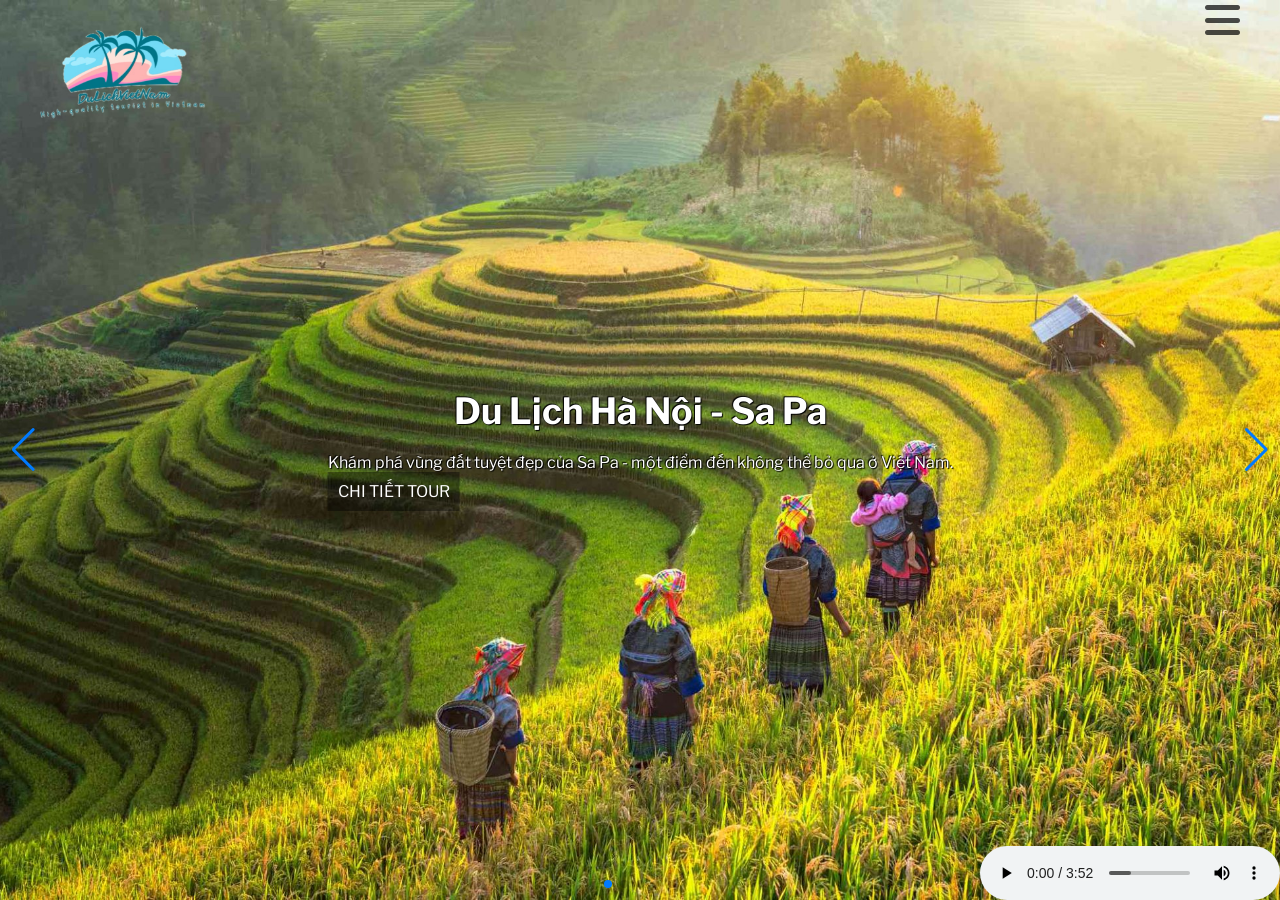
<file: index.html>
<!DOCTYPE html>
<html lang="en">

<head>
    <meta charset="UTF-8">
    <meta http-equiv="X-UA-Compatible" content="IE=edge">
    <meta name="viewport" content="width=device-width, initial-scale=1.0">
    <title>Document</title>
    <!-- Link Swiper's CSS -->
    <link rel="stylesheet" href="./CSS/swiper-bundle.min.css">
    <link rel="stylesheet" href="./style.css">
    <link rel="stylesheet" href="./fonts/fontawesome-free-6.4.0-web/css/all.min.css">
</head>

<body>
    <div id="main">
         <div class="Logo">
            <img src="./img/logo.png" class="logo-home" alt="">
         </div>
         <div class="bars">
            <i class="fa-solid fa-bars"></i>
         </div>
            <audio controls id="myAudio" loop>
                <source src="y2meta.com - Xomu - Lanterns (128 kbps).mp3">
            </audio>
        <div id="Main-Slider" class="swiper mySwiper">
            <div class="wrapper swiper-wrapper">
                <div class="slider swiper-slide">
                    <img src="./img/img1.jpeg" alt="" class="image">
                    <div class="slider-title">
                        <h2>Du Lịch Hà Nội - Sa Pa</h2>
                        <span class="text">Khám phá vùng đất tuyệt đẹp của Sa Pa - một điểm đến không thể bỏ qua ở Việt
                            Nam. <br></span>
                        <a href="#" class="button-link">CHI TIẾT TOUR</a>
                    </div>
                </div>

                <div class="slider swiper-slide">
                    <img src="./img/img2.jpg" alt="" class="image">
                    <div class="slider-title">
                        <h2>Du lịch Vịnh Hạ Long</h2>
                        <span class="text">Khám phá Thế giới Tuyệt đẹp trong lòng Vịnh Hạ Long - Một hành trình không
                            thể bỏ lỡ. <br></span>
                        <a href="#" class="button-link">CHI TIẾT TOUR</a>
                    </div>
                </div>
                <div class="slider swiper-slide">
                    <img src="./img/img3.jpg" alt="" class="image">
                    <div class="slider-title">
                        <h2>Du Lịch Phố cổ Hội An</h2>
                        <span class="text">Trải nghiệm lịch sử và văn hóa tuyệt vời tại Phố cổ Hội An - Nơi gìn giữ
                            những bí mật của đất Việt.</span>
                        <a href="" class="button-link">CHI TIẾT TOUR</a>
                    </div>
                </div>
                <div class="slider swiper-slide">
                    <img src="./img/img4.jpg" alt="" class="image">
                    <div class="slider-title">
                        <h2>Du Lịch Phú Quốc</h2>
                        <span class="text">Khám phá bí ẩn đảo ngọc Phú Quốc - Nơi hội tụ thiên nhiên hoang sơ và tiện
                            nghi hiện đại. <br></span>
                        <a href="" class="button-link">CHI TIẾT TOUR</a>
                    </div>
                </div>
                <div class="slider swiper-slide">
                    <img src="./img/img5.jpg" alt="" class="image">
                    <div class="slider-title">
                        <h2>Du Lịch Mekong</h2>
                        <span class="text">Chợ nổi với đầy những màu sắc, mùi hương, và hương vị đậm chất địa phương.
                            <br></span>
                        <a href="" class="button-link">CHI TIẾT TOUR</a>
                    </div>
                </div>
            </div>

            <div class="swiper-button-next"></div>
            <div class="swiper-button-prev"></div>
            <div class="swiper-pagination"></div>
        </div>
        <div id="main-content">

        </div>
    </div>
     <!-- Modal -->
    <div class="modal">
     <div class="modal_overlay">
     </div>
     <div class="modal_container">
        <div class="modal_container_list">
            <ul>
                <li><a href="">TRANG CHỦ</a></li>
                <li class="js-register-btn"><a href="#">ĐĂNG KÝ (NHẬN KHUYẾN MÃI)</a></li>
                <li><a href="">GIỚI THIỆU</a></li>
                <li><a href="">SẢN PHẨM</a></li>
                <li><a href="">TIN TỨC</a></li>
                <li><a href="">LIÊN HỆ</a></li>
            </ul>
        </div>
     </div>
     <!-- modal register -->
     <div class="modal_container modal_container-register">
      <div class="modal_container_input">
        <form action="reg.php" method="post">
            <input type="text" name="fullname" placeholder="Nhập Họ Và Tên">
            <input type="text" name="email" placeholder="Nhập Email">
            <input type="text" name="username" placeholder="Tên Đăng Nhập">
            <input type="text" name="phone" placeholder="Nhập Số điện thoại">
            <input type="password" name="password" placeholder="Nhập Mật khẩu">
            <div class="login-control">
                <input type="submit" name="btn-reg" class="js-register" value="Đăng Ký">
            <a class="js-login" href="">Đăng Nhập</a>
            </div>
            </form>
      </div>

     </div>
    </div>
    <!-- Modal login -->
    <!-- Swiper JS -->
    <script src="./JS/swiper-bundle.min.js"></script>
    <script src="./JS/main.js"></script>

    <script>
        document.addEventListener("click", function(){
          var audio = document.getElementById("myAudio");
          audio.play();
        });
      </script>
</body>

</html>
</file>
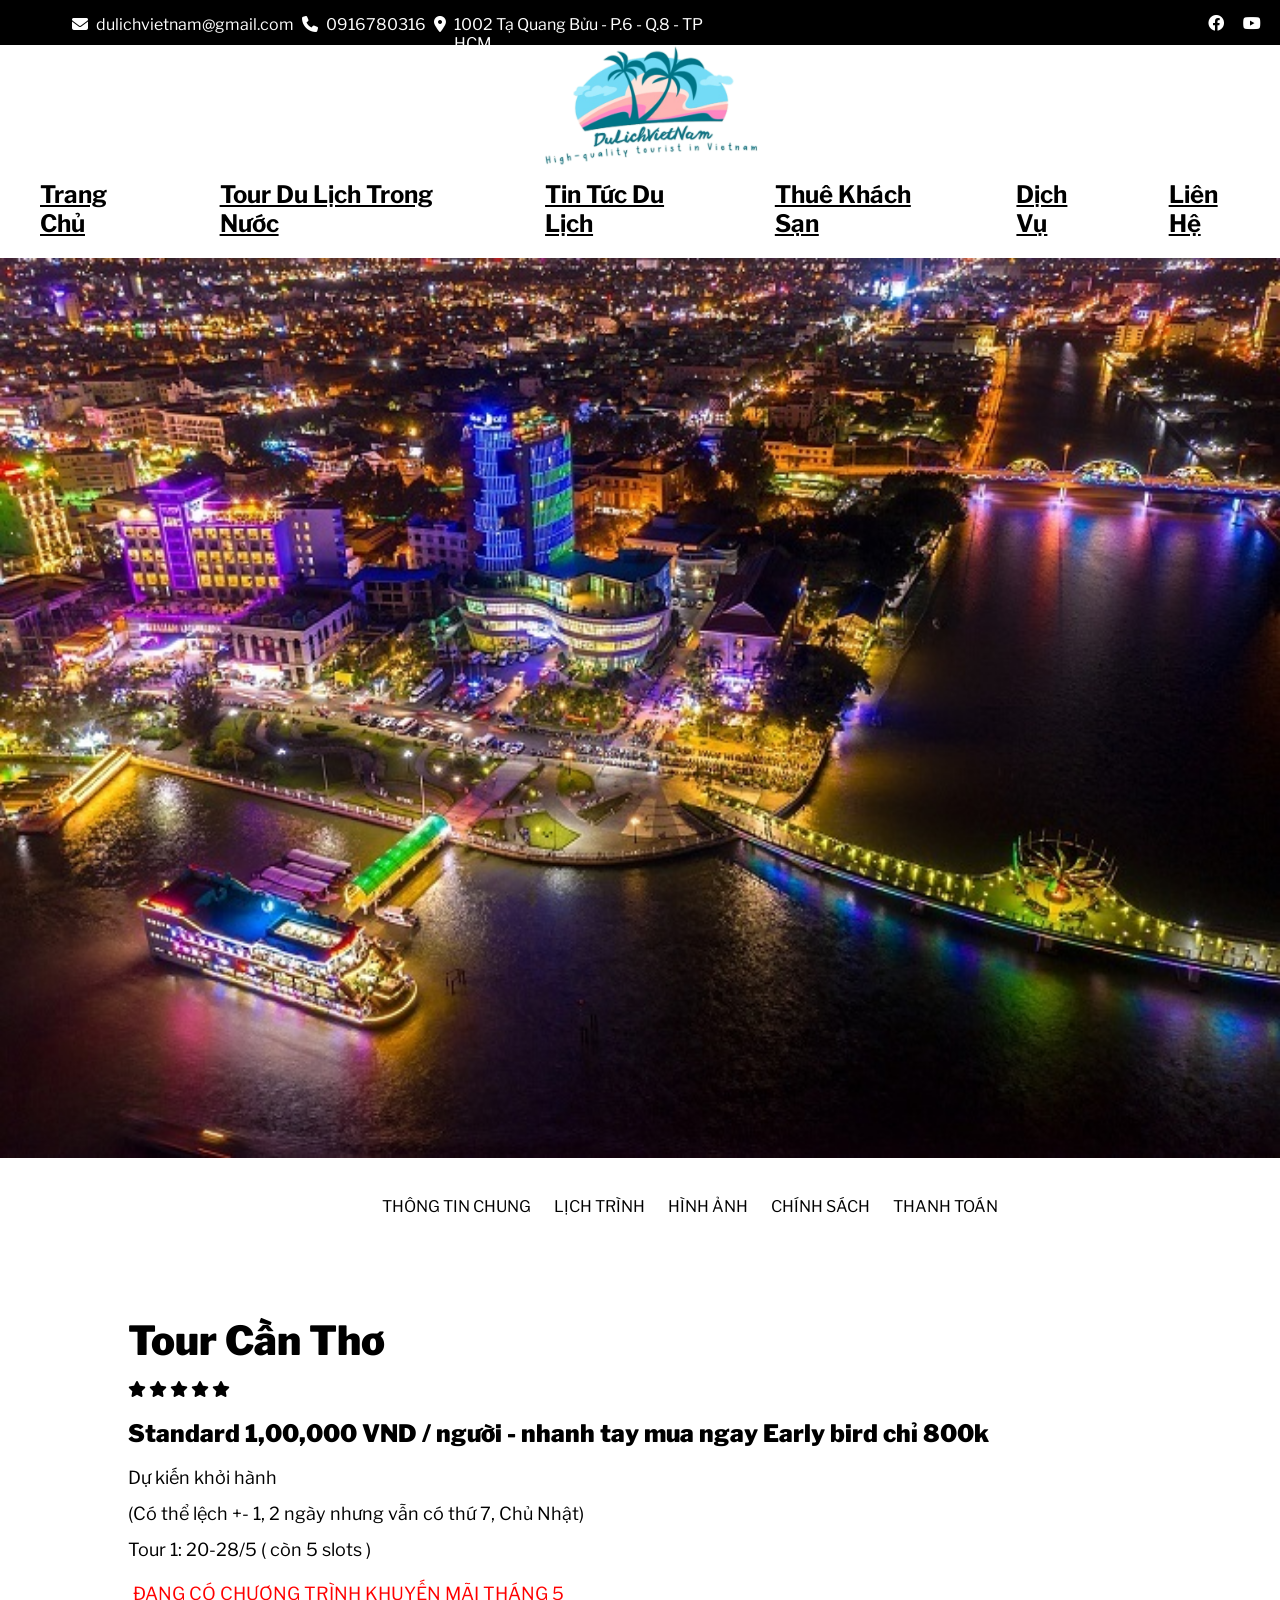
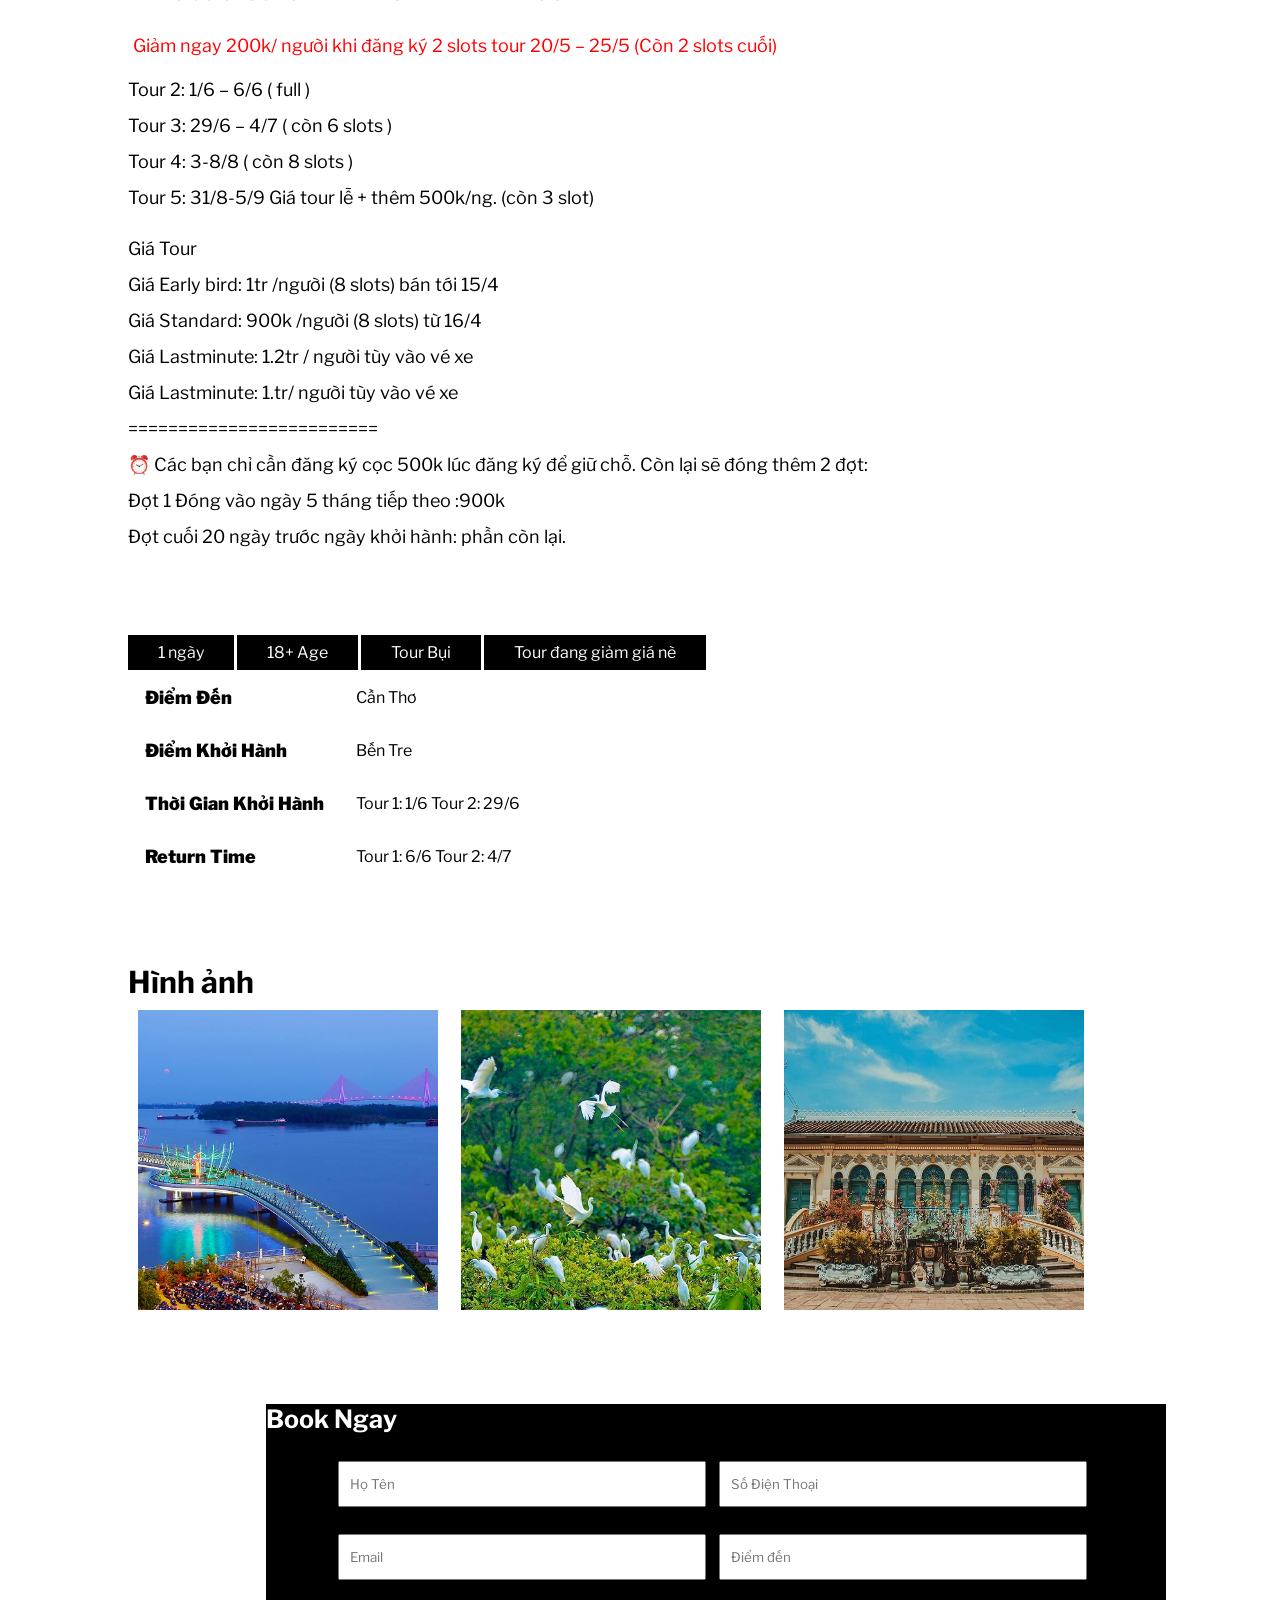
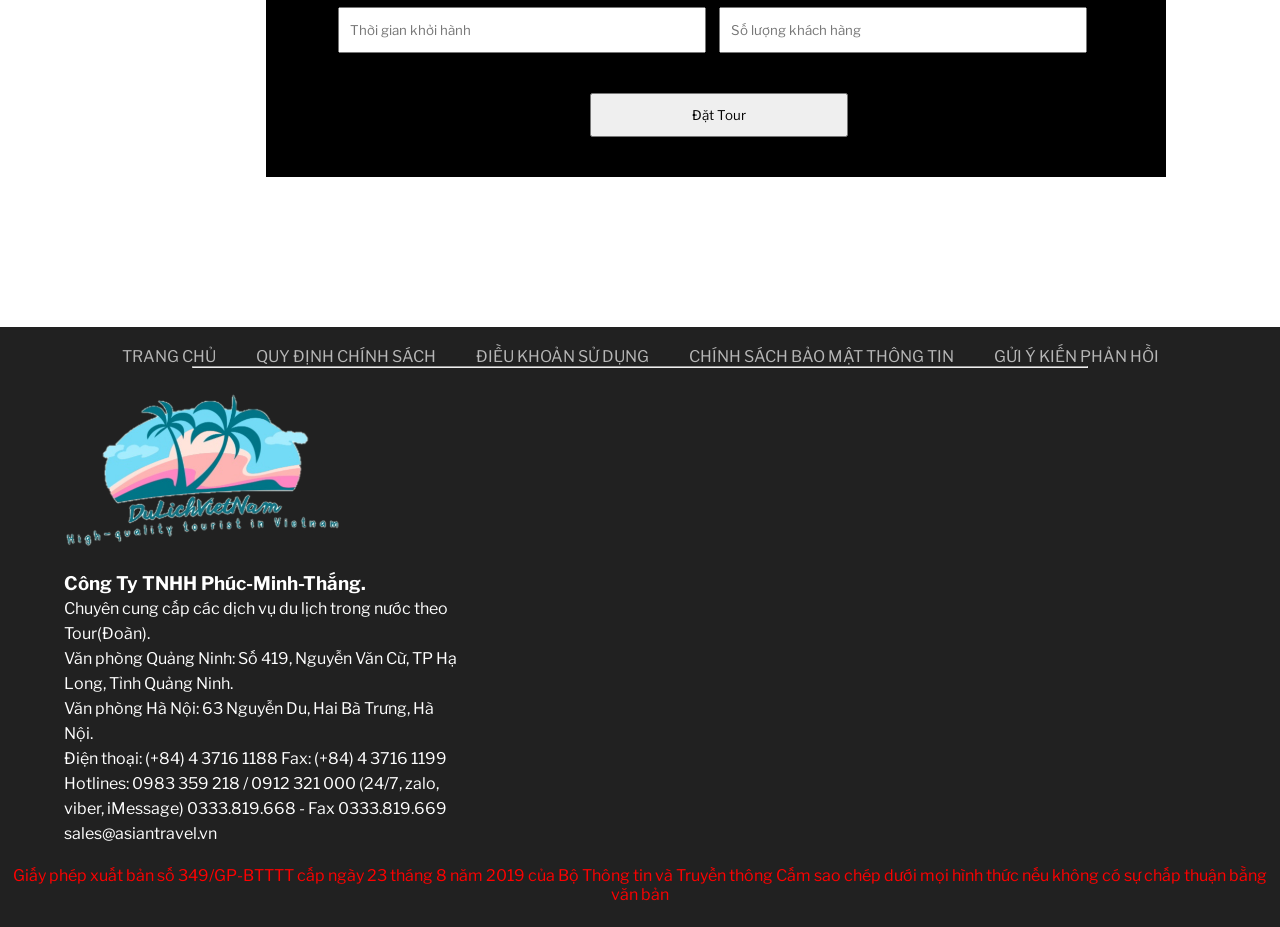
<file: cantho.html>
<!DOCTYPE html>
<html lang="en">

<head>
    <meta charset="UTF-8">
    <meta http-equiv="X-UA-Compatible" content="IE=edge">
    <meta name="viewport" content="width=device-width, initial-scale=1.0">
    <title>Document</title>
    <link rel="stylesheet" href="./Project.css">
    <link rel="stylesheet" href="./fonts/fontawesome-free-6.4.0-web/css/all.min.css">
</head>

<body>
    <div id="main">
        <div id="header">
            <div class="header_info">
                <div class="header_info-item">
                    <span>
                        <i class="fa-solid fa-envelope"></i>
                    </span>
                    <p>dulichvietnam@gmail.com</p>
                    <span>
                        <i class="fa-solid fa-phone"></i>
                    </span>
                    <p>0916780316</p>
                    <span>
                        <i class="fa-solid fa-location-dot"></i>
                    </span>
                    <p>1002 Tạ Quang Bửu - P.6 - Q.8 - TP HCM</p>
                    <div class="header_info-contact">
                        <span>
                            <i class="fa-brands fa-facebook"></i>
                        </span>
                        <span>
                            <i class="fa-brands fa-youtube"></i>
                        </span>
                        <span>
                            <i class="fa-brands fa-instagram"></i>
                        </span>
                    </div>
                </div>
            </div>
            <div class="header_nav">
                <div class="header_nav-logo">
                    <a href="">
                        <img src="./img/imgLogo.png" alt="">
                    </a>
                </div>
                <div class="header_nav-menu">
                    <ul class="header_nav-menu-list">
                        <a href="">
                            <li>Trang Chủ</li>
                        </a>
                        <a href="#">
                            <li>Tour Du Lịch Trong Nước
                                <ul class="subnav">
                                    <li>Du lịch Hạ Long</li>
                                    <li>Du lịch Miền Bắc</li>
                                    <li>Du lịch Miền Trung</li>
                                    <li>Du lịch Miền Nam</li>
                                    <li>Tour Ghép khách giá rẻ</li>
                                </ul>
                            </li>
                        </a>
                        <a href="">
                            <li>Tin Tức Du Lịch</li>
                        </a>
                        <a href="#">
                            <li>Thuê Khách Sạn</li>
                        </a>
                        <a href="#">
                            <li>Dịch Vụ</li>
                        </a>
                        <a href="">
                            <li>Liên Hệ</li>
                        </a>
                    </ul>
                </div>
            </div>
        </div>
        <div class="content">
            <div class="content_poster">
                <img src="./img/cantho.jpg" alt="">
            </div>
            <div class="content-menu">
                <span onclick="" class="content1 js-content1">THÔNG TIN CHUNG</span>
                <span class="content2 js-content2">LỊCH TRÌNH</span>
                <span class="content3 js-content3">HÌNH ẢNH</span>
                <span class="content4 js-content4">CHÍNH SÁCH</span>
                <span class="content5 js-content5">THANH TOÁN</span>
            </div>
            <div class="content-body">
                <div class="content-body-switch-1 js-content-body-switch-1">
                    <div class="content-main">
                        <h3 class="content-main-heading">Tour Cần Thơ </h3>
                        <div class="content-main-start">
                            <i class="fa-sharp fa-solid fa-star"></i>
                            <i class="fa-sharp fa-solid fa-star"></i>
                            <i class="fa-sharp fa-solid fa-star"></i>
                            <i class="fa-sharp fa-solid fa-star"></i>
                            <i class="fa-sharp fa-solid fa-star"></i>
                        </div>
                        <h2>Standard 1,00,000 VND / người
                            - nhanh tay mua ngay Early bird chỉ 800k</h2>
                        <p class="content-main-price-tour">Dự kiến khởi hành</p>
                        <p>(Có thể lệch +- 1, 2 ngày nhưng vẫn có thứ 7, Chủ Nhật)</p>
                        <p>Tour 1: 20-28/5 ( còn 5 slots )</p>
                        <p class="content-tour">ĐANG CÓ CHƯƠNG TRÌNH KHUYẾN MÃI THÁNG 5</p>

                        <p class="content-tour"> Giảm ngay 200k/ người khi đăng ký 2 slots tour
                            20/5 – 25/5 (Còn 2 slots cuối)</p>
                        <p>Tour 2: 1/6 – 6/6 ( full )</p>
                        <p>Tour 3: 29/6 – 4/7 ( còn 6 slots )</p>
                        <p>Tour 4: 3-8/8 ( còn 8 slots )</p>
                        <p> Tour 5: 31/8-5/9 Giá tour lễ + thêm 500k/ng.
                            (còn 3 slot)</p>
                        <p class="content-tour-1">Giá Tour</p>
                        <p>Giá Early bird: 1tr /người (8 slots) bán tới 15/4</p>
                        <p>Giá Standard: 900k /người (8 slots) từ 16/4</p>
                        <p>Giá Lastminute: 1.2tr / người tùy vào vé xe</p>
                        <p>Giá Lastminute: 1.tr/ người tùy vào vé xe</p>
                        <p>=========================</p>
                        <p>⏰ Các bạn chỉ cần đăng ký cọc 500k lúc đăng ký để giữ chỗ. Còn lại sẽ
                            đóng thêm 2 đợt:</p>

                        <p> Đợt 1 Đóng vào ngày 5 tháng tiếp theo :900k</p>
                        <p>Đợt cuối 20 ngày trước ngày khởi hành: phần còn lại.</p>
                    </div>
                    <div class="content-infor">
                        <div class="content-infor-tour">
                            <ul>
                                <li> 1 ngày </li>
                                <li>18+ Age</li>
                                <li><a href="">Tour Bụi</a></li>
                                <li><a href="">Tour đang giảm giá nè</a></li>
                            </ul>
                        </div>
                        <div class="content-infor-tour-address">
                            <table class="content-infor-tour-address-table">
                                <tr>
                                    <td class="heading">Điểm Đến</td>
                                    <td>Cần Thơ</td>
                                </tr>
                                <tr>
                                    <td class="heading">Điểm Khởi Hành</td>
                                    <td>Bến Tre</td>
                                </tr>
                                <tr>
                                    <td class="heading">Thời Gian Khởi Hành </td>
                                    <td>Tour 1: 1/6 Tour 2: 29/6</td>
                                </tr>
                                <tr>
                                    <td class="heading">Return Time </td>
                                    <td>Tour 1: 6/6 Tour 2: 4/7</td>
                                </tr>
                            </table>
                        </div>
                        <div class="content-infor-tour-img">
                            <h3>Hình ảnh </h3>
                            <img src="./img/cantho1.jpg" alt="">
                            <img src="./img/cantho2.jpg" alt="">
                            <img src="./img/cantho3.jpg" alt="">

                        </div>
                    </div>
                </div>
                <!-- content 2 -->
                <div class="content-body-switch-2 js-content-body-switch-2">
                    <h2>Tour Cần Thơ</h2>
                    <div class="content-body-switch-2-content-1">
                        <p class=" content-body-switch-2-content-heading-1">1</p>
                        <h3>Ngày &nbsp; 1 &nbsp; Tham quan Cần Thơ </h3>
                        <p class="content-body-switch-2-conten-tour-1">
                            - 07:00
                            Du Lịch Thám Hiểm Mekong đón khách tại Tượng Đài Bác Hồ (Bến Ninh Kiều) đoàn lên Cano khởi
                            hành đi tham quan: <br>
                            - 07:15
                            Chợ Nổi Cái Răng - Tại đây quý khách như lạc vào một vưạ trái cây khổng lồ đầy hương sắc,
                            màu xanh sậm của dưa hấu, những trái thanh long hồng tươi, màu vàng của dứa, mùi thơm của
                            các loại trái cây hòa quyện, tiếng nước mơn man mạn thuyền, tiếng người mua hàng í ới… tạo
                            nên một hợp âm vô cùng khó tả. <br>
                           - 08:15
                            Hủ tiếu Pizza: Quý khách có dịp tìm hiểu về quy trình sản xuất hủ tiếu, thưởng thức món ngon
                            Hủ Tiếu Pizza (Hủ tiếu chiên giòn) được chế biến cực kỳ công phu, ngon và hấp dẫn.<br>
                            - 09:00
                            Đoàn di chuyển đến điểm Ngắm cảnh check in “Cầu Cần Thơ”: là cây cầu dây văng có nhịp chính
                            dài nhất khu vực Đông Nam Á (chiều dài nhịp chính là 550m) xung quanh là cảnh sông nước, cây
                            cối hữu tình. <br>
                            + Cùng ngắm khu Resort Azerai đẳng cấp 6 sao bên dòng Sông Hậu thật bình yên.<br>
                            + Đoàn tiếp tục hành trình đi Cồn Sơn. Đến đây Quý Khách được tham quan các điểm du lịch vô
                            cùng hấp dẫn:<br>
                            + Tham quan làng cá bè: tại đây Quý Khách được tự tay thả mồi cho cá ăn với các loại cá như
                            điêu hồng, thác lác, cá chép…<br>
                            - 09:30 Tham quan vườn cây ăn trái với đủ loại trái như: nhãn, đu đủ, bưởi năm roi, quý
                            khách được thưởng thức trái cây tùy theo mùa….mua quà về cho người thân và bạn bè.<br>
                            + Tham quan trải nghiệm khu “Cá Lóc Nhảy” quý khách được chiêm ngưỡng màn biểu diễn độc đáo
                            của các chú cá lóc bay nhảy trên mặt nước một cảnh tượng thật lạ và đẹp mắt và tham quan
                            vườn ổi thưởng thức những trái ổi tươi ngon từ trên cành.<br>
                            + Trải nghiệm lành bánh dân gian cùng người dân vô cùng thích thú như bánh lá mít, bánh khọt
                            hay bánh xèo, bánh nhúng...thưởng thức món bánh do chính tay mình làm ra .<br>

                            - Trưa Đoàn dùng cơm trưa với các đặc sản dân dã Nam Bộ ….Nghỉ ngơi trên những chiếc võng
                            đong đưa cảm nhận một vùng quê yên bình.<br>
                            - 13:00 Đoàn khởi hành về bến Ninh Kiều. Trên đường về đoàn ghé tham quan:<br>
                            + Đình Bình Thủy: là một công trình có giá trị về kiến trúc nghệ thuật độc đáo của một vùng
                            đất mới khai phá thuộc miền Tây Nam bộ, được dựng vào năm Giáp Thìn 1844. Nơi đây còn là nơi
                            lưu giữ bản sắc văn hóa dân tộc, đại diện cho một nét văn hóa của vùng sông nước Nam bộ, có
                            ý nghĩa đặc biệt trong đời sống tâm linh của nhân dân Bình Thủy.<br>
                            + Chùa Nam Nhã: là một ngôi chùa cổ nổi tiếng trên 100 năm tuổi, có kiến trúc thanh nhã với
                            khung cảnh tĩnh mịch giúp thân tâm an lạc.<br>
                            + Nhà Cổ Bình Thủy: Ngôi nhà cổ năm gian hai mái, kiến trúc kiểu Pháp được gia đình họ Dương
                            xây vào năm 1870 theo Kiến trúc nhà kiểu Pháp. Nơi đây còn lưu giữ nhiều đồ cổ quý giá. Nhà
                            cổ Bình Thuỷ cũng là nơi quay bộ phim nổi tiếng "Người tình" của đạo diễn Pháp JJ.Annaud và
                            nhiều bộ phim trong nước.<br>

                            - 15:00 Đoàn đến bến Ninh Kiều. Kết thúc chương trình tour khám phá Cần Thơ bằng Cano. Du
                            lịch Thám Hiểm Mekong chia tay và hẹn gặp lại Quý Khách!<br>
                        </p>
                    </div>


                </div>
                <!-- content 3 -->
                <div class="content-body-switch-3 js-content-body-switch-3">
                    <h2 class=" content-body-switch-3-heading">Tour Cần Thơ</h2>
                    <div class="content-body-switch-3-img-list">


                        <img src="./img/cantho4.jpg" class="content-body-switch-3-img-list-2 ">
                        <img src="./img/cantho5.jpg" class="content-body-switch-3-img-list-3 ">
                        <img src="./img/cantho6.jpg" class="content-body-switch-3-img-list-4 ">
                        <img src="./img/cantho7.jpg" class="content-body-switch-3-img-list-5 ">
                        <img src="./img/cantho8.jpg" class="content-body-switch-3-img-list-6 ">
                        <img src="./img/cantho9.jpg" class="content-body-switch-3-img-list-7 ">
                        <img src="./img/cantho10.jpg" class="content-body-switch-3-img-list-7 ">
                        <img src="./img/cantho11.jpg" class="content-body-switch-3-img-list-7 ">
                        <img src="./img/cantho12.jpg" class="content-body-switch-3-img-list-7 ">
                        <img src="./img/cantho13.jpg" class="content-body-switch-3-img-list-7 ">


                    </div>
                </div>
                <!-- content 4 -->
                <div class="content-body-switch-4 js-content-body-switch-4">
                    <span class="content-body-switch-4-heading"> <i class="fa-solid fa-umbrella"></i> GIÁ TOUR BAO GỒM
                    </span>
                    <p class="content-body-switch-4-price-tour-1">
                        <span>
                            + Hành lý xách tay 7kgs theo hãng
                        </span>
                        <br>

                        <span>
                            + Phí môi trường tại sân bay.
                        </span>
                        <br>

                        <span>
                            + Tất cả chi phí đi lại
                        </span>
                        <br>

                        <span>
                            + Free 1 bữa trưa + ăn sáng
                        </span>
                        <br>

                        <span>
                            + Chi phí ở khách sạn / 2 đêm.
                        </span>
                        <br>

                    </p>
                    <P>&nbsp;</P>
                    <P>&nbsp;</P>
                    <p class="content-body-switch-4-distance">
                        <span> ****************************</span>
                    </p>
                    <p> <span class="content-body-switch-4-heading"><i class="fa-solid fa-umbrella"></i> GIÁ TOUR BAO
                            KHÔNG GỒM </i></span></p>

                    <p class="content-body-switch-4-price-tour-2">
                        <span> + Mua thêm số Kg hành lí nếu bạn cần.</span>
                        <br>

                        <span>+ Phí bảo hiểm . (Bắt buộc, bạn có thể tự mua, hoặc nhờ Cheap mua ~ 250k/người)</span>

                        <br>

                        <span>+ Chi phí ăn uống tực túc ngoài các bữa free trên. (Chỉ tầm 100k/buổi)</span>

                        <br>

                        <span>***********************************************************</span>

                        <br>
                    </p>
                    <span class="content-body-switch-4-cancel-heading"><strong>ĐIỀU KIỆN HỦY TOUR</strong></span>
                    <p class="content-body-switch-4-cancel-content">
                        <span>
                            -Nếu hủy tour sau khi đóng tiền cọc: mất 100% tiền cọc
                        </span>
                        <br>

                        <span>
                            -Hủy tour 21-45 ngày trước ngày khởi hành, mất 60% tiền tour
                        </span>
                        <br>

                        <span>
                            -Hủy tour 11-20 ngày trước ngày khởi hành, mất 80% tiền tour
                        </span>
                        <br>

                        <span>
                            -Hủy tour 10 ngày trước ngày khởi hành, mất 100% tiền tour
                        </span>
                        <br>

                        <span>
                            *15 ngày trước ngày khởi hành là hạn chót đóng đủ toàn bộ tiền tour, sau ngày này, nếu chưa
                            đóng đủ tiền tour thì Cheap xem như bạn không muốn tham gia tour nữa, và Cheap sẽ có quyền
                            hủy đăng kí tour của bạn mà
                            không cần thông báo trước, và sẽ không hoàn lại tất cả tiền đã đóng trước đó.
                        </span>
                        <br>
                        <span>
                            - Nếu có yếu tố bất khả kháng như thời tiết (mưa, bão, thuỷ triều....), thiên tai, bệnh
                            dịch, chiến tranh, chính sách nhà nước, thông báo của hãng bay, hãng tàu, hãng xe... dẫn đến
                            việc: Huỷ chuyến bay, tàu, xe, khách hàng sẽ bị mất tiền vé máy bay, vé xe, vé tàu. Dời,
                            đổi, chậm so với lịch trình đã thông báo thì Cheap có quyền
                            thay đổi hợp lý nhất trong khả năng của mình.
                        </span>
                        <br>

                    </p>
                    <span class="content-body-switch-4-note-heading"><strong>LƯU Ý</strong></span>
                    <p class="content-body-switch-4-note-content">
                        <span>-Passport còn 2 trang trắng, và còn hạn ít nhất 6 tháng (tour nội địa không cần
                            Passport).</span>
                        <br>

                        <span>-Thành viên đi trên 18 tuổi, ko nhận người lớn từ 43 tuổi + trẻ em dưới 14 tuổi*** Nếu là
                            Việt Kiều, người nước ngoài, phải có VISA tái nhập Việt Nam/ miễn thị thực theo quy định nhà
                            nước. Quý khách tự đảm bảo mang đủ các giấy
                            tờ pháp lý cần thiết, và còn hiệu lực trong suốt hành trình.</span>
                        <br>

                        <span>-Cheap không chịu trách nhiệm và không hoàn tiền tour nếu quý khách bị từ chối xuất nhập
                            cảnh vì bất cứ lí do gì.</span>
                        <br>


                        <span>-Đóng tiền các đợt tiếp theo đúng thời hạn theo lịch thanh toán đã báo trong phần giới
                            thiệu tour (Cheap sẽ không nhắc lại).
                            Nếu có lí do cần thanh toán trễ hạn thì cần báo trước và có sự đồng ý của Cheap.</span>
                        <br>

                        <span>-Đây là chương trình thuần du lịch, không được phép tách đoàn dưới mọi hình thức. Nếu
                            không cá nhân sẽ phải tự
                            chịu trách nhiệm cho mọi tình huống phát sinh.</span>
                        <br>
                        <span>-Đây là dạng tour Bụi, là hình thức tour tập hợp lại thành một nhóm để cùng thực hiện một
                            chuyến du lịch phượt theo một cách gần gũi với văn hóa địa phương nhất. Có thể trải nghiệm
                            di chuyển bằng 1 số phương t
                            iện công cộng. Xem nhau như bạn bè, cùng nhau trải nghiệm, chia sẻ, chi phí rẻ</span>
                        <br>
                    </p>
                    <img src="./img/vli.jpg" class="content-body-switch-4-img">
                </div>
                <!-- content 5 -->
                <div class="content-body-switch-5 js-content-body-switch-5">
                    <p class="content-body-switch-5-heading">
                        <span>
                            PHƯƠNG THỨC THANH TOÁN
                        </span>
                    </p>
                    <p>&nbsp;</p>
                    <p class="content-body-switch-5-pay-1">
                        <span>
                            <i class="fa-solid fa-motorcycle"></i>
                            <strong>
                                Thanh toán tiền mặt / quẹt thẻ
                            </strong>
                            (hỗ trợ trả góp 0% lãi suất, phí chuyển đổi trả góp tuỳ theo loại thẻ của bạn. Cheap miễn
                            phí cà thẻ) tại VP Cheapticket: Số 1002 Tạ Quang Bửu, P6, Q8 gặp Mr. Khoa . Hotline 093 889
                            3809 </span>
                    </p>
                    <p class="content-body-switch-5-pay-1">
                        <span>
                            <i class="fa-solid fa-money-bill"></i> <strong> Chuyển khoản qua ngân hàng</strong> (Cứ
                            inbox ad để biết số tài khoản nha) với nội dung “Tour bụi X - tên bạn - số phone"
                        </span>
                    </p>
                    <p>&nbsp;</p>
                    <p>&nbsp;</p>
                    <p>&nbsp;</p>
                    <p class="content-body-switch-5-pay-distance">
                        <span>
                            *******************************
                        </span>
                    </p>
                    <p class="content-body-switch-5-pay-contact">
                        <span class="content-body-switch-5-pay-contact-heading"><i
                                class="fa-solid fa-phone"></i><strong> Mọi thông tin thắc mắc bạn có thể liên hệ:

                            </strong></span>
                        <br>
                    <p class="content-body-switch-5-pay-contact-content">
                        <span>
                            -Hotline Cheap: 093 889 3809 (Zalo/Viber/Telegram)
                        </span>
                        <br>
                        <span>
                            -Mr.Khoa: 093 568 5838
                        </span>
                        <br>
                        <span>
                            -Inbox fanpage: https://www.facebook.com/cheapticketsvn/(tour Bụi ko phải vé máy bay đoàn,
                            nên các bạn lưu ý, đăng ký càng sớm càng rẻ)
                        </span>
                        <br>
                        <span>
                            *** Hotline : 093 8893809. Nếu không liên lạc được vui lòng call khẩn cấp FACETIME/ZALO số :
                            0935685838***
                        </span>
                    </p>
                    </p>
                </div>
                <div class="bookTicket">
                    <div class="content-body-switch-2-text">
                        <h4 class="content-body-switch-2-text-heading">Book Ngay</h4>
                        <form>
                            <div class="content-body-switch-2-text-content">
                                <input type="text" placeholder="Họ Tên" name="hoten">
                                <input type="phone" placeholder="Số Điện Thoại" name="sodienthoai">
                            </div>
                            <div class="content-body-switch-2-text-content">
                                <input type="email" placeholder="Email" name="email">


                                <input type="text" placeholder="Điểm đến" name="diemden">
                            </div>
                            <div class="content-body-switch-2-text-content">
                                <input type="text" placeholder="Thời gian khởi hành" name="thoigiankhoihanh">
                                <input type="number" min="1" max="20" placeholder="Số lượng khách hàng"
                                    name="soluongkhachhang">
                            </div>
                            <input class="btnBook" type="submit" value="Đặt Tour">
                        </form>
                    </div>
                </div>
            </div>

        </div>

    </div>

    <div class="">

    </div>
    <div class="footer">
        <div class="footer_policy">
            <ul>
                <a href="">
                    <li>TRANG CHỦ</li>
                </a>
                <a href="">
                    <li>QUY ĐỊNH CHÍNH SÁCH</li>
                </a>
                <a href="">
                    <li>ĐIỀU KHOẢN SỬ DỤNG</li>
                </a>
                <a href="">
                    <li>CHÍNH SÁCH BẢO MẬT THÔNG TIN</li>
                </a>
                <a href="">
                    <li>GỬI Ý KIẾN PHẢN HỒI</li>
                </a>
            </ul>
            <hr width="70%">
        </div>
        <div class="footer_about">
            <div class="footer_about-logo">
                <img src="./img/imgLogo.png" alt="">
            </div>
            <div class="footer_about-text">
                <h3>Công Ty TNHH Phúc-Minh-Thắng.</h3>
                <p>Chuyên cung cấp các dịch vụ du lịch trong nước theo Tour(Đoàn).</p>
                <p>
                    Văn phòng Quảng Ninh: Số 419, Nguyễn Văn Cừ, TP Hạ Long, Tỉnh Quảng Ninh.
                    <br> Văn phòng Hà Nội: 63 Nguyễn Du, Hai Bà Trưng, Hà Nội.
                    <br> Điện thoại: (+84) 4 3716 1188 Fax: (+84) 4 3716 1199
                    <br> Hotlines: 0983 359 218 / 0912 321 000 (24/7, zalo, viber, iMessage)
                    0333.819.668 - Fax 0333.819.669
                    <br> sales@asiantravel.vn
                </p>
            </div>
            <div class="footer_about-policy">
                <p>Giấy phép xuất bản số 349/GP-BTTTT cấp ngày 23 tháng 8 năm 2019 của Bộ Thông tin và Truyền thông
                    Cấm sao chép dưới mọi hình thức nếu không có sự chấp thuận bằng văn bản</p>
            </div>
        </div>
    </div>
    </div>
    <script src="./mainContent.js"></script>
</body>

</html>
</file>
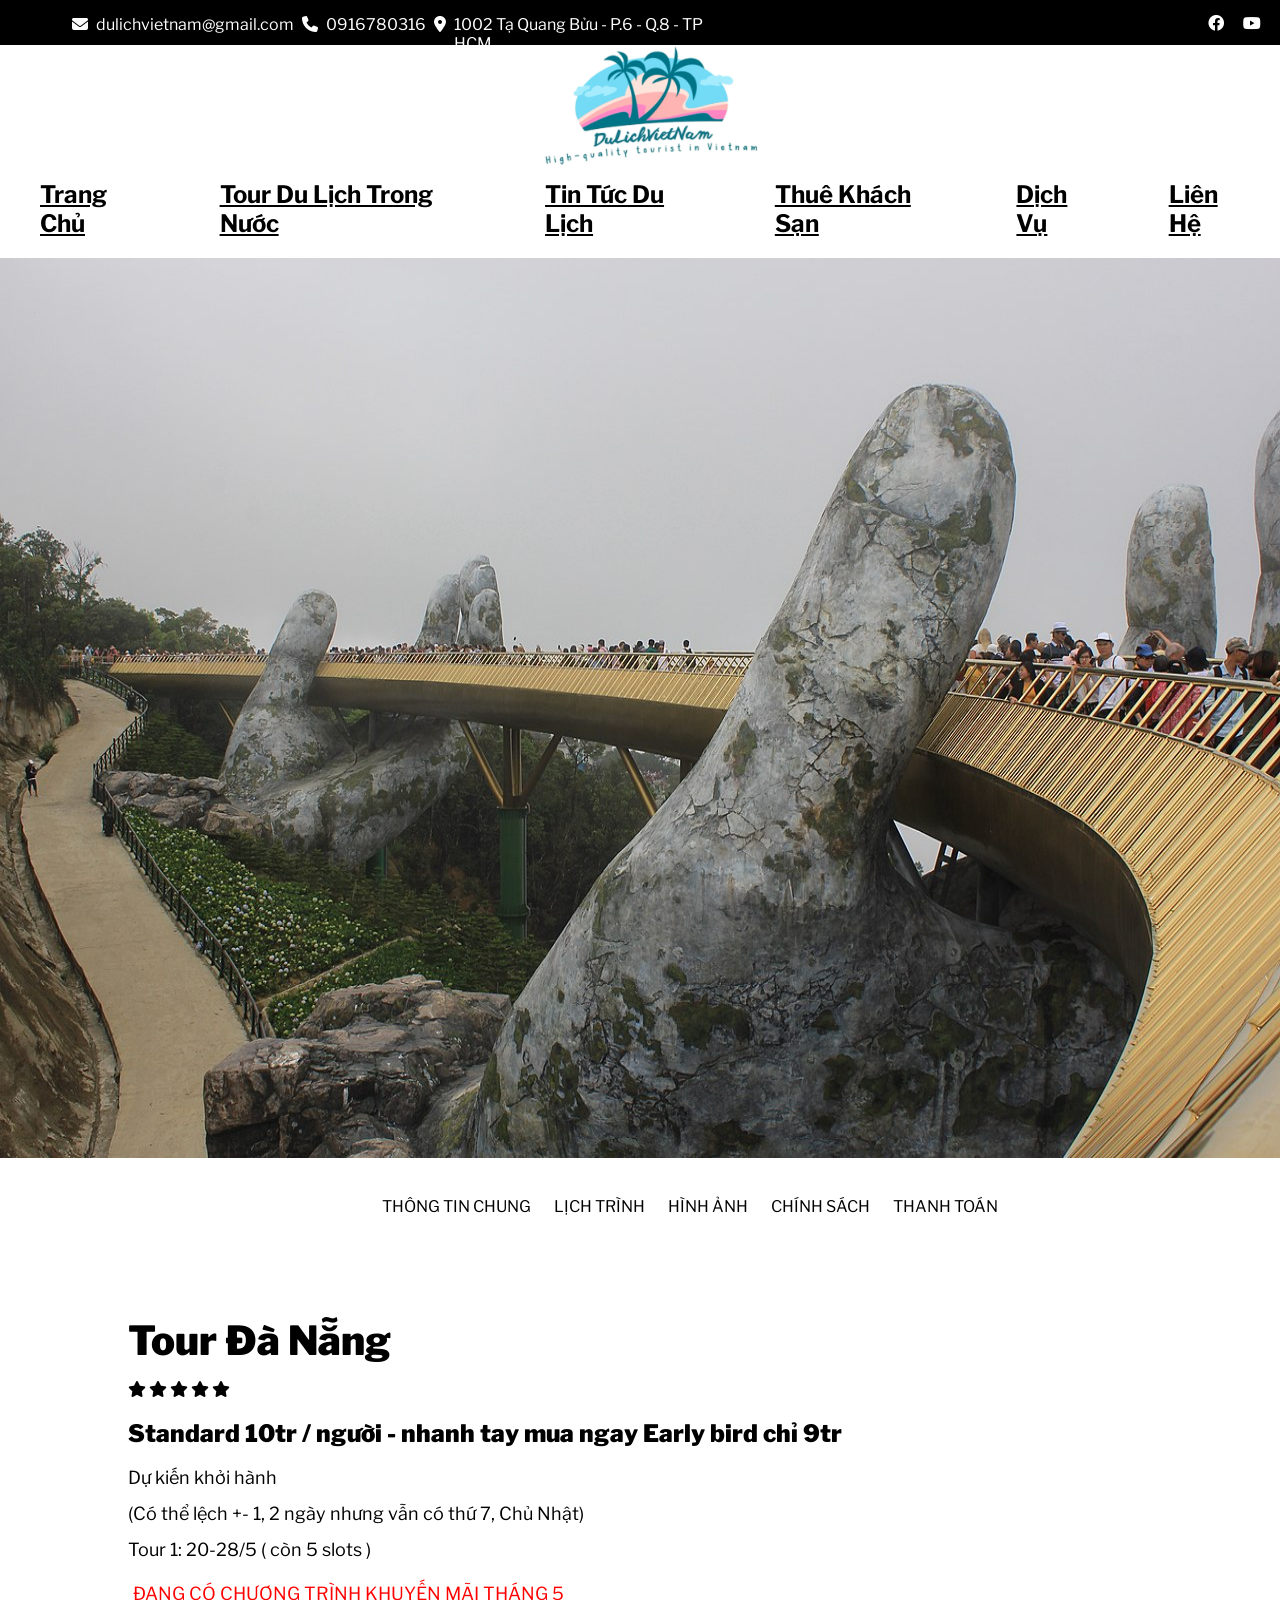
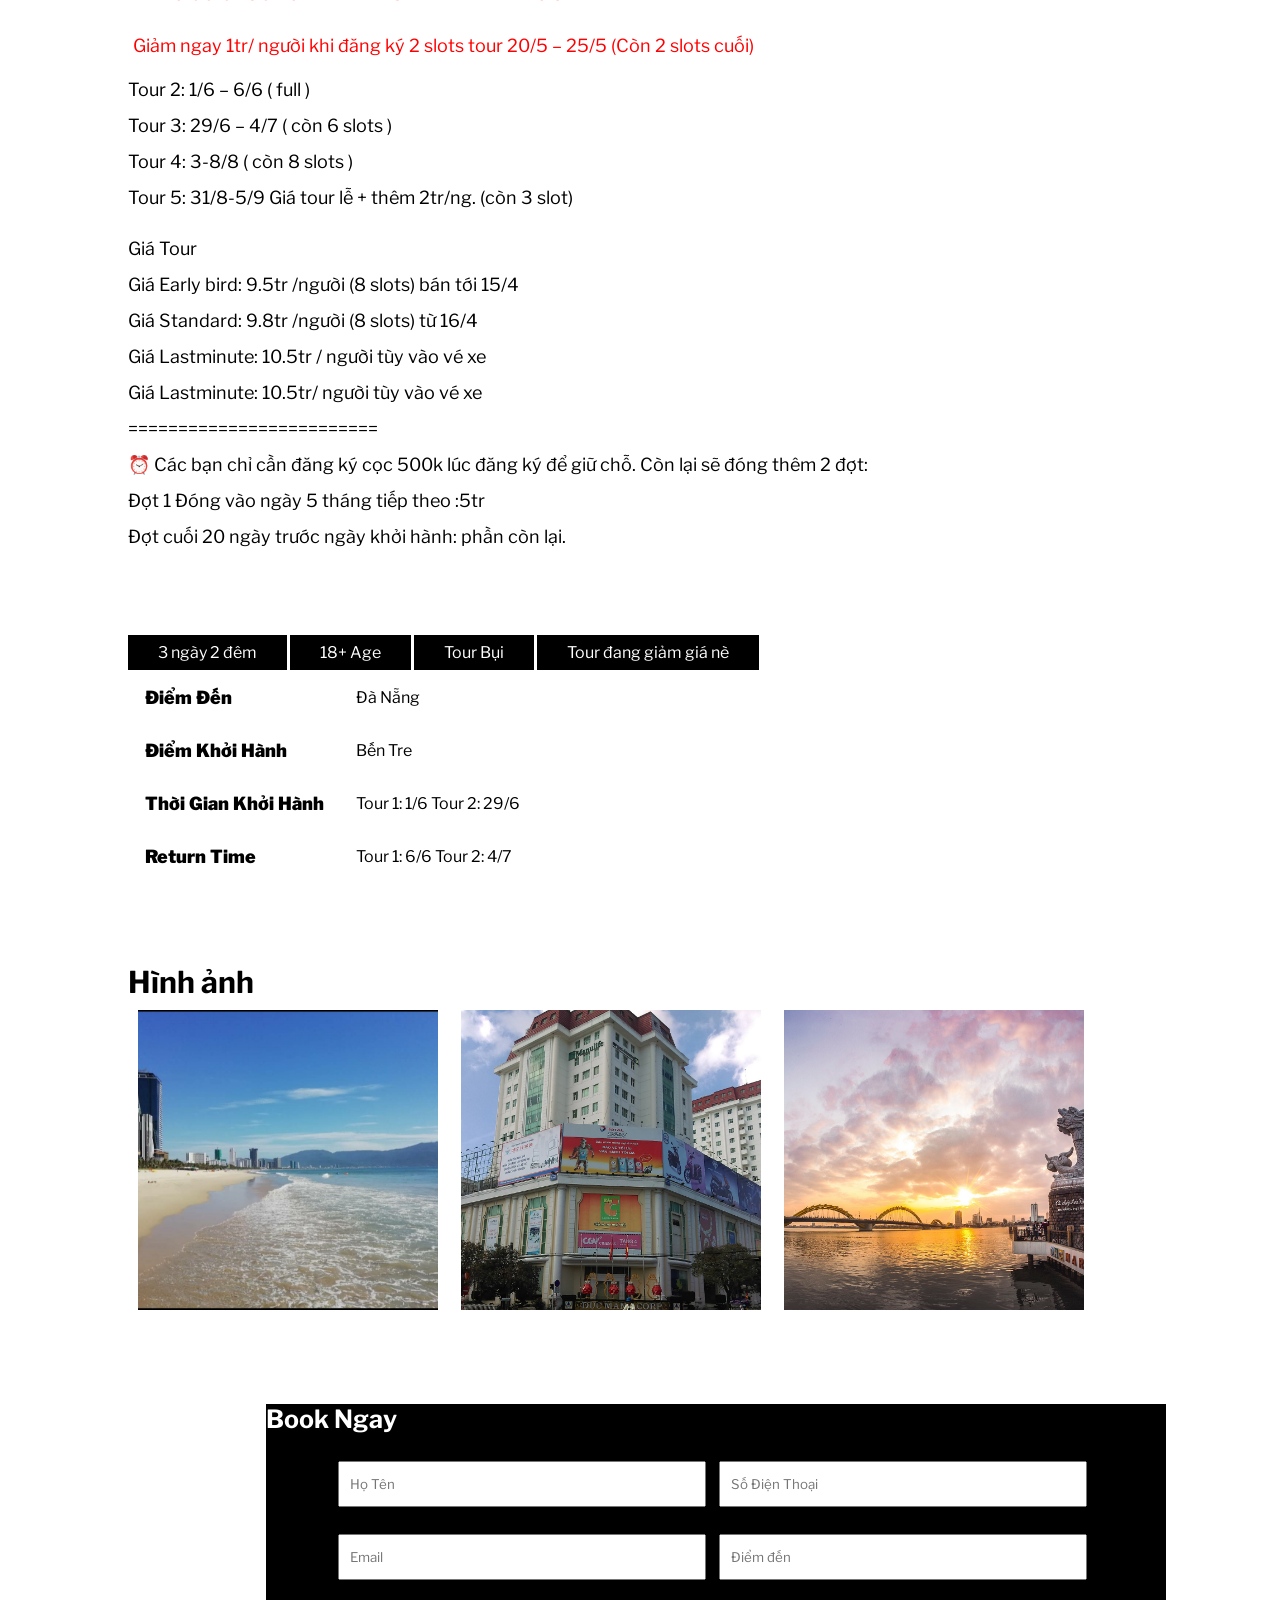
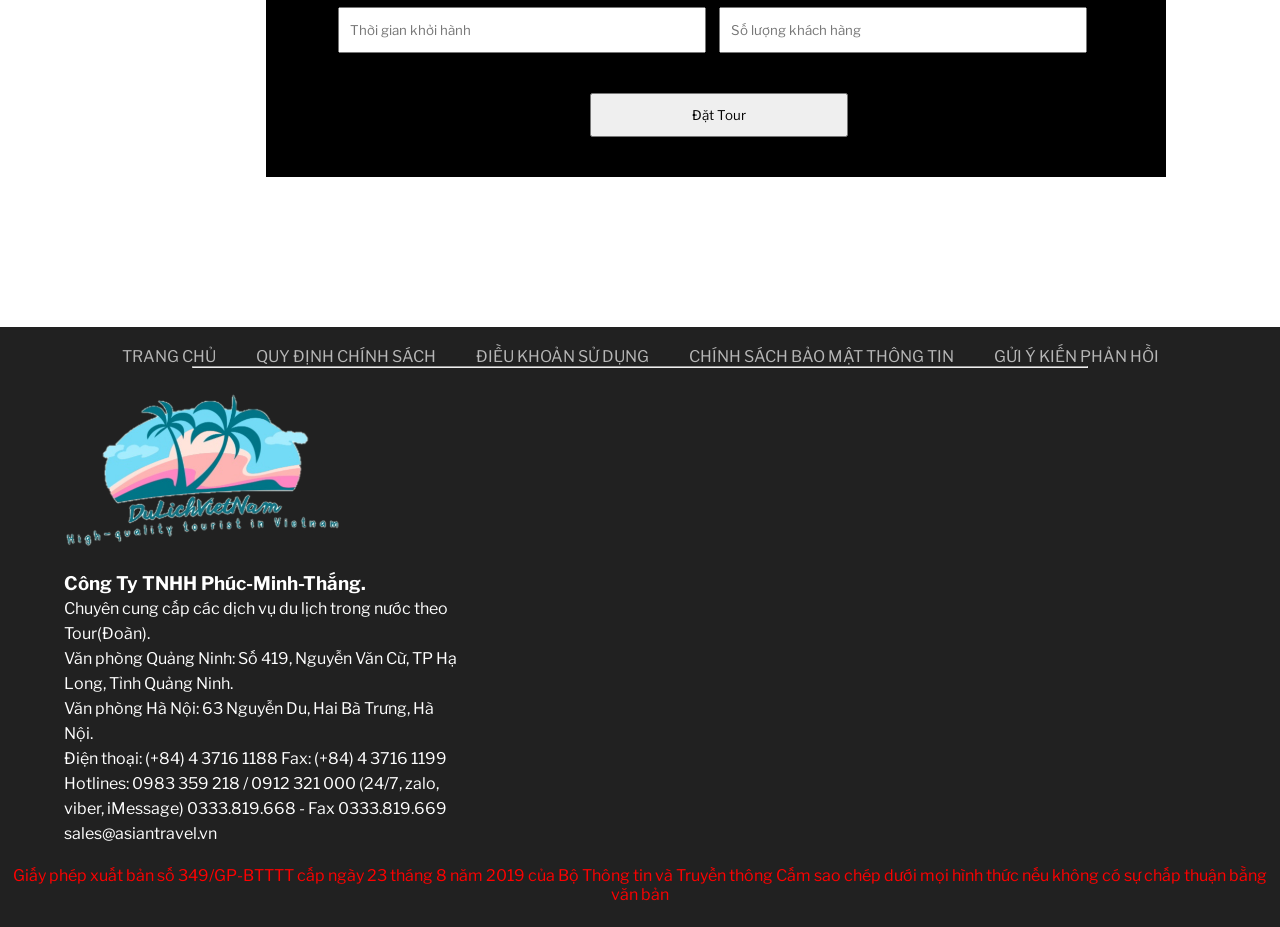
<file: danang.html>
<!DOCTYPE html>
<html lang="en">

<head>
    <meta charset="UTF-8">
    <meta http-equiv="X-UA-Compatible" content="IE=edge">
    <meta name="viewport" content="width=device-width, initial-scale=1.0">
    <title>Document</title>
    <link rel="stylesheet" href="./Project.css">
    <link rel="stylesheet" href="./fonts/fontawesome-free-6.4.0-web/css/all.min.css">
</head>

<body>
    <div id="main">
        <div id="header">
            <div class="header_info">
                <div class="header_info-item">
                    <span>
                        <i class="fa-solid fa-envelope"></i>
                    </span>
                    <p>dulichvietnam@gmail.com</p>
                    <span>
                        <i class="fa-solid fa-phone"></i>
                    </span>
                    <p>0916780316</p>
                    <span>
                        <i class="fa-solid fa-location-dot"></i>
                    </span>
                    <p>1002 Tạ Quang Bửu - P.6 - Q.8 - TP HCM</p>
                    <div class="header_info-contact">
                        <span>
                            <i class="fa-brands fa-facebook"></i>
                        </span>
                        <span>
                            <i class="fa-brands fa-youtube"></i>
                        </span>
                        <span>
                            <i class="fa-brands fa-instagram"></i>
                        </span>
                    </div>
                </div>
            </div>
            <div class="header_nav">
                <div class="header_nav-logo">
                    <a href="">
                        <img src="./img/imgLogo.png" alt="">
                    </a>
                </div>
                <div class="header_nav-menu">
                    <ul class="header_nav-menu-list">
                        <a href="">
                            <li>Trang Chủ</li>
                        </a>
                        <a href="#">
                            <li>Tour Du Lịch Trong Nước
                                <ul class="subnav">
                                    <li>Du lịch Hạ Long</li>
                                    <li>Du lịch Miền Bắc</li>
                                    <li>Du lịch Miền Trung</li>
                                    <li>Du lịch Miền Nam</li>
                                    <li>Tour Ghép khách giá rẻ</li>
                                </ul>
                            </li>
                        </a>
                        <a href="">
                            <li>Tin Tức Du Lịch</li>
                        </a>
                        <a href="#">
                            <li>Thuê Khách Sạn</li>
                        </a>
                        <a href="#">
                            <li>Dịch Vụ</li>
                        </a>
                        <a href="">
                            <li>Liên Hệ</li>
                        </a>
                    </ul>
                </div>
            </div>
        </div>
        <div class="content">
            <div class="content_poster">
                <img src="./img/banahill.jpg" alt="">
            </div>
            <div class="content-menu">
                <span onclick="" class="content1 js-content1">THÔNG TIN CHUNG</span>
                <span class="content2 js-content2">LỊCH TRÌNH</span>
                <span class="content3 js-content3">HÌNH ẢNH</span>
                <span class="content4 js-content4">CHÍNH SÁCH</span>
                <span class="content5 js-content5">THANH TOÁN</span>
            </div>
            <div class="content-body">
                <div class="content-body-switch-1 js-content-body-switch-1">
                    <div class="content-main">
                        <h3 class="content-main-heading">Tour Đà Nẵng </h3>
                        <div class="content-main-start">
                            <i class="fa-sharp fa-solid fa-star"></i>
                            <i class="fa-sharp fa-solid fa-star"></i>
                            <i class="fa-sharp fa-solid fa-star"></i>
                            <i class="fa-sharp fa-solid fa-star"></i>
                            <i class="fa-sharp fa-solid fa-star"></i>
                        </div>
                        <h2>Standard 10tr / người
                            - nhanh tay mua ngay Early bird chỉ 9tr</h2>
                        <p class="content-main-price-tour">Dự kiến khởi hành</p>
                        <p>(Có thể lệch +- 1, 2 ngày nhưng vẫn có thứ 7, Chủ Nhật)</p>
                        <p>Tour 1: 20-28/5 ( còn 5 slots )</p>
                        <p class="content-tour">ĐANG CÓ CHƯƠNG TRÌNH KHUYẾN MÃI THÁNG 5</p>

                        <p class="content-tour"> Giảm ngay 1tr/ người khi đăng ký 2 slots tour
                            20/5 – 25/5 (Còn 2 slots cuối)</p>
                        <p>Tour 2: 1/6 – 6/6 ( full )</p>
                        <p>Tour 3: 29/6 – 4/7 ( còn 6 slots )</p>
                        <p>Tour 4: 3-8/8 ( còn 8 slots )</p>
                        <p> Tour 5: 31/8-5/9 Giá tour lễ + thêm 2tr/ng.
                            (còn 3 slot)</p>
                        <p class="content-tour-1">Giá Tour</p>
                        <p>Giá Early bird: 9.5tr /người (8 slots) bán tới 15/4</p>
                        <p>Giá Standard: 9.8tr /người (8 slots) từ 16/4</p>
                        <p>Giá Lastminute: 10.5tr / người tùy vào vé xe</p>
                        <p>Giá Lastminute: 10.5tr/ người tùy vào vé xe</p>
                        <p>=========================</p>
                        <p>⏰ Các bạn chỉ cần đăng ký cọc 500k lúc đăng ký để giữ chỗ. Còn lại sẽ
                            đóng thêm 2 đợt:</p>

                        <p> Đợt 1 Đóng vào ngày 5 tháng tiếp theo :5tr</p>
                        <p>Đợt cuối 20 ngày trước ngày khởi hành: phần còn lại.</p>
                    </div>
                    <div class="content-infor">
                        <div class="content-infor-tour">
                            <ul>
                                <li> 3 ngày 2 đêm </li>
                                <li>18+ Age</li>
                                <li><a href="">Tour Bụi</a></li>
                                <li><a href="">Tour đang giảm giá nè</a></li>
                            </ul>
                        </div>
                        <div class="content-infor-tour-address">
                            <table class="content-infor-tour-address-table">
                                <tr>
                                    <td class="heading">Điểm Đến</td>
                                    <td>Đà Nẵng</td>
                                </tr>
                                <tr>
                                    <td class="heading">Điểm Khởi Hành</td>
                                    <td>Bến Tre</td>
                                </tr>
                                <tr>
                                    <td class="heading">Thời Gian Khởi Hành </td>
                                    <td>Tour 1: 1/6 Tour 2: 29/6</td>
                                </tr>
                                <tr>
                                    <td class="heading">Return Time </td>
                                    <td>Tour 1: 6/6 Tour 2: 4/7</td>
                                </tr>
                            </table>
                        </div>
                        <div class="content-infor-tour-img">
                            <h3>Hình ảnh </h3>
                            <img src="./img/bienmykhedanang.jpg" alt="">
                            <img src="./img/bigc.jpeg" alt="">
                            <img src="./img/bodongcaurong.jpg" alt="">

                        </div>
                    </div>
                </div>
                <!-- content 2 -->
                <div class="content-body-switch-2 js-content-body-switch-2">
                    <h2>Tour Đà Nẵng</h2>
                    <div class="content-body-switch-2-content-1">
                        <p class=" content-body-switch-2-content-heading-1">1</p>
                        <h3>Ngày &nbsp; 1 &nbsp; Đà Nẵng - Ngũ Hành Sơn - Hội An (Ăn trưa/tối ) </h3>
                        <p class="content-body-switch-2-conten-tour-1">
                            + 09h00: Xe đón quý khách tại Sân bay Quốc Tế Đà Nẵng, đưa quý khách đến Ngũ Hành Sơn <br>
                            + 09h45: Quý khách bắt đầu ghé thăm danh thắng Ngũ Hành Sơn, khám phá 5 ngọn Kim Sơn, Mộc
                            Sơn, Thủy Sơn, Hỏa Sơn, Thổ Sơn những vẻ kỳ bí dị thường. Tại đây quý khách được tận mắt
                            nhìn thấy sự điêu luyện của con người tại làng đá mỹ nghệ Non Nước và có thể mua về làm quà
                            tặng. Tiếp tục tham quan tháp Xá Lợi, Chùa Linh Ứng, động Tàn Chơn. Được ngắm nhìn thành phố
                            Đà Nẵng từ trên cao và cảm nhận từng làn gió biển mát lạnh nơi này.
                            <br>
                            + Buổi trưa: Xe và hướng dẫn viên đưa quý khách đi ăn trưa tại nhà hàng.<br>
                            + 16h00: Xe và hướng dẫn viên đưa quý khách đi tham quan Hội An. Quý khách lên xe và tiếp
                            tục cuộc hành trình khám phá Phổ Cổ Hội An.<br>
                            + 18h00: Dùng bữa tối tại nhà hàng, thưởng thức các món ngon đặc sản làm nên tên tuổi tại
                            Hội An như: Cao Lầu, Cơm gà, Hoành Thánh.<br>
                            + 19h00: Đoàn bách bộ tham qua phố cổ, các công trình kiến trúc nổi tiếng như Chùa Cầu, bảo
                            tàng văn hóa Sa Huỳnh, Nhà cổ. Hướng dẫn viên sẽ đồng hành cùng quý khách tiếp tục dạo bộ
                            tham quan phố đèn lồng, ngắm vẻ đẹp cổ kính bên sông Hoài, tham gia hoạt động thả hoa đăng,
                            đi thuyền hay có thể sắm tại khu chợ đêm Nguyễn Hoàng. <br>
                            + 20h30: Xe và HDV sẽ đưa du khách trở lại Đà Nẵng và nghỉ ngơi. Nghỉ đêm tại khách sạn
                            <br>

                        </p>
                    </div>
                    <div class="content-body-switch-2-content-2">
                        <p class=" content-body-switch-2-content-heading-2">2</p>
                        <h3>Ngày&nbsp; 2 &nbsp;Đà Năng - Bà Nà Hills (Ăn sáng/trưa/tối) </h3>

                        <p class="content-body-switch-2-conten-tour-2">
                            + Sáng: Dùng điểm tâm sáng tại khách sạn <br>
                            + 8h30: Đón khách tại khách sạn, khởi hành tham quan khu du lịch Bà Nà - Núi Chúa<br>

                            + 9h00: Cùng nhau hưởng ngoạn khung cảnh Bà Nà trên cao bằng hệ thống cáp treo đạt 4 kỷ lục
                            thế giới, dừng chân tại Ga Bà Nà, tham quan Hầm rượu cũ của Pháp, Chùa Linh Ứng, vừa hoa ,
                            phiêu lưu cùng máng trượt và chụp ảnh lưu niệm tại Cầu bàn tay vàng<br>
                            + 11h00: Tham quan và vui chơi tại khu vui chơi trong nhà lớn nhất Việt Nam Fantasy Park<br>
                            + 12h00: Quý khách dùng buffet tại nhà hàng và nghỉ ngơi <br>
                            + 13h00: Tư do khám phá đỉnh núi Chúa, làng Pháp, Fantasy park.<br>
                            + 17h -17h45: Xe đưa đoàn đi ăn tối tại nhà hàng và về khách sạn.
                           <br>

                        </p>
                    </div>
                    <div class="content-body-switch-2-content-2">
                        <p class=" content-body-switch-2-content-heading-2">3</p>
                        <h3>Ngày&nbsp; 3 &nbsp;Đà Năng - Bà Nà Hills (Ăn sáng/trưa/tối) </h3>

                        <p class="content-body-switch-2-conten-tour-3">
                            + Sáng: Điểm tâm sáng tại khách sạn <br>
                            + 07h45 – 08h15: Xe và hướng dẫn viên của Đà Nẵng Open Tour đón khách tại điểm hẹn khởi hành đến Khu du lịch tắm khoáng Núi Thần Tài.<br>

                            + 09h15: Dừng chân tại trạm tiếp đón của Khu du lịch, đoàn sắp xếp tư trang, nhận vé vào cổng và chuẩn bị khởi động cho chuyến vui chơi, nghỉ ngơi thỏa thích.<br>
                            + 09h30: Xe điện đưa đoàn di chuyển đến khu vực “Bọng Rồng” với hồ bơi lớn cùng các trò chơi nước dành cho trẻ em và người lớn<br>
                            + 12:00: Ăn trưa buffet và nghỉ ngơi tại nhà hàng. <br>
                            + 13:00: Tiếp tục hành trình khám phá Hồ khoáng nóng tự nhiên, Khu vườn hoa quả nhiệt đới. Ngâm tắm và thưởng thức món trứng gà luộc trong lòng mỏ khoáng. Hoặc quý khách cũng có thể lựa chọn tận hưởng không gian riêng, thử cảm giác với các dịch vụ tắm trà, sữa, bùn, cà phê, rượu, hay tắm Onsen, … (Chi phí tự túc)
                            Trải nghiệm “dòng sông lười” quanh co, huyền bí trong lòng động Long Tiên với phao bơi, thư giãn với Ghế massage Ficus, tắm Sauna Thổ, Sauna Nga,…<br>
                            + 15:00 – 15:30: Xe và hướng dẫn viên đưa quý khách về lại thành phố, đi ăn tối tại nhà hàng
                            Nghỉ đêm tại khách sạn Đà Nẵng Tự do tham quan tắm biển Mỹ Khê xinh đẹp, tự túc mua sắm đồ lưu niệm tại các cửa hàng gần biển
                            Làn thủ tục check out khách sạn

                           <br>


                        </p>
                    </div>

                </div>
                <!-- content 3 -->
                <div class="content-body-switch-3 js-content-body-switch-3">
                    <h2 class=" content-body-switch-3-heading">Tour Đà Nẵng</h2>
                    <div class="content-body-switch-3-img-list">


                        <img src="./img/caudem.jpg" class="content-body-switch-3-img-list-2 ">
                        <img src="./img/caurong.jpg" class="content-body-switch-3-img-list-3 ">
                        <img src="./img/cauvang.jpg" class="content-body-switch-3-img-list-4 ">
                        <img src="./img/congvienbiendong.jpg" class="content-body-switch-3-img-list-5 ">
                        <img src="./img/cungthieunhi.jpeg" class="content-body-switch-3-img-list-6 ">
                        <img src="./img/chohan.JPG" class="content-body-switch-3-img-list-7 ">
                        <img src="./img/chualinhungsontra.jpg" class="content-body-switch-3-img-list-7 ">
                        <img src="./img/da_nang_marble.jpg" class="content-body-switch-3-img-list-7 ">
                        <img src="./img/deohaivan.jpg" class="content-body-switch-3-img-list-7 ">
                        <img src="./img/deohaivan2.jpg" class="content-body-switch-3-img-list-7 ">


                    </div>
                </div>
                <!-- content 4 -->
                <div class="content-body-switch-4 js-content-body-switch-4">
                    <span class="content-body-switch-4-heading"> <i class="fa-solid fa-umbrella"></i> GIÁ TOUR BAO GỒM
                    </span>
                    <p class="content-body-switch-4-price-tour-1">
                        <span>
                            + Hành lý xách tay 7kgs theo hãng
                        </span>
                        <br>

                        <span>
                            + Phí môi trường tại sân bay.
                        </span>
                        <br>

                        <span>
                            + Tất cả chi phí đi lại
                        </span>
                        <br>

                        <span>
                            + Free 1 bữa trưa + ăn sáng
                        </span>
                        <br>

                        <span>
                            + Chi phí ở khách sạn / 2 đêm.
                        </span>
                        <br>

                    </p>
                    <P>&nbsp;</P>
                    <P>&nbsp;</P>
                    <p class="content-body-switch-4-distance">
                        <span> ****************************</span>
                    </p>
                    <p> <span class="content-body-switch-4-heading"><i class="fa-solid fa-umbrella"></i> GIÁ TOUR BAO
                            KHÔNG GỒM </i></span></p>

                    <p class="content-body-switch-4-price-tour-2">
                        <span> + Mua thêm số Kg hành lí nếu bạn cần.</span>
                        <br>

                        <span>+ Phí bảo hiểm . (Bắt buộc, bạn có thể tự mua, hoặc nhờ Cheap mua ~ 250k/người)</span>

                        <br>

                        <span>+ Chi phí ăn uống tực túc ngoài các bữa free trên. (Chỉ tầm 100k/buổi)</span>

                        <br>

                        <span>***********************************************************</span>

                        <br>
                    </p>
                    <span class="content-body-switch-4-cancel-heading"><strong>ĐIỀU KIỆN HỦY TOUR</strong></span>
                    <p class="content-body-switch-4-cancel-content">
                        <span>
                            -Nếu hủy tour sau khi đóng tiền cọc: mất 100% tiền cọc
                        </span>
                        <br>

                        <span>
                            -Hủy tour 21-45 ngày trước ngày khởi hành, mất 60% tiền tour
                        </span>
                        <br>

                        <span>
                            -Hủy tour 11-20 ngày trước ngày khởi hành, mất 80% tiền tour
                        </span>
                        <br>

                        <span>
                            -Hủy tour 10 ngày trước ngày khởi hành, mất 100% tiền tour
                        </span>
                        <br>

                        <span>
                            *15 ngày trước ngày khởi hành là hạn chót đóng đủ toàn bộ tiền tour, sau ngày này, nếu chưa
                            đóng đủ tiền tour thì Cheap xem như bạn không muốn tham gia tour nữa, và Cheap sẽ có quyền
                            hủy đăng kí tour của bạn mà
                            không cần thông báo trước, và sẽ không hoàn lại tất cả tiền đã đóng trước đó.
                        </span>
                        <br>
                        <span>
                            - Nếu có yếu tố bất khả kháng như thời tiết (mưa, bão, thuỷ triều....), thiên tai, bệnh
                            dịch, chiến tranh, chính sách nhà nước, thông báo của hãng bay, hãng tàu, hãng xe... dẫn đến
                            việc: Huỷ chuyến bay, tàu, xe, khách hàng sẽ bị mất tiền vé máy bay, vé xe, vé tàu. Dời,
                            đổi, chậm so với lịch trình đã thông báo thì Cheap có quyền
                            thay đổi hợp lý nhất trong khả năng của mình.
                        </span>
                        <br>

                    </p>
                    <span class="content-body-switch-4-note-heading"><strong>LƯU Ý</strong></span>
                    <p class="content-body-switch-4-note-content">
                        <span>-Passport còn 2 trang trắng, và còn hạn ít nhất 6 tháng (tour nội địa không cần
                            Passport).</span>
                        <br>

                        <span>-Thành viên đi trên 18 tuổi, ko nhận người lớn từ 43 tuổi + trẻ em dưới 14 tuổi*** Nếu là
                            Việt Kiều, người nước ngoài, phải có VISA tái nhập Việt Nam/ miễn thị thực theo quy định nhà
                            nước. Quý khách tự đảm bảo mang đủ các giấy
                            tờ pháp lý cần thiết, và còn hiệu lực trong suốt hành trình.</span>
                        <br>

                        <span>-Cheap không chịu trách nhiệm và không hoàn tiền tour nếu quý khách bị từ chối xuất nhập
                            cảnh vì bất cứ lí do gì.</span>
                        <br>


                        <span>-Đóng tiền các đợt tiếp theo đúng thời hạn theo lịch thanh toán đã báo trong phần giới
                            thiệu tour (Cheap sẽ không nhắc lại).
                            Nếu có lí do cần thanh toán trễ hạn thì cần báo trước và có sự đồng ý của Cheap.</span>
                        <br>

                        <span>-Đây là chương trình thuần du lịch, không được phép tách đoàn dưới mọi hình thức. Nếu
                            không cá nhân sẽ phải tự
                            chịu trách nhiệm cho mọi tình huống phát sinh.</span>
                        <br>
                        <span>-Đây là dạng tour Bụi, là hình thức tour tập hợp lại thành một nhóm để cùng thực hiện một
                            chuyến du lịch phượt theo một cách gần gũi với văn hóa địa phương nhất. Có thể trải nghiệm
                            di chuyển bằng 1 số phương t
                            iện công cộng. Xem nhau như bạn bè, cùng nhau trải nghiệm, chia sẻ, chi phí rẻ</span>
                        <br>
                    </p>
                    <img src="./img/vli.jpg" class="content-body-switch-4-img">
                </div>
                <!-- content 5 -->
                <div class="content-body-switch-5 js-content-body-switch-5">
                    <p class="content-body-switch-5-heading">
                        <span>
                            PHƯƠNG THỨC THANH TOÁN
                        </span>
                    </p>
                    <p>&nbsp;</p>
                    <p class="content-body-switch-5-pay-1">
                        <span>
                            <i class="fa-solid fa-motorcycle"></i>
                            <strong>
                                Thanh toán tiền mặt / quẹt thẻ
                            </strong>
                            (hỗ trợ trả góp 0% lãi suất, phí chuyển đổi trả góp tuỳ theo loại thẻ của bạn. Cheap miễn
                            phí cà thẻ) tại VP Cheapticket: Số 1002 Tạ Quang Bửu, P6, Q8 gặp Mr. Khoa . Hotline 093 889
                            3809 </span>
                    </p>
                    <p class="content-body-switch-5-pay-1">
                        <span>
                            <i class="fa-solid fa-money-bill"></i> <strong> Chuyển khoản qua ngân hàng</strong> (Cứ
                            inbox ad để biết số tài khoản nha) với nội dung “Tour bụi X - tên bạn - số phone"
                        </span>
                    </p>
                    <p>&nbsp;</p>
                    <p>&nbsp;</p>
                    <p>&nbsp;</p>
                    <p class="content-body-switch-5-pay-distance">
                        <span>
                            *******************************
                        </span>
                    </p>
                    <p class="content-body-switch-5-pay-contact">
                        <span class="content-body-switch-5-pay-contact-heading"><i
                                class="fa-solid fa-phone"></i><strong> Mọi thông tin thắc mắc bạn có thể liên hệ:

                            </strong></span>
                        <br>
                    <p class="content-body-switch-5-pay-contact-content">
                        <span>
                            -Hotline Cheap: 093 889 3809 (Zalo/Viber/Telegram)
                        </span>
                        <br>
                        <span>
                            -Mr.Khoa: 093 568 5838
                        </span>
                        <br>
                        <span>
                            -Inbox fanpage: https://www.facebook.com/cheapticketsvn/(tour Bụi ko phải vé máy bay đoàn,
                            nên các bạn lưu ý, đăng ký càng sớm càng rẻ)
                        </span>
                        <br>
                        <span>
                            *** Hotline : 093 8893809. Nếu không liên lạc được vui lòng call khẩn cấp FACETIME/ZALO số :
                            0935685838***
                        </span>
                    </p>
                    </p>
                </div>
                <div class="bookTicket">
                    <div class="content-body-switch-2-text">
                        <h4 class="content-body-switch-2-text-heading">Book Ngay</h4>
                        <form>
                            <div class="content-body-switch-2-text-content">
                                <input type="text" placeholder="Họ Tên" name="hoten">
                                <input type="phone" placeholder="Số Điện Thoại" name="sodienthoai">
                            </div>
                            <div class="content-body-switch-2-text-content">
                                <input type="email" placeholder="Email" name="email">


                                <input type="text" placeholder="Điểm đến" name="diemden">
                            </div>
                            <div class="content-body-switch-2-text-content">
                                <input type="text" placeholder="Thời gian khởi hành" name="thoigiankhoihanh">
                                <input type="number" min="1" max="20" placeholder="Số lượng khách hàng"
                                    name="soluongkhachhang">
                            </div>
                            <input class="btnBook" type="submit" value="Đặt Tour">
                        </form>
                    </div>
                </div>
            </div>

        </div>

    </div>

    <div class="">

    </div>
    <div class="footer">
        <div class="footer_policy">
            <ul>
                <a href="">
                    <li>TRANG CHỦ</li>
                </a>
                <a href="">
                    <li>QUY ĐỊNH CHÍNH SÁCH</li>
                </a>
                <a href="">
                    <li>ĐIỀU KHOẢN SỬ DỤNG</li>
                </a>
                <a href="">
                    <li>CHÍNH SÁCH BẢO MẬT THÔNG TIN</li>
                </a>
                <a href="">
                    <li>GỬI Ý KIẾN PHẢN HỒI</li>
                </a>
            </ul>
            <hr width="70%">
        </div>
        <div class="footer_about">
            <div class="footer_about-logo">
                <img src="./img/imgLogo.png" alt="">
            </div>
            <div class="footer_about-text">
                <h3>Công Ty TNHH Phúc-Minh-Thắng.</h3>
                <p>Chuyên cung cấp các dịch vụ du lịch trong nước theo Tour(Đoàn).</p>
                <p>
                    Văn phòng Quảng Ninh: Số 419, Nguyễn Văn Cừ, TP Hạ Long, Tỉnh Quảng Ninh.
                    <br> Văn phòng Hà Nội: 63 Nguyễn Du, Hai Bà Trưng, Hà Nội.
                    <br> Điện thoại: (+84) 4 3716 1188 Fax: (+84) 4 3716 1199
                    <br> Hotlines: 0983 359 218 / 0912 321 000 (24/7, zalo, viber, iMessage)
                    0333.819.668 - Fax 0333.819.669
                    <br> sales@asiantravel.vn
                </p>
            </div>
            <div class="footer_about-policy">
                <p>Giấy phép xuất bản số 349/GP-BTTTT cấp ngày 23 tháng 8 năm 2019 của Bộ Thông tin và Truyền thông
                    Cấm sao chép dưới mọi hình thức nếu không có sự chấp thuận bằng văn bản</p>
            </div>
        </div>
    </div>
    </div>
    <script src="./mainContent.js"></script>
</body>

</html>
</file>
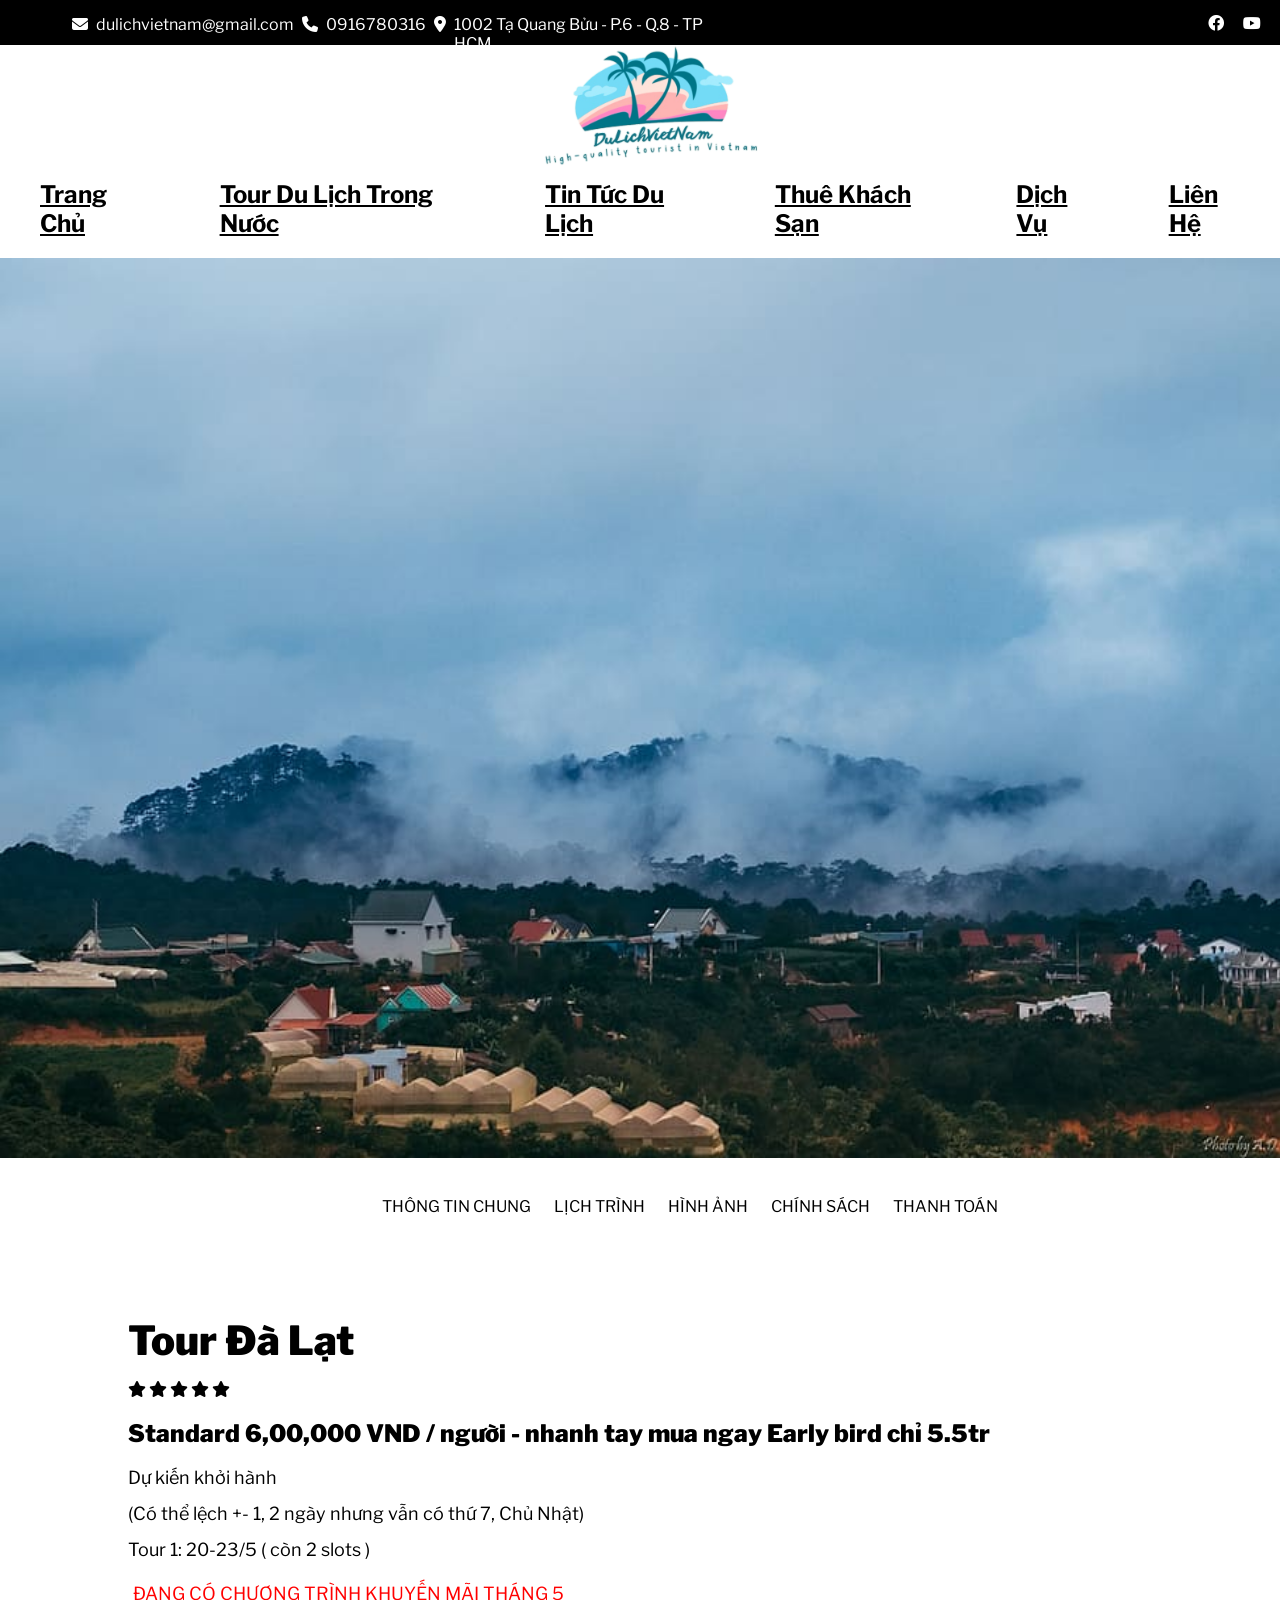
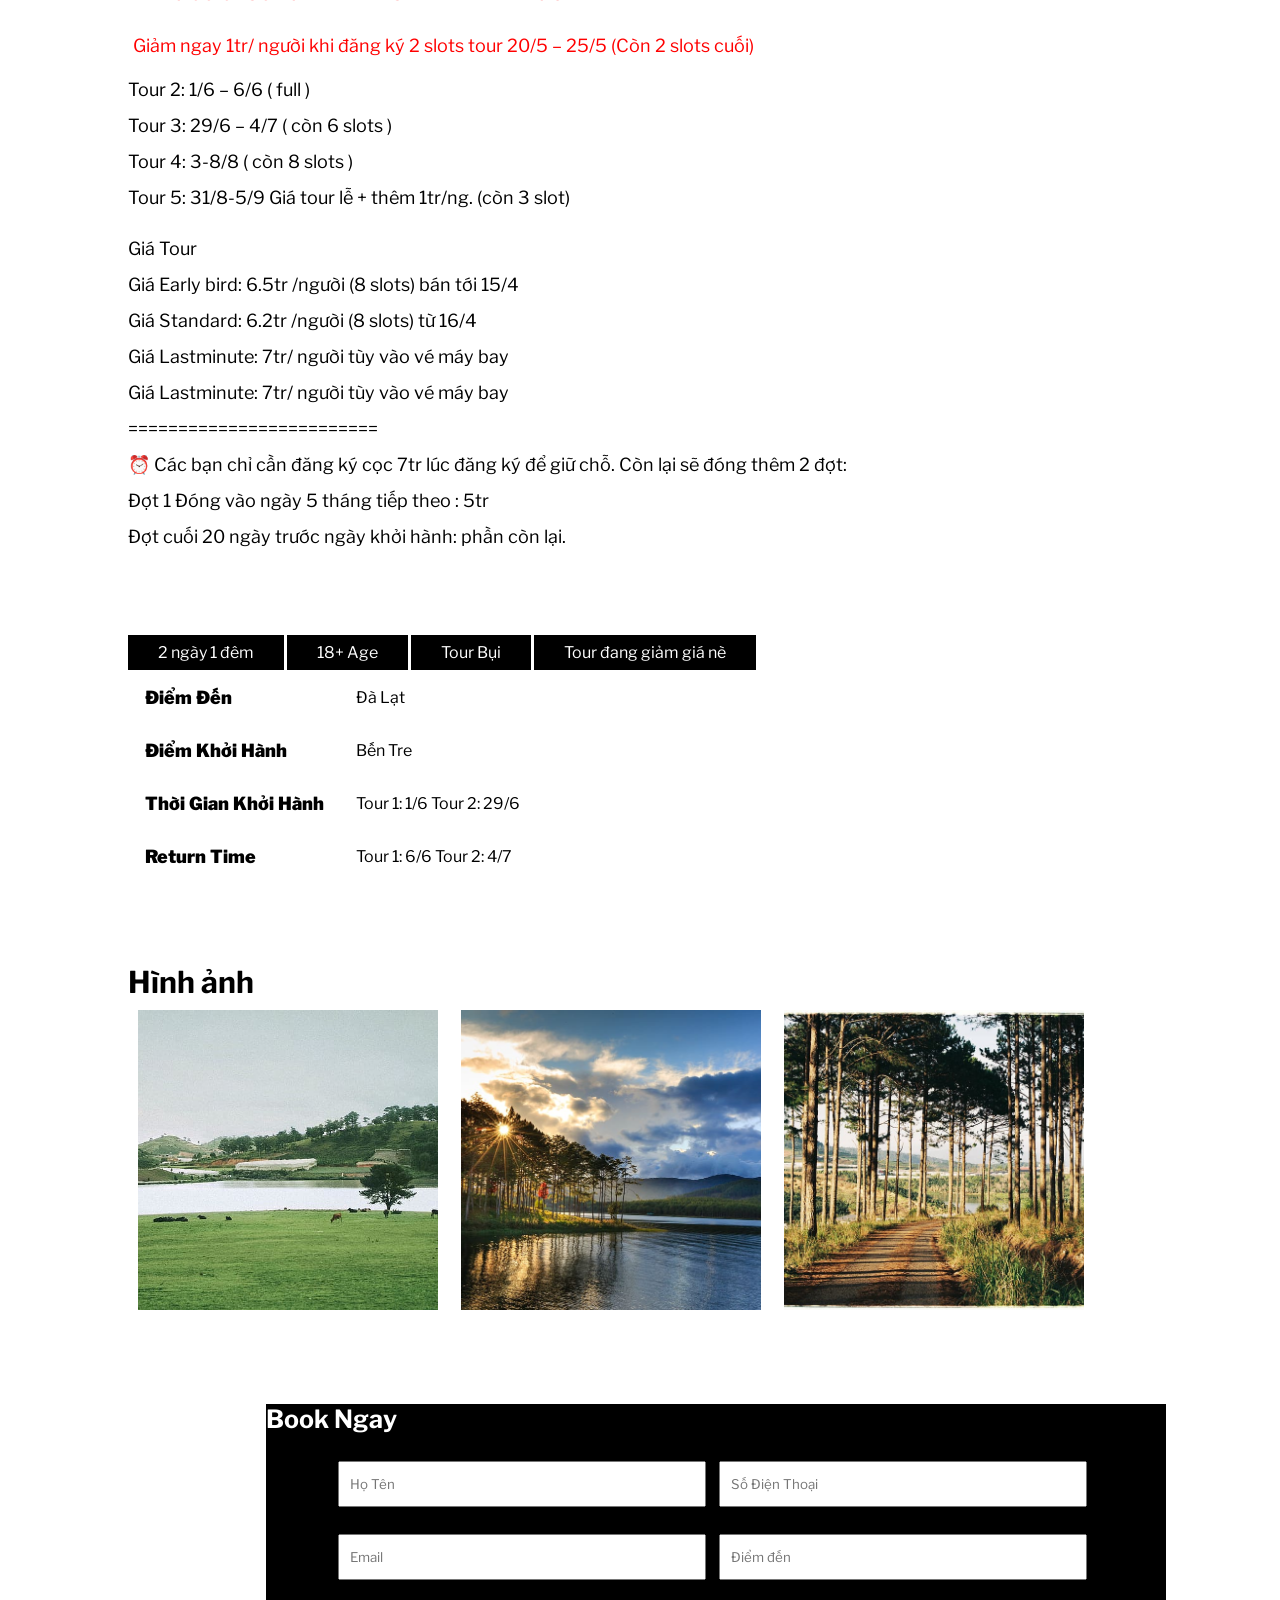
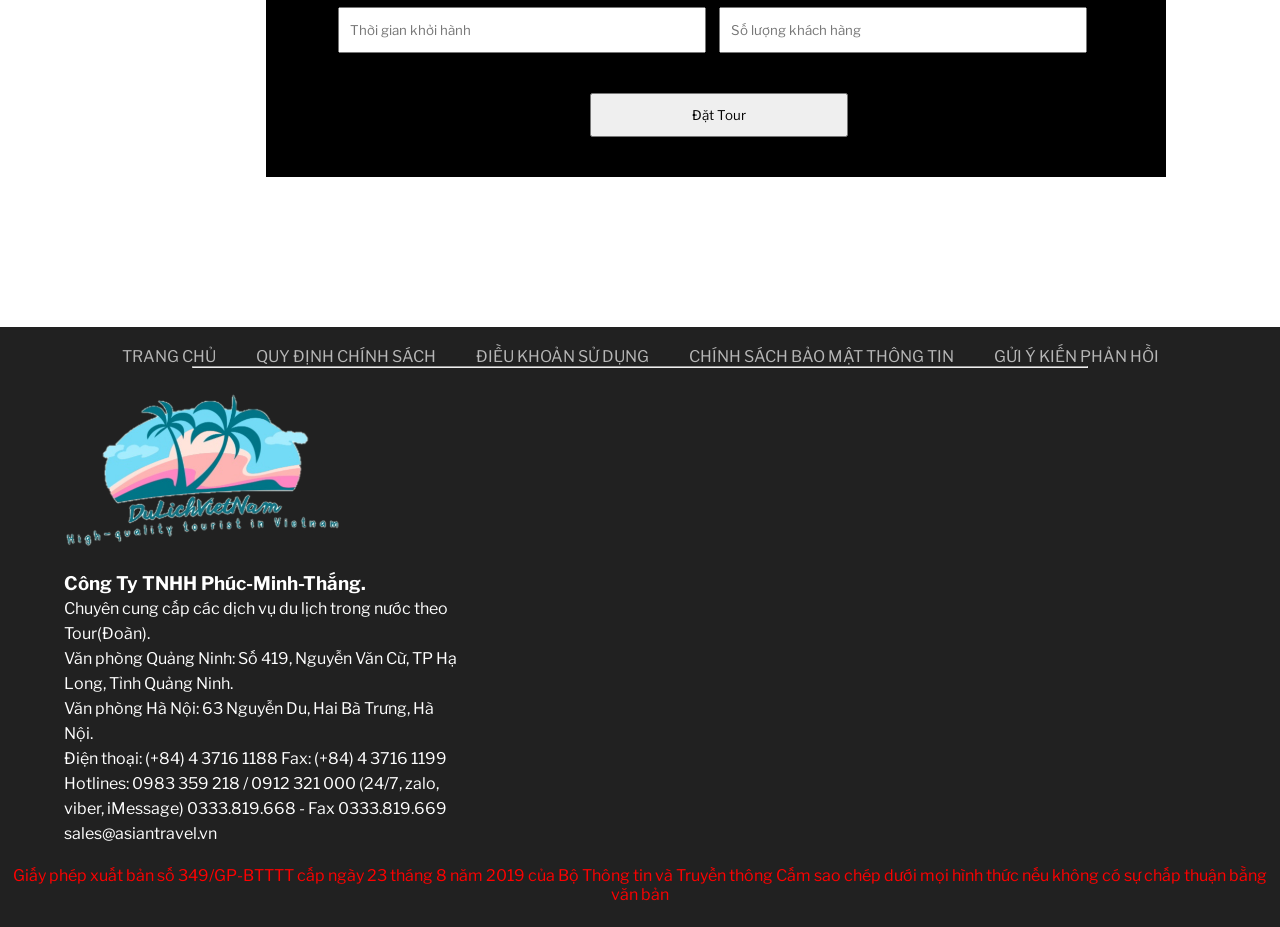
<file: datlat.html>
<!DOCTYPE html>
<html lang="en">

<head>
    <meta charset="UTF-8">
    <meta http-equiv="X-UA-Compatible" content="IE=edge">
    <meta name="viewport" content="width=device-width, initial-scale=1.0">
    <title>Document</title>
    <link rel="stylesheet" href="./Project.css">
    <link rel="stylesheet" href="./fonts/fontawesome-free-6.4.0-web/css/all.min.css">
</head>

<body>
    <div id="main">
        <div id="header">
            <div class="header_info">
                <div class="header_info-item">
                    <span>
                        <i class="fa-solid fa-envelope"></i>
                    </span>
                    <p>dulichvietnam@gmail.com</p>
                    <span>
                        <i class="fa-solid fa-phone"></i>
                    </span>
                    <p>0916780316</p>
                    <span>
                        <i class="fa-solid fa-location-dot"></i>
                    </span>
                    <p>1002 Tạ Quang Bửu - P.6 - Q.8 - TP HCM</p>
                    <div class="header_info-contact">
                        <span>
                            <i class="fa-brands fa-facebook"></i>
                        </span>
                        <span>
                            <i class="fa-brands fa-youtube"></i>
                        </span>
                        <span>
                            <i class="fa-brands fa-instagram"></i>
                        </span>
                    </div>
                </div>
            </div>
            <div class="header_nav">
                <div class="header_nav-logo">
                    <a href="">
                        <img src="./img/imgLogo.png" alt="">
                    </a>
                </div>
                <div class="header_nav-menu">
                    <ul class="header_nav-menu-list">
                        <a href="">
                            <li>Trang Chủ</li>
                        </a>
                        <a href="#">
                            <li>Tour Du Lịch Trong Nước
                                <ul class="subnav">
                                    <li>Du lịch Hạ Long</li>
                                    <li>Du lịch Miền Bắc</li>
                                    <li>Du lịch Miền Trung</li>
                                    <li>Du lịch Miền Nam</li>
                                    <li>Tour Ghép khách giá rẻ</li>
                                </ul>
                            </li>
                        </a>
                        <a href="">
                            <li>Tin Tức Du Lịch</li>
                        </a>
                        <a href="#">
                            <li>Thuê Khách Sạn</li>
                        </a>
                        <a href="#">
                            <li>Dịch Vụ</li>
                        </a>
                        <a href="">
                            <li>Liên Hệ</li>
                        </a>
                    </ul>
                </div>
            </div>
        </div>
        <div class="content">
            <div class="content_poster">
                <img src="./img/datlat.jpg" alt="">
            </div>
            <div class="content-menu">
                <span onclick="" class="content1 js-content1">THÔNG TIN CHUNG</span>
                <span class="content2 js-content2">LỊCH TRÌNH</span>
                <span class="content3 js-content3">HÌNH ẢNH</span>
                <span class="content4 js-content4">CHÍNH SÁCH</span>
                <span class="content5 js-content5">THANH TOÁN</span>
            </div>
            <div class="content-body">
                <div class="content-body-switch-1 js-content-body-switch-1">
                    <div class="content-main">
                        <h3 class="content-main-heading">Tour  Đà Lạt </h3>
                        <div class="content-main-start">
                            <i class="fa-sharp fa-solid fa-star"></i>
                            <i class="fa-sharp fa-solid fa-star"></i>
                            <i class="fa-sharp fa-solid fa-star"></i>
                            <i class="fa-sharp fa-solid fa-star"></i>
                            <i class="fa-sharp fa-solid fa-star"></i>
                        </div>
                        <h2>Standard 6,00,000 VND / người
                            - nhanh tay mua ngay Early bird chỉ 5.5tr</h2>
                        <p class="content-main-price-tour">Dự kiến khởi hành</p>
                        <p>(Có thể lệch +- 1, 2 ngày nhưng vẫn có thứ 7, Chủ Nhật)</p>
                        <p>Tour 1: 20-23/5 ( còn 2 slots )</p>
                        <p class="content-tour">ĐANG CÓ CHƯƠNG TRÌNH KHUYẾN MÃI THÁNG 5</p>

                        <p class="content-tour"> Giảm ngay 1tr/ người khi đăng ký 2 slots tour
                            20/5 – 25/5 (Còn 2 slots cuối)</p>
                        <p>Tour 2: 1/6 – 6/6 ( full )</p>
                        <p>Tour 3: 29/6 – 4/7 ( còn 6 slots )</p>
                        <p>Tour 4: 3-8/8 ( còn 8 slots )</p>
                        <p> Tour 5: 31/8-5/9 Giá tour lễ + thêm 1tr/ng.
                            (còn 3 slot)</p>
                        <p class="content-tour-1">Giá Tour</p>
                        <p>Giá Early bird: 6.5tr /người (8 slots) bán tới 15/4</p>
                        <p>Giá Standard: 6.2tr /người (8 slots) từ 16/4</p>
                        <p>Giá Lastminute: 7tr/ người tùy vào vé máy bay</p>
                        <p>Giá Lastminute: 7tr/ người tùy vào vé máy bay</p>
                        <p>=========================</p>
                        <p>⏰ Các bạn chỉ cần đăng ký cọc 7tr lúc đăng ký để giữ chỗ. Còn lại sẽ
                            đóng thêm 2 đợt:</p>

                        <p> Đợt 1 Đóng vào ngày 5 tháng tiếp theo : 5tr</p>
                        <p>Đợt cuối 20 ngày trước ngày khởi hành: phần còn lại.</p>
                    </div>
                    <div class="content-infor">
                        <div class="content-infor-tour">
                            <ul>
                                <li> 2 ngày 1 đêm</li>
                                <li>18+ Age</li>
                                <li><a href="">Tour Bụi</a></li>
                                <li><a href="">Tour đang giảm giá nè</a></li>
                            </ul>
                        </div>
                        <div class="content-infor-tour-address">
                            <table class="content-infor-tour-address-table">
                                <tr>
                                    <td class="heading">Điểm Đến</td>
                                    <td>Đà Lạt</td>
                                </tr>
                                <tr>
                                    <td class="heading">Điểm Khởi Hành</td>
                                    <td>Bến Tre</td>
                                </tr>
                                <tr>
                                    <td class="heading">Thời Gian Khởi Hành </td>
                                    <td>Tour 1: 1/6 Tour 2: 29/6</td>
                                </tr>
                                <tr>
                                    <td class="heading">Return Time </td>
                                    <td>Tour 1: 6/6 Tour 2: 4/7</td>
                                </tr>
                            </table>
                        </div>
                        <div class="content-infor-tour-img">
                            <h3>Hình ảnh </h3>
                            <img src="./img/datlat1.jpg" alt="">
                            <img src="./img/datlat2.jpg" alt="">
                            <img src="./img/datlat3.jpg" alt="">

                        </div>
                    </div>
                </div>
                <!-- content 2 -->
                <div class="content-body-switch-2 js-content-body-switch-2">
                    <h2>Tour </h2>
                    <div class="content-body-switch-2-content-1">
                        <p class=" content-body-switch-2-content-heading-1">1</p>
                        <h3>Ngày &nbsp; 1 &nbsp;ĐỒI CHÈ CẦU ĐẤT FARM –  SĂN MÂY TẠI THIÊN ĐƯỜNG SĂN MÂY CATALOGE  -
                             CHECK IN ĐƯỜNG TÀU CHÂU ÂU NGẮM TRỌN ĐỒI CHÈ CẦU ĐẤT  FARM  – THUNG LŨNG ĐÈN – ĐƯỜNG HẦM ĐIÊU KHẮC 
                             – HỒ VÔ CỰC – HỒ THIÊN THẦN – CÔNG VIÊN COVID 19 - CAFE F CÁNH ĐỒNG HOA  -
                             NGẮM HOÀNG HÔN XÓM LÈO (Ăn sáng, trưa, tối) </h3>
                        <p class="content-body-switch-2-conten-tour-1">
                            + 05h00: Xe đến Đồi Chè Cầu Đất Farm - nơi được mệnh danh là “linh hồn” của Đà Lạt, bao trùm lên không gian nơi đây là vẻ
                             đẹp ủy mị và huyền bí của thiên nhiên. Giữa màu xanh dương của đám mây kết hợp với hình ảnh núi đồi rợp lên một màu xanh lá cây 
                            trải dài từ dãy này qua dãy khác. Cùng những chú chim bay lượn trên cao tạo nên một bức tranh phong cảnh đẹp tuyệt vời. <br>
                            + 06h30: Xe đưa quý khách tiếp tục đến check in  đoàn tàu màu đỏ trong khung cảnh lãng mạng không khác nào ở Châu Âu, nằm giữa lưng chừng đồi.
                             Một phía của đoàn tàu hướng về đồi chè xanh bát ngát, trập trùng, một phía kề cận đồi hoa ngũ sắc, lavender rực rỡ. <br>
                            + 07h30: Qúy khách đi dùng điểm tâm .<br>
                            + 08h30: Qúy khách check in Thung Lũng Đèn Đà Lạt -  tọa lạc giữa một triền đồi có view thung lũng “ôm trọn” Đà Lạt mộng mơ. Tại đây, quý khách có thể ngắm trọn vẹn bức tranh thiên nhiên phố núi rực rỡ, hữu tình. .<br>
                             + 09h30: Qúy khách lên xe đến với Đường hầm đất sét Đà Lạt hay còn được gọi là đường hầm điêu khắc Đà Lạt. Đây là một trong những công trình kiến trúc nổi tiếng của Đà Lạt.  Đường hầm điêu khắc Đà Lạt là đường hầm dài nhất thế giới được làm bằng đất sét. Trong đó có 1 số công trình đạt kỷ lục quốc gia. Đường Hầm Điêu Khắc mang 2 chủ đề chính là lịch sử hình thành Thành phố Đà Lạt và những câu chuyện văn hóa nhân văn có tính giáo dục. Nơi đây được xem như “Đường hầm thời gian” của Đà Lạt. Kể lại toàn bộ quá trình hình thành và phát triển của thành phố bằng ngôn ngữ hình ảnh đầy sống động. Với nhi
                             ều tác phẩm tiêu biểu như: Chùa Linh Sơn, nhà thờ con Gà, nhà ga Đà Lạt, chợ Đà Lạt… <br>
                             +  11h30: Xe ghé nhà hàng để đoàn dùng cơm trưa. Sau bữa trưa đoàn về khách sạn nhận phòng nghỉ ngơi.<br>
                             + 14h00: Quý khách đến với Café F cánh đồng hoa, Nằm ẩn mình bên trong thung lũng tại đèo Mimosa, cửa ngõ vào thành phố Ngàn Hoa. F Cánh Đồng Hoa với sự yên bình vốn có, là điểm đến đã và đang được du khách gần xa ưu tiên lựa chọn khi đến với thành phố Sương Mù. Đến đây , quý khách sẽ lưu giữ những khoảnh khắc bình yên mộc mạc với  Cầu Kính, Vườn Địa Đàng, Thá
                             c Tự Nhiên, Đường Hoa, Cánh Đồng Lavender....cùng vô số cảnh quan khác. <br>
                             + 16h00: Qúy khách đi ngắm hoàng hôn tại Xóm Lèo. Đến đây, quý khách sẽ được thong dong, tản bộ ngắm hoàng hôn thơ mộng cùng những áng mây bay bay, phía dưới là thung lũng đèn lung linh, chính vì vậy mà Xóm Lèo bỗng chốc trở thành một trong những địa điểm được săn lùng để ngắm hoàng hôn nhất hiện nay. Tại đây các hàng nước đa số là hàng bán rong, được thiết kế đơn sơ thôi nhưng lại tạo nên được cảm giác gần gũi, rất phù hợp với cảnh sắc lúc này mà chẳng cần đến không gian lộng lẫy của một quá
                             n cà phê sang chảnh nào cả. Đây nhất định sẽ là một trong những trải nghiệm tuyệt nhất quý khách có ở Đà Lạt. <br>

                             +  17h30: Xe đưa quý khách đi dùng cơm tối, sau đó về khách sạn nghỉ ngơi<br>
                             +  Buổi chiều: Quý khách tự do đi dạo chợ đêm Đà Lạt và thưởng thức đặc sản Đà Lạt như: Kem Bơ Thanh Thảo (Nguyễn Văn Trỗi), Cafe Tùng nghe Nhạc Trịnh với không khí ấm áp bên hông nhà hát Hòa
                              Bình, Chè Hé – 59 đường 3/2, Bánh Tráng Nướng – 112 Nguyễn Văn Trỗi…<br>
                        </p>
                    </div>
                    <div class="content-body-switch-2-content-2">
                        <p class=" content-body-switch-2-content-heading-2">2</p>
                        <h3>Ngày&nbsp; 2 &nbsp;FRESH GARDEN – NÔNG TRẠI CÚN PUPPY FARM - THUNG LŨNG HOA TÀ NUNG – KHU D
                            U LỊCH CHUỒN CHUỒN - CHỢ ĐÊM ĐÀ LẠT ( Ăn: Sáng, trưa) </h3>

                        <p class="content-body-switch-2-conten-tour-2">
                            +07h00: Xe đưa quý khách ghé nhà hàng dùng điểm tâm <br>
                            + 08h00: Xe đưa quý khách đi tham quan Fresh Garden là một trong những khu du lịch có đồi hoa đẹp nhất tại Đà Lạt với view rừng nguyên sinh. Đến đây, du khách sẽ đắm chìm trong khung cảnh thiên nhiên rộng lớn đầy thơ mộng với ngàn hoa đua nở. Nổi bật giữa Fresh Garden là cánh đồng hoa bát ngát ngập sắc màu. Bên cạnh đó còn có các tiểu cảnh vô cùng độc đáo, mới lạ & duy nh
                            ất tại Đà Lạt như: đường hầm nhiệt đới, đường hầm thời gian, hồ view rừng, cổng trời,... <br>

                            + 10h00: Xe đưa quý khách tham quan Puppy Farm đã nhanh chóng thu hút được sự quan tâm của các bạn trẻ khi đến với Đà Lạt bởi dàn “soái ca” cún chất hơn nước cất. Thoạt nhìn các em hơi to xác, tạo cảm giác sợ hãi cho những bạn lần đầu đến đây, nhưng khi được tiếp xúc và làm quen được thì bạn chỉ muốn lăn xả và cưng nựng các em ấy mà thôi.<br>
                            + 11h30: Xe đưa quý khách đến nhà hàng dùng cơm trưa. Sau bữa trưa quý khách về khách sạn nghỉ ngơi. <br>
                            +  14h00: Xe đưa quý khách đến tham quan Thung Lũng Hoa Tà Nung - Với diện tích hơn 3 hecta được nằm giữa view đồi núi mênh mông là một điểm tham quan mới với những cánh đồng hoa đầy màu sắc , cảnh đẹp thiên nhiên, thơ mộng, những căn nhà gỗ được trang trí đầy hoa siu dễ thương; có quán Coffee Thung lũng hoa siêu Cut với view 360…nhiều góc sống ảo đẹp chất, xịn xò nè …. <br>
                             + 16h00: Quý khách tiếp tục tham quan khu du lịch Chuồn Chuồn.<br>   
                             + Buổi tối: Quý khách tự do khám phá chợ đêm Đà Lạt <br> 
                        </p>
                    </div>
                 
                </div>
                <!-- content 3 -->
                <div class="content-body-switch-3 js-content-body-switch-3">
                    <h2 class=" content-body-switch-3-heading">Tour Đà Lạt</h2>
                    <div class="content-body-switch-3-img-list">
                        <img src="./img/datlat4.jpg" class="content-body-switch-3-img-list-1 ">

                        <img src="./img/datlat5.jpg" class="content-body-switch-3-img-list-2 ">
                        <img src="./img/datlat6.jpg" class="content-body-switch-3-img-list-3 ">
                        <img src="./img/datlat7.jpg" class="content-body-switch-3-img-list-4 ">
                        <img src="./img/datlat8.jpg" class="content-body-switch-3-img-list-5 ">
                        <img src="./img/datlat9.jpg" class="content-body-switch-3-img-list-6 ">
                        <img src="./img/datlat10.jpg" class="content-body-switch-3-img-list-7 ">
                        <img src="./img/datlat11.jpg" class="content-body-switch-3-img-list-8 ">
                        <img src="./img/datlat12.jpg" class="content-body-switch-3-img-list-9 ">
                        <img src="./img/datlat13.jpg" class="content-body-switch-3-img-list-10 ">
                  


                    </div>
                </div>
                <!-- content 4 -->
                <div class="content-body-switch-4 js-content-body-switch-4">
                    <span class="content-body-switch-4-heading"> <i class="fa-solid fa-umbrella"></i> GIÁ TOUR BAO GỒM
                    </span>
                    <p class="content-body-switch-4-price-tour-1">
                        <span>
                            + Hành lý xách tay 7kgs theo hãng
                        </span>
                        <br>

                        <span>
                            + Phí môi trường tại sân bay.
                        </span>
                        <br>

                        <span>
                            + Tất cả chi phí đi lại
                        </span>
                        <br>

                        <span>
                            + Free 1 bữa trưa + ăn sáng
                        </span>
                        <br>

                        <span>
                            + Chi phí ở khách sạn / 2 đêm.
                        </span>
                        <br>

                    </p>
                    <P>&nbsp;</P>
                    <P>&nbsp;</P>
                    <p class="content-body-switch-4-distance">
                        <span> ****************************</span>
                    </p>
                    <p> <span class="content-body-switch-4-heading"><i class="fa-solid fa-umbrella"></i> GIÁ TOUR BAO
                            KHÔNG GỒM </i></span></p>

                    <p class="content-body-switch-4-price-tour-2">
                        <span> + Mua thêm số Kg hành lí nếu bạn cần.</span>
                        <br>

                        <span>+ Phí bảo hiểm . (Bắt buộc, bạn có thể tự mua, hoặc nhờ Cheap mua ~ 250k/người)</span>

                        <br>

                        <span>+ Chi phí ăn uống tực túc ngoài các bữa free trên. (Chỉ tầm 100k/buổi)</span>

                        <br>

                        <span>***********************************************************</span>

                        <br>
                    </p>
                    <span class="content-body-switch-4-cancel-heading"><strong>ĐIỀU KIỆN HỦY TOUR</strong></span>
                    <p class="content-body-switch-4-cancel-content">
                        <span>
                            -Nếu hủy tour sau khi đóng tiền cọc: mất 100% tiền cọc
                        </span>
                        <br>

                        <span>
                            -Hủy tour 21-45 ngày trước ngày khởi hành, mất 60% tiền tour
                        </span>
                        <br>

                        <span>
                            -Hủy tour 11-20 ngày trước ngày khởi hành, mất 80% tiền tour
                        </span>
                        <br>

                        <span>
                            -Hủy tour 10 ngày trước ngày khởi hành, mất 100% tiền tour
                        </span>
                        <br>

                        <span>
                            *15 ngày trước ngày khởi hành là hạn chót đóng đủ toàn bộ tiền tour, sau ngày này, nếu chưa
                            đóng đủ tiền tour thì Cheap xem như bạn không muốn tham gia tour nữa, và Cheap sẽ có quyền
                            hủy đăng kí tour của bạn mà
                            không cần thông báo trước, và sẽ không hoàn lại tất cả tiền đã đóng trước đó.
                        </span>
                        <br>
                        <span>
                            - Nếu có yếu tố bất khả kháng như thời tiết (mưa, bão, thuỷ triều....), thiên tai, bệnh
                            dịch, chiến tranh, chính sách nhà nước, thông báo của hãng bay, hãng tàu, hãng xe... dẫn đến
                            việc: Huỷ chuyến bay, tàu, xe, khách hàng sẽ bị mất tiền vé máy bay, vé xe, vé tàu. Dời,
                            đổi, chậm so với lịch trình đã thông báo thì Cheap có quyền
                            thay đổi hợp lý nhất trong khả năng của mình.
                        </span>
                        <br>

                    </p>
                    <span class="content-body-switch-4-note-heading"><strong>LƯU Ý</strong></span>
                    <p class="content-body-switch-4-note-content">
                        <span>-Passport còn 2 trang trắng, và còn hạn ít nhất 6 tháng (tour nội địa không cần
                            Passport).</span>
                        <br>

                        <span>-Thành viên đi trên 18 tuổi, ko nhận người lớn từ 43 tuổi + trẻ em dưới 14 tuổi*** Nếu là
                            Việt Kiều, người nước ngoài, phải có VISA tái nhập Việt Nam/ miễn thị thực theo quy định nhà
                            nước. Quý khách tự đảm bảo mang đủ các giấy
                            tờ pháp lý cần thiết, và còn hiệu lực trong suốt hành trình.</span>
                        <br>

                        <span>-Cheap không chịu trách nhiệm và không hoàn tiền tour nếu quý khách bị từ chối xuất nhập
                            cảnh vì bất cứ lí do gì.</span>
                        <br>


                        <span>-Đóng tiền các đợt tiếp theo đúng thời hạn theo lịch thanh toán đã báo trong phần giới
                            thiệu tour (Cheap sẽ không nhắc lại).
                            Nếu có lí do cần thanh toán trễ hạn thì cần báo trước và có sự đồng ý của Cheap.</span>
                        <br>

                        <span>-Đây là chương trình thuần du lịch, không được phép tách đoàn dưới mọi hình thức. Nếu
                            không cá nhân sẽ phải tự
                            chịu trách nhiệm cho mọi tình huống phát sinh.</span>
                        <br>
                        <span>-Đây là dạng tour Bụi, là hình thức tour tập hợp lại thành một nhóm để cùng thực hiện một
                            chuyến du lịch phượt theo một cách gần gũi với văn hóa địa phương nhất. Có thể trải nghiệm
                            di chuyển bằng 1 số phương t
                            iện công cộng. Xem nhau như bạn bè, cùng nhau trải nghiệm, chia sẻ, chi phí rẻ</span>
                        <br>
                    </p>
                    <img src="./img/vli.jpg" class="content-body-switch-4-img">
                </div>
                <!-- content 5 -->
                <div class="content-body-switch-5 js-content-body-switch-5">
                    <p class="content-body-switch-5-heading">
                        <span>
                            PHƯƠNG THỨC THANH TOÁN
                        </span>
                    </p>
                    <p>&nbsp;</p>
                    <p class="content-body-switch-5-pay-1">
                        <span>
                            <i class="fa-solid fa-motorcycle"></i>
                            <strong>
                                Thanh toán tiền mặt / quẹt thẻ
                            </strong>
                            (hỗ trợ trả góp 0% lãi suất, phí chuyển đổi trả góp tuỳ theo loại thẻ của bạn. Cheap miễn
                            phí cà thẻ) tại VP Cheapticket: Số 1002 Tạ Quang Bửu, P6, Q8 gặp Mr. Khoa . Hotline 093 889
                            3809 </span>
                    </p>
                    <p class="content-body-switch-5-pay-1">
                        <span>
                            <i class="fa-solid fa-money-bill"></i> <strong> Chuyển khoản qua ngân hàng</strong> (Cứ
                            inbox ad để biết số tài khoản nha) với nội dung “Tour bụi X - tên bạn - số phone"
                        </span>
                    </p>
                    <p>&nbsp;</p>
                    <p>&nbsp;</p>
                    <p>&nbsp;</p>
                    <p class="content-body-switch-5-pay-distance">
                        <span>
                            *******************************
                        </span>
                    </p>
                    <p class="content-body-switch-5-pay-contact">
                        <span class="content-body-switch-5-pay-contact-heading"><i
                                class="fa-solid fa-phone"></i><strong> Mọi thông tin thắc mắc bạn có thể liên hệ:

                            </strong></span>
                        <br>
                    <p class="content-body-switch-5-pay-contact-content">
                        <span>
                            -Hotline Cheap: 093 889 3809 (Zalo/Viber/Telegram)
                        </span>
                        <br>
                        <span>
                            -Mr.Khoa: 093 568 5838
                        </span>
                        <br>
                        <span>
                            -Inbox fanpage: https://www.facebook.com/cheapticketsvn/(tour Bụi ko phải vé máy bay đoàn,
                            nên các bạn lưu ý, đăng ký càng sớm càng rẻ)
                        </span>
                        <br>
                        <span>
                            *** Hotline : 093 8893809. Nếu không liên lạc được vui lòng call khẩn cấp FACETIME/ZALO số :
                            0935685838***
                        </span>
                    </p>
                    </p>
                </div>
                <div class="bookTicket">
                    <div class="content-body-switch-2-text">
                        <h4 class="content-body-switch-2-text-heading">Book Ngay</h4>
                        <form>
                            <div class="content-body-switch-2-text-content">
                                <input type="text" placeholder="Họ Tên" name="hoten">
                                <input type="phone" placeholder="Số Điện Thoại" name="sodienthoai">
                            </div>
                            <div class="content-body-switch-2-text-content">
                                <input type="email" placeholder="Email" name="email">


                                <input type="text" placeholder="Điểm đến" name="diemden">
                            </div>
                            <div class="content-body-switch-2-text-content">
                                <input type="text" placeholder="Thời gian khởi hành" name="thoigiankhoihanh">
                                <input type="number" min="1" max="20" placeholder="Số lượng khách hàng"
                                    name="soluongkhachhang">
                            </div>
                            <input class="btnBook" type="submit" value="Đặt Tour">
                        </form>
                    </div>
                </div>
            </div>

        </div>

    </div>

    <div class="">

    </div>
    <div class="footer">
        <div class="footer_policy">
            <ul>
                <a href="">
                    <li>TRANG CHỦ</li>
                </a>
                <a href="">
                    <li>QUY ĐỊNH CHÍNH SÁCH</li>
                </a>
                <a href="">
                    <li>ĐIỀU KHOẢN SỬ DỤNG</li>
                </a>
                <a href="">
                    <li>CHÍNH SÁCH BẢO MẬT THÔNG TIN</li>
                </a>
                <a href="">
                    <li>GỬI Ý KIẾN PHẢN HỒI</li>
                </a>
            </ul>
            <hr width="70%">
        </div>
        <div class="footer_about">
            <div class="footer_about-logo">
                <img src="./img/imgLogo.png" alt="">
            </div>
            <div class="footer_about-text">
                <h3>Công Ty TNHH Phúc-Minh-Thắng.</h3>
                <p>Chuyên cung cấp các dịch vụ du lịch trong nước theo Tour(Đoàn).</p>
                <p>
                    Văn phòng Quảng Ninh: Số 419, Nguyễn Văn Cừ, TP Hạ Long, Tỉnh Quảng Ninh.
                    <br> Văn phòng Hà Nội: 63 Nguyễn Du, Hai Bà Trưng, Hà Nội.
                    <br> Điện thoại: (+84) 4 3716 1188 Fax: (+84) 4 3716 1199
                    <br> Hotlines: 0983 359 218 / 0912 321 000 (24/7, zalo, viber, iMessage)
                    0333.819.668 - Fax 0333.819.669
                    <br> sales@asiantravel.vn
                </p>
            </div>
            <div class="footer_about-policy">
                <p>Giấy phép xuất bản số 349/GP-BTTTT cấp ngày 23 tháng 8 năm 2019 của Bộ Thông tin và Truyền thông
                    Cấm sao chép dưới mọi hình thức nếu không có sự chấp thuận bằng văn bản</p>
            </div>
        </div>
    </div>
    </div>
    <script src="./mainContent.js"></script>
</body>

</html>
</file>
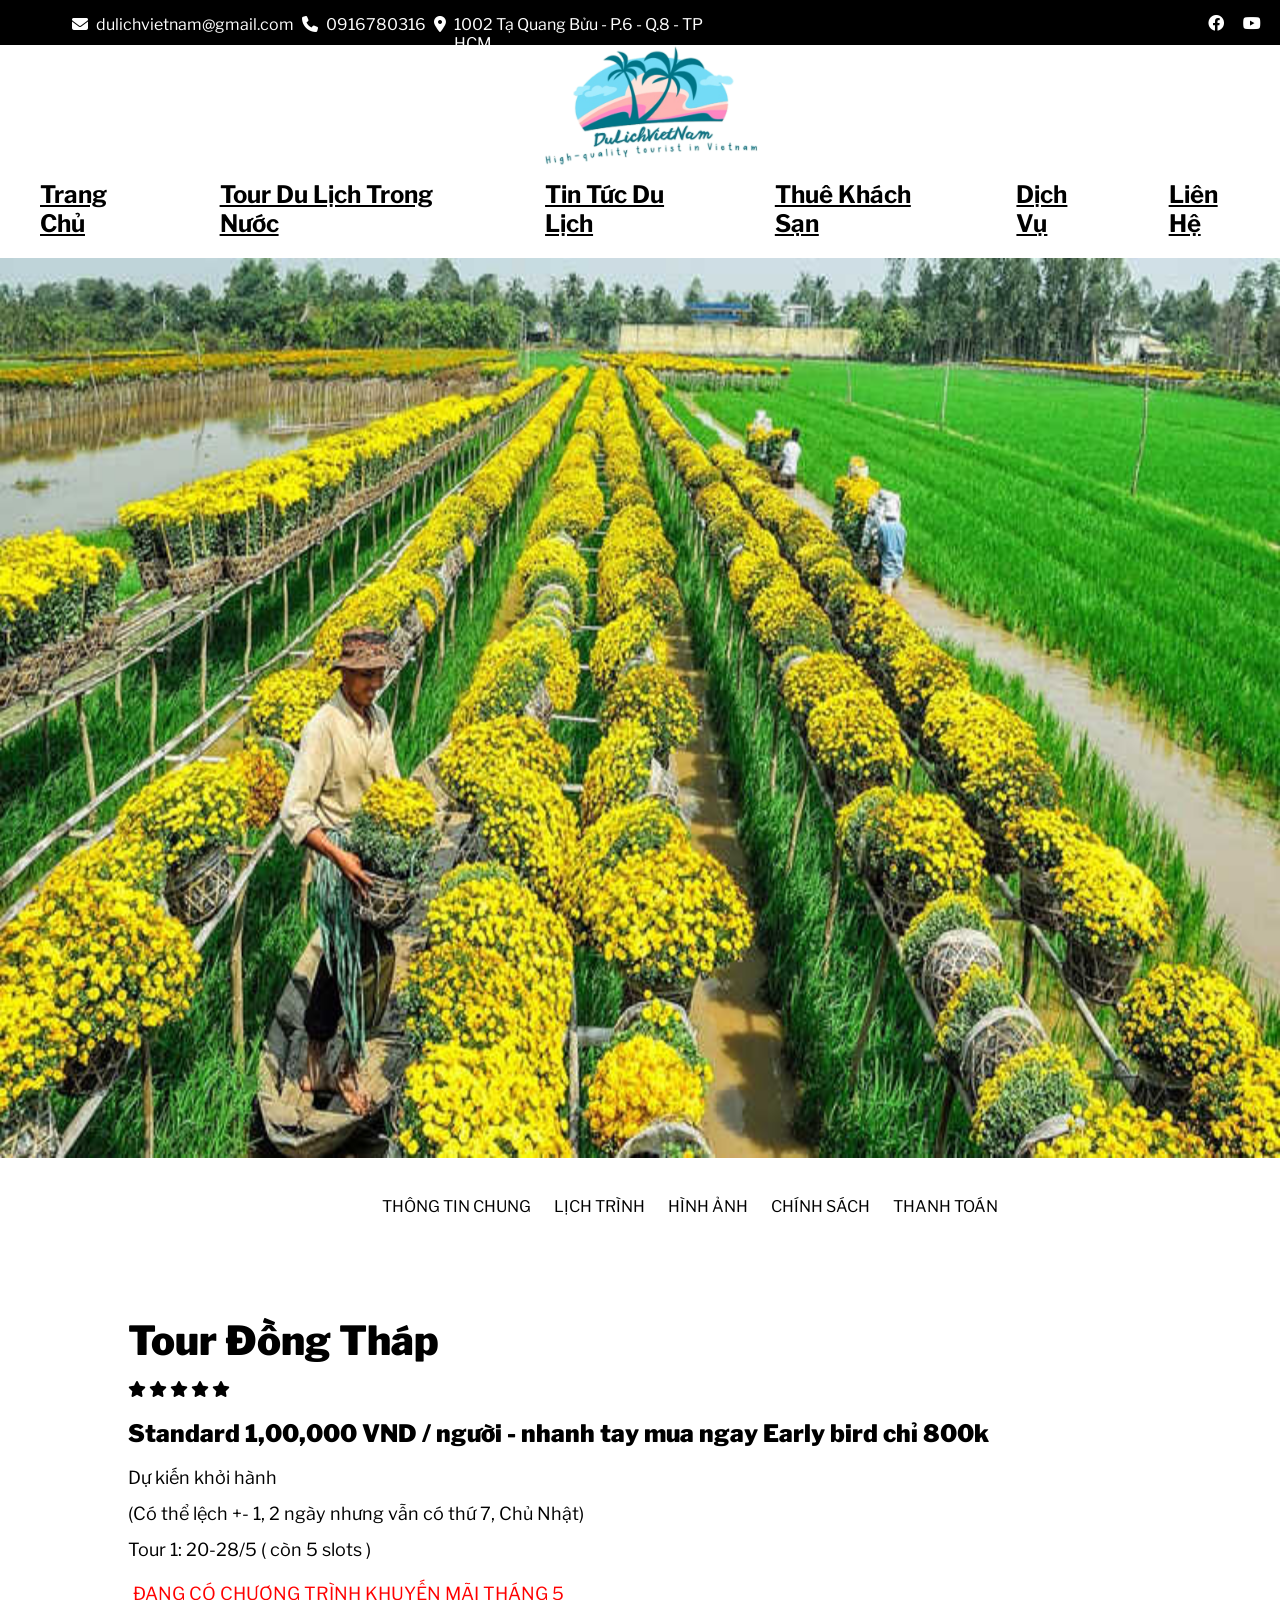
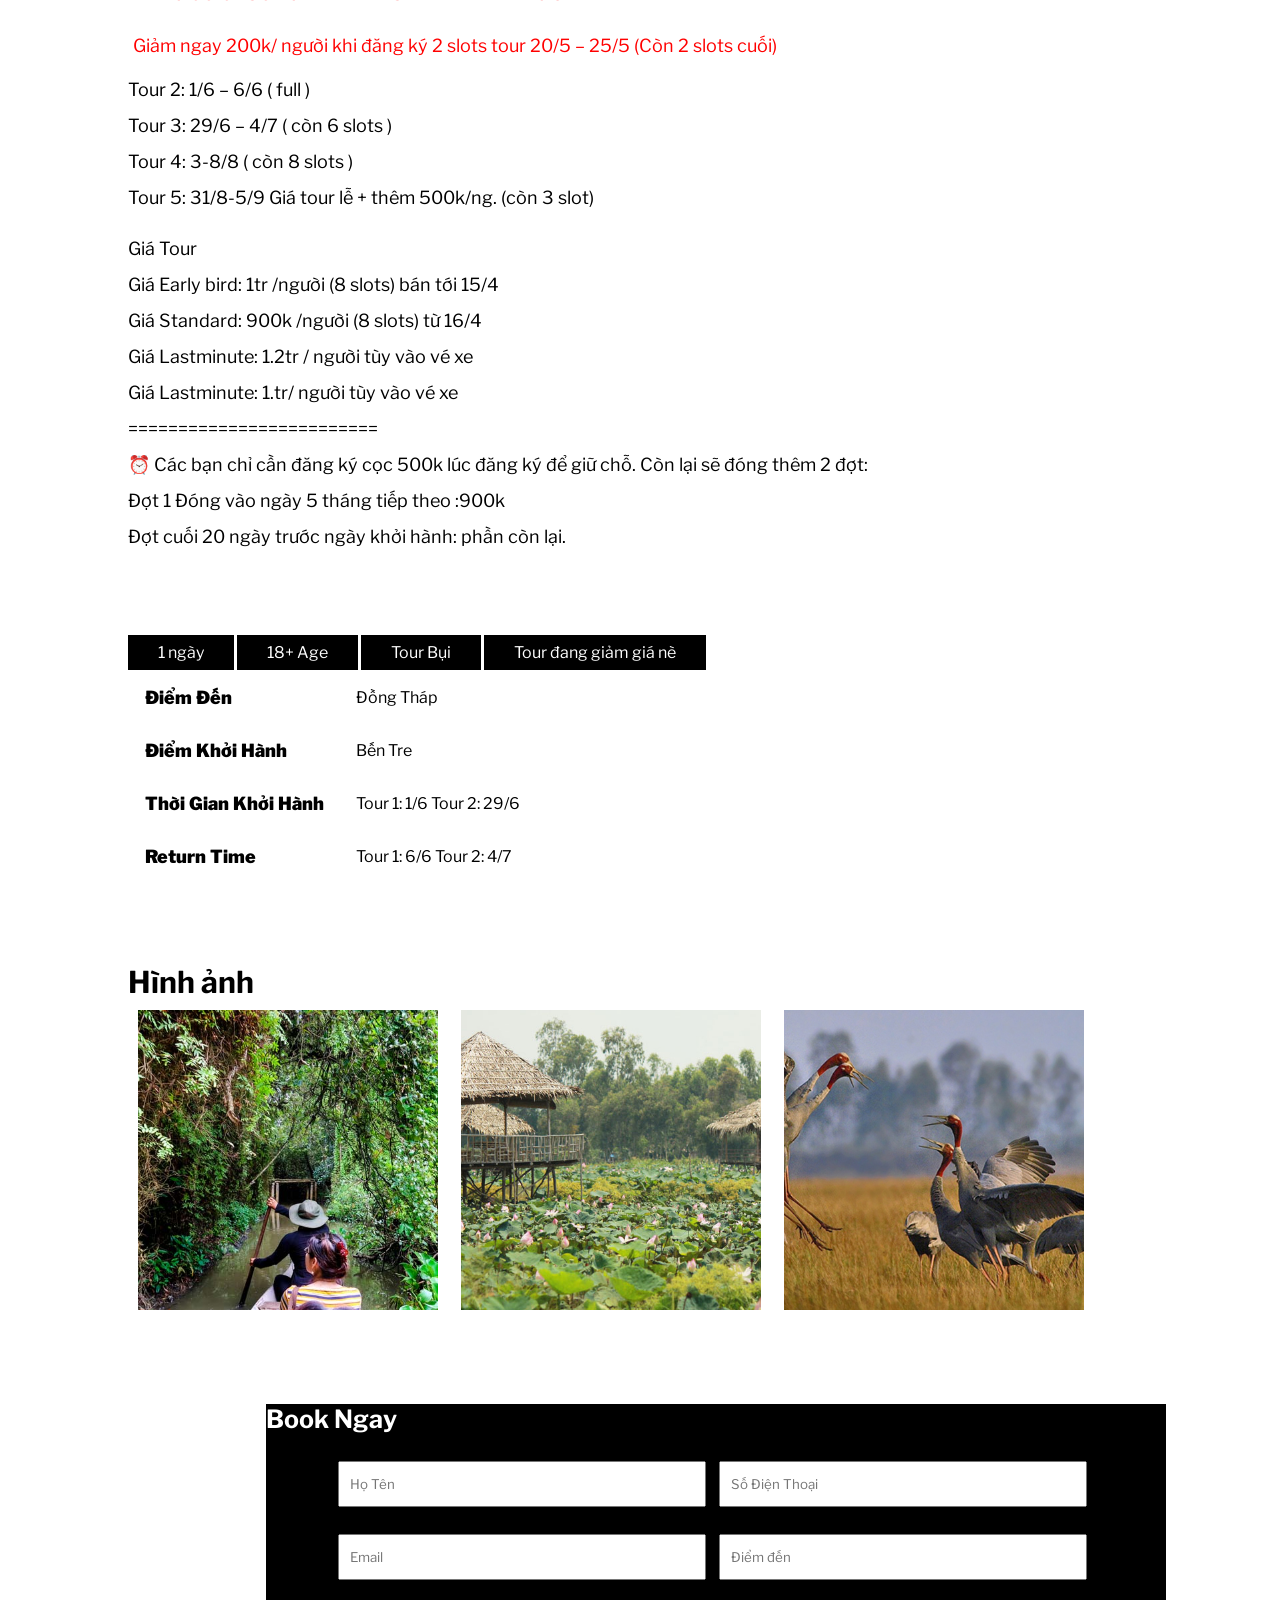
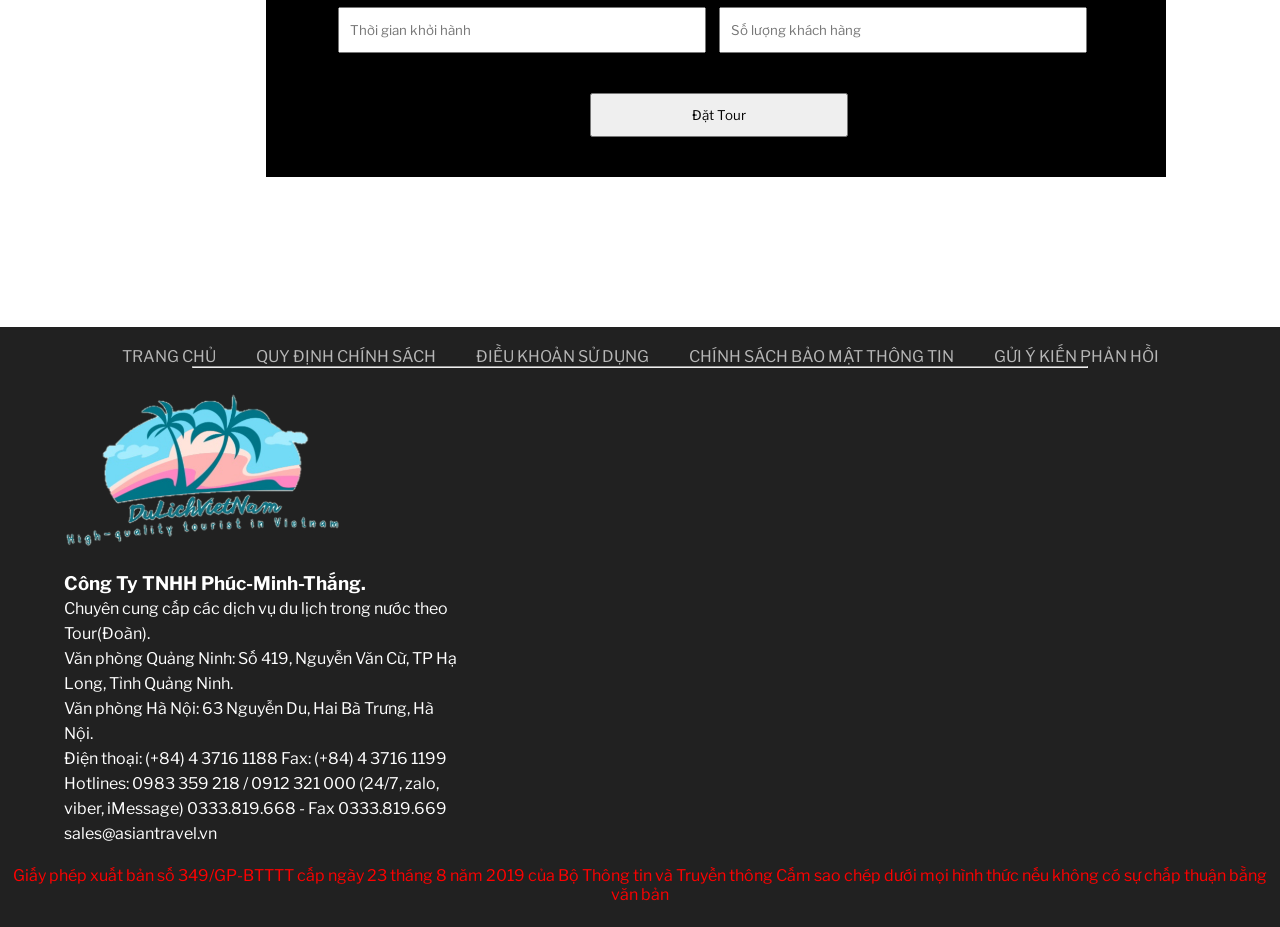
<file: dongthap.html>
<!DOCTYPE html>
<html lang="en">

<head>
    <meta charset="UTF-8">
    <meta http-equiv="X-UA-Compatible" content="IE=edge">
    <meta name="viewport" content="width=device-width, initial-scale=1.0">
    <title>Document</title>
    <link rel="stylesheet" href="./Project.css">
    <link rel="stylesheet" href="./fonts/fontawesome-free-6.4.0-web/css/all.min.css">
</head>

<body>
    <div id="main">
        <div id="header">
            <div class="header_info">
                <div class="header_info-item">
                    <span>
                        <i class="fa-solid fa-envelope"></i>
                    </span>
                    <p>dulichvietnam@gmail.com</p>
                    <span>
                        <i class="fa-solid fa-phone"></i>
                    </span>
                    <p>0916780316</p>
                    <span>
                        <i class="fa-solid fa-location-dot"></i>
                    </span>
                    <p>1002 Tạ Quang Bửu - P.6 - Q.8 - TP HCM</p>
                    <div class="header_info-contact">
                        <span>
                            <i class="fa-brands fa-facebook"></i>
                        </span>
                        <span>
                            <i class="fa-brands fa-youtube"></i>
                        </span>
                        <span>
                            <i class="fa-brands fa-instagram"></i>
                        </span>
                    </div>
                </div>
            </div>
            <div class="header_nav">
                <div class="header_nav-logo">
                    <a href="">
                        <img src="./img/imgLogo.png" alt="">
                    </a>
                </div>
                <div class="header_nav-menu">
                    <ul class="header_nav-menu-list">
                        <a href="">
                            <li>Trang Chủ</li>
                        </a>
                        <a href="#">
                            <li>Tour Du Lịch Trong Nước
                                <ul class="subnav">
                                    <li>Du lịch Hạ Long</li>
                                    <li>Du lịch Miền Bắc</li>
                                    <li>Du lịch Miền Trung</li>
                                    <li>Du lịch Miền Nam</li>
                                    <li>Tour Ghép khách giá rẻ</li>
                                </ul>
                            </li>
                        </a>
                        <a href="">
                            <li>Tin Tức Du Lịch</li>
                        </a>
                        <a href="#">
                            <li>Thuê Khách Sạn</li>
                        </a>
                        <a href="#">
                            <li>Dịch Vụ</li>
                        </a>
                        <a href="">
                            <li>Liên Hệ</li>
                        </a>
                    </ul>
                </div>
            </div>
        </div>
        <div class="content">
            <div class="content_poster">
                <img src="./img/dongthap.jpg" alt="">
            </div>
            <div class="content-menu">
                <span onclick="" class="content1 js-content1">THÔNG TIN CHUNG</span>
                <span class="content2 js-content2">LỊCH TRÌNH</span>
                <span class="content3 js-content3">HÌNH ẢNH</span>
                <span class="content4 js-content4">CHÍNH SÁCH</span>
                <span class="content5 js-content5">THANH TOÁN</span>
            </div>
            <div class="content-body">
                <div class="content-body-switch-1 js-content-body-switch-1">
                    <div class="content-main">
                        <h3 class="content-main-heading">Tour Đồng Tháp </h3>
                        <div class="content-main-start">
                            <i class="fa-sharp fa-solid fa-star"></i>
                            <i class="fa-sharp fa-solid fa-star"></i>
                            <i class="fa-sharp fa-solid fa-star"></i>
                            <i class="fa-sharp fa-solid fa-star"></i>
                            <i class="fa-sharp fa-solid fa-star"></i>
                        </div>
                        <h2>Standard 1,00,000 VND / người
                            - nhanh tay mua ngay Early bird chỉ 800k</h2>
                        <p class="content-main-price-tour">Dự kiến khởi hành</p>
                        <p>(Có thể lệch +- 1, 2 ngày nhưng vẫn có thứ 7, Chủ Nhật)</p>
                        <p>Tour 1: 20-28/5 ( còn 5 slots )</p>
                        <p class="content-tour">ĐANG CÓ CHƯƠNG TRÌNH KHUYẾN MÃI THÁNG 5</p>

                        <p class="content-tour"> Giảm ngay 200k/ người khi đăng ký 2 slots tour
                            20/5 – 25/5 (Còn 2 slots cuối)</p>
                        <p>Tour 2: 1/6 – 6/6 ( full )</p>
                        <p>Tour 3: 29/6 – 4/7 ( còn 6 slots )</p>
                        <p>Tour 4: 3-8/8 ( còn 8 slots )</p>
                        <p> Tour 5: 31/8-5/9 Giá tour lễ + thêm 500k/ng.
                            (còn 3 slot)</p>
                        <p class="content-tour-1">Giá Tour</p>
                        <p>Giá Early bird: 1tr /người (8 slots) bán tới 15/4</p>
                        <p>Giá Standard: 900k /người (8 slots) từ 16/4</p>
                        <p>Giá Lastminute: 1.2tr / người tùy vào vé xe</p>
                        <p>Giá Lastminute: 1.tr/ người tùy vào vé xe</p>
                        <p>=========================</p>
                        <p>⏰ Các bạn chỉ cần đăng ký cọc 500k lúc đăng ký để giữ chỗ. Còn lại sẽ
                            đóng thêm 2 đợt:</p>

                        <p> Đợt 1 Đóng vào ngày 5 tháng tiếp theo :900k</p>
                        <p>Đợt cuối 20 ngày trước ngày khởi hành: phần còn lại.</p>
                    </div>
                    <div class="content-infor">
                        <div class="content-infor-tour">
                            <ul>
                                <li> 1 ngày </li>
                                <li>18+ Age</li>
                                <li><a href="">Tour Bụi</a></li>
                                <li><a href="">Tour đang giảm giá nè</a></li>
                            </ul>
                        </div>
                        <div class="content-infor-tour-address">
                            <table class="content-infor-tour-address-table">
                                <tr>
                                    <td class="heading">Điểm Đến</td>
                                    <td>Đồng Tháp</td>
                                </tr>
                                <tr>
                                    <td class="heading">Điểm Khởi Hành</td>
                                    <td>Bến Tre</td>
                                </tr>
                                <tr>
                                    <td class="heading">Thời Gian Khởi Hành </td>
                                    <td>Tour 1: 1/6 Tour 2: 29/6</td>
                                </tr>
                                <tr>
                                    <td class="heading">Return Time </td>
                                    <td>Tour 1: 6/6 Tour 2: 4/7</td>
                                </tr>
                            </table>
                        </div>
                        <div class="content-infor-tour-img">
                            <h3>Hình ảnh </h3>
                            <img src="./img/dongthap1.jpg" alt="">
                            <img src="./img/dongthap2.jpg" alt="">
                            <img src="./img/dongthap3.jpg" alt="">

                        </div>
                    </div>
                </div>
                <!-- content 2 -->
                <div class="content-body-switch-2 js-content-body-switch-2">
                    <h2>Tour Đồng Tháp </h2>
                    <div class="content-body-switch-2-content-1">
                        <p class=" content-body-switch-2-content-heading-1">1</p>
                        <h3>Ngày &nbsp; 1 &nbsp; Tham quan Đồng Tháp </h3>
                        <p class="content-body-switch-2-conten-tour-1">
                           +  Xe và hướng dẫn viên Du Lịch Bến Nghé đón quý khách tại điểm hẹn, khởi hành Tour du lịch Đồng Tháp, đưa du khách đi theo lộ trình Nguyễn Thị Minh Khai, Đồng Khởi, Nguyễn Huệ, Lê Lợi, Nguyễn Văn Linh nơi có những công trình kiến trúc văn hóa kết nối những thành tựu kinh tế của Sài Gòn xưa và nay n
                           hư Dinh Độc Lập, nhà thờ Đức Bà, nhà hát Thành Phố, chợ Bến Thành, khu đô thị mới Phú Mỹ Hưng. <br>
                            +  Theo quốc lộ 1A, du khách dừng ăn sáng ở Mỹ Tho. Tới thành phố Cao Lãnh, đoàn đi đò vào khu du lịch sinh thái Gáo Giồng, du khách tham quan phong cảnh rừng tràm, đồng sen, nơi cư trú của cò, trích, diệt, cồng cộc, le le, giang se, cu xanh, và nhiều loài chim, cá khác; nằm trong vùng Đồng Tháp Mười, rộng 1.640ha. <br>
                            +  Sau bữa ăn trưa ở khu du lịch Gáo Giồng, đoàn đi Sa Đéc viếng chùa Kiến An Cung, tham quan Nhà Cổ Huỳnh Thủy Lê của một phú gia ở Sa Đéc xưa, nghe câu chuyện tình lãng mạn của chủ nhân qua tác phẩm “Người Tình” (L’amant) do nữ văn sĩ Pháp Marguerite Duras viết. Sau đó tiếp tục ghé làng hoa kiểng Tân Quy Đông, du khách thưởng ngoạn chụp ảnh với hàng trăm loài “kỳ hoa dị thảo” trong một làng quê Nam Bộ có truyền thống nông nghiệp hoa kiểng hơn 100 năm.<br>
                            + Trên đường về TP.Hồ Chí Minh, du khách ghé mua đặc sản Sa Đéc như: nem Lai Vung, bánh phồng tôm sa giang, quýt hồng<br>
                             +  Xe đưa đoàn về đến điểm đón ban đầu, chia tay, kết thúc chương trình Tour du lịch Đồng Tháp.<br>
                            
                        </p>
                    </div>
                    
                 
                </div>
                <!-- content 3 -->
                <div class="content-body-switch-3 js-content-body-switch-3">
                    <h2 class=" content-body-switch-3-heading">Tour Đồng Tháp</h2>
                    <div class="content-body-switch-3-img-list">


                        <img src="./img/dongthap4.jpg" class="content-body-switch-3-img-list-2 ">
                        <img src="./img/dongthap5.jpg" class="content-body-switch-3-img-list-3 ">
                        <img src="./img/dongthap6.jpg" class="content-body-switch-3-img-list-4 ">
                        <img src="./img/dongthap7.jpg" class="content-body-switch-3-img-list-5 ">
                        <img src="./img/dongthap8.jpg" class="content-body-switch-3-img-list-6 ">
                        <img src="./img/dongthap9.jpg" class="content-body-switch-3-img-list-7 ">
                        <img src="./img/dongthap10.jpg" class="content-body-switch-3-img-list-7 ">
                        <img src="./img/dongthap11.jpg" class="content-body-switch-3-img-list-7 ">
                        <img src="./img/dongthap12.jpg" class="content-body-switch-3-img-list-7 ">
                        <img src="./img/dongthap13.jpg" class="content-body-switch-3-img-list-7 ">


                    </div>
                </div>
                <!-- content 4 -->
                <div class="content-body-switch-4 js-content-body-switch-4">
                    <span class="content-body-switch-4-heading"> <i class="fa-solid fa-umbrella"></i> GIÁ TOUR BAO GỒM
                    </span>
                    <p class="content-body-switch-4-price-tour-1">
                        <span>
                            + Hành lý xách tay 7kgs theo hãng
                        </span>
                        <br>

                        <span>
                            + Phí môi trường tại sân bay.
                        </span>
                        <br>

                        <span>
                            + Tất cả chi phí đi lại
                        </span>
                        <br>

                        <span>
                            + Free 1 bữa trưa + ăn sáng
                        </span>
                        <br>

                        <span>
                            + Chi phí ở khách sạn / 2 đêm.
                        </span>
                        <br>

                    </p>
                    <P>&nbsp;</P>
                    <P>&nbsp;</P>
                    <p class="content-body-switch-4-distance">
                        <span> ****************************</span>
                    </p>
                    <p> <span class="content-body-switch-4-heading"><i class="fa-solid fa-umbrella"></i> GIÁ TOUR BAO
                            KHÔNG GỒM </i></span></p>

                    <p class="content-body-switch-4-price-tour-2">
                        <span> + Mua thêm số Kg hành lí nếu bạn cần.</span>
                        <br>

                        <span>+ Phí bảo hiểm . (Bắt buộc, bạn có thể tự mua, hoặc nhờ Cheap mua ~ 250k/người)</span>

                        <br>

                        <span>+ Chi phí ăn uống tực túc ngoài các bữa free trên. (Chỉ tầm 100k/buổi)</span>

                        <br>

                        <span>***********************************************************</span>

                        <br>
                    </p>
                    <span class="content-body-switch-4-cancel-heading"><strong>ĐIỀU KIỆN HỦY TOUR</strong></span>
                    <p class="content-body-switch-4-cancel-content">
                        <span>
                            -Nếu hủy tour sau khi đóng tiền cọc: mất 100% tiền cọc
                        </span>
                        <br>

                        <span>
                            -Hủy tour 21-45 ngày trước ngày khởi hành, mất 60% tiền tour
                        </span>
                        <br>

                        <span>
                            -Hủy tour 11-20 ngày trước ngày khởi hành, mất 80% tiền tour
                        </span>
                        <br>

                        <span>
                            -Hủy tour 10 ngày trước ngày khởi hành, mất 100% tiền tour
                        </span>
                        <br>

                        <span>
                            *15 ngày trước ngày khởi hành là hạn chót đóng đủ toàn bộ tiền tour, sau ngày này, nếu chưa
                            đóng đủ tiền tour thì Cheap xem như bạn không muốn tham gia tour nữa, và Cheap sẽ có quyền
                            hủy đăng kí tour của bạn mà
                            không cần thông báo trước, và sẽ không hoàn lại tất cả tiền đã đóng trước đó.
                        </span>
                        <br>
                        <span>
                            - Nếu có yếu tố bất khả kháng như thời tiết (mưa, bão, thuỷ triều....), thiên tai, bệnh
                            dịch, chiến tranh, chính sách nhà nước, thông báo của hãng bay, hãng tàu, hãng xe... dẫn đến
                            việc: Huỷ chuyến bay, tàu, xe, khách hàng sẽ bị mất tiền vé máy bay, vé xe, vé tàu. Dời,
                            đổi, chậm so với lịch trình đã thông báo thì Cheap có quyền
                            thay đổi hợp lý nhất trong khả năng của mình.
                        </span>
                        <br>

                    </p>
                    <span class="content-body-switch-4-note-heading"><strong>LƯU Ý</strong></span>
                    <p class="content-body-switch-4-note-content">
                        <span>-Passport còn 2 trang trắng, và còn hạn ít nhất 6 tháng (tour nội địa không cần
                            Passport).</span>
                        <br>

                        <span>-Thành viên đi trên 18 tuổi, ko nhận người lớn từ 43 tuổi + trẻ em dưới 14 tuổi*** Nếu là
                            Việt Kiều, người nước ngoài, phải có VISA tái nhập Việt Nam/ miễn thị thực theo quy định nhà
                            nước. Quý khách tự đảm bảo mang đủ các giấy
                            tờ pháp lý cần thiết, và còn hiệu lực trong suốt hành trình.</span>
                        <br>

                        <span>-Cheap không chịu trách nhiệm và không hoàn tiền tour nếu quý khách bị từ chối xuất nhập
                            cảnh vì bất cứ lí do gì.</span>
                        <br>


                        <span>-Đóng tiền các đợt tiếp theo đúng thời hạn theo lịch thanh toán đã báo trong phần giới
                            thiệu tour (Cheap sẽ không nhắc lại).
                            Nếu có lí do cần thanh toán trễ hạn thì cần báo trước và có sự đồng ý của Cheap.</span>
                        <br>

                        <span>-Đây là chương trình thuần du lịch, không được phép tách đoàn dưới mọi hình thức. Nếu
                            không cá nhân sẽ phải tự
                            chịu trách nhiệm cho mọi tình huống phát sinh.</span>
                        <br>
                        <span>-Đây là dạng tour Bụi, là hình thức tour tập hợp lại thành một nhóm để cùng thực hiện một
                            chuyến du lịch phượt theo một cách gần gũi với văn hóa địa phương nhất. Có thể trải nghiệm
                            di chuyển bằng 1 số phương t
                            iện công cộng. Xem nhau như bạn bè, cùng nhau trải nghiệm, chia sẻ, chi phí rẻ</span>
                        <br>
                    </p>
                    <img src="./img/vli.jpg" class="content-body-switch-4-img">
                </div>
                <!-- content 5 -->
                <div class="content-body-switch-5 js-content-body-switch-5">
                    <p class="content-body-switch-5-heading">
                        <span>
                            PHƯƠNG THỨC THANH TOÁN
                        </span>
                    </p>
                    <p>&nbsp;</p>
                    <p class="content-body-switch-5-pay-1">
                        <span>
                            <i class="fa-solid fa-motorcycle"></i>
                            <strong>
                                Thanh toán tiền mặt / quẹt thẻ
                            </strong>
                            (hỗ trợ trả góp 0% lãi suất, phí chuyển đổi trả góp tuỳ theo loại thẻ của bạn. Cheap miễn
                            phí cà thẻ) tại VP Cheapticket: Số 1002 Tạ Quang Bửu, P6, Q8 gặp Mr. Khoa . Hotline 093 889
                            3809 </span>
                    </p>
                    <p class="content-body-switch-5-pay-1">
                        <span>
                            <i class="fa-solid fa-money-bill"></i> <strong> Chuyển khoản qua ngân hàng</strong> (Cứ
                            inbox ad để biết số tài khoản nha) với nội dung “Tour bụi X - tên bạn - số phone"
                        </span>
                    </p>
                    <p>&nbsp;</p>
                    <p>&nbsp;</p>
                    <p>&nbsp;</p>
                    <p class="content-body-switch-5-pay-distance">
                        <span>
                            *******************************
                        </span>
                    </p>
                    <p class="content-body-switch-5-pay-contact">
                        <span class="content-body-switch-5-pay-contact-heading"><i
                                class="fa-solid fa-phone"></i><strong> Mọi thông tin thắc mắc bạn có thể liên hệ:

                            </strong></span>
                        <br>
                    <p class="content-body-switch-5-pay-contact-content">
                        <span>
                            -Hotline Cheap: 093 889 3809 (Zalo/Viber/Telegram)
                        </span>
                        <br>
                        <span>
                            -Mr.Khoa: 093 568 5838
                        </span>
                        <br>
                        <span>
                            -Inbox fanpage: https://www.facebook.com/cheapticketsvn/(tour Bụi ko phải vé máy bay đoàn,
                            nên các bạn lưu ý, đăng ký càng sớm càng rẻ)
                        </span>
                        <br>
                        <span>
                            *** Hotline : 093 8893809. Nếu không liên lạc được vui lòng call khẩn cấp FACETIME/ZALO số :
                            0935685838***
                        </span>
                    </p>
                    </p>
                </div>
                <div class="bookTicket">
                    <div class="content-body-switch-2-text">
                        <h4 class="content-body-switch-2-text-heading">Book Ngay</h4>
                        <form>
                            <div class="content-body-switch-2-text-content">
                                <input type="text" placeholder="Họ Tên" name="hoten">
                                <input type="phone" placeholder="Số Điện Thoại" name="sodienthoai">
                            </div>
                            <div class="content-body-switch-2-text-content">
                                <input type="email" placeholder="Email" name="email">


                                <input type="text" placeholder="Điểm đến" name="diemden">
                            </div>
                            <div class="content-body-switch-2-text-content">
                                <input type="text" placeholder="Thời gian khởi hành" name="thoigiankhoihanh">
                                <input type="number" min="1" max="20" placeholder="Số lượng khách hàng"
                                    name="soluongkhachhang">
                            </div>
                            <input class="btnBook" type="submit" value="Đặt Tour">
                        </form>
                    </div>
                </div>
            </div>

        </div>

    </div>

    <div class="">

    </div>
    <div class="footer">
        <div class="footer_policy">
            <ul>
                <a href="">
                    <li>TRANG CHỦ</li>
                </a>
                <a href="">
                    <li>QUY ĐỊNH CHÍNH SÁCH</li>
                </a>
                <a href="">
                    <li>ĐIỀU KHOẢN SỬ DỤNG</li>
                </a>
                <a href="">
                    <li>CHÍNH SÁCH BẢO MẬT THÔNG TIN</li>
                </a>
                <a href="">
                    <li>GỬI Ý KIẾN PHẢN HỒI</li>
                </a>
            </ul>
            <hr width="70%">
        </div>
        <div class="footer_about">
            <div class="footer_about-logo">
                <img src="./img/imgLogo.png" alt="">
            </div>
            <div class="footer_about-text">
                <h3>Công Ty TNHH Phúc-Minh-Thắng.</h3>
                <p>Chuyên cung cấp các dịch vụ du lịch trong nước theo Tour(Đoàn).</p>
                <p>
                    Văn phòng Quảng Ninh: Số 419, Nguyễn Văn Cừ, TP Hạ Long, Tỉnh Quảng Ninh.
                    <br> Văn phòng Hà Nội: 63 Nguyễn Du, Hai Bà Trưng, Hà Nội.
                    <br> Điện thoại: (+84) 4 3716 1188 Fax: (+84) 4 3716 1199
                    <br> Hotlines: 0983 359 218 / 0912 321 000 (24/7, zalo, viber, iMessage)
                    0333.819.668 - Fax 0333.819.669
                    <br> sales@asiantravel.vn
                </p>
            </div>
            <div class="footer_about-policy">
                <p>Giấy phép xuất bản số 349/GP-BTTTT cấp ngày 23 tháng 8 năm 2019 của Bộ Thông tin và Truyền thông
                    Cấm sao chép dưới mọi hình thức nếu không có sự chấp thuận bằng văn bản</p>
            </div>
        </div>
    </div>
    </div>
    <script src="./mainContent.js"></script>
</body>

</html>
</file>
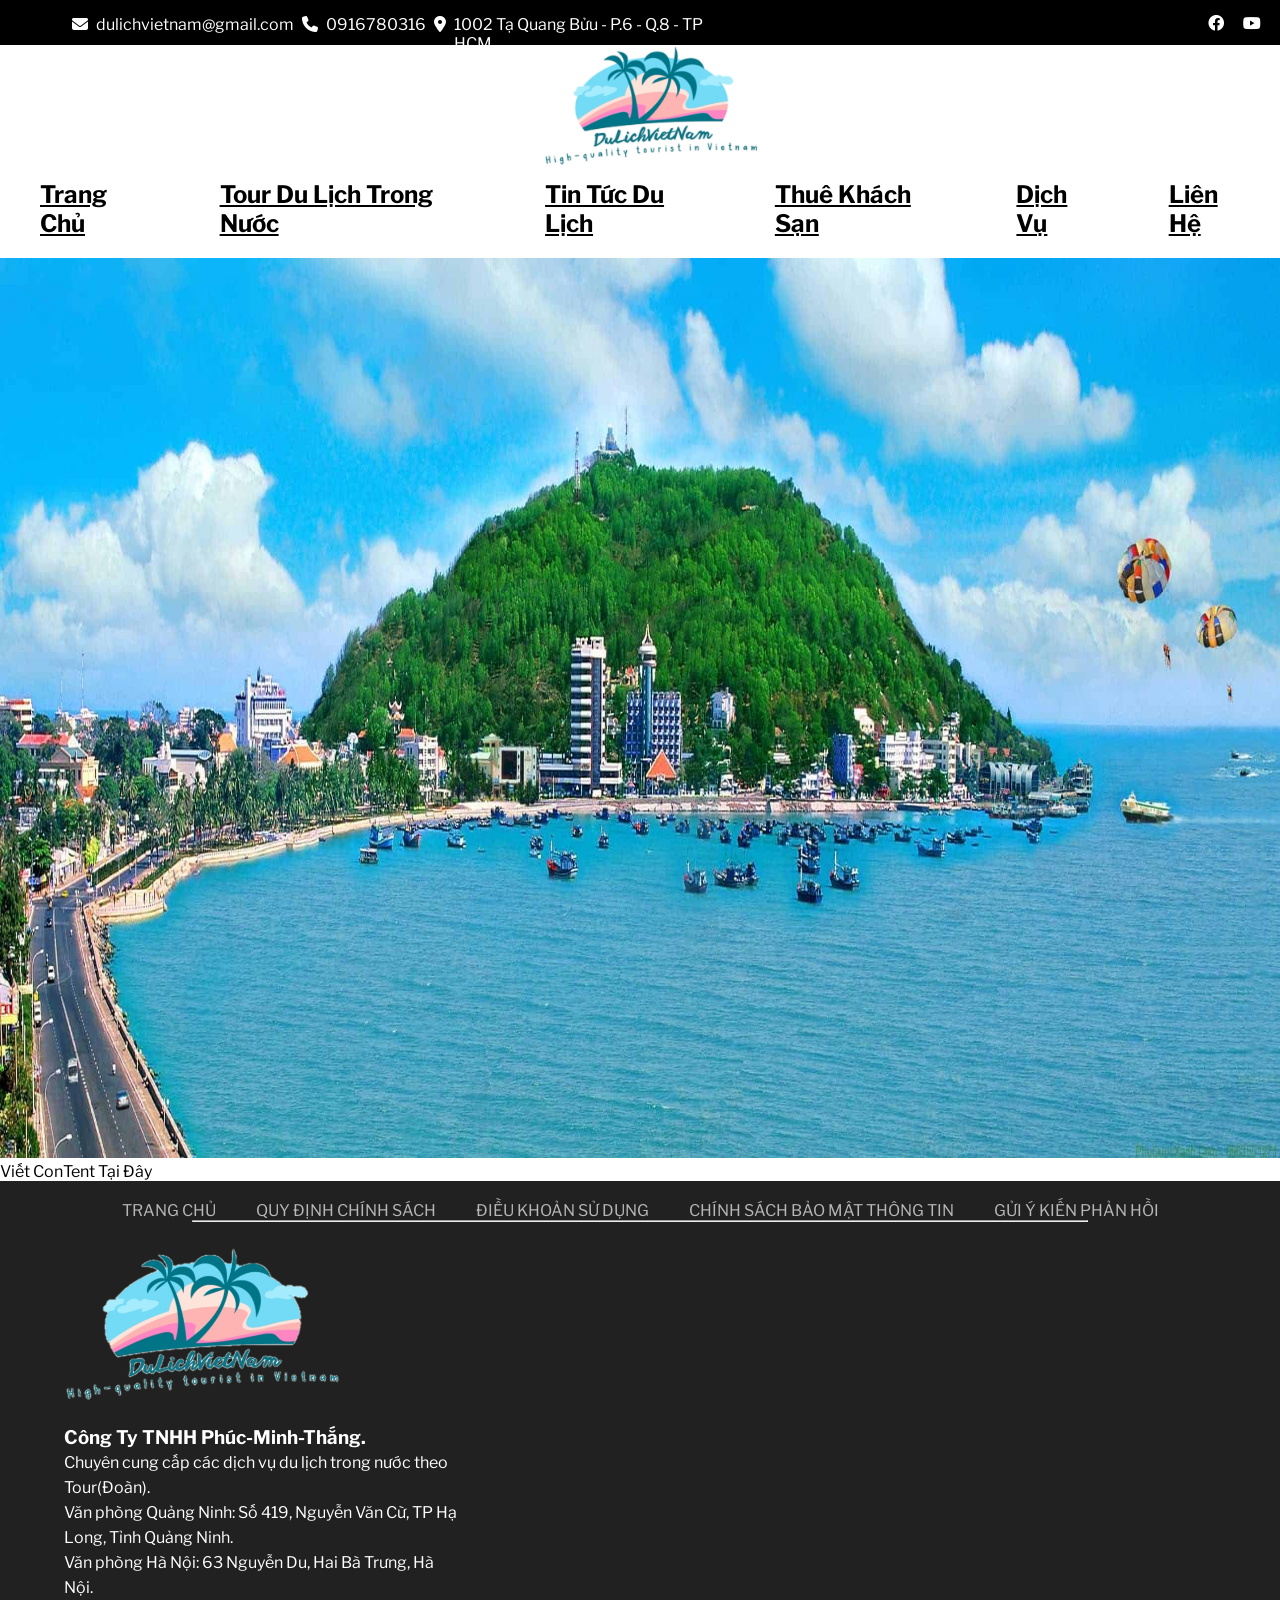
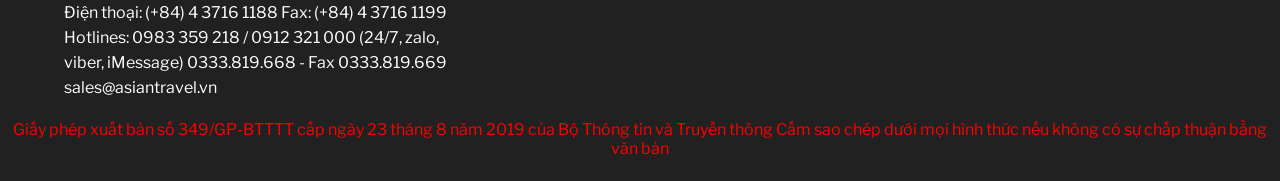
<file: gioithieu.html>
<!DOCTYPE html>
<html lang="en">

<head>
    <meta charset="UTF-8">
    <meta http-equiv="X-UA-Compatible" content="IE=edge">
    <meta name="viewport" content="width=device-width, initial-scale=1.0">
    <title>Document</title>
    <link rel="stylesheet" href="./Project.css">
    <link rel="stylesheet" href="./fonts/fontawesome-free-6.4.0-web/css/all.min.css">
</head>

<body>
    <div id="main">
        <div id="header">
            <div class="header_info">
                <div class="header_info-item">
                    <span>
                        <i class="fa-solid fa-envelope"></i>
                    </span>
                    <p>dulichvietnam@gmail.com</p>
                    <span>
                        <i class="fa-solid fa-phone"></i>
                    </span>
                    <p>0916780316</p>
                    <span>
                        <i class="fa-solid fa-location-dot"></i>
                    </span>
                    <p>1002 Tạ Quang Bửu - P.6 - Q.8 - TP HCM</p>
                    <div class="header_info-contact">
                        <span>
                            <i class="fa-brands fa-facebook"></i>
                        </span>
                        <span>
                            <i class="fa-brands fa-youtube"></i>
                        </span>
                        <span>
                            <i class="fa-brands fa-instagram"></i>
                        </span>
                    </div>
                </div>
            </div>
            <div class="header_nav">
             <div class="header_nav-logo">
                <a href="">
                    <img src="./img/imgLogo.png" alt="">
                </a>
             </div>
             <div class="header_nav-menu">
                 <ul class="header_nav-menu-list">
                    <a href=""><li>Trang Chủ</li></a> 
                    <a href="#"><li>Tour Du Lịch Trong Nước
                        <ul class="subnav">
                            <li>Du lịch Hạ Long</li>
                            <li>Du lịch Miền Bắc</li>
                            <li>Du lịch Miền Trung</li>
                            <li>Du lịch Miền Nam</li>
                            <li>Tour Ghép khách giá rẻ</li>
                        </ul>
                    </li></a> 
                    <a href=""><li>Tin Tức Du Lịch</li></a> 
                    <a href="#"><li>Thuê Khách Sạn</li></a>
                    <a href="#"><li>Dịch Vụ</li></a>  
                    <a href=""><li>Liên Hệ</li></a> 
                 </ul>
             </div>
            </div>
        </div>
        <div class="content">
            <div class="content_poster">
                <img src="./img/imgvungtau.jpg" alt="">
            </div>
            <p>Viết ConTent Tại Đây</p>
        </div>
        <div class="footer">
            <div class="footer_policy">
                <ul>
                    <a href=""><li>TRANG CHỦ</li></a>
                    <a href=""><li>QUY ĐỊNH CHÍNH SÁCH</li></a>
                    <a href=""><li>ĐIỀU KHOẢN SỬ DỤNG</li></a>
                    <a href=""><li>CHÍNH SÁCH BẢO MẬT THÔNG TIN</li></a>
                    <a href=""><li>GỬI Ý KIẾN PHẢN HỒI</li></a>
                </ul>
                <hr width="70%">
            </div>
            <div class="footer_about">
                <div class="footer_about-logo">
                    <img src="./img/imgLogo.png" alt="">
                </div>
                <div class="footer_about-text">
                    <h3>Công Ty TNHH Phúc-Minh-Thắng.</h3>
                    <p>Chuyên cung cấp các dịch vụ du lịch trong nước theo Tour(Đoàn).</p>
                    <p>
                        Văn phòng Quảng Ninh: Số 419, Nguyễn Văn Cừ, TP Hạ Long, Tỉnh Quảng Ninh.
                        <br> Văn phòng Hà Nội: 63 Nguyễn Du, Hai Bà Trưng, Hà Nội.
                       <br> Điện thoại: (+84) 4 3716 1188 Fax: (+84) 4 3716 1199
                       <br> Hotlines: 0983 359 218 / 0912 321 000 (24/7, zalo, viber, iMessage)
                         0333.819.668 - Fax 0333.819.669
                        <br> sales@asiantravel.vn</p>
                </div>
                <div class="footer_about-policy">
                  <p>Giấy phép xuất bản số 349/GP-BTTTT cấp ngày 23 tháng 8 năm 2019 của Bộ Thông tin và Truyền thông
                    Cấm sao chép dưới mọi hình thức nếu không có sự chấp thuận bằng văn bản</p>
                </div>
            </div>
        </div>
    </div>
</body>

</html>
</file>
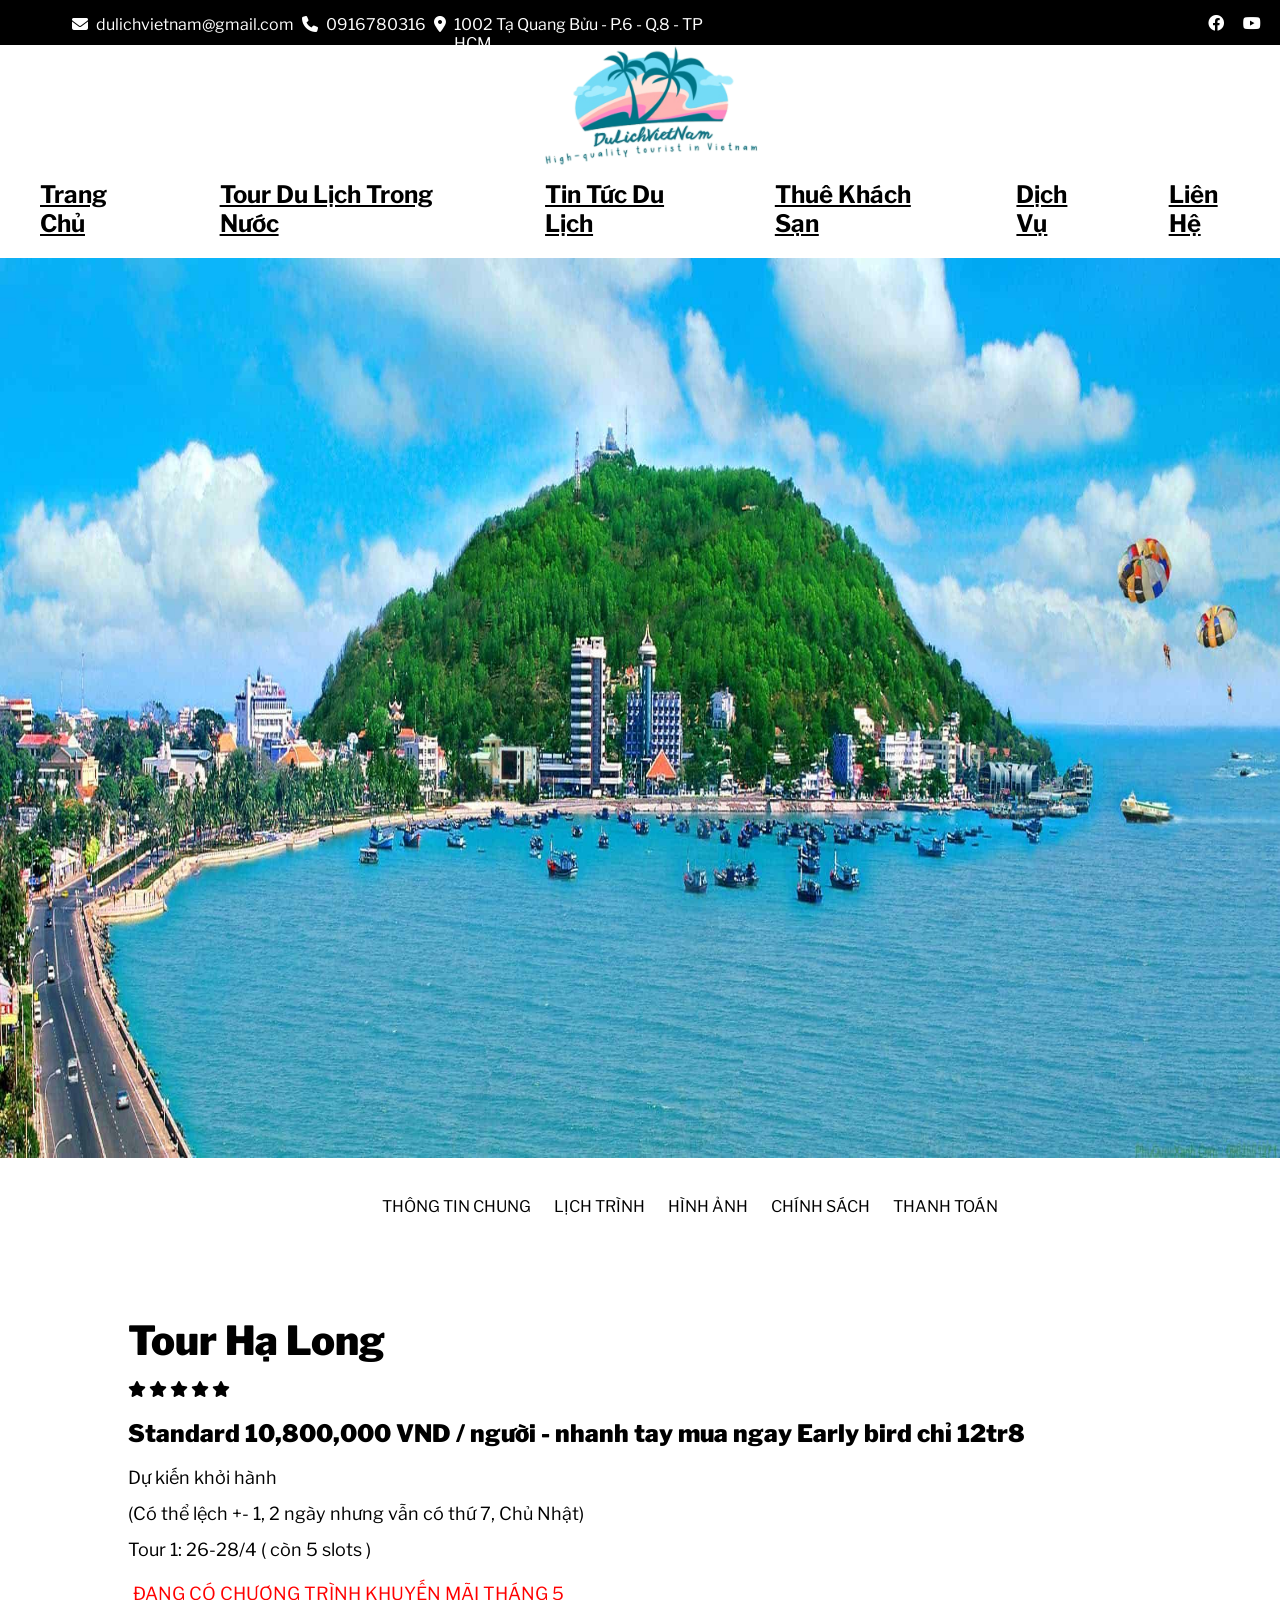
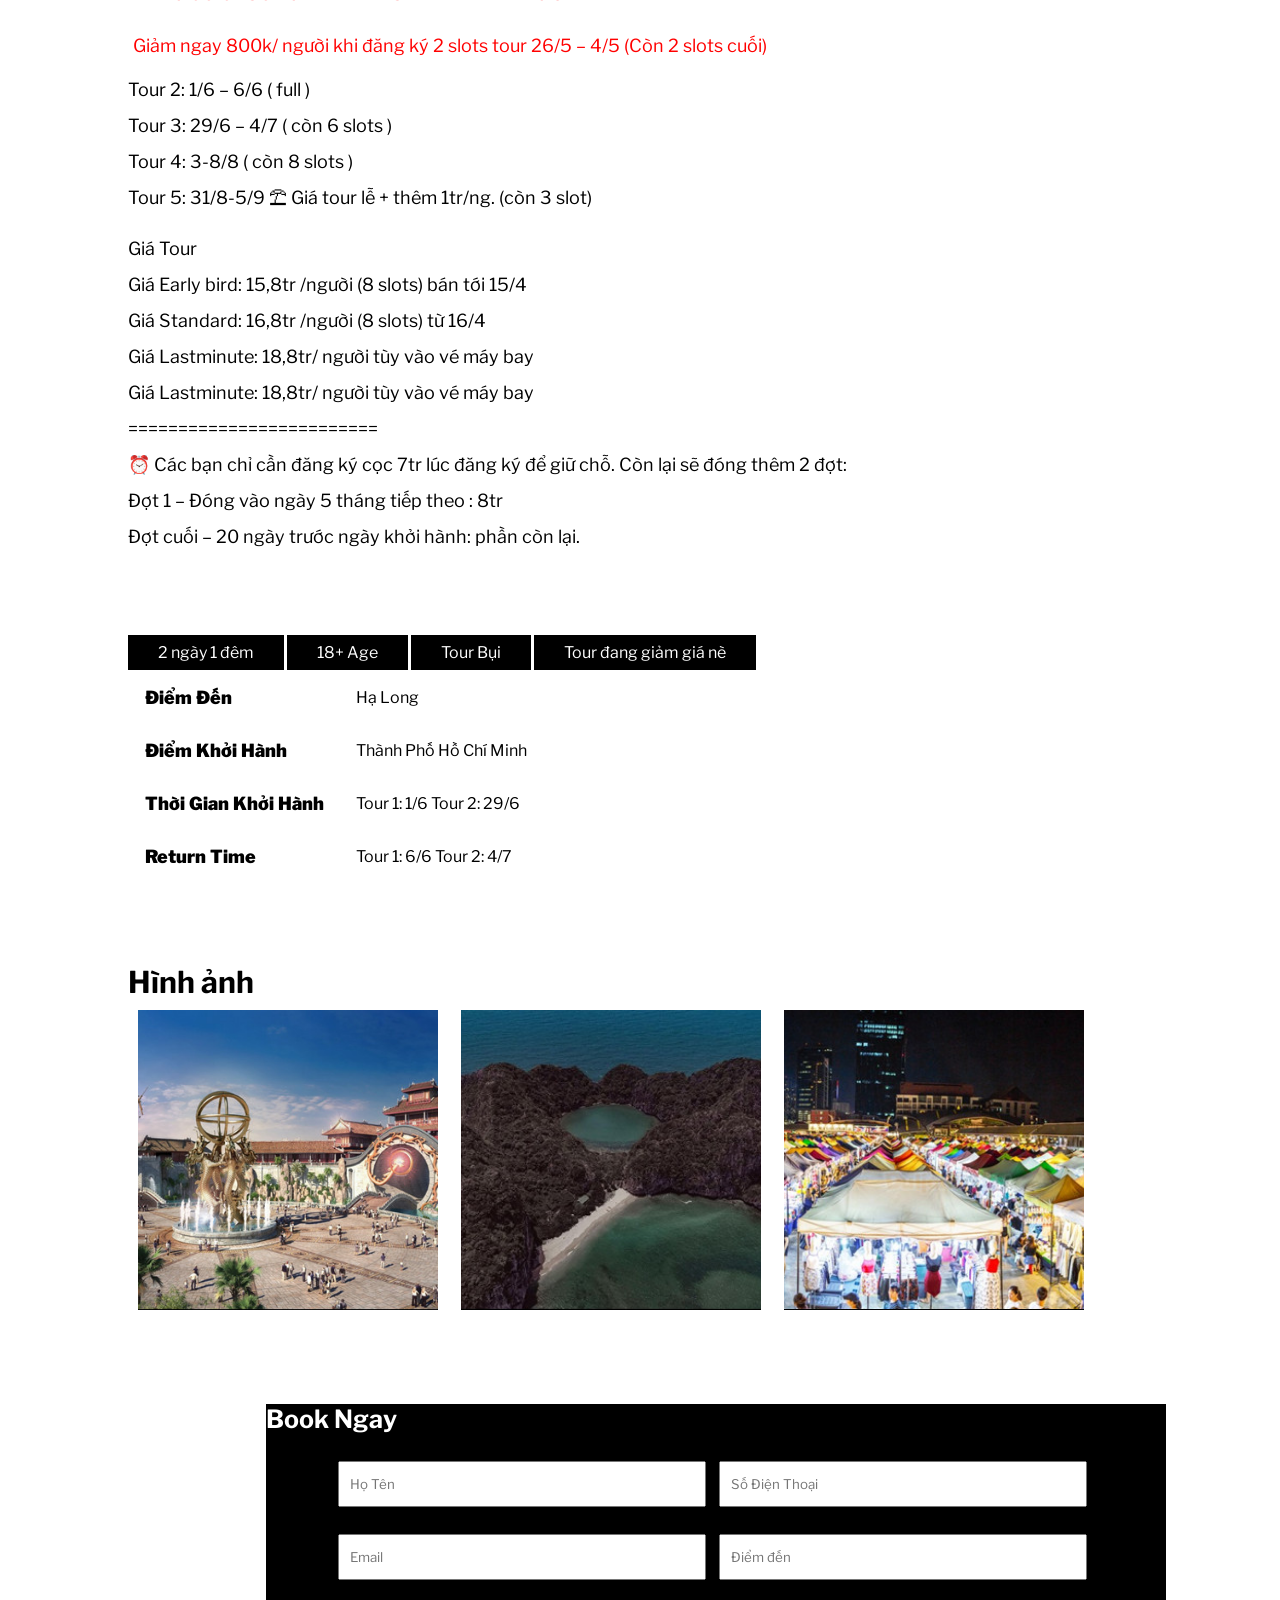
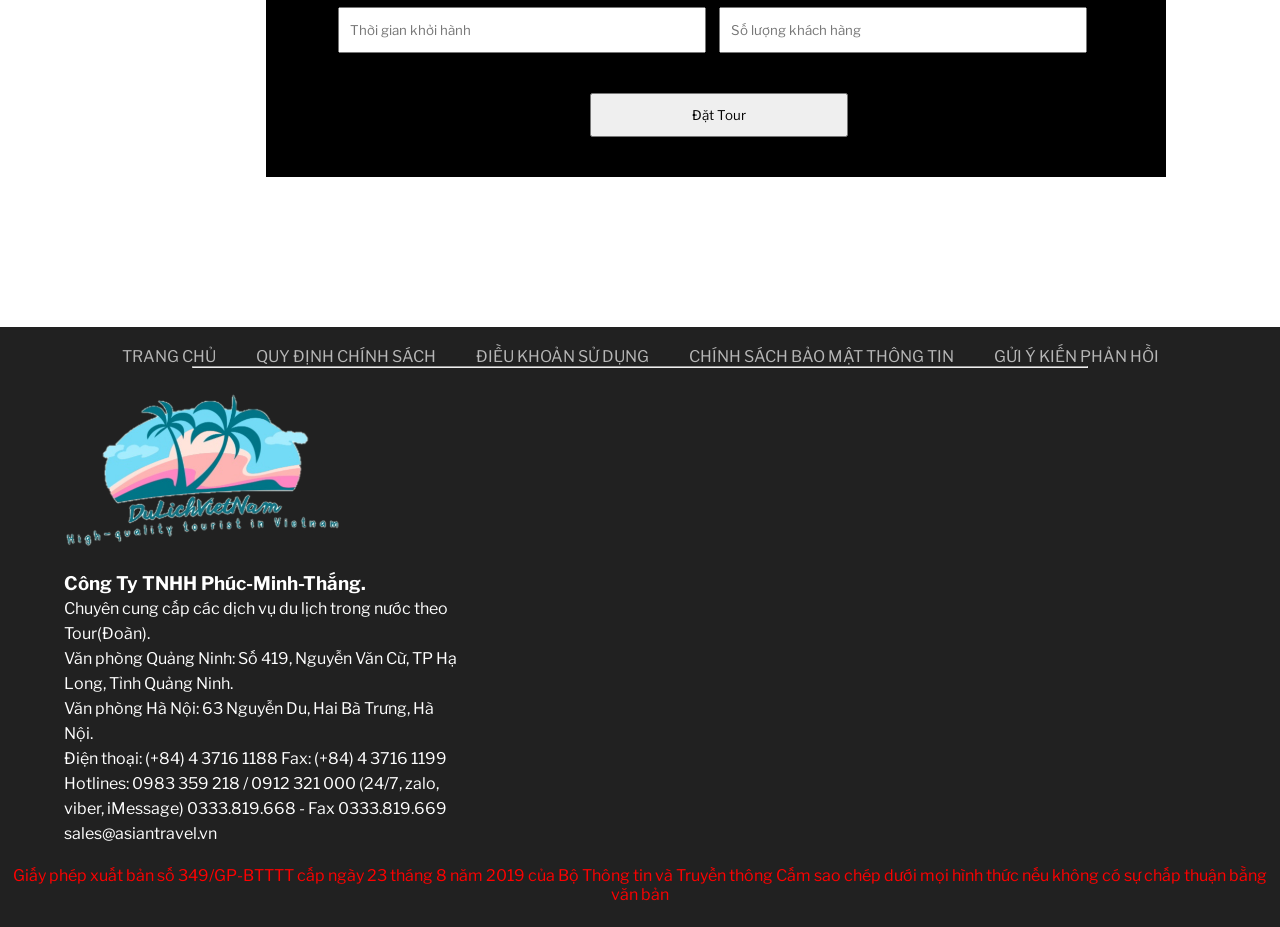
<file: halong.html>
<!DOCTYPE html>
<html lang="en">

<head>
    <meta charset="UTF-8">
    <meta http-equiv="X-UA-Compatible" content="IE=edge">
    <meta name="viewport" content="width=device-width, initial-scale=1.0">
    <title>Document</title>
    <link rel="stylesheet" href="./Project.css">
    <link rel="stylesheet" href="./fonts/fontawesome-free-6.4.0-web/css/all.min.css">
</head>

<body>
    <div id="main">
        <div id="header">
            <div class="header_info">
                <div class="header_info-item">
                    <span>
                        <i class="fa-solid fa-envelope"></i>
                    </span>
                    <p>dulichvietnam@gmail.com</p>
                    <span>
                        <i class="fa-solid fa-phone"></i>
                    </span>
                    <p>0916780316</p>
                    <span>
                        <i class="fa-solid fa-location-dot"></i>
                    </span>
                    <p>1002 Tạ Quang Bửu - P.6 - Q.8 - TP HCM</p>
                    <div class="header_info-contact">
                        <span>
                            <i class="fa-brands fa-facebook"></i>
                        </span>
                        <span>
                            <i class="fa-brands fa-youtube"></i>
                        </span>
                        <span>
                            <i class="fa-brands fa-instagram"></i>
                        </span>
                    </div>
                </div>
            </div>
            <div class="header_nav">
                <div class="header_nav-logo">
                    <a href="">
                        <img src="./img/imgLogo.png" alt="">
                    </a>
                </div>
                <div class="header_nav-menu">
                    <ul class="header_nav-menu-list">
                        <a href="">
                            <li>Trang Chủ</li>
                        </a>
                        <a href="#">
                            <li>Tour Du Lịch Trong Nước
                                <ul class="subnav">
                                    <li>Du lịch Hạ Long</li>
                                    <li>Du lịch Miền Bắc</li>
                                    <li>Du lịch Miền Trung</li>
                                    <li>Du lịch Miền Nam</li>
                                    <li>Tour Ghép khách giá rẻ</li>
                                </ul>
                            </li>
                        </a>
                        <a href="">
                            <li>Tin Tức Du Lịch</li>
                        </a>
                        <a href="#">
                            <li>Thuê Khách Sạn</li>
                        </a>
                        <a href="#">
                            <li>Dịch Vụ</li>
                        </a>
                        <a href="">
                            <li>Liên Hệ</li>
                        </a>
                    </ul>
                </div>
            </div>
        </div>
        <div class="content">
            <div class="content_poster">
                <img src="./img/imgvungtau.jpg" alt="">
            </div>
            <div class="content-menu">
                <span onclick="" class="content1 js-content1">THÔNG TIN CHUNG</span>
                <span class="content2 js-content2">LỊCH TRÌNH</span>
                <span class="content3 js-content3">HÌNH ẢNH</span>
                <span class="content4 js-content4">CHÍNH SÁCH</span>
                <span class="content5 js-content5">THANH TOÁN</span>
            </div>
            <div class="content-body">
                <div class="content-body-switch-1 js-content-body-switch-1">
                    <div class="content-main">
                        <h3 class="content-main-heading">Tour Hạ Long </h3>
                        <div class="content-main-start">
                            <i class="fa-sharp fa-solid fa-star"></i>
                            <i class="fa-sharp fa-solid fa-star"></i>
                            <i class="fa-sharp fa-solid fa-star"></i>
                            <i class="fa-sharp fa-solid fa-star"></i>
                            <i class="fa-sharp fa-solid fa-star"></i>
                        </div>
                        <h2>Standard 10,800,000 VND / người
                            - nhanh tay mua ngay Early bird chỉ 12tr8</h2>
                        <p class="content-main-price-tour">Dự kiến khởi hành</p>
                        <p>(Có thể lệch +- 1, 2 ngày nhưng vẫn có thứ 7, Chủ Nhật)</p>
                        <p>Tour 1: 26-28/4 ( còn 5 slots )</p>
                        <p class="content-tour">ĐANG CÓ CHƯƠNG TRÌNH KHUYẾN MÃI THÁNG 5</p>

                        <p class="content-tour"> Giảm ngay 800k/ người khi đăng ký 2 slots tour 
                            26/5 – 4/5 (Còn 2 slots cuối)</p>
                        <p>Tour 2: 1/6 – 6/6 ( full )</p>
                        <p>Tour 3: 29/6 – 4/7 ( còn 6 slots )</p>
                        <p>Tour 4: 3-8/8 ( còn 8 slots )</p>
                        <p> Tour 5: 31/8-5/9 ⛱ Giá tour lễ + thêm 1tr/ng.
                            (còn 3 slot)</p>
                        <p class="content-tour-1">Giá Tour</p>
                        <p>Giá Early bird: 15,8tr /người (8 slots) bán tới 15/4</p>
                        <p>Giá Standard: 16,8tr /người (8 slots) từ 16/4</p>
                        <p>Giá Lastminute: 18,8tr/ người tùy vào vé máy bay</p>
                        <p>Giá Lastminute: 18,8tr/ người tùy vào vé máy bay</p>
                        <p>=========================</p>
                        <p>⏰ Các bạn chỉ cần đăng ký cọc 7tr lúc đăng ký để giữ chỗ. Còn lại sẽ
                            đóng thêm 2 đợt:</p>

                        <p> Đợt 1 – Đóng vào ngày 5 tháng tiếp theo : 8tr</p>
                        <p>Đợt cuối – 20 ngày trước ngày khởi hành: phần còn lại.</p>
                    </div>
                    <div class="content-infor">
                        <div class="content-infor-tour">
                            <ul>
                                <li>2 ngày 1 đêm</li>
                                <li>18+ Age</li>
                                <li><a href="">Tour Bụi</a></li>
                                <li><a href="">Tour đang giảm giá nè</a></li>
                            </ul>
                        </div>
                        <div class="content-infor-tour-address">
                            <table class="content-infor-tour-address-table">
                                <tr>
                                    <td class="heading">Điểm Đến</td>
                                    <td>Hạ Long</td>
                                </tr>
                                <tr>
                                    <td class="heading">Điểm Khởi Hành</td>
                                    <td>Thành Phố Hồ Chí Minh</td>
                                </tr>
                                <tr>
                                    <td class="heading">Thời Gian Khởi Hành </td>
                                    <td>Tour 1: 1/6 Tour 2: 29/6</td>
                                </tr>
                                <tr>
                                    <td class="heading">Return Time </td>
                                    <td>Tour 1: 6/6 Tour 2: 4/7</td>
                                </tr>
                            </table>
                        </div>
                        <div class="content-infor-tour-img">
                            <h3>Hình ảnh </h3>
                            <img src="./img/halong.jpg" alt="">
                            <img src="./img/halong1.jpg" alt="">
                            <img src="./img/halong2.jpg" alt="">

                        </div>
                    </div>
                </div>
                <!-- content 2 -->
                <div class="content-body-switch-2 js-content-body-switch-2">
                    <h2>Tour Hạ Long</h2>
                    <div class="content-body-switch-2-content-1">
                        <p class=" content-body-switch-2-content-heading-1">1</p>
                        <h3>Ngày &nbsp; 1 &nbsp; Hạ Long - Cát Bà </h3>
                        <p class="content-body-switch-2-conten-tour-1">
                            + 6h30: Xe và HDV của ASIAN TRAVEL đón Quý khách tại điểm hẹn khởi hành đi Cái Dăm ăn sáng,
                            sau bữa sáng xe đưa đoàn ra Tuần Châu xuống Phà Tuần Châu sang bến Gia Luận thuộc đảo Cát
                            Bà. Xe đưa quý khách
                            về khách sạn nhận phòng, nghỉ ngơi, ăn trưa tại khách sạn<br>
                            + Chiều: Tự do nghỉ ngơi, thả sức tắm nắng và gió, thư giãn trên bãi cát trắng, ngắm hoàng
                            hôn trên biển Cát Cò.<br>
                            + Tối: Quý khách ăn tối nhà hàng. Sau bữa tối Quý khách tự do thuê xe đạp đôi đi tham quan
                            khám phá đảo hoặc dạo chơi thưởng thức các món hải sản biển hay đi câu mực đêm.<br>

                        </p>
                    </div>
                    <div class="content-body-switch-2-content-2">
                        <p class=" content-body-switch-2-content-heading-2">2</p>
                        <h3>Ngày&nbsp; 2 &nbsp;Cát Bà – Vịnh Lan Hạ - Đảo Khỉ - Hạ Long(Ăn sáng, trưa) </h3>

                        <p class="content-body-switch-2-conten-tour-2">
                            + 10h00: tầu đưa đoàn về bến, đoàn lên xe về khách san, sau đó Quý khách tự do đi chợ Cát Bà
                            mua sắm haỉ sản.<br>
                            + 11h30: Quý khách làm thủ tục trả phòng khách sạn, ăn trưa tại nhà hang. Sau bữa trưa, Quý
                            khách tạm biệt đảo Cát Bà, xe đưa đoàn ra bến phà Gia Luận xuống Phà vượt biển về
                            Tuần Châu xe đưa Quý khách về Hạ Long.<br>
                            + Buổi chiều: Về đến Tuần Châu, xe đưa đoàn về Hạ Long.<br>
                        </p>
                    </div>
                </div>
                <!-- content 3 -->
                <div class="content-body-switch-3 js-content-body-switch-3">
                    <h2 class=" content-body-switch-3-heading">Tour Hạ Long</h2>
                    <div class="content-body-switch-3-img-list">
                        <img src="./img/img2.jpg" class="content-body-switch-3-img-list-1 ">

                        <img src="./img/sunworldhalong2.jpg" class="content-body-switch-3-img-list-2 ">
                        <img src="./img/vinhahlong2.jpg" class="content-body-switch-3-img-list-3 ">
                        <img src="./img/vinhhalong4.jpg" class="content-body-switch-3-img-list-4 ">
                        <img src="./img/halong5.jpg" class="content-body-switch-3-img-list-5 ">
                        <img src="./img/halong6.jpg" class="content-body-switch-3-img-list-6 ">
                        <img src="./img/halong7.jpg" class="content-body-switch-3-img-list-7 ">
                        <img src="./img/halong8.jpg" class="content-body-switch-3-img-list-8 ">
                        <img src="./img/halong9.jpg" class="content-body-switch-3-img-list-9 ">
                        <img src="./img/halong10.jpg" class="content-body-switch-3-img-list-10 ">
                        <img src="./img/halong11.jpg" class="content-body-switch-3-img-list-11 ">
                        <img src="./img/halong12.jpg" class="content-body-switch-3-img-list-12 ">
                      

                    </div>
                </div>
                <!-- content 4 -->
                <div class="content-body-switch-4 js-content-body-switch-4">
                    <span class="content-body-switch-4-heading"> <i class="fa-solid fa-umbrella"></i> GIÁ TOUR BAO GỒM
                    </span>
                    <p class="content-body-switch-4-price-tour-1">
                        <span>
                            + Hành lý xách tay 7kgs theo hãng
                        </span>
                        <br>

                        <span>
                            + Phí môi trường tại sân bay.
                        </span>
                        <br>

                        <span>
                            + Tất cả chi phí đi lại
                        </span>
                        <br>

                        <span>
                            + Free 1 bữa trưa + ăn sáng
                        </span>
                        <br>

                        <span>
                            + Chi phí ở khách sạn / 5 đêm.
                        </span>
                        <br>

                    </p>
                    <P>&nbsp;</P>
                    <P>&nbsp;</P>
                    <p class="content-body-switch-4-distance">
                        <span> ****************************</span>
                    </p>
                    <p> <span class="content-body-switch-4-heading"><i class="fa-solid fa-umbrella"></i> GIÁ TOUR BAO
                            KHÔNG GỒM </i></span></p>

                    <p class="content-body-switch-4-price-tour-2">
                        <span> + Mua thêm số Kg hành lí nếu bạn cần.</span>
                        <br>

                        <span>+ Phí bảo hiểm . (Bắt buộc, bạn có thể tự mua, hoặc nhờ Cheap mua ~ 250k/người)</span>

                        <br>

                        <span>+ Chi phí ăn uống tực túc ngoài các bữa free trên. (Chỉ tầm 100k/buổi)</span>

                        <br>

                        <span>***********************************************************</span>

                        <br>
                    </p>
                    <span class="content-body-switch-4-cancel-heading"><strong>ĐIỀU KIỆN HỦY TOUR</strong></span>
                    <p class="content-body-switch-4-cancel-content">
                        <span>
                            -Nếu hủy tour sau khi đóng tiền cọc: mất 100% tiền cọc
                        </span>
                        <br>

                        <span>
                            -Hủy tour 21-45 ngày trước ngày khởi hành, mất 60% tiền tour
                        </span>
                        <br>

                        <span>
                            -Hủy tour 11-20 ngày trước ngày khởi hành, mất 80% tiền tour
                        </span>
                        <br>

                        <span>
                            -Hủy tour 10 ngày trước ngày khởi hành, mất 100% tiền tour
                        </span>
                        <br>

                        <span>
                            *15 ngày trước ngày khởi hành là hạn chót đóng đủ toàn bộ tiền tour, sau ngày này, nếu chưa
                            đóng đủ tiền tour thì Cheap xem như bạn không muốn tham gia tour nữa, và Cheap sẽ có quyền
                            hủy đăng kí tour của bạn mà
                            không cần thông báo trước, và sẽ không hoàn lại tất cả tiền đã đóng trước đó.
                        </span>
                        <br>
                        <span>
                            - Nếu có yếu tố bất khả kháng như thời tiết (mưa, bão, thuỷ triều....), thiên tai, bệnh
                            dịch, chiến tranh, chính sách nhà nước, thông báo của hãng bay, hãng tàu, hãng xe... dẫn đến
                            việc: Huỷ chuyến bay, tàu, xe, khách hàng sẽ bị mất tiền vé máy bay, vé xe, vé tàu. Dời,
                            đổi, chậm so với lịch trình đã thông báo thì Cheap có quyền
                            thay đổi hợp lý nhất trong khả năng của mình.
                        </span>
                        <br>

                    </p>
                    <span class="content-body-switch-4-note-heading"><strong>LƯU Ý</strong></span>
                    <p class="content-body-switch-4-note-content">
                        <span>-Passport còn 2 trang trắng, và còn hạn ít nhất 6 tháng (tour nội địa không cần
                            Passport).</span>
                        <br>

                        <span>-Thành viên đi trên 18 tuổi, ko nhận người lớn từ 43 tuổi + trẻ em dưới 14 tuổi*** Nếu là
                            Việt Kiều, người nước ngoài, phải có VISA tái nhập Việt Nam/ miễn thị thực theo quy định nhà
                            nước. Quý khách tự đảm bảo mang đủ các giấy
                            tờ pháp lý cần thiết, và còn hiệu lực trong suốt hành trình.</span>
                        <br>

                        <span>-Cheap không chịu trách nhiệm và không hoàn tiền tour nếu quý khách bị từ chối xuất nhập
                            cảnh vì bất cứ lí do gì.</span>
                        <br>


                        <span>-Đóng tiền các đợt tiếp theo đúng thời hạn theo lịch thanh toán đã báo trong phần giới
                            thiệu tour (Cheap sẽ không nhắc lại).
                            Nếu có lí do cần thanh toán trễ hạn thì cần báo trước và có sự đồng ý của Cheap.</span>
                        <br>

                        <span>-Đây là chương trình thuần du lịch, không được phép tách đoàn dưới mọi hình thức. Nếu
                            không cá nhân sẽ phải tự
                            chịu trách nhiệm cho mọi tình huống phát sinh.</span>
                        <br>
                        <span>-Đây là dạng tour Bụi, là hình thức tour tập hợp lại thành một nhóm để cùng thực hiện một
                            chuyến du lịch phượt theo một cách gần gũi với văn hóa địa phương nhất. Có thể trải nghiệm
                            di chuyển bằng 1 số phương t
                            iện công cộng. Xem nhau như bạn bè, cùng nhau trải nghiệm, chia sẻ, chi phí rẻ</span>
                        <br>
                    </p>
                    <img src="./img/vli.jpg" class="content-body-switch-4-img">
                </div>
                <!-- content 5 -->
                <div class="content-body-switch-5 js-content-body-switch-5">
                    <p class="content-body-switch-5-heading">
                        <span>
                            PHƯƠNG THỨC THANH TOÁN
                        </span>
                    </p>
                    <p>&nbsp;</p>
                    <p class="content-body-switch-5-pay-1">
                        <span>
                            <i class="fa-solid fa-motorcycle"></i>
                            <strong>
                                Thanh toán tiền mặt / quẹt thẻ
                            </strong>
                            (hỗ trợ trả góp 0% lãi suất, phí chuyển đổi trả góp tuỳ theo loại thẻ của bạn. Cheap miễn
                            phí cà thẻ) tại VP Cheapticket: Số 1002 Tạ Quang Bửu, P6, Q8 gặp Mr. Khoa . Hotline 093 889
                            3809 </span>
                    </p>
                    <p  class="content-body-switch-5-pay-1">
                        <span>
                            <i class="fa-solid fa-money-bill"></i> <strong> Chuyển khoản qua ngân hàng</strong> (Cứ
                            inbox ad để biết số tài khoản nha) với nội dung “Tour bụi X - tên bạn - số phone"
                        </span>
                    </p>
                    <p>&nbsp;</p>
                    <p>&nbsp;</p>
                    <p>&nbsp;</p>
                    <p class="content-body-switch-5-pay-distance">
                        <span>
                            *******************************
                        </span>
                    </p>
                    <p class="content-body-switch-5-pay-contact">
                        <span class="content-body-switch-5-pay-contact-heading" ><i class="fa-solid fa-phone"></i><strong> Mọi thông tin thắc mắc bạn có thể liên hệ:

                        </strong></span>
                        <br>
                        <p  class="content-body-switch-5-pay-contact-content" >
                        <span  >
                            -Hotline Cheap:  093 889 3809 (Zalo/Viber/Telegram)
                        </span>
                        <br>
                        <span>
                            -Mr.Khoa: 093 568 5838
                        </span>
                        <br>
                        <span>
                            -Inbox fanpage: https://www.facebook.com/cheapticketsvn/(tour Bụi ko phải vé máy bay đoàn, nên các bạn lưu ý, đăng ký càng sớm càng rẻ)
                        </span>
                        <br>
                        <span>
                            *** Hotline : 093 8893809. Nếu không liên lạc được vui lòng call khẩn cấp FACETIME/ZALO số : 0935685838***
                        </span>
                    </p>
                    </p>
                </div>
                <div class="bookTicket">
                    <div class="content-body-switch-2-text">
                        <h4 class="content-body-switch-2-text-heading">Book Ngay</h4>
                        <form>
                            <div class="content-body-switch-2-text-content">
                                <input type="text" placeholder="Họ Tên" name="hoten">
                                <input type="phone" placeholder="Số Điện Thoại" name="sodienthoai">
                            </div>
                            <div class="content-body-switch-2-text-content">
                                <input type="email" placeholder="Email" name="email">


                                <input type="text" placeholder="Điểm đến" name="diemden">
                            </div>
                            <div class="content-body-switch-2-text-content">
                                <input type="text" placeholder="Thời gian khởi hành" name="thoigiankhoihanh">
                                <input type="number" min="1" max="20" placeholder="Số lượng khách hàng"
                                    name="soluongkhachhang">
                            </div>
                            <input class="btnBook" type="submit" value="Đặt Tour">
                        </form>
                    </div>
                </div>
            </div>

        </div>

    </div>

    <div class="">

    </div>
    <div class="footer">
        <div class="footer_policy">
            <ul>
                <a href="">
                    <li>TRANG CHỦ</li>
                </a>
                <a href="">
                    <li>QUY ĐỊNH CHÍNH SÁCH</li>
                </a>
                <a href="">
                    <li>ĐIỀU KHOẢN SỬ DỤNG</li>
                </a>
                <a href="">
                    <li>CHÍNH SÁCH BẢO MẬT THÔNG TIN</li>
                </a>
                <a href="">
                    <li>GỬI Ý KIẾN PHẢN HỒI</li>
                </a>
            </ul>
            <hr width="70%">
        </div>
        <div class="footer_about">
            <div class="footer_about-logo">
                <img src="./img/imgLogo.png" alt="">
            </div>
            <div class="footer_about-text">
                <h3>Công Ty TNHH Phúc-Minh-Thắng.</h3>
                <p>Chuyên cung cấp các dịch vụ du lịch trong nước theo Tour(Đoàn).</p>
                <p>
                    Văn phòng Quảng Ninh: Số 419, Nguyễn Văn Cừ, TP Hạ Long, Tỉnh Quảng Ninh.
                    <br> Văn phòng Hà Nội: 63 Nguyễn Du, Hai Bà Trưng, Hà Nội.
                    <br> Điện thoại: (+84) 4 3716 1188 Fax: (+84) 4 3716 1199
                    <br> Hotlines: 0983 359 218 / 0912 321 000 (24/7, zalo, viber, iMessage)
                    0333.819.668 - Fax 0333.819.669
                    <br> sales@asiantravel.vn
                </p>
            </div>
            <div class="footer_about-policy">
                <p>Giấy phép xuất bản số 349/GP-BTTTT cấp ngày 23 tháng 8 năm 2019 của Bộ Thông tin và Truyền thông
                    Cấm sao chép dưới mọi hình thức nếu không có sự chấp thuận bằng văn bản</p>
            </div>
        </div>
    </div>
    </div>
    <script src="./mainContent.js"></script>
</body>

</html>
</file>
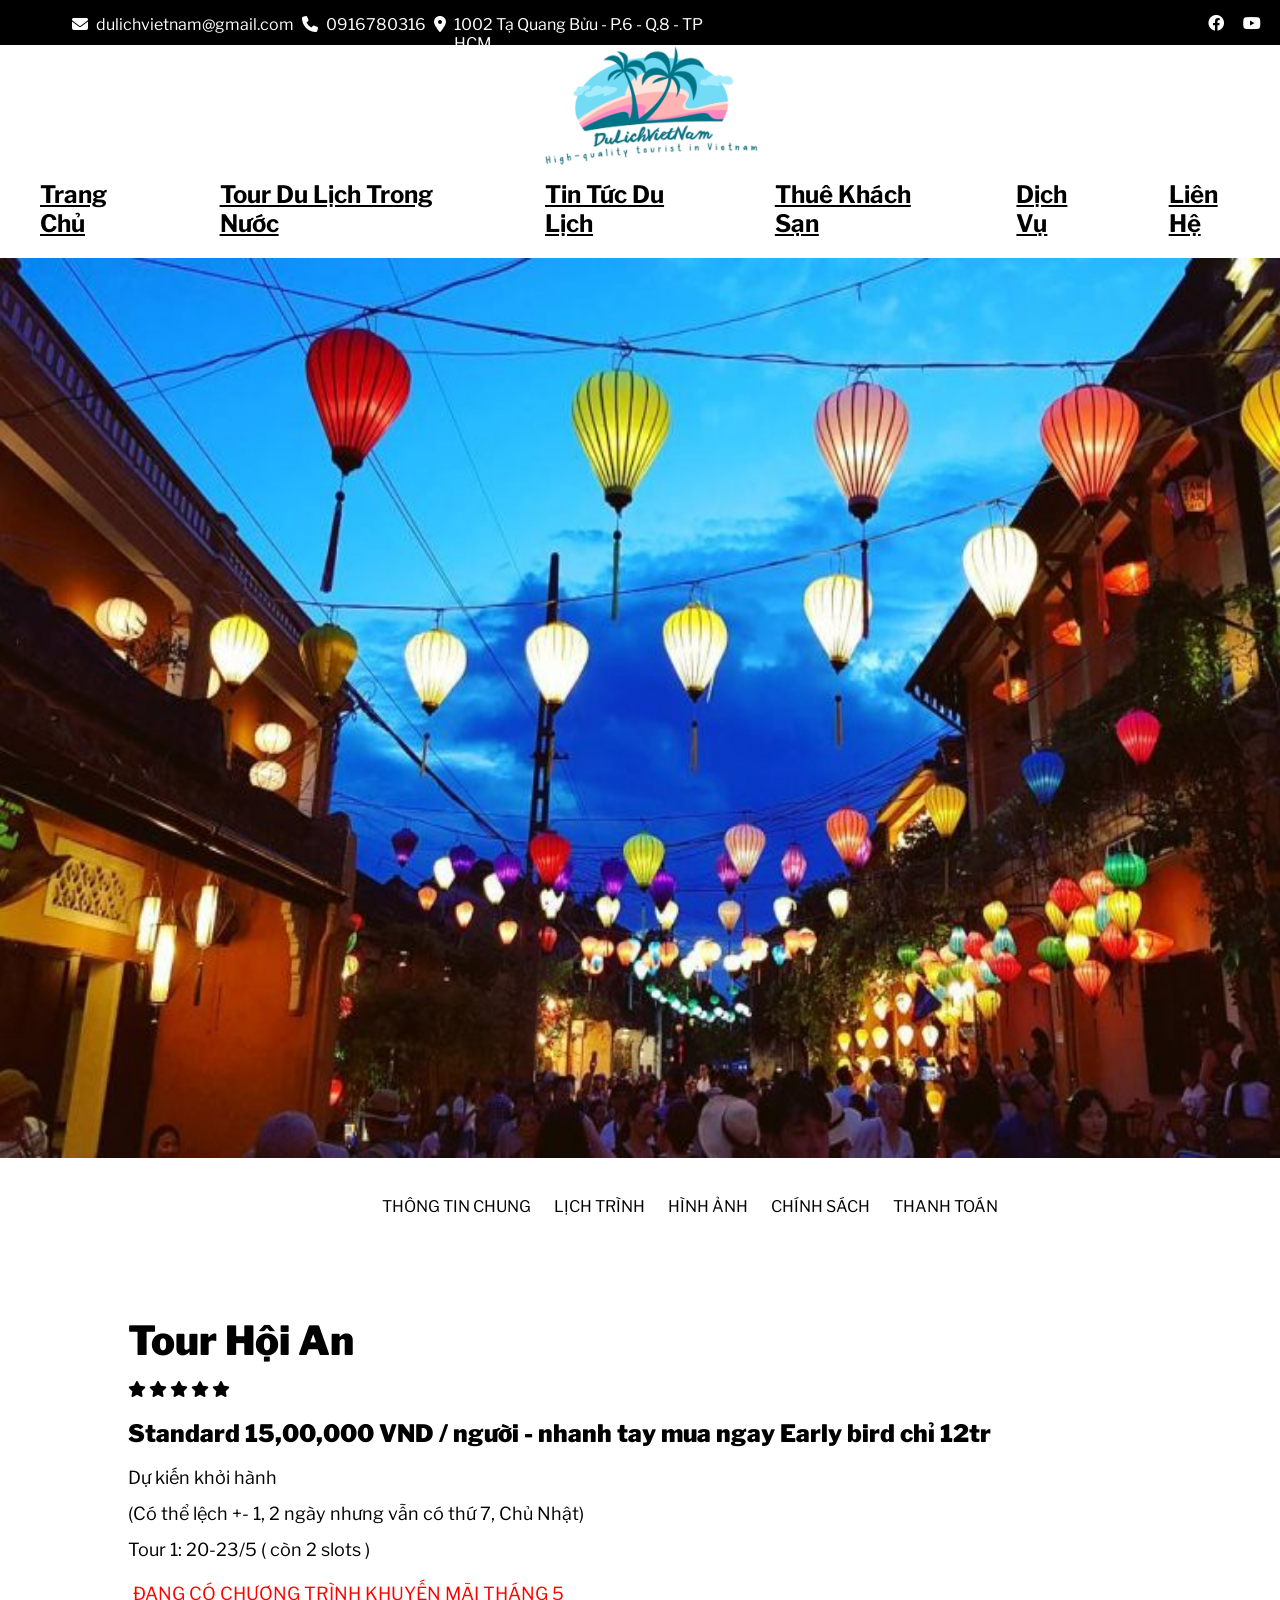
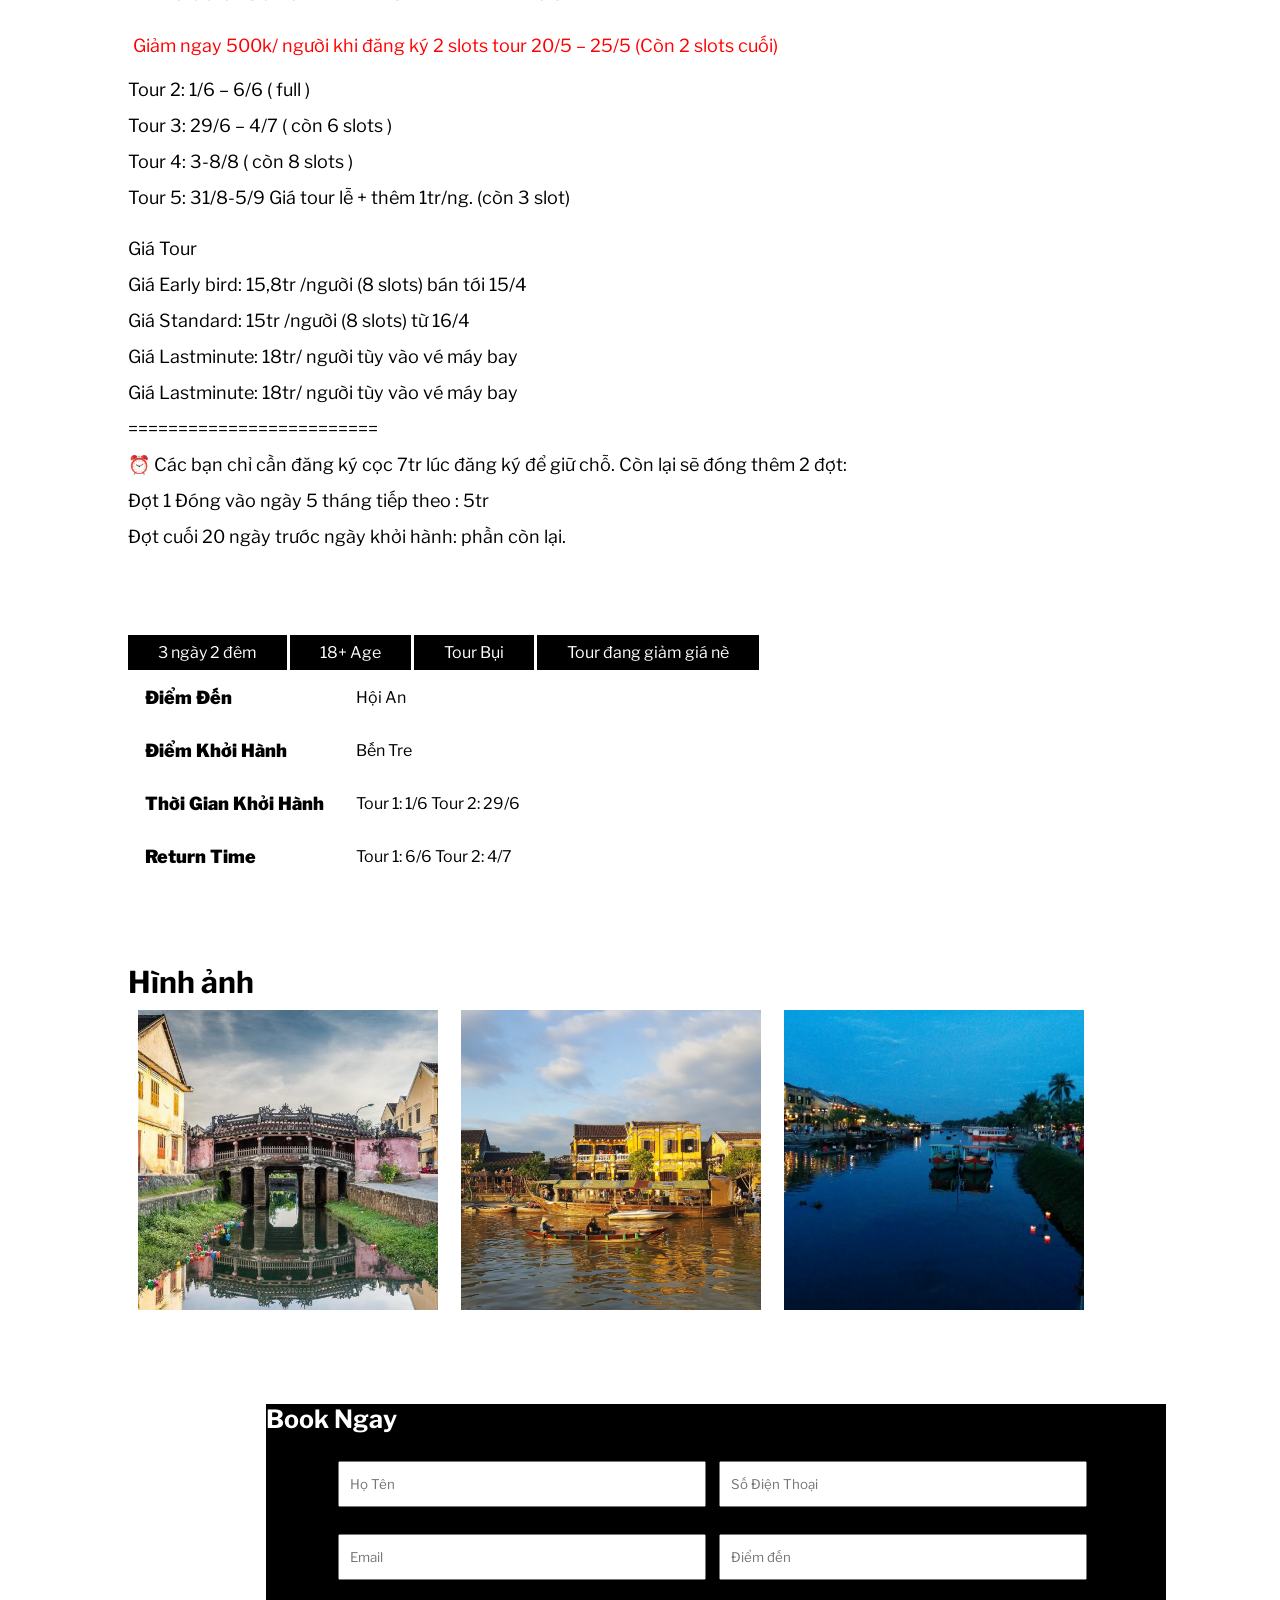
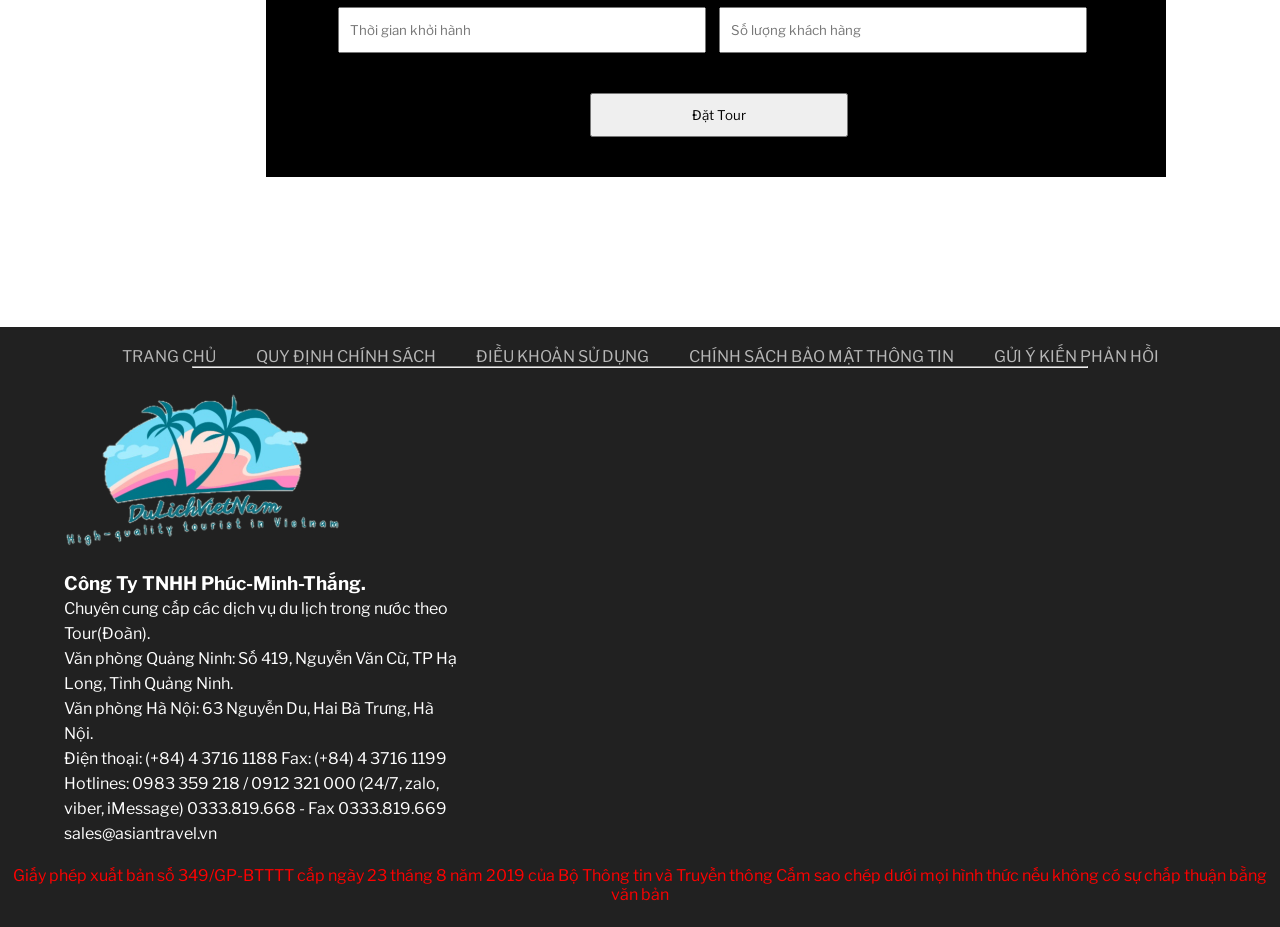
<file: hoian.html>
<!DOCTYPE html>
<html lang="en">

<head>
    <meta charset="UTF-8">
    <meta http-equiv="X-UA-Compatible" content="IE=edge">
    <meta name="viewport" content="width=device-width, initial-scale=1.0">
    <title>Document</title>
    <link rel="stylesheet" href="./Project.css">
    <link rel="stylesheet" href="./fonts/fontawesome-free-6.4.0-web/css/all.min.css">
</head>

<body>
    <div id="main">
        <div id="header">
            <div class="header_info">
                <div class="header_info-item">
                    <span>
                        <i class="fa-solid fa-envelope"></i>
                    </span>
                    <p>dulichvietnam@gmail.com</p>
                    <span>
                        <i class="fa-solid fa-phone"></i>
                    </span>
                    <p>0916780316</p>
                    <span>
                        <i class="fa-solid fa-location-dot"></i>
                    </span>
                    <p>1002 Tạ Quang Bửu - P.6 - Q.8 - TP HCM</p>
                    <div class="header_info-contact">
                        <span>
                            <i class="fa-brands fa-facebook"></i>
                        </span>
                        <span>
                            <i class="fa-brands fa-youtube"></i>
                        </span>
                        <span>
                            <i class="fa-brands fa-instagram"></i>
                        </span>
                    </div>
                </div>
            </div>
            <div class="header_nav">
                <div class="header_nav-logo">
                    <a href="">
                        <img src="./img/imgLogo.png" alt="">
                    </a>
                </div>
                <div class="header_nav-menu">
                    <ul class="header_nav-menu-list">
                        <a href="">
                            <li>Trang Chủ</li>
                        </a>
                        <a href="#">
                            <li>Tour Du Lịch Trong Nước
                                <ul class="subnav">
                                    <li>Du lịch Hạ Long</li>
                                    <li>Du lịch Miền Bắc</li>
                                    <li>Du lịch Miền Trung</li>
                                    <li>Du lịch Miền Nam</li>
                                    <li>Tour Ghép khách giá rẻ</li>
                                </ul>
                            </li>
                        </a>
                        <a href="">
                            <li>Tin Tức Du Lịch</li>
                        </a>
                        <a href="#">
                            <li>Thuê Khách Sạn</li>
                        </a>
                        <a href="#">
                            <li>Dịch Vụ</li>
                        </a>
                        <a href="">
                            <li>Liên Hệ</li>
                        </a>
                    </ul>
                </div>
            </div>
        </div>
        <div class="content">
            <div class="content_poster">
                <img src="./img/hoianvedem.jpg" alt="">
            </div>
            <div class="content-menu">
                <span onclick="" class="content1 js-content1">THÔNG TIN CHUNG</span>
                <span class="content2 js-content2">LỊCH TRÌNH</span>
                <span class="content3 js-content3">HÌNH ẢNH</span>
                <span class="content4 js-content4">CHÍNH SÁCH</span>
                <span class="content5 js-content5">THANH TOÁN</span>
            </div>
            <div class="content-body">
                <div class="content-body-switch-1 js-content-body-switch-1">
                    <div class="content-main">
                        <h3 class="content-main-heading">Tour Hội An </h3>
                        <div class="content-main-start">
                            <i class="fa-sharp fa-solid fa-star"></i>
                            <i class="fa-sharp fa-solid fa-star"></i>
                            <i class="fa-sharp fa-solid fa-star"></i>
                            <i class="fa-sharp fa-solid fa-star"></i>
                            <i class="fa-sharp fa-solid fa-star"></i>
                        </div>
                        <h2>Standard 15,00,000 VND / người
                            - nhanh tay mua ngay Early bird chỉ 12tr</h2>
                        <p class="content-main-price-tour">Dự kiến khởi hành</p>
                        <p>(Có thể lệch +- 1, 2 ngày nhưng vẫn có thứ 7, Chủ Nhật)</p>
                        <p>Tour 1: 20-23/5 ( còn 2 slots )</p>
                        <p class="content-tour">ĐANG CÓ CHƯƠNG TRÌNH KHUYẾN MÃI THÁNG 5</p>

                        <p class="content-tour"> Giảm ngay 500k/ người khi đăng ký 2 slots tour
                            20/5 – 25/5 (Còn 2 slots cuối)</p>
                        <p>Tour 2: 1/6 – 6/6 ( full )</p>
                        <p>Tour 3: 29/6 – 4/7 ( còn 6 slots )</p>
                        <p>Tour 4: 3-8/8 ( còn 8 slots )</p>
                        <p> Tour 5: 31/8-5/9 Giá tour lễ + thêm 1tr/ng.
                            (còn 3 slot)</p>
                        <p class="content-tour-1">Giá Tour</p>
                        <p>Giá Early bird: 15,8tr /người (8 slots) bán tới 15/4</p>
                        <p>Giá Standard: 15tr /người (8 slots) từ 16/4</p>
                        <p>Giá Lastminute: 18tr/ người tùy vào vé máy bay</p>
                        <p>Giá Lastminute: 18tr/ người tùy vào vé máy bay</p>
                        <p>=========================</p>
                        <p>⏰ Các bạn chỉ cần đăng ký cọc 7tr lúc đăng ký để giữ chỗ. Còn lại sẽ
                            đóng thêm 2 đợt:</p>

                        <p> Đợt 1 Đóng vào ngày 5 tháng tiếp theo : 5tr</p>
                        <p>Đợt cuối 20 ngày trước ngày khởi hành: phần còn lại.</p>
                    </div>
                    <div class="content-infor">
                        <div class="content-infor-tour">
                            <ul>
                                <li> 3 ngày 2 đêm</li>
                                <li>18+ Age</li>
                                <li><a href="">Tour Bụi</a></li>
                                <li><a href="">Tour đang giảm giá nè</a></li>
                            </ul>
                        </div>
                        <div class="content-infor-tour-address">
                            <table class="content-infor-tour-address-table">
                                <tr>
                                    <td class="heading">Điểm Đến</td>
                                    <td>Hội An</td>
                                </tr>
                                <tr>
                                    <td class="heading">Điểm Khởi Hành</td>
                                    <td>Bến Tre</td>
                                </tr>
                                <tr>
                                    <td class="heading">Thời Gian Khởi Hành </td>
                                    <td>Tour 1: 1/6 Tour 2: 29/6</td>
                                </tr>
                                <tr>
                                    <td class="heading">Return Time </td>
                                    <td>Tour 1: 6/6 Tour 2: 4/7</td>
                                </tr>
                            </table>
                        </div>
                        <div class="content-infor-tour-img">
                            <h3>Hình ảnh </h3>
                            <img src="./img/chuacau.jpg" alt="">
                            <img src="./img/hoian1.jpg" alt="">
                            <img src="./img/hoian3.jpg" alt="">

                        </div>
                    </div>
                </div>
                <!-- content 2 -->
                <div class="content-body-switch-2 js-content-body-switch-2">
                    <h2>Tour Hội An</h2>
                    <div class="content-body-switch-2-content-1">
                        <p class=" content-body-switch-2-content-heading-1">1</p>
                        <h3>Ngày &nbsp; 1 &nbsp; Biển An Bàng - khu vui chơi VinWonders Nam Hội An </h3>
                        <p class="content-body-switch-2-conten-tour-1">
                            - Từ nhiều địa phương khác nhau, du khách có thể cân nhắc lịch trình của mình để đáp cánh
                            xuống sân bay Đà Nẵng vào khoảng 11h30. Sau khi xuống máy bay, đi taxi về khách sạn ở Hội An
                            để check in. <br>
                            + 13h30: Ăn cơm tại quán cơm gà Bà Nga – đây là quán ăn nổi tiếng tại Hội An và cũng là món
                            ăn mà bạn nên thưởng thức trong chuyến du lịch Đà Nẵng Hội An
                            của mình. <br>
                            + 14:30: Di chuyển đến bãi biển An Bàng, nếu thời tiết còn quá nắng bạn có thể thưởng thức
                            các thức uống bên bãi biển trước khi chụp hình check in tại đây. .<br>
                            + 15h30: Di chuyển đến điểm vui chơi giải trí VinWonders Nam Hội An. Tại đây, bạn có thể
                            thỏa sức khám phá muôn vàn trò chơi hấp dẫn. Đây cũng là dịp để bạn và gia đình, bạn bè có
                            thể gắn kết, thỏa sức trải nghiệm. VinWonders Nam Hội An chắc chắn sẽ là trải nghiệm đầu
                            tiên và không nên bỏ lỡ trong lịch trình du lịch Đà Nẵng Hội An 4 ngày 3 đêm của bạn. .<br>

                        </p>
                    </div>
                    <div class="content-body-switch-2-content-2">
                        <p class=" content-body-switch-2-content-heading-2">2</p>
                        <h3>Ngày&nbsp; 2 &nbsp;Hội An – Cù Lao Chàm  – sông Hàn Đà Nẵng </h3>

                        <p class="content-body-switch-2-conten-tour-2">
                            +7h30: Thức dậy và chuẩn bị ăn sáng tại khách sạn. Sau đó bạn nên tranh thủ đi sớm đến trung tâm phố cổ để check in trước khi quá nắng. Tại đây, bạn có thể thưởng thức nhiều món ăn như: Bánh mì Madam Khánh, sữa ngô… Bạn nên lựa chọn khách 
                            sạn gần phố cổ Hội An để tiết kiệm thời gian trong lịch trình của mình. <br>
                            + 12h00: Trở về nhà hàng tại khách sạn để ăn trưa và nghỉ ngơi. <br>

                            + 13h00: Xuất phát đi đến Bãi Ông, Bãi Chồng để khám phá trải nghiệm du lịch biển, sau đó về lại Đà Nẵng vào khoảng 15h00.<br>
                            + 16h00: Tham quan bán đảo Sơn Trà, chùa Linh Ứng. Hai điểm đến này khá gần trung tâm, thuận tiện giao thông nên sẽ không mất nhiều thời gian. Đây cũng là những điểm du lịch Đà Nẵng nổi tiếng với nhiều khung cảnh check in tuyệt đẹp. <br>
                            + 18h00: Trở về khách sạn nghỉ ngơi, ăn uống. Sau đó có thể thỏa sức vui chơi về đêm tại một số điểm ăn uống lân cận. <br>
                        </p>
                    </div>
                 <div class="content-body-switch-2-content-3">
                    <p class=" content-body-switch-2-content-heading-3">3</p>
                    <h3>Ngày&nbsp; 3 &nbsp;Bà Nà Hill – Tắm biển Mỹ Khê – Chợ đêm Helio </h3>

                    <p class="content-body-switch-2-conten-tour-3">
                        +7h00: Thức dậy và ăn sáng tại khách sạn.  <br>
                        + 8h30: Bắt đầu di chuyển tham quan Bà Nà Hills. Với kinh nghiệm du lịch Đà Nẵng Hội An thì đây chắc chắn sẽ là điểm đến không thể bỏ qua. 10h00 lên đến điểm du lịch này, bạn có thể thoải mái tham quan, ngắm cảnh. Du khách nên mang theo ô, kem chống nắng trong chuyến đi của mình.  <br>

                        + 12h00: Ăn trưa tại nhà hàng ngay trên khu du lịch Bà Nà Hill. Sau đó bạn có thể tiếp tục tham quan các khu trưng bày, di chuyển đến làng Pháp để chụp ảnh. <br>
                        + 17h00: Quay trở về Đà Nẵng và di chuyển luôn đến biển Mỹ Khê. Tại đây du khách có thể thỏa sức tắm biển và trải nghiệm các hoạt động du lịch biển.     <br>
                        + 19h30: Ăn tối tại nhà hàng hải sản gần biển Mỹ Khê. Đã du lịch biển thì chắc chắn phải ăn hải sản, có rất nhiều món ngon mà bạn có thể gọi như là: Tôm, cua, ghẹ, các món gỏi…  <br>
                        + 19h30: Đi chợ đêm Helio để tham quan, khám phá, sau đó trở về khách sạn lúc 22h nghỉ ngơi.<br>
                    </p>

                 </div>
                </div>
                <!-- content 3 -->
                <div class="content-body-switch-3 js-content-body-switch-3">
                    <h2 class=" content-body-switch-3-heading">Tour Hội An</h2>
                    <div class="content-body-switch-3-img-list">
                        <img src="./img/hoi an3.jpg" class="content-body-switch-3-img-list-1 ">

                        <img src="./img/Hoi an1.jpg" class="content-body-switch-3-img-list-2 ">
                        <img src="./img/hoian2.jpg" class="content-body-switch-3-img-list-3 ">
                        <img src="./img/hoian4.jpg" class="content-body-switch-3-img-list-4 ">
                        <img src="./img/hoian5.jpg" class="content-body-switch-3-img-list-5 ">
                        <img src="./img/hoian6.jpg" class="content-body-switch-3-img-list-6 ">
                        <img src="./img/hoian7.jpg" class="content-body-switch-3-img-list-7 ">
                        <img src="./img/hoian8.jpg" class="content-body-switch-3-img-list-8 ">
                        <img src="./img/hoian9.jpg" class="content-body-switch-3-img-list-9 ">
                        <img src="./img/hoian10.jpg" class="content-body-switch-3-img-list-10 ">
                  


                    </div>
                </div>
                <!-- content 4 -->
                <div class="content-body-switch-4 js-content-body-switch-4">
                    <span class="content-body-switch-4-heading"> <i class="fa-solid fa-umbrella"></i> GIÁ TOUR BAO GỒM
                    </span>
                    <p class="content-body-switch-4-price-tour-1">
                        <span>
                            + Hành lý xách tay 7kgs theo hãng
                        </span>
                        <br>

                        <span>
                            + Phí môi trường tại sân bay.
                        </span>
                        <br>

                        <span>
                            + Tất cả chi phí đi lại
                        </span>
                        <br>

                        <span>
                            + Free 1 bữa trưa + ăn sáng
                        </span>
                        <br>

                        <span>
                            + Chi phí ở khách sạn / 2 đêm.
                        </span>
                        <br>

                    </p>
                    <P>&nbsp;</P>
                    <P>&nbsp;</P>
                    <p class="content-body-switch-4-distance">
                        <span> ****************************</span>
                    </p>
                    <p> <span class="content-body-switch-4-heading"><i class="fa-solid fa-umbrella"></i> GIÁ TOUR BAO
                            KHÔNG GỒM </i></span></p>

                    <p class="content-body-switch-4-price-tour-2">
                        <span> + Mua thêm số Kg hành lí nếu bạn cần.</span>
                        <br>

                        <span>+ Phí bảo hiểm . (Bắt buộc, bạn có thể tự mua, hoặc nhờ Cheap mua ~ 250k/người)</span>

                        <br>

                        <span>+ Chi phí ăn uống tực túc ngoài các bữa free trên. (Chỉ tầm 100k/buổi)</span>

                        <br>

                        <span>***********************************************************</span>

                        <br>
                    </p>
                    <span class="content-body-switch-4-cancel-heading"><strong>ĐIỀU KIỆN HỦY TOUR</strong></span>
                    <p class="content-body-switch-4-cancel-content">
                        <span>
                            -Nếu hủy tour sau khi đóng tiền cọc: mất 100% tiền cọc
                        </span>
                        <br>

                        <span>
                            -Hủy tour 21-45 ngày trước ngày khởi hành, mất 60% tiền tour
                        </span>
                        <br>

                        <span>
                            -Hủy tour 11-20 ngày trước ngày khởi hành, mất 80% tiền tour
                        </span>
                        <br>

                        <span>
                            -Hủy tour 10 ngày trước ngày khởi hành, mất 100% tiền tour
                        </span>
                        <br>

                        <span>
                            *15 ngày trước ngày khởi hành là hạn chót đóng đủ toàn bộ tiền tour, sau ngày này, nếu chưa
                            đóng đủ tiền tour thì Cheap xem như bạn không muốn tham gia tour nữa, và Cheap sẽ có quyền
                            hủy đăng kí tour của bạn mà
                            không cần thông báo trước, và sẽ không hoàn lại tất cả tiền đã đóng trước đó.
                        </span>
                        <br>
                        <span>
                            - Nếu có yếu tố bất khả kháng như thời tiết (mưa, bão, thuỷ triều....), thiên tai, bệnh
                            dịch, chiến tranh, chính sách nhà nước, thông báo của hãng bay, hãng tàu, hãng xe... dẫn đến
                            việc: Huỷ chuyến bay, tàu, xe, khách hàng sẽ bị mất tiền vé máy bay, vé xe, vé tàu. Dời,
                            đổi, chậm so với lịch trình đã thông báo thì Cheap có quyền
                            thay đổi hợp lý nhất trong khả năng của mình.
                        </span>
                        <br>

                    </p>
                    <span class="content-body-switch-4-note-heading"><strong>LƯU Ý</strong></span>
                    <p class="content-body-switch-4-note-content">
                        <span>-Passport còn 2 trang trắng, và còn hạn ít nhất 6 tháng (tour nội địa không cần
                            Passport).</span>
                        <br>

                        <span>-Thành viên đi trên 18 tuổi, ko nhận người lớn từ 43 tuổi + trẻ em dưới 14 tuổi*** Nếu là
                            Việt Kiều, người nước ngoài, phải có VISA tái nhập Việt Nam/ miễn thị thực theo quy định nhà
                            nước. Quý khách tự đảm bảo mang đủ các giấy
                            tờ pháp lý cần thiết, và còn hiệu lực trong suốt hành trình.</span>
                        <br>

                        <span>-Cheap không chịu trách nhiệm và không hoàn tiền tour nếu quý khách bị từ chối xuất nhập
                            cảnh vì bất cứ lí do gì.</span>
                        <br>


                        <span>-Đóng tiền các đợt tiếp theo đúng thời hạn theo lịch thanh toán đã báo trong phần giới
                            thiệu tour (Cheap sẽ không nhắc lại).
                            Nếu có lí do cần thanh toán trễ hạn thì cần báo trước và có sự đồng ý của Cheap.</span>
                        <br>

                        <span>-Đây là chương trình thuần du lịch, không được phép tách đoàn dưới mọi hình thức. Nếu
                            không cá nhân sẽ phải tự
                            chịu trách nhiệm cho mọi tình huống phát sinh.</span>
                        <br>
                        <span>-Đây là dạng tour Bụi, là hình thức tour tập hợp lại thành một nhóm để cùng thực hiện một
                            chuyến du lịch phượt theo một cách gần gũi với văn hóa địa phương nhất. Có thể trải nghiệm
                            di chuyển bằng 1 số phương t
                            iện công cộng. Xem nhau như bạn bè, cùng nhau trải nghiệm, chia sẻ, chi phí rẻ</span>
                        <br>
                    </p>
                    <img src="./img/vli.jpg" class="content-body-switch-4-img">
                </div>
                <!-- content 5 -->
                <div class="content-body-switch-5 js-content-body-switch-5">
                    <p class="content-body-switch-5-heading">
                        <span>
                            PHƯƠNG THỨC THANH TOÁN
                        </span>
                    </p>
                    <p>&nbsp;</p>
                    <p class="content-body-switch-5-pay-1">
                        <span>
                            <i class="fa-solid fa-motorcycle"></i>
                            <strong>
                                Thanh toán tiền mặt / quẹt thẻ
                            </strong>
                            (hỗ trợ trả góp 0% lãi suất, phí chuyển đổi trả góp tuỳ theo loại thẻ của bạn. Cheap miễn
                            phí cà thẻ) tại VP Cheapticket: Số 1002 Tạ Quang Bửu, P6, Q8 gặp Mr. Khoa . Hotline 093 889
                            3809 </span>
                    </p>
                    <p class="content-body-switch-5-pay-1">
                        <span>
                            <i class="fa-solid fa-money-bill"></i> <strong> Chuyển khoản qua ngân hàng</strong> (Cứ
                            inbox ad để biết số tài khoản nha) với nội dung “Tour bụi X - tên bạn - số phone"
                        </span>
                    </p>
                    <p>&nbsp;</p>
                    <p>&nbsp;</p>
                    <p>&nbsp;</p>
                    <p class="content-body-switch-5-pay-distance">
                        <span>
                            *******************************
                        </span>
                    </p>
                    <p class="content-body-switch-5-pay-contact">
                        <span class="content-body-switch-5-pay-contact-heading"><i
                                class="fa-solid fa-phone"></i><strong> Mọi thông tin thắc mắc bạn có thể liên hệ:

                            </strong></span>
                        <br>
                    <p class="content-body-switch-5-pay-contact-content">
                        <span>
                            -Hotline Cheap: 093 889 3809 (Zalo/Viber/Telegram)
                        </span>
                        <br>
                        <span>
                            -Mr.Khoa: 093 568 5838
                        </span>
                        <br>
                        <span>
                            -Inbox fanpage: https://www.facebook.com/cheapticketsvn/(tour Bụi ko phải vé máy bay đoàn,
                            nên các bạn lưu ý, đăng ký càng sớm càng rẻ)
                        </span>
                        <br>
                        <span>
                            *** Hotline : 093 8893809. Nếu không liên lạc được vui lòng call khẩn cấp FACETIME/ZALO số :
                            0935685838***
                        </span>
                    </p>
                    </p>
                </div>
                <div class="bookTicket">
                    <div class="content-body-switch-2-text">
                        <h4 class="content-body-switch-2-text-heading">Book Ngay</h4>
                        <form>
                            <div class="content-body-switch-2-text-content">
                                <input type="text" placeholder="Họ Tên" name="hoten">
                                <input type="phone" placeholder="Số Điện Thoại" name="sodienthoai">
                            </div>
                            <div class="content-body-switch-2-text-content">
                                <input type="email" placeholder="Email" name="email">


                                <input type="text" placeholder="Điểm đến" name="diemden">
                            </div>
                            <div class="content-body-switch-2-text-content">
                                <input type="text" placeholder="Thời gian khởi hành" name="thoigiankhoihanh">
                                <input type="number" min="1" max="20" placeholder="Số lượng khách hàng"
                                    name="soluongkhachhang">
                            </div>
                            <input class="btnBook" type="submit" value="Đặt Tour">
                        </form>
                    </div>
                </div>
            </div>

        </div>

    </div>

    <div class="">

    </div>
    <div class="footer">
        <div class="footer_policy">
            <ul>
                <a href="">
                    <li>TRANG CHỦ</li>
                </a>
                <a href="">
                    <li>QUY ĐỊNH CHÍNH SÁCH</li>
                </a>
                <a href="">
                    <li>ĐIỀU KHOẢN SỬ DỤNG</li>
                </a>
                <a href="">
                    <li>CHÍNH SÁCH BẢO MẬT THÔNG TIN</li>
                </a>
                <a href="">
                    <li>GỬI Ý KIẾN PHẢN HỒI</li>
                </a>
            </ul>
            <hr width="70%">
        </div>
        <div class="footer_about">
            <div class="footer_about-logo">
                <img src="./img/imgLogo.png" alt="">
            </div>
            <div class="footer_about-text">
                <h3>Công Ty TNHH Phúc-Minh-Thắng.</h3>
                <p>Chuyên cung cấp các dịch vụ du lịch trong nước theo Tour(Đoàn).</p>
                <p>
                    Văn phòng Quảng Ninh: Số 419, Nguyễn Văn Cừ, TP Hạ Long, Tỉnh Quảng Ninh.
                    <br> Văn phòng Hà Nội: 63 Nguyễn Du, Hai Bà Trưng, Hà Nội.
                    <br> Điện thoại: (+84) 4 3716 1188 Fax: (+84) 4 3716 1199
                    <br> Hotlines: 0983 359 218 / 0912 321 000 (24/7, zalo, viber, iMessage)
                    0333.819.668 - Fax 0333.819.669
                    <br> sales@asiantravel.vn
                </p>
            </div>
            <div class="footer_about-policy">
                <p>Giấy phép xuất bản số 349/GP-BTTTT cấp ngày 23 tháng 8 năm 2019 của Bộ Thông tin và Truyền thông
                    Cấm sao chép dưới mọi hình thức nếu không có sự chấp thuận bằng văn bản</p>
            </div>
        </div>
    </div>
    </div>
    <script src="./mainContent.js"></script>
</body>

</html>
</file>
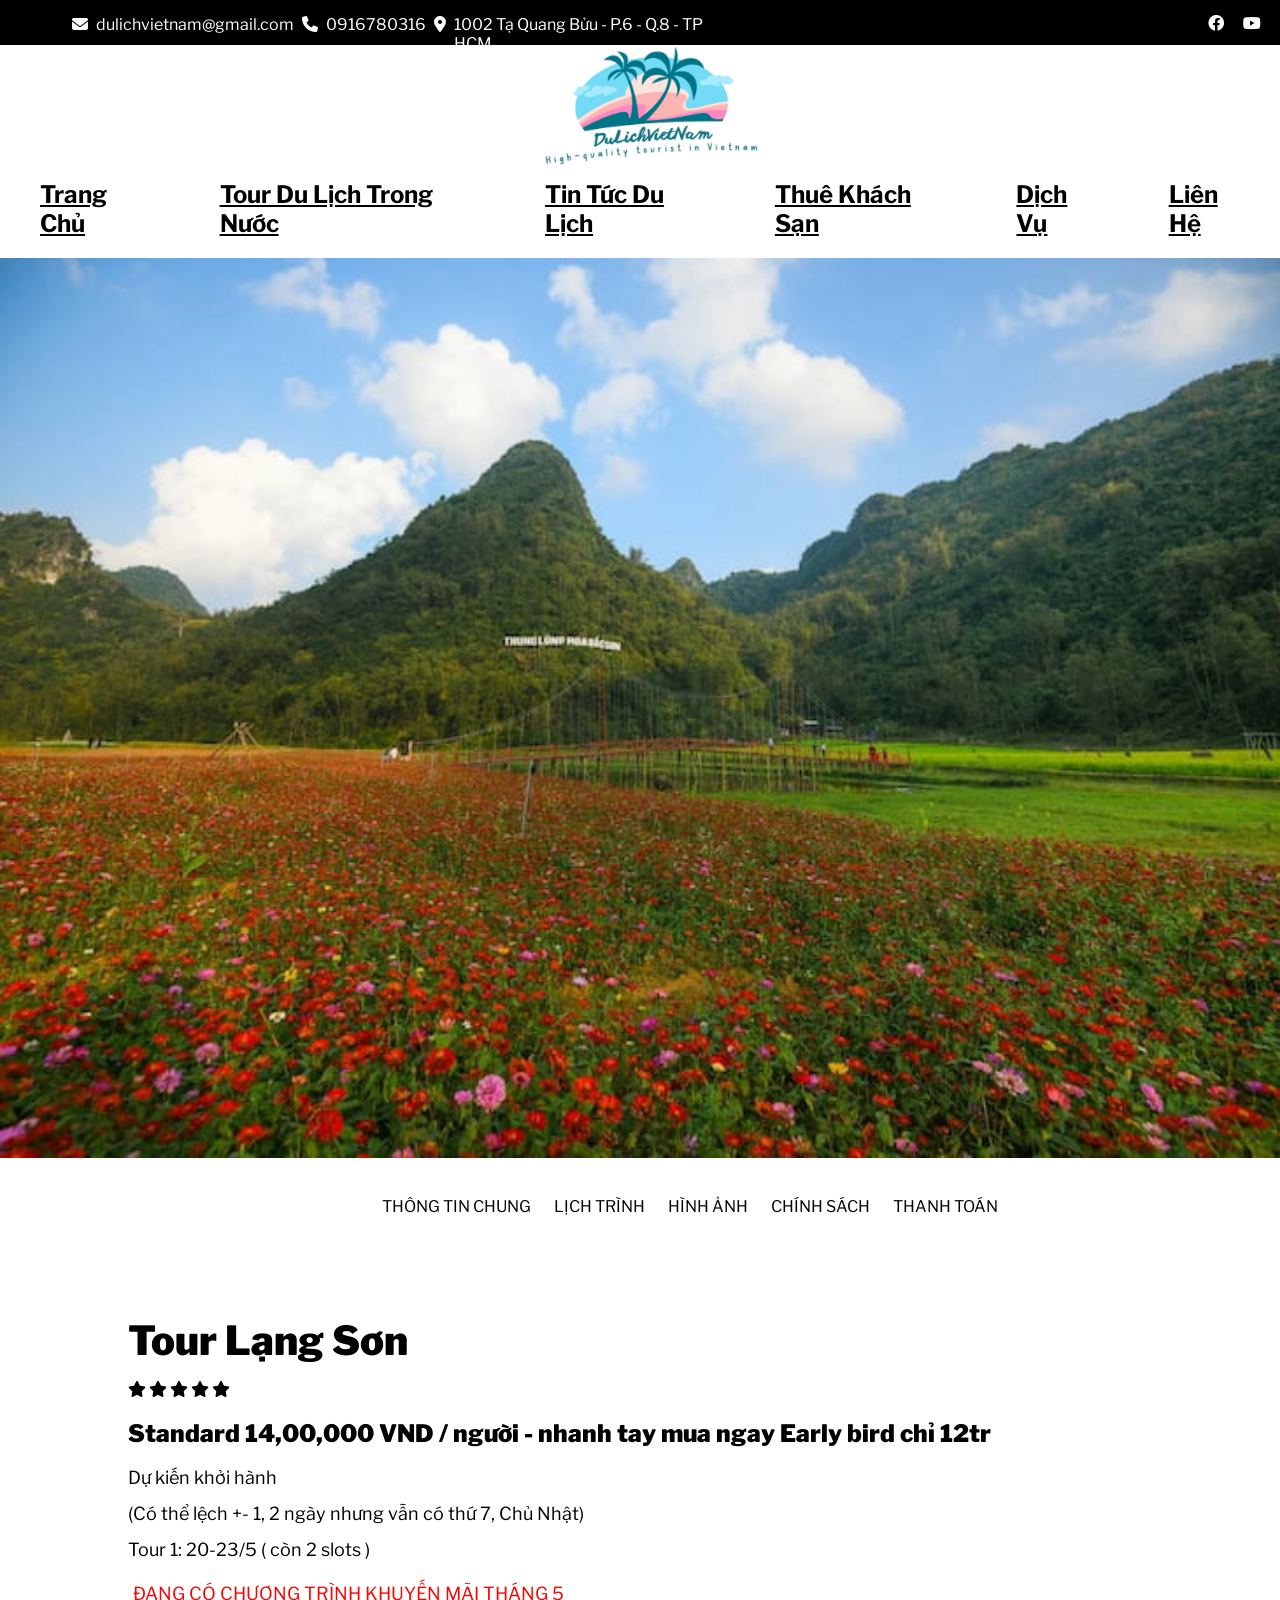
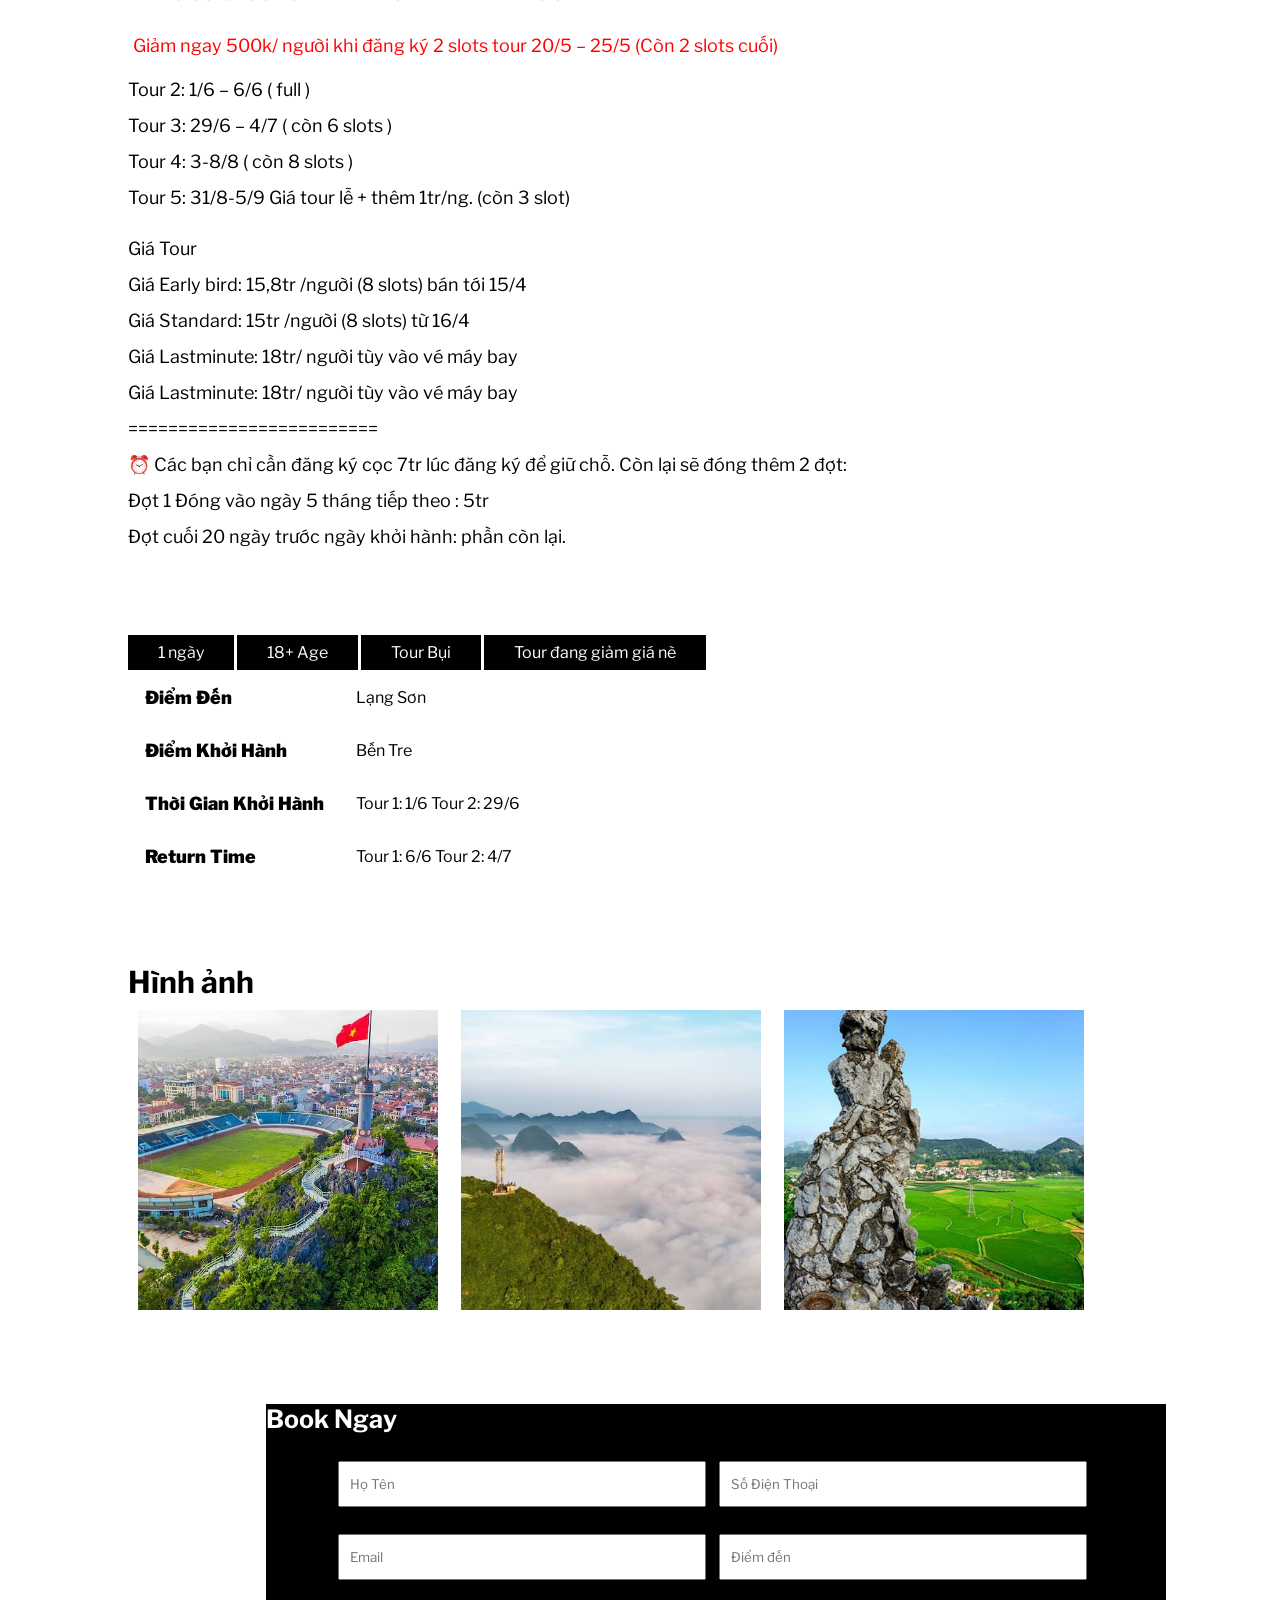
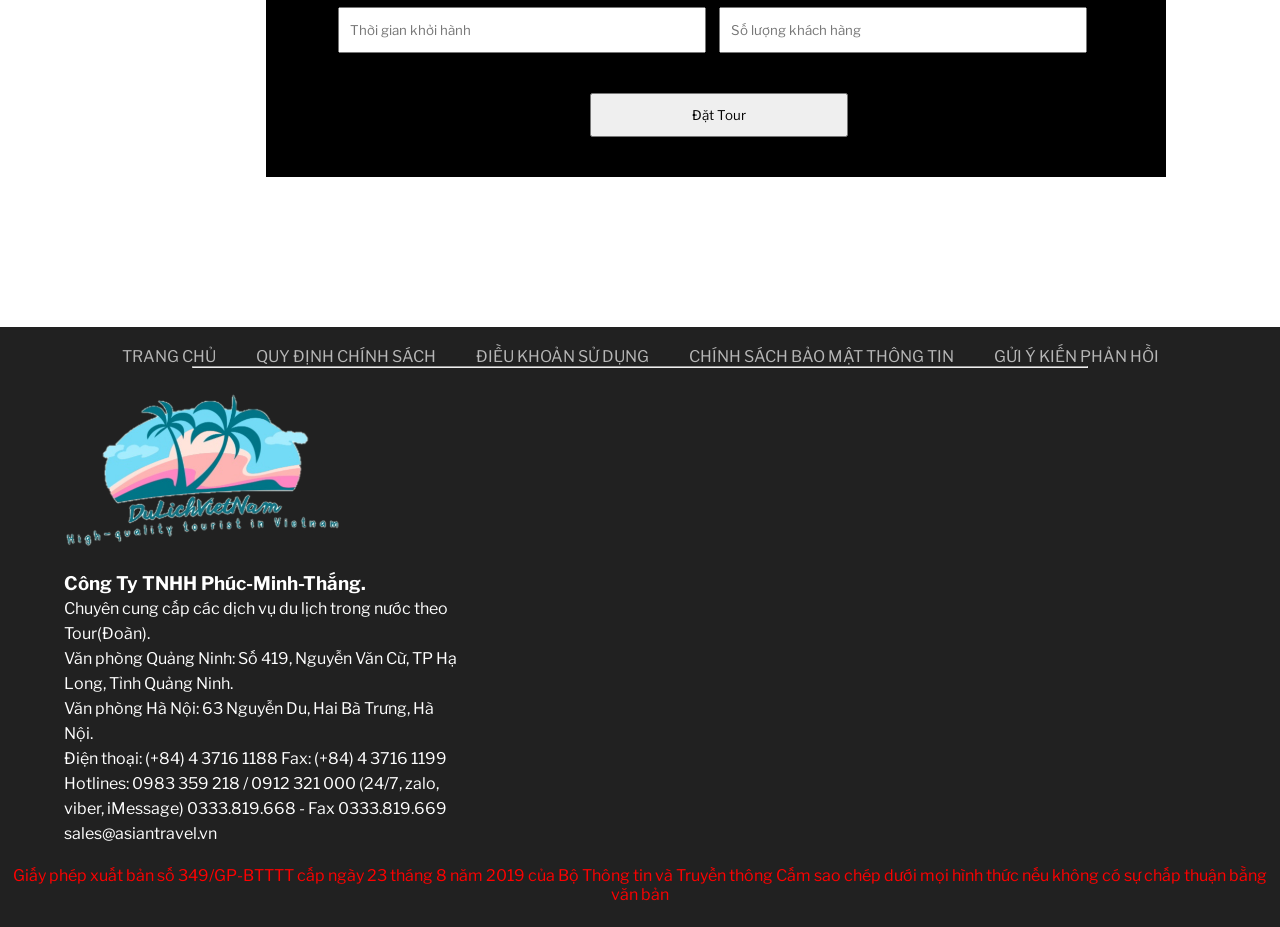
<file: langson.html>
<!DOCTYPE html>
<html lang="en">

<head>
    <meta charset="UTF-8">
    <meta http-equiv="X-UA-Compatible" content="IE=edge">
    <meta name="viewport" content="width=device-width, initial-scale=1.0">
    <title>Document</title>
    <link rel="stylesheet" href="./Project.css">
    <link rel="stylesheet" href="./fonts/fontawesome-free-6.4.0-web/css/all.min.css">
</head>

<body>
    <div id="main">
        <div id="header">
            <div class="header_info">
                <div class="header_info-item">
                    <span>
                        <i class="fa-solid fa-envelope"></i>
                    </span>
                    <p>dulichvietnam@gmail.com</p>
                    <span>
                        <i class="fa-solid fa-phone"></i>
                    </span>
                    <p>0916780316</p>
                    <span>
                        <i class="fa-solid fa-location-dot"></i>
                    </span>
                    <p>1002 Tạ Quang Bửu - P.6 - Q.8 - TP HCM</p>
                    <div class="header_info-contact">
                        <span>
                            <i class="fa-brands fa-facebook"></i>
                        </span>
                        <span>
                            <i class="fa-brands fa-youtube"></i>
                        </span>
                        <span>
                            <i class="fa-brands fa-instagram"></i>
                        </span>
                    </div>
                </div>
            </div>
            <div class="header_nav">
                <div class="header_nav-logo">
                    <a href="">
                        <img src="./img/imgLogo.png" alt="">
                    </a>
                </div>
                <div class="header_nav-menu">
                    <ul class="header_nav-menu-list">
                        <a href="">
                            <li>Trang Chủ</li>
                        </a>
                        <a href="#">
                            <li>Tour Du Lịch Trong Nước
                                <ul class="subnav">
                                    <li>Du lịch Hạ Long</li>
                                    <li>Du lịch Miền Bắc</li>
                                    <li>Du lịch Miền Trung</li>
                                    <li>Du lịch Miền Nam</li>
                                    <li>Tour Ghép khách giá rẻ</li>
                                </ul>
                            </li>
                        </a>
                        <a href="">
                            <li>Tin Tức Du Lịch</li>
                        </a>
                        <a href="#">
                            <li>Thuê Khách Sạn</li>
                        </a>
                        <a href="#">
                            <li>Dịch Vụ</li>
                        </a>
                        <a href="">
                            <li>Liên Hệ</li>
                        </a>
                    </ul>
                </div>
            </div>
        </div>
        <div class="content">
            <div class="content_poster">
                <img src="./img/langson.jpg" alt="">
            </div>
            <div class="content-menu">
                <span onclick="" class="content1 js-content1">THÔNG TIN CHUNG</span>
                <span class="content2 js-content2">LỊCH TRÌNH</span>
                <span class="content3 js-content3">HÌNH ẢNH</span>
                <span class="content4 js-content4">CHÍNH SÁCH</span>
                <span class="content5 js-content5">THANH TOÁN</span>
            </div>
            <div class="content-body">
                <div class="content-body-switch-1 js-content-body-switch-1">
                    <div class="content-main">
                        <h3 class="content-main-heading">Tour Lạng Sơn </h3>
                        <div class="content-main-start">
                            <i class="fa-sharp fa-solid fa-star"></i>
                            <i class="fa-sharp fa-solid fa-star"></i>
                            <i class="fa-sharp fa-solid fa-star"></i>
                            <i class="fa-sharp fa-solid fa-star"></i>
                            <i class="fa-sharp fa-solid fa-star"></i>
                        </div>
                        <h2>Standard 14,00,000 VND / người
                            - nhanh tay mua ngay Early bird chỉ 12tr</h2>
                        <p class="content-main-price-tour">Dự kiến khởi hành</p>
                        <p>(Có thể lệch +- 1, 2 ngày nhưng vẫn có thứ 7, Chủ Nhật)</p>
                        <p>Tour 1: 20-23/5 ( còn 2 slots )</p>
                        <p class="content-tour">ĐANG CÓ CHƯƠNG TRÌNH KHUYẾN MÃI THÁNG 5</p>

                        <p class="content-tour"> Giảm ngay 500k/ người khi đăng ký 2 slots tour
                            20/5 – 25/5 (Còn 2 slots cuối)</p>
                        <p>Tour 2: 1/6 – 6/6 ( full )</p>
                        <p>Tour 3: 29/6 – 4/7 ( còn 6 slots )</p>
                        <p>Tour 4: 3-8/8 ( còn 8 slots )</p>
                        <p> Tour 5: 31/8-5/9 Giá tour lễ + thêm 1tr/ng.
                            (còn 3 slot)</p>
                        <p class="content-tour-1">Giá Tour</p>
                        <p>Giá Early bird: 15,8tr /người (8 slots) bán tới 15/4</p>
                        <p>Giá Standard: 15tr /người (8 slots) từ 16/4</p>
                        <p>Giá Lastminute: 18tr/ người tùy vào vé máy bay</p>
                        <p>Giá Lastminute: 18tr/ người tùy vào vé máy bay</p>
                        <p>=========================</p>
                        <p>⏰ Các bạn chỉ cần đăng ký cọc 7tr lúc đăng ký để giữ chỗ. Còn lại sẽ
                            đóng thêm 2 đợt:</p>

                        <p> Đợt 1 Đóng vào ngày 5 tháng tiếp theo : 5tr</p>
                        <p>Đợt cuối 20 ngày trước ngày khởi hành: phần còn lại.</p>
                    </div>
                    <div class="content-infor">
                        <div class="content-infor-tour">
                            <ul>
                                <li> 1 ngày</li>
                                <li>18+ Age</li>
                                <li><a href="">Tour Bụi</a></li>
                                <li><a href="">Tour đang giảm giá nè</a></li>
                            </ul>
                        </div>
                        <div class="content-infor-tour-address">
                            <table class="content-infor-tour-address-table">
                                <tr>
                                    <td class="heading">Điểm Đến</td>
                                    <td>Lạng Sơn</td>
                                </tr>
                                <tr>
                                    <td class="heading">Điểm Khởi Hành</td>
                                    <td>Bến Tre</td>
                                </tr>
                                <tr>
                                    <td class="heading">Thời Gian Khởi Hành </td>
                                    <td>Tour 1: 1/6 Tour 2: 29/6</td>
                                </tr>
                                <tr>
                                    <td class="heading">Return Time </td>
                                    <td>Tour 1: 6/6 Tour 2: 4/7</td>
                                </tr>
                            </table>
                        </div>
                        <div class="content-infor-tour-img">
                            <h3>Hình ảnh </h3>
                            <img src="./img/langson1.jpg" alt="">
                            <img src="./img/langson2.jpg" alt="">
                            <img src="./img/langson3.jpg" alt="">

                        </div>
                    </div>
                </div>
                <!-- content 2 -->
                <div class="content-body-switch-2 js-content-body-switch-2">
                    <h2>Tour Lạng Sơn</h2>
                    <div class="content-body-switch-2-content-1">
                        <p class=" content-body-switch-2-content-heading-1">1</p>
                        <h3>Ngày &nbsp; 1 &nbsp; Đi lễ Lạng Sơn </h3>
                        <p class="content-body-switch-2-conten-tour-1">
                            + 5h00: Khởi hành từ Hà Nội đi Lạng Sơn, mở đầu hành trình hành hương về miền đất linh thiên này, khi tới thị trấn Mẹt bạn có thể dừng chân nghỉ ngơi và ăn sáng. <br>
                            + 8h00: Dâng hương tại đền Bắc Lệ – nơi thờ một trong ba vị Mẫu – Bà Chúa Thượng Ngàn, bên cạnh dó bạn còn có thể ghé thăm Đền Quan Giám Sát, Đền Chầu 
                            Lục Cung Nương, sau khi tham quan dâng lễ cong ở đây bạn di chuyển tới thị trấn Đồng Đăng. <br>
                            + 11h00: Dừng chân tại Đền Mẫu Đồng Đăng, bạn vào thắp hương, dâng lễ cầu bình an. Sau đó bạn di chuyển tới nhà hàng địa 
                            phương tự chọn và thưởng thức những món ăn đặc sản của vùng núi biên giới Đông Bắc này..<br>
                            + 14h00: Ghé thăm đền Kỳ Cùng – nơi thờ quan Tuần Tranh.<br>
                             + 15h00: Di chuyển tới chùa Tam Thanh.<br>
                             + 16h00: Dừng chân tại chợ Đông Kinh mua sắm đặc sản Lạng Sơn về làm quà.<br>
                             + 17h00: Di chuyển về Hà Nội<br>
                             + 20h30: Có mặt tại Hà Nội, kết thúc tour du lịch ghé thăm những điểm đi lễ ở Lạng Sơn.<br>
                             

                        </p>
                    </div>
                    
                </div>
                <!-- content 3 -->
                <div class="content-body-switch-3 js-content-body-switch-3">
                    <h2 class=" content-body-switch-3-heading">Tour Lạng Sơn</h2>
                    <div class="content-body-switch-3-img-list">
                        <img src="./img/langson4.jpg" class="content-body-switch-3-img-list-1 ">

                        <img src="./img/langson5.jpg" class="content-body-switch-3-img-list-2 ">
                        <img src="./img/langson6.jpg" class="content-body-switch-3-img-list-3 ">
                        <img src="./img/langson7.jpg" class="content-body-switch-3-img-list-4 ">
                        <img src="./img/langson8.jpg" class="content-body-switch-3-img-list-5 ">
                        <img src="./img/langson9.jpg" class="content-body-switch-3-img-list-6 ">
                        <img src="./img/langson10.jpg" class="content-body-switch-3-img-list-7 ">
                        <img src="./img/langson11.jpg" class="content-body-switch-3-img-list-8 ">
                        <img src="./img/langson12.jpg" class="content-body-switch-3-img-list-9 ">
                        <img src="./img/langson13.jpg" class="content-body-switch-3-img-list-10 ">
                  


                    </div>
                </div>
                <!-- content 4 -->
                <div class="content-body-switch-4 js-content-body-switch-4">
                    <span class="content-body-switch-4-heading"> <i class="fa-solid fa-umbrella"></i> GIÁ TOUR BAO GỒM
                    </span>
                    <p class="content-body-switch-4-price-tour-1">
                        <span>
                            + Hành lý xách tay 7kgs theo hãng
                        </span>
                        <br>

                        <span>
                            + Phí môi trường tại sân bay.
                        </span>
                        <br>

                        <span>
                            + Tất cả chi phí đi lại
                        </span>
                        <br>

                        <span>
                            + Free 1 bữa trưa + ăn sáng
                        </span>
                        <br>

                        <span>
                            + Chi phí ở khách sạn / 2 đêm.
                        </span>
                        <br>

                    </p>
                    <P>&nbsp;</P>
                    <P>&nbsp;</P>
                    <p class="content-body-switch-4-distance">
                        <span> ****************************</span>
                    </p>
                    <p> <span class="content-body-switch-4-heading"><i class="fa-solid fa-umbrella"></i> GIÁ TOUR BAO
                            KHÔNG GỒM </i></span></p>

                    <p class="content-body-switch-4-price-tour-2">
                        <span> + Mua thêm số Kg hành lí nếu bạn cần.</span>
                        <br>

                        <span>+ Phí bảo hiểm . (Bắt buộc, bạn có thể tự mua, hoặc nhờ Cheap mua ~ 250k/người)</span>

                        <br>

                        <span>+ Chi phí ăn uống tực túc ngoài các bữa free trên. (Chỉ tầm 100k/buổi)</span>

                        <br>

                        <span>***********************************************************</span>

                        <br>
                    </p>
                    <span class="content-body-switch-4-cancel-heading"><strong>ĐIỀU KIỆN HỦY TOUR</strong></span>
                    <p class="content-body-switch-4-cancel-content">
                        <span>
                            -Nếu hủy tour sau khi đóng tiền cọc: mất 100% tiền cọc
                        </span>
                        <br>

                        <span>
                            -Hủy tour 21-45 ngày trước ngày khởi hành, mất 60% tiền tour
                        </span>
                        <br>

                        <span>
                            -Hủy tour 11-20 ngày trước ngày khởi hành, mất 80% tiền tour
                        </span>
                        <br>

                        <span>
                            -Hủy tour 10 ngày trước ngày khởi hành, mất 100% tiền tour
                        </span>
                        <br>

                        <span>
                            *15 ngày trước ngày khởi hành là hạn chót đóng đủ toàn bộ tiền tour, sau ngày này, nếu chưa
                            đóng đủ tiền tour thì Cheap xem như bạn không muốn tham gia tour nữa, và Cheap sẽ có quyền
                            hủy đăng kí tour của bạn mà
                            không cần thông báo trước, và sẽ không hoàn lại tất cả tiền đã đóng trước đó.
                        </span>
                        <br>
                        <span>
                            - Nếu có yếu tố bất khả kháng như thời tiết (mưa, bão, thuỷ triều....), thiên tai, bệnh
                            dịch, chiến tranh, chính sách nhà nước, thông báo của hãng bay, hãng tàu, hãng xe... dẫn đến
                            việc: Huỷ chuyến bay, tàu, xe, khách hàng sẽ bị mất tiền vé máy bay, vé xe, vé tàu. Dời,
                            đổi, chậm so với lịch trình đã thông báo thì Cheap có quyền
                            thay đổi hợp lý nhất trong khả năng của mình.
                        </span>
                        <br>

                    </p>
                    <span class="content-body-switch-4-note-heading"><strong>LƯU Ý</strong></span>
                    <p class="content-body-switch-4-note-content">
                        <span>-Passport còn 2 trang trắng, và còn hạn ít nhất 6 tháng (tour nội địa không cần
                            Passport).</span>
                        <br>

                        <span>-Thành viên đi trên 18 tuổi, ko nhận người lớn từ 43 tuổi + trẻ em dưới 14 tuổi*** Nếu là
                            Việt Kiều, người nước ngoài, phải có VISA tái nhập Việt Nam/ miễn thị thực theo quy định nhà
                            nước. Quý khách tự đảm bảo mang đủ các giấy
                            tờ pháp lý cần thiết, và còn hiệu lực trong suốt hành trình.</span>
                        <br>

                        <span>-Cheap không chịu trách nhiệm và không hoàn tiền tour nếu quý khách bị từ chối xuất nhập
                            cảnh vì bất cứ lí do gì.</span>
                        <br>


                        <span>-Đóng tiền các đợt tiếp theo đúng thời hạn theo lịch thanh toán đã báo trong phần giới
                            thiệu tour (Cheap sẽ không nhắc lại).
                            Nếu có lí do cần thanh toán trễ hạn thì cần báo trước và có sự đồng ý của Cheap.</span>
                        <br>

                        <span>-Đây là chương trình thuần du lịch, không được phép tách đoàn dưới mọi hình thức. Nếu
                            không cá nhân sẽ phải tự
                            chịu trách nhiệm cho mọi tình huống phát sinh.</span>
                        <br>
                        <span>-Đây là dạng tour Bụi, là hình thức tour tập hợp lại thành một nhóm để cùng thực hiện một
                            chuyến du lịch phượt theo một cách gần gũi với văn hóa địa phương nhất. Có thể trải nghiệm
                            di chuyển bằng 1 số phương t
                            iện công cộng. Xem nhau như bạn bè, cùng nhau trải nghiệm, chia sẻ, chi phí rẻ</span>
                        <br>
                    </p>
                    <img src="./img/vli.jpg" class="content-body-switch-4-img">
                </div>
                <!-- content 5 -->
                <div class="content-body-switch-5 js-content-body-switch-5">
                    <p class="content-body-switch-5-heading">
                        <span>
                            PHƯƠNG THỨC THANH TOÁN
                        </span>
                    </p>
                    <p>&nbsp;</p>
                    <p class="content-body-switch-5-pay-1">
                        <span>
                            <i class="fa-solid fa-motorcycle"></i>
                            <strong>
                                Thanh toán tiền mặt / quẹt thẻ
                            </strong>
                            (hỗ trợ trả góp 0% lãi suất, phí chuyển đổi trả góp tuỳ theo loại thẻ của bạn. Cheap miễn
                            phí cà thẻ) tại VP Cheapticket: Số 1002 Tạ Quang Bửu, P6, Q8 gặp Mr. Khoa . Hotline 093 889
                            3809 </span>
                    </p>
                    <p class="content-body-switch-5-pay-1">
                        <span>
                            <i class="fa-solid fa-money-bill"></i> <strong> Chuyển khoản qua ngân hàng</strong> (Cứ
                            inbox ad để biết số tài khoản nha) với nội dung “Tour bụi X - tên bạn - số phone"
                        </span>
                    </p>
                    <p>&nbsp;</p>
                    <p>&nbsp;</p>
                    <p>&nbsp;</p>
                    <p class="content-body-switch-5-pay-distance">
                        <span>
                            *******************************
                        </span>
                    </p>
                    <p class="content-body-switch-5-pay-contact">
                        <span class="content-body-switch-5-pay-contact-heading"><i
                                class="fa-solid fa-phone"></i><strong> Mọi thông tin thắc mắc bạn có thể liên hệ:

                            </strong></span>
                        <br>
                    <p class="content-body-switch-5-pay-contact-content">
                        <span>
                            -Hotline Cheap: 093 889 3809 (Zalo/Viber/Telegram)
                        </span>
                        <br>
                        <span>
                            -Mr.Khoa: 093 568 5838
                        </span>
                        <br>
                        <span>
                            -Inbox fanpage: https://www.facebook.com/cheapticketsvn/(tour Bụi ko phải vé máy bay đoàn,
                            nên các bạn lưu ý, đăng ký càng sớm càng rẻ)
                        </span>
                        <br>
                        <span>
                            *** Hotline : 093 8893809. Nếu không liên lạc được vui lòng call khẩn cấp FACETIME/ZALO số :
                            0935685838***
                        </span>
                    </p>
                    </p>
                </div>
                <div class="bookTicket">
                    <div class="content-body-switch-2-text">
                        <h4 class="content-body-switch-2-text-heading">Book Ngay</h4>
                        <form>
                            <div class="content-body-switch-2-text-content">
                                <input type="text" placeholder="Họ Tên" name="hoten">
                                <input type="phone" placeholder="Số Điện Thoại" name="sodienthoai">
                            </div>
                            <div class="content-body-switch-2-text-content">
                                <input type="email" placeholder="Email" name="email">


                                <input type="text" placeholder="Điểm đến" name="diemden">
                            </div>
                            <div class="content-body-switch-2-text-content">
                                <input type="text" placeholder="Thời gian khởi hành" name="thoigiankhoihanh">
                                <input type="number" min="1" max="20" placeholder="Số lượng khách hàng"
                                    name="soluongkhachhang">
                            </div>
                            <input class="btnBook" type="submit" value="Đặt Tour">
                        </form>
                    </div>
                </div>
            </div>

        </div>

    </div>

    <div class="">

    </div>
    <div class="footer">
        <div class="footer_policy">
            <ul>
                <a href="">
                    <li>TRANG CHỦ</li>
                </a>
                <a href="">
                    <li>QUY ĐỊNH CHÍNH SÁCH</li>
                </a>
                <a href="">
                    <li>ĐIỀU KHOẢN SỬ DỤNG</li>
                </a>
                <a href="">
                    <li>CHÍNH SÁCH BẢO MẬT THÔNG TIN</li>
                </a>
                <a href="">
                    <li>GỬI Ý KIẾN PHẢN HỒI</li>
                </a>
            </ul>
            <hr width="70%">
        </div>
        <div class="footer_about">
            <div class="footer_about-logo">
                <img src="./img/imgLogo.png" alt="">
            </div>
            <div class="footer_about-text">
                <h3>Công Ty TNHH Phúc-Minh-Thắng.</h3>
                <p>Chuyên cung cấp các dịch vụ du lịch trong nước theo Tour(Đoàn).</p>
                <p>
                    Văn phòng Quảng Ninh: Số 419, Nguyễn Văn Cừ, TP Hạ Long, Tỉnh Quảng Ninh.
                    <br> Văn phòng Hà Nội: 63 Nguyễn Du, Hai Bà Trưng, Hà Nội.
                    <br> Điện thoại: (+84) 4 3716 1188 Fax: (+84) 4 3716 1199
                    <br> Hotlines: 0983 359 218 / 0912 321 000 (24/7, zalo, viber, iMessage)
                    0333.819.668 - Fax 0333.819.669
                    <br> sales@asiantravel.vn
                </p>
            </div>
            <div class="footer_about-policy">
                <p>Giấy phép xuất bản số 349/GP-BTTTT cấp ngày 23 tháng 8 năm 2019 của Bộ Thông tin và Truyền thông
                    Cấm sao chép dưới mọi hình thức nếu không có sự chấp thuận bằng văn bản</p>
            </div>
        </div>
    </div>
    </div>
    <script src="./mainContent.js"></script>
</body>

</html>
</file>
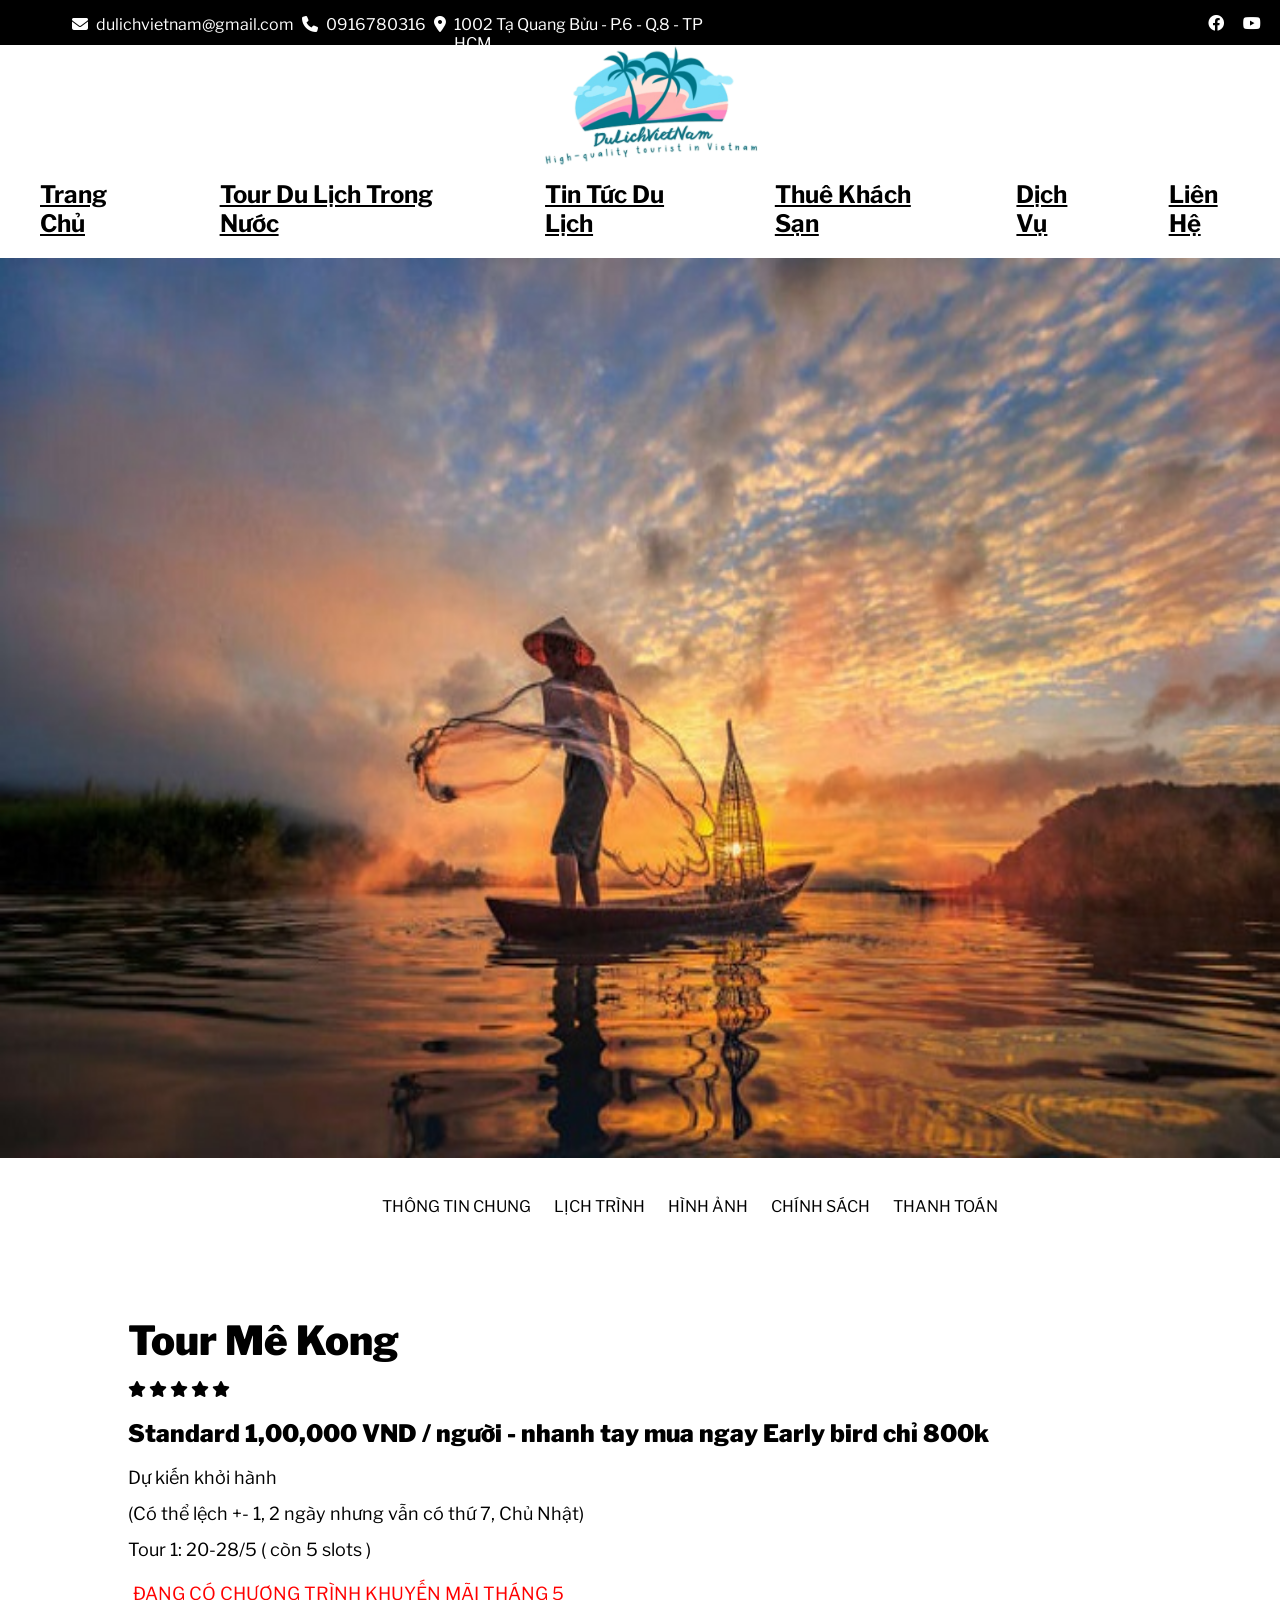
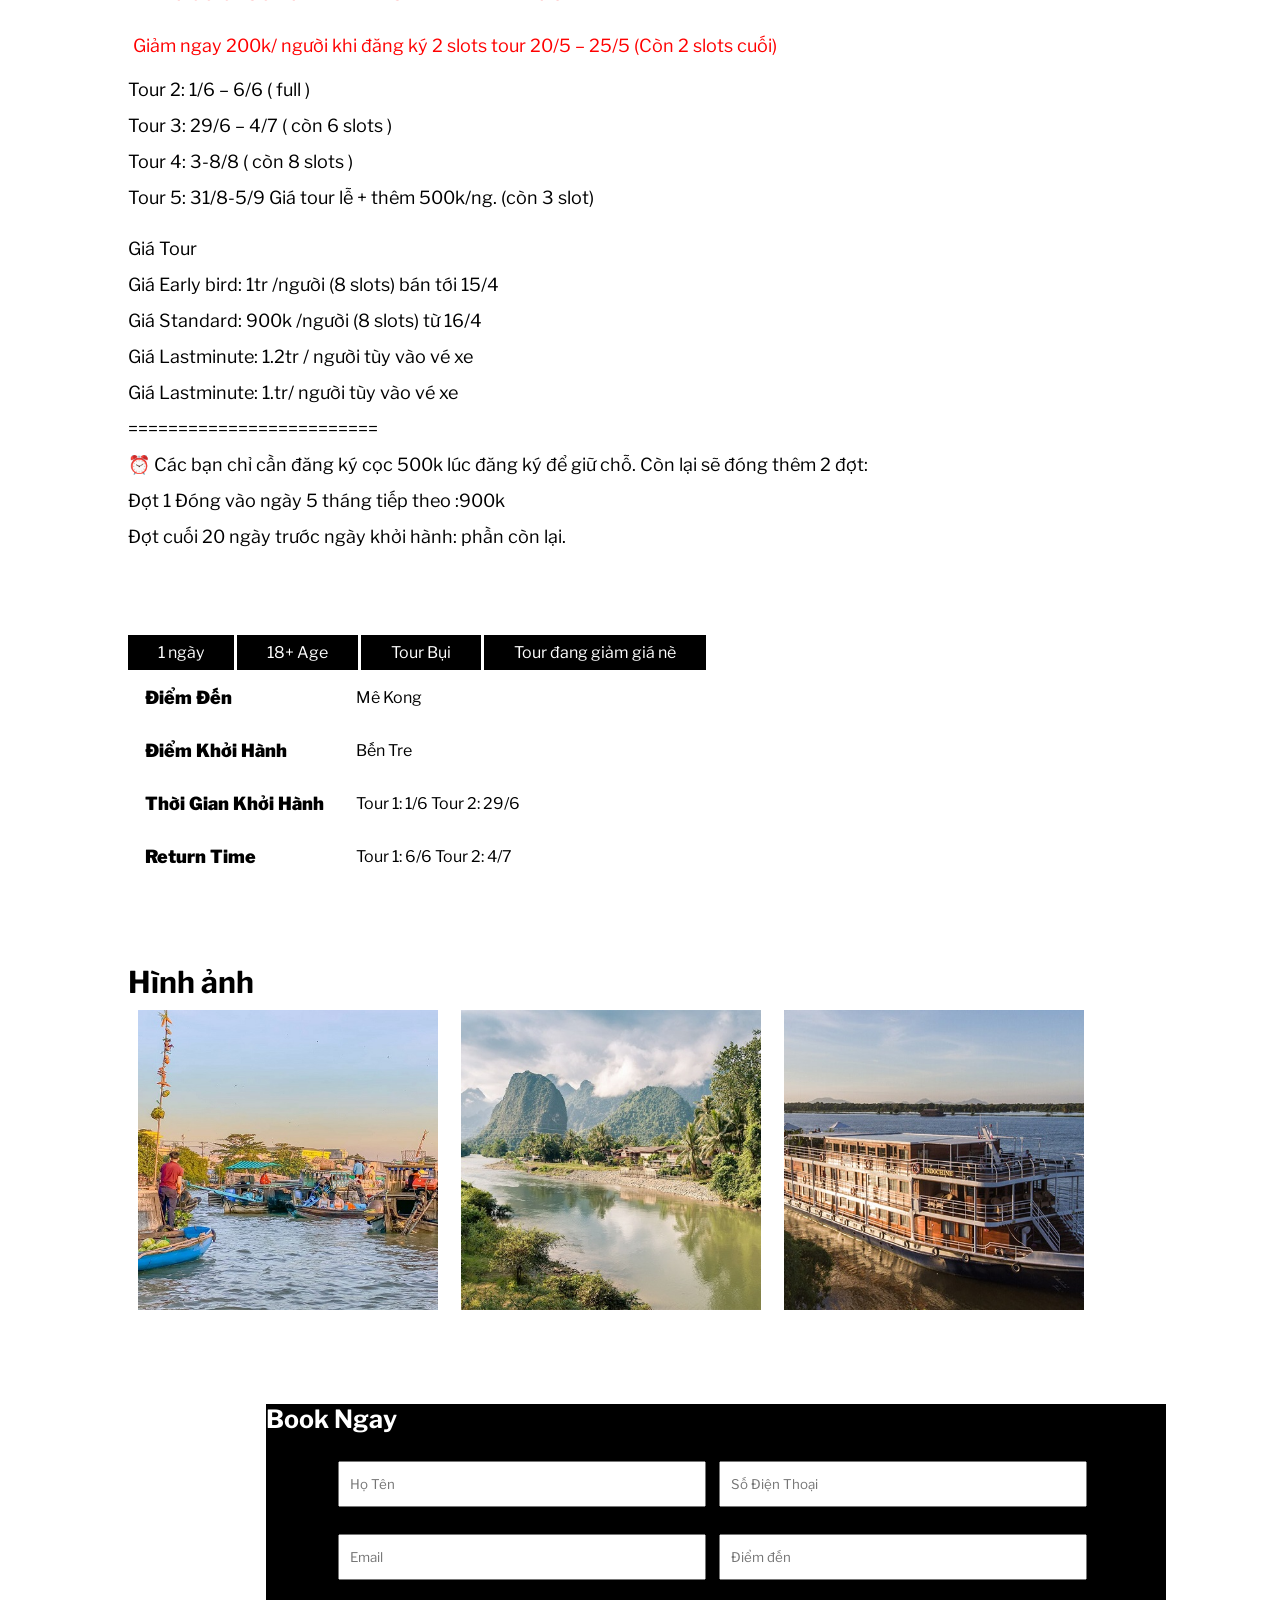
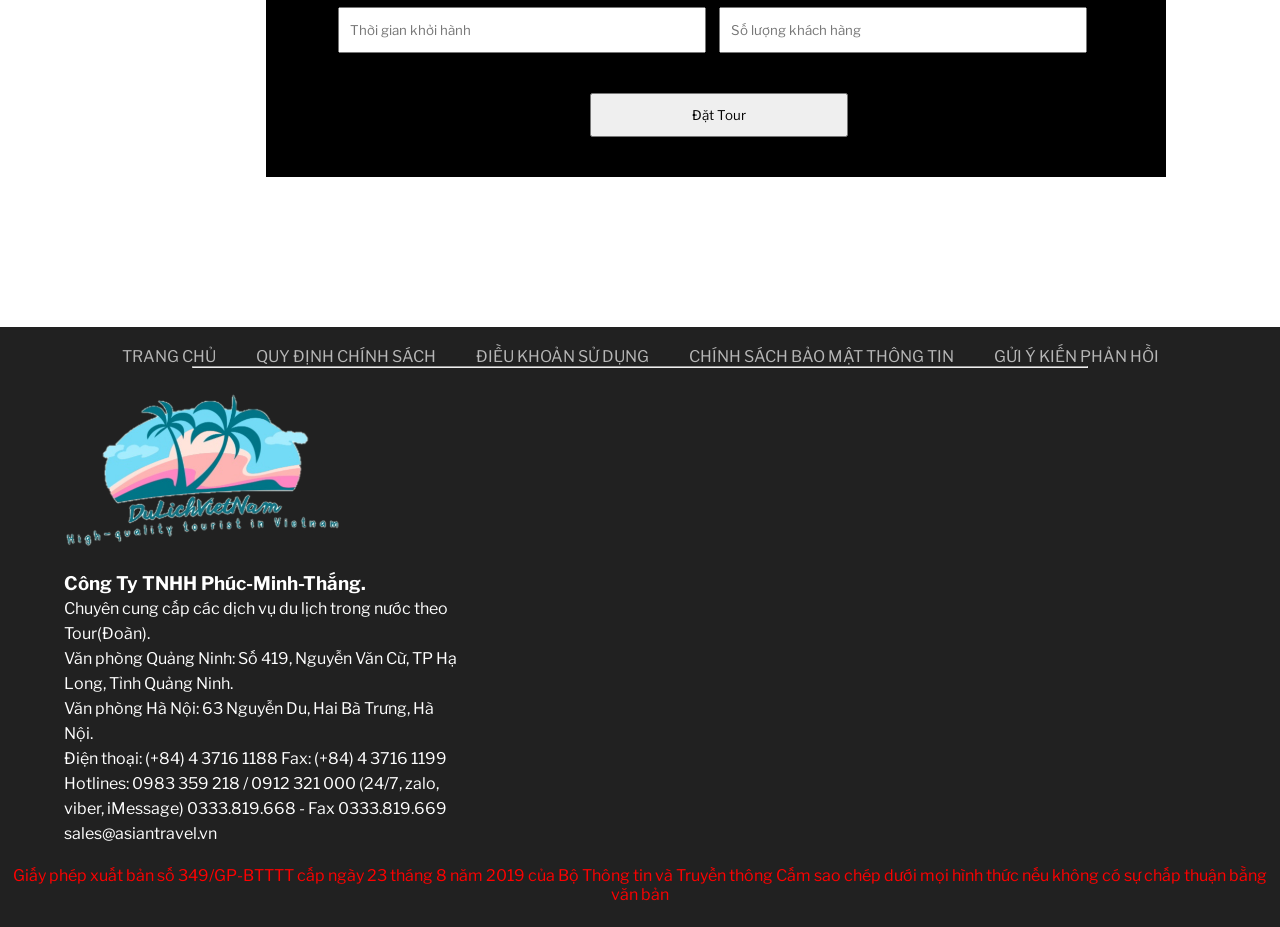
<file: mekong.html>
<!DOCTYPE html>
<html lang="en">

<head>
    <meta charset="UTF-8">
    <meta http-equiv="X-UA-Compatible" content="IE=edge">
    <meta name="viewport" content="width=device-width, initial-scale=1.0">
    <title>Document</title>
    <link rel="stylesheet" href="./Project.css">
    <link rel="stylesheet" href="./fonts/fontawesome-free-6.4.0-web/css/all.min.css">
</head>

<body>
    <div id="main">
        <div id="header">
            <div class="header_info">
                <div class="header_info-item">
                    <span>
                        <i class="fa-solid fa-envelope"></i>
                    </span>
                    <p>dulichvietnam@gmail.com</p>
                    <span>
                        <i class="fa-solid fa-phone"></i>
                    </span>
                    <p>0916780316</p>
                    <span>
                        <i class="fa-solid fa-location-dot"></i>
                    </span>
                    <p>1002 Tạ Quang Bửu - P.6 - Q.8 - TP HCM</p>
                    <div class="header_info-contact">
                        <span>
                            <i class="fa-brands fa-facebook"></i>
                        </span>
                        <span>
                            <i class="fa-brands fa-youtube"></i>
                        </span>
                        <span>
                            <i class="fa-brands fa-instagram"></i>
                        </span>
                    </div>
                </div>
            </div>
            <div class="header_nav">
                <div class="header_nav-logo">
                    <a href="">
                        <img src="./img/imgLogo.png" alt="">
                    </a>
                </div>
                <div class="header_nav-menu">
                    <ul class="header_nav-menu-list">
                        <a href="">
                            <li>Trang Chủ</li>
                        </a>
                        <a href="#">
                            <li>Tour Du Lịch Trong Nước
                                <ul class="subnav">
                                    <li>Du lịch Hạ Long</li>
                                    <li>Du lịch Miền Bắc</li>
                                    <li>Du lịch Miền Trung</li>
                                    <li>Du lịch Miền Nam</li>
                                    <li>Tour Ghép khách giá rẻ</li>
                                </ul>
                            </li>
                        </a>
                        <a href="">
                            <li>Tin Tức Du Lịch</li>
                        </a>
                        <a href="#">
                            <li>Thuê Khách Sạn</li>
                        </a>
                        <a href="#">
                            <li>Dịch Vụ</li>
                        </a>
                        <a href="">
                            <li>Liên Hệ</li>
                        </a>
                    </ul>
                </div>
            </div>
        </div>
        <div class="content">
            <div class="content_poster">
                <img src="./img/mekong.jpg" alt="">
            </div>
            <div class="content-menu">
                <span onclick="" class="content1 js-content1">THÔNG TIN CHUNG</span>
                <span class="content2 js-content2">LỊCH TRÌNH</span>
                <span class="content3 js-content3">HÌNH ẢNH</span>
                <span class="content4 js-content4">CHÍNH SÁCH</span>
                <span class="content5 js-content5">THANH TOÁN</span>
            </div>
            <div class="content-body">
                <div class="content-body-switch-1 js-content-body-switch-1">
                    <div class="content-main">
                        <h3 class="content-main-heading">Tour Mê Kong </h3>
                        <div class="content-main-start">
                            <i class="fa-sharp fa-solid fa-star"></i>
                            <i class="fa-sharp fa-solid fa-star"></i>
                            <i class="fa-sharp fa-solid fa-star"></i>
                            <i class="fa-sharp fa-solid fa-star"></i>
                            <i class="fa-sharp fa-solid fa-star"></i>
                        </div>
                        <h2>Standard 1,00,000 VND / người
                            - nhanh tay mua ngay Early bird chỉ 800k</h2>
                        <p class="content-main-price-tour">Dự kiến khởi hành</p>
                        <p>(Có thể lệch +- 1, 2 ngày nhưng vẫn có thứ 7, Chủ Nhật)</p>
                        <p>Tour 1: 20-28/5 ( còn 5 slots )</p>
                        <p class="content-tour">ĐANG CÓ CHƯƠNG TRÌNH KHUYẾN MÃI THÁNG 5</p>

                        <p class="content-tour"> Giảm ngay 200k/ người khi đăng ký 2 slots tour
                            20/5 – 25/5 (Còn 2 slots cuối)</p>
                        <p>Tour 2: 1/6 – 6/6 ( full )</p>
                        <p>Tour 3: 29/6 – 4/7 ( còn 6 slots )</p>
                        <p>Tour 4: 3-8/8 ( còn 8 slots )</p>
                        <p> Tour 5: 31/8-5/9 Giá tour lễ + thêm 500k/ng.
                            (còn 3 slot)</p>
                        <p class="content-tour-1">Giá Tour</p>
                        <p>Giá Early bird: 1tr /người (8 slots) bán tới 15/4</p>
                        <p>Giá Standard: 900k /người (8 slots) từ 16/4</p>
                        <p>Giá Lastminute: 1.2tr / người tùy vào vé xe</p>
                        <p>Giá Lastminute: 1.tr/ người tùy vào vé xe</p>
                        <p>=========================</p>
                        <p>⏰ Các bạn chỉ cần đăng ký cọc 500k lúc đăng ký để giữ chỗ. Còn lại sẽ
                            đóng thêm 2 đợt:</p>

                        <p> Đợt 1 Đóng vào ngày 5 tháng tiếp theo :900k</p>
                        <p>Đợt cuối 20 ngày trước ngày khởi hành: phần còn lại.</p>
                    </div>
                    <div class="content-infor">
                        <div class="content-infor-tour">
                            <ul>
                                <li> 1 ngày </li>
                                <li>18+ Age</li>
                                <li><a href="">Tour Bụi</a></li>
                                <li><a href="">Tour đang giảm giá nè</a></li>
                            </ul>
                        </div>
                        <div class="content-infor-tour-address">
                            <table class="content-infor-tour-address-table">
                                <tr>
                                    <td class="heading">Điểm Đến</td>
                                    <td>Mê Kong</td>
                                </tr>
                                <tr>
                                    <td class="heading">Điểm Khởi Hành</td>
                                    <td>Bến Tre</td>
                                </tr>
                                <tr>
                                    <td class="heading">Thời Gian Khởi Hành </td>
                                    <td>Tour 1: 1/6 Tour 2: 29/6</td>
                                </tr>
                                <tr>
                                    <td class="heading">Return Time </td>
                                    <td>Tour 1: 6/6 Tour 2: 4/7</td>
                                </tr>
                            </table>
                        </div>
                        <div class="content-infor-tour-img">
                            <h3>Hình ảnh </h3>
                            <img src="./img/mekong1.jpg" alt="">
                            <img src="./img/mekong2.jpg" alt="">
                            <img src="./img/mekong3.jpg" alt="">

                        </div>
                    </div>
                </div>
                <!-- content 2 -->
                <div class="content-body-switch-2 js-content-body-switch-2">
                    <h2>Tour Mê Kong</h2>
                    <div class="content-body-switch-2-content-1">
                        <p class=" content-body-switch-2-content-heading-1">1</p>
                        <h3>Ngày &nbsp; 1 &nbsp; Tham quan Mê Kong </h3>
                        <p class="content-body-switch-2-conten-tour-1">
                           + 07:45 Quý khách tập trung ở trung tâm thành phố Hồ Chí Minh. Xe và hướng dẫn viên của Galatravel
                             sẽ đến đón và đưa quý khách xuất phát đi Mỹ Tho, bắt đầu tour du lịch Mekong 1 ngày. <br>
                            + 08:30 Trên đường tới Mỹ Tho, xe sẽ ghé trạm dừng chân Mê Kông Rest Stop, du khách nghỉ ngơi và chụp hình với những cảnh đẹp ở đây. <br>
                            + 09:30 Du khách tới thăm chùa Vĩnh Tràng. Đây là ngôi chùa cổ nhất ở Nam Bộ và là ngôi chùa có kiến trúc đặc biệt nhất vùng châu thổ sông MêKông.<br>
                            + 10:00 Đoàn tiếp tục khởi hành tiếp tục đến Mỹ Tho. Xe đưa đoàn ra bến thuyền và đi thuyền dọc theo sông Tiền, nhìn ngắm cảnh vật hai bên bờ sông, đi qua bốn cù lao Long, Lân, Quy, Phụng và ngắm nhìn cầu Rạch Miễu. tới cù lao Thới Sơn hay còn gọi là cồn Lân. Hướng dẫn viên đưa du khách tản bộ tham quan nhà dân và vườn cây ăn trái,
                             thưởng thức các loại trái cây theo mùa và nghe đàn ca tài tử Nam Bộ.<br>
                             + 11:30 Xuồng chèo sẽ đưa du khách len lỏi vào các rạch nhỏ ngắm nhìn 2 hàng dừa nước thiên nhiên, một loại cây đặc trưng nơi đây. Du khách tới cù lao Phụng thăm
                              di tích ông Đạo Dừa, trại nuôi cá sấu và câu cá sấu.<br>
                              + 12:00 Du khách dùng bữa trưa tại nhà hàng. Khách có thể chọn cho mình các món ăn theo khẩu vị như cơm sườn, cơm tấm… và có thể gọi đặc sản cá Tai Tượng chiên giòn thơm ngon.  <br>
                        + 14:00 Sau bữa trưa, đoàn trở ra
                         thuyền lớn, thuyền chạy xuôi theo dòng Sông Tiền đưa đoàn đến tỉnh Bến Tre. Tại đây, du khách sẽ được tham quan lò làm kẹo dừa, có thể tự tay trải nghiệm cách làm kẹo dừa.
                        <br>
                        + 16:00 Du khách có thể thuê xe đạp và tự mình đạp xe trên các con đường nhỏ để tận hưởng cảm giác trong lành và ngắm nhìn cuộc sống của người dân nơi đây.<br>
                        + 17:00 Xe khởi hành đưa đoàn về lại Thành phố Hồ Chí Minh. Kết thúc Tour du lịch Mekong 1 ngày. Chào tạm biệt và hẹn gặp lại quý khách.<br>
                        </p>
                    </div>
                    
                 
                </div>
                <!-- content 3 -->
                <div class="content-body-switch-3 js-content-body-switch-3">
                    <h2 class=" content-body-switch-3-heading">Tour Mê Kong</h2>
                    <div class="content-body-switch-3-img-list">
                     

                        <img src="./img/mekong4.jpg" class="content-body-switch-3-img-list-2 ">
                        <img src="./img/mekong5.jpg" class="content-body-switch-3-img-list-3 ">
                        <img src="./img/mekong6.jpg" class="content-body-switch-3-img-list-4 ">
                        <img src="./img/mekong7.jpg" class="content-body-switch-3-img-list-5 ">
                        <img src="./img/mekong8.jpg" class="content-body-switch-3-img-list-6 ">
                        <img src="./img/mekong9.jpg" class="content-body-switch-3-img-list-7 ">
                        <img src="./img/mekong10.jpg" class="content-body-switch-3-img-list-7 ">
                        <img src="./img/mekong11.jpg" class="content-body-switch-3-img-list-7 ">
                        <img src="./img/mekong12.jpg" class="content-body-switch-3-img-list-7 ">
                        <img src="./img/mekong13.jpg" class="content-body-switch-3-img-list-7 ">


                    </div>
                </div>
                <!-- content 4 -->
                <div class="content-body-switch-4 js-content-body-switch-4">
                    <span class="content-body-switch-4-heading"> <i class="fa-solid fa-umbrella"></i> GIÁ TOUR BAO GỒM
                    </span>
                    <p class="content-body-switch-4-price-tour-1">
                        <span>
                            + Hành lý xách tay 7kgs theo hãng
                        </span>
                        <br>

                        <span>
                            + Phí môi trường tại sân bay.
                        </span>
                        <br>

                        <span>
                            + Tất cả chi phí đi lại
                        </span>
                        <br>

                        <span>
                            + Free 1 bữa trưa + ăn sáng
                        </span>
                        <br>

                        <span>
                            + Chi phí ở khách sạn / 2 đêm.
                        </span>
                        <br>

                    </p>
                    <P>&nbsp;</P>
                    <P>&nbsp;</P>
                    <p class="content-body-switch-4-distance">
                        <span> ****************************</span>
                    </p>
                    <p> <span class="content-body-switch-4-heading"><i class="fa-solid fa-umbrella"></i> GIÁ TOUR BAO
                            KHÔNG GỒM </i></span></p>

                    <p class="content-body-switch-4-price-tour-2">
                        <span> + Mua thêm số Kg hành lí nếu bạn cần.</span>
                        <br>

                        <span>+ Phí bảo hiểm . (Bắt buộc, bạn có thể tự mua, hoặc nhờ Cheap mua ~ 250k/người)</span>

                        <br>

                        <span>+ Chi phí ăn uống tực túc ngoài các bữa free trên. (Chỉ tầm 100k/buổi)</span>

                        <br>

                        <span>***********************************************************</span>

                        <br>
                    </p>
                    <span class="content-body-switch-4-cancel-heading"><strong>ĐIỀU KIỆN HỦY TOUR</strong></span>
                    <p class="content-body-switch-4-cancel-content">
                        <span>
                            -Nếu hủy tour sau khi đóng tiền cọc: mất 100% tiền cọc
                        </span>
                        <br>

                        <span>
                            -Hủy tour 21-45 ngày trước ngày khởi hành, mất 60% tiền tour
                        </span>
                        <br>

                        <span>
                            -Hủy tour 11-20 ngày trước ngày khởi hành, mất 80% tiền tour
                        </span>
                        <br>

                        <span>
                            -Hủy tour 10 ngày trước ngày khởi hành, mất 100% tiền tour
                        </span>
                        <br>

                        <span>
                            *15 ngày trước ngày khởi hành là hạn chót đóng đủ toàn bộ tiền tour, sau ngày này, nếu chưa
                            đóng đủ tiền tour thì Cheap xem như bạn không muốn tham gia tour nữa, và Cheap sẽ có quyền
                            hủy đăng kí tour của bạn mà
                            không cần thông báo trước, và sẽ không hoàn lại tất cả tiền đã đóng trước đó.
                        </span>
                        <br>
                        <span>
                            - Nếu có yếu tố bất khả kháng như thời tiết (mưa, bão, thuỷ triều....), thiên tai, bệnh
                            dịch, chiến tranh, chính sách nhà nước, thông báo của hãng bay, hãng tàu, hãng xe... dẫn đến
                            việc: Huỷ chuyến bay, tàu, xe, khách hàng sẽ bị mất tiền vé máy bay, vé xe, vé tàu. Dời,
                            đổi, chậm so với lịch trình đã thông báo thì Cheap có quyền
                            thay đổi hợp lý nhất trong khả năng của mình.
                        </span>
                        <br>

                    </p>
                    <span class="content-body-switch-4-note-heading"><strong>LƯU Ý</strong></span>
                    <p class="content-body-switch-4-note-content">
                        <span>-Passport còn 2 trang trắng, và còn hạn ít nhất 6 tháng (tour nội địa không cần
                            Passport).</span>
                        <br>

                        <span>-Thành viên đi trên 18 tuổi, ko nhận người lớn từ 43 tuổi + trẻ em dưới 14 tuổi*** Nếu là
                            Việt Kiều, người nước ngoài, phải có VISA tái nhập Việt Nam/ miễn thị thực theo quy định nhà
                            nước. Quý khách tự đảm bảo mang đủ các giấy
                            tờ pháp lý cần thiết, và còn hiệu lực trong suốt hành trình.</span>
                        <br>

                        <span>-Cheap không chịu trách nhiệm và không hoàn tiền tour nếu quý khách bị từ chối xuất nhập
                            cảnh vì bất cứ lí do gì.</span>
                        <br>


                        <span>-Đóng tiền các đợt tiếp theo đúng thời hạn theo lịch thanh toán đã báo trong phần giới
                            thiệu tour (Cheap sẽ không nhắc lại).
                            Nếu có lí do cần thanh toán trễ hạn thì cần báo trước và có sự đồng ý của Cheap.</span>
                        <br>

                        <span>-Đây là chương trình thuần du lịch, không được phép tách đoàn dưới mọi hình thức. Nếu
                            không cá nhân sẽ phải tự
                            chịu trách nhiệm cho mọi tình huống phát sinh.</span>
                        <br>
                        <span>-Đây là dạng tour Bụi, là hình thức tour tập hợp lại thành một nhóm để cùng thực hiện một
                            chuyến du lịch phượt theo một cách gần gũi với văn hóa địa phương nhất. Có thể trải nghiệm
                            di chuyển bằng 1 số phương t
                            iện công cộng. Xem nhau như bạn bè, cùng nhau trải nghiệm, chia sẻ, chi phí rẻ</span>
                        <br>
                    </p>
                    <img src="./img/vli.jpg" class="content-body-switch-4-img">
                </div>
                <!-- content 5 -->
                <div class="content-body-switch-5 js-content-body-switch-5">
                    <p class="content-body-switch-5-heading">
                        <span>
                            PHƯƠNG THỨC THANH TOÁN
                        </span>
                    </p>
                    <p>&nbsp;</p>
                    <p class="content-body-switch-5-pay-1">
                        <span>
                            <i class="fa-solid fa-motorcycle"></i>
                            <strong>
                                Thanh toán tiền mặt / quẹt thẻ
                            </strong>
                            (hỗ trợ trả góp 0% lãi suất, phí chuyển đổi trả góp tuỳ theo loại thẻ của bạn. Cheap miễn
                            phí cà thẻ) tại VP Cheapticket: Số 1002 Tạ Quang Bửu, P6, Q8 gặp Mr. Khoa . Hotline 093 889
                            3809 </span>
                    </p>
                    <p class="content-body-switch-5-pay-1">
                        <span>
                            <i class="fa-solid fa-money-bill"></i> <strong> Chuyển khoản qua ngân hàng</strong> (Cứ
                            inbox ad để biết số tài khoản nha) với nội dung “Tour bụi X - tên bạn - số phone"
                        </span>
                    </p>
                    <p>&nbsp;</p>
                    <p>&nbsp;</p>
                    <p>&nbsp;</p>
                    <p class="content-body-switch-5-pay-distance">
                        <span>
                            *******************************
                        </span>
                    </p>
                    <p class="content-body-switch-5-pay-contact">
                        <span class="content-body-switch-5-pay-contact-heading"><i
                                class="fa-solid fa-phone"></i><strong> Mọi thông tin thắc mắc bạn có thể liên hệ:

                            </strong></span>
                        <br>
                    <p class="content-body-switch-5-pay-contact-content">
                        <span>
                            -Hotline Cheap: 093 889 3809 (Zalo/Viber/Telegram)
                        </span>
                        <br>
                        <span>
                            -Mr.Khoa: 093 568 5838
                        </span>
                        <br>
                        <span>
                            -Inbox fanpage: https://www.facebook.com/cheapticketsvn/(tour Bụi ko phải vé máy bay đoàn,
                            nên các bạn lưu ý, đăng ký càng sớm càng rẻ)
                        </span>
                        <br>
                        <span>
                            *** Hotline : 093 8893809. Nếu không liên lạc được vui lòng call khẩn cấp FACETIME/ZALO số :
                            0935685838***
                        </span>
                    </p>
                    </p>
                </div>
                <div class="bookTicket">
                    <div class="content-body-switch-2-text">
                        <h4 class="content-body-switch-2-text-heading">Book Ngay</h4>
                        <form>
                            <div class="content-body-switch-2-text-content">
                                <input type="text" placeholder="Họ Tên" name="hoten">
                                <input type="phone" placeholder="Số Điện Thoại" name="sodienthoai">
                            </div>
                            <div class="content-body-switch-2-text-content">
                                <input type="email" placeholder="Email" name="email">


                                <input type="text" placeholder="Điểm đến" name="diemden">
                            </div>
                            <div class="content-body-switch-2-text-content">
                                <input type="text" placeholder="Thời gian khởi hành" name="thoigiankhoihanh">
                                <input type="number" min="1" max="20" placeholder="Số lượng khách hàng"
                                    name="soluongkhachhang">
                            </div>
                            <input class="btnBook" type="submit" value="Đặt Tour">
                        </form>
                    </div>
                </div>
            </div>

        </div>

    </div>

    <div class="">

    </div>
    <div class="footer">
        <div class="footer_policy">
            <ul>
                <a href="">
                    <li>TRANG CHỦ</li>
                </a>
                <a href="">
                    <li>QUY ĐỊNH CHÍNH SÁCH</li>
                </a>
                <a href="">
                    <li>ĐIỀU KHOẢN SỬ DỤNG</li>
                </a>
                <a href="">
                    <li>CHÍNH SÁCH BẢO MẬT THÔNG TIN</li>
                </a>
                <a href="">
                    <li>GỬI Ý KIẾN PHẢN HỒI</li>
                </a>
            </ul>
            <hr width="70%">
        </div>
        <div class="footer_about">
            <div class="footer_about-logo">
                <img src="./img/imgLogo.png" alt="">
            </div>
            <div class="footer_about-text">
                <h3>Công Ty TNHH Phúc-Minh-Thắng.</h3>
                <p>Chuyên cung cấp các dịch vụ du lịch trong nước theo Tour(Đoàn).</p>
                <p>
                    Văn phòng Quảng Ninh: Số 419, Nguyễn Văn Cừ, TP Hạ Long, Tỉnh Quảng Ninh.
                    <br> Văn phòng Hà Nội: 63 Nguyễn Du, Hai Bà Trưng, Hà Nội.
                    <br> Điện thoại: (+84) 4 3716 1188 Fax: (+84) 4 3716 1199
                    <br> Hotlines: 0983 359 218 / 0912 321 000 (24/7, zalo, viber, iMessage)
                    0333.819.668 - Fax 0333.819.669
                    <br> sales@asiantravel.vn
                </p>
            </div>
            <div class="footer_about-policy">
                <p>Giấy phép xuất bản số 349/GP-BTTTT cấp ngày 23 tháng 8 năm 2019 của Bộ Thông tin và Truyền thông
                    Cấm sao chép dưới mọi hình thức nếu không có sự chấp thuận bằng văn bản</p>
            </div>
        </div>
    </div>
    </div>
    <script src="./mainContent.js"></script>
</body>

</html>
</file>
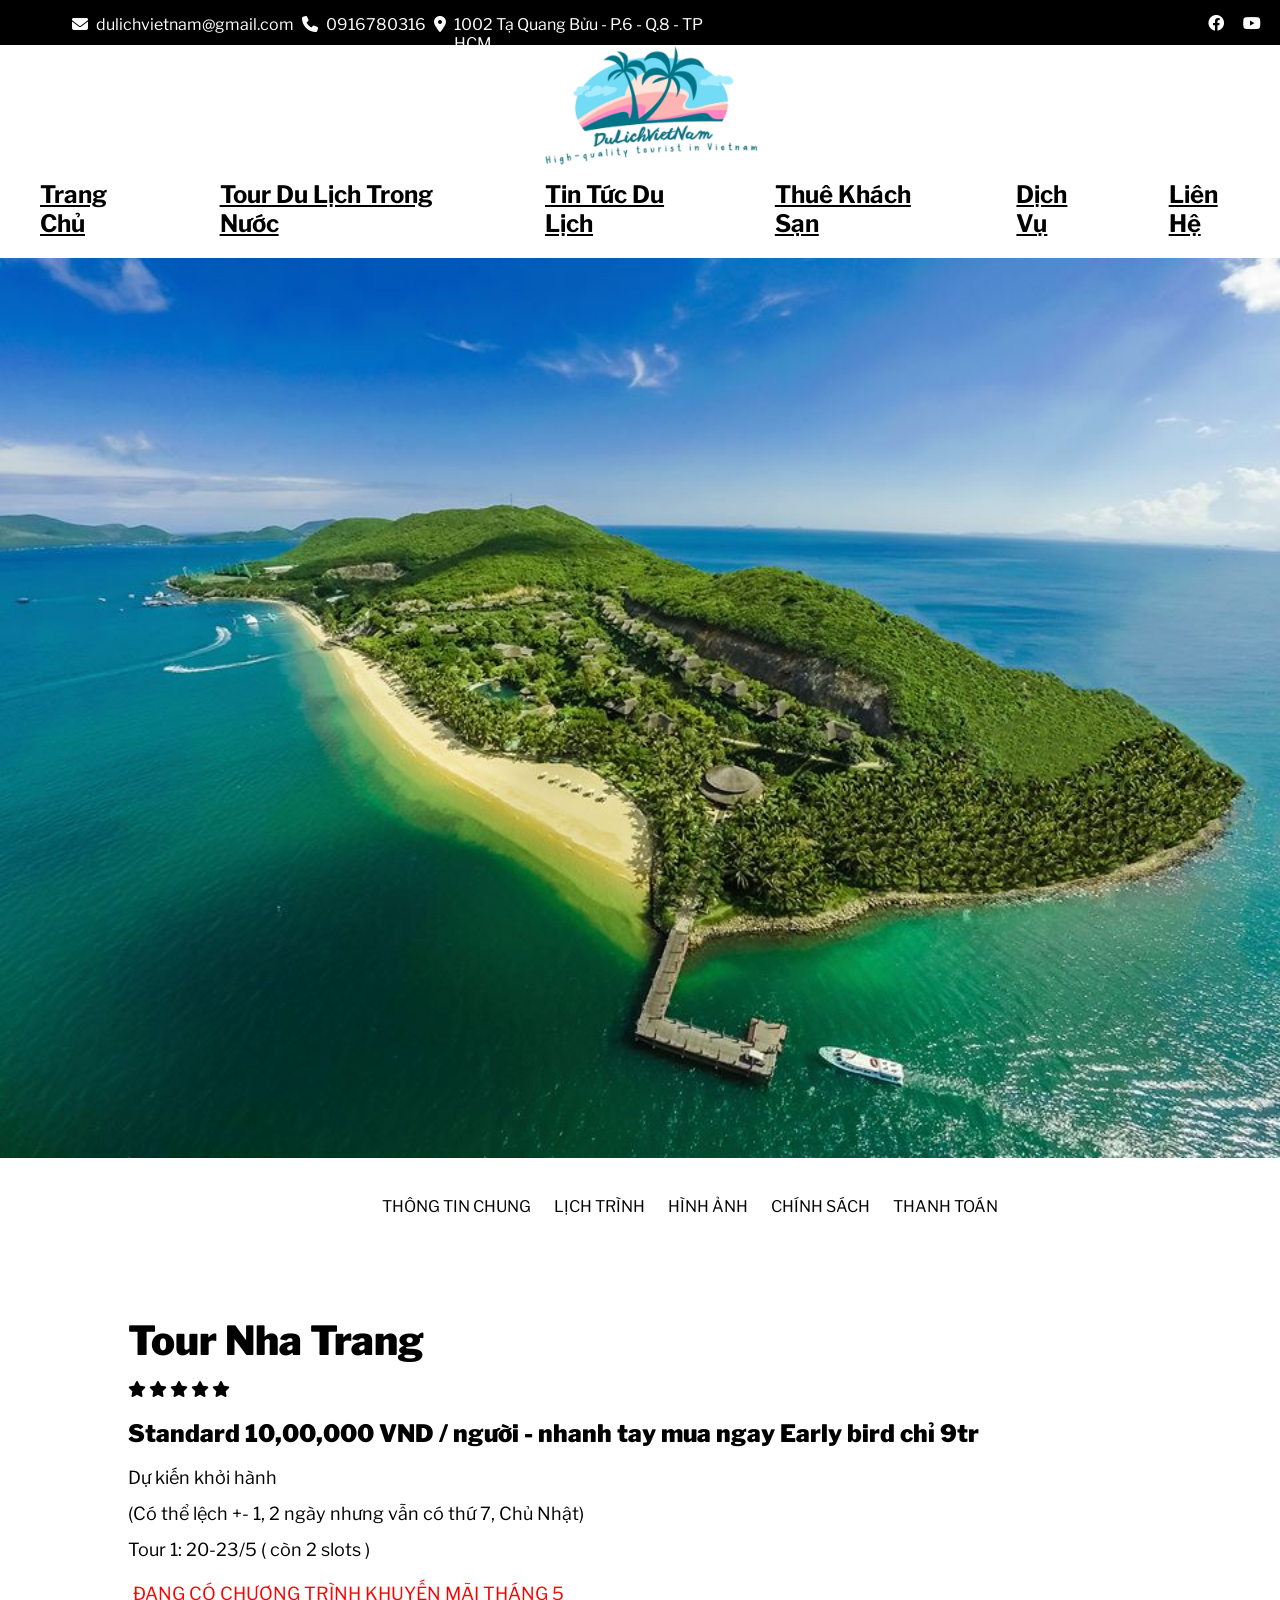
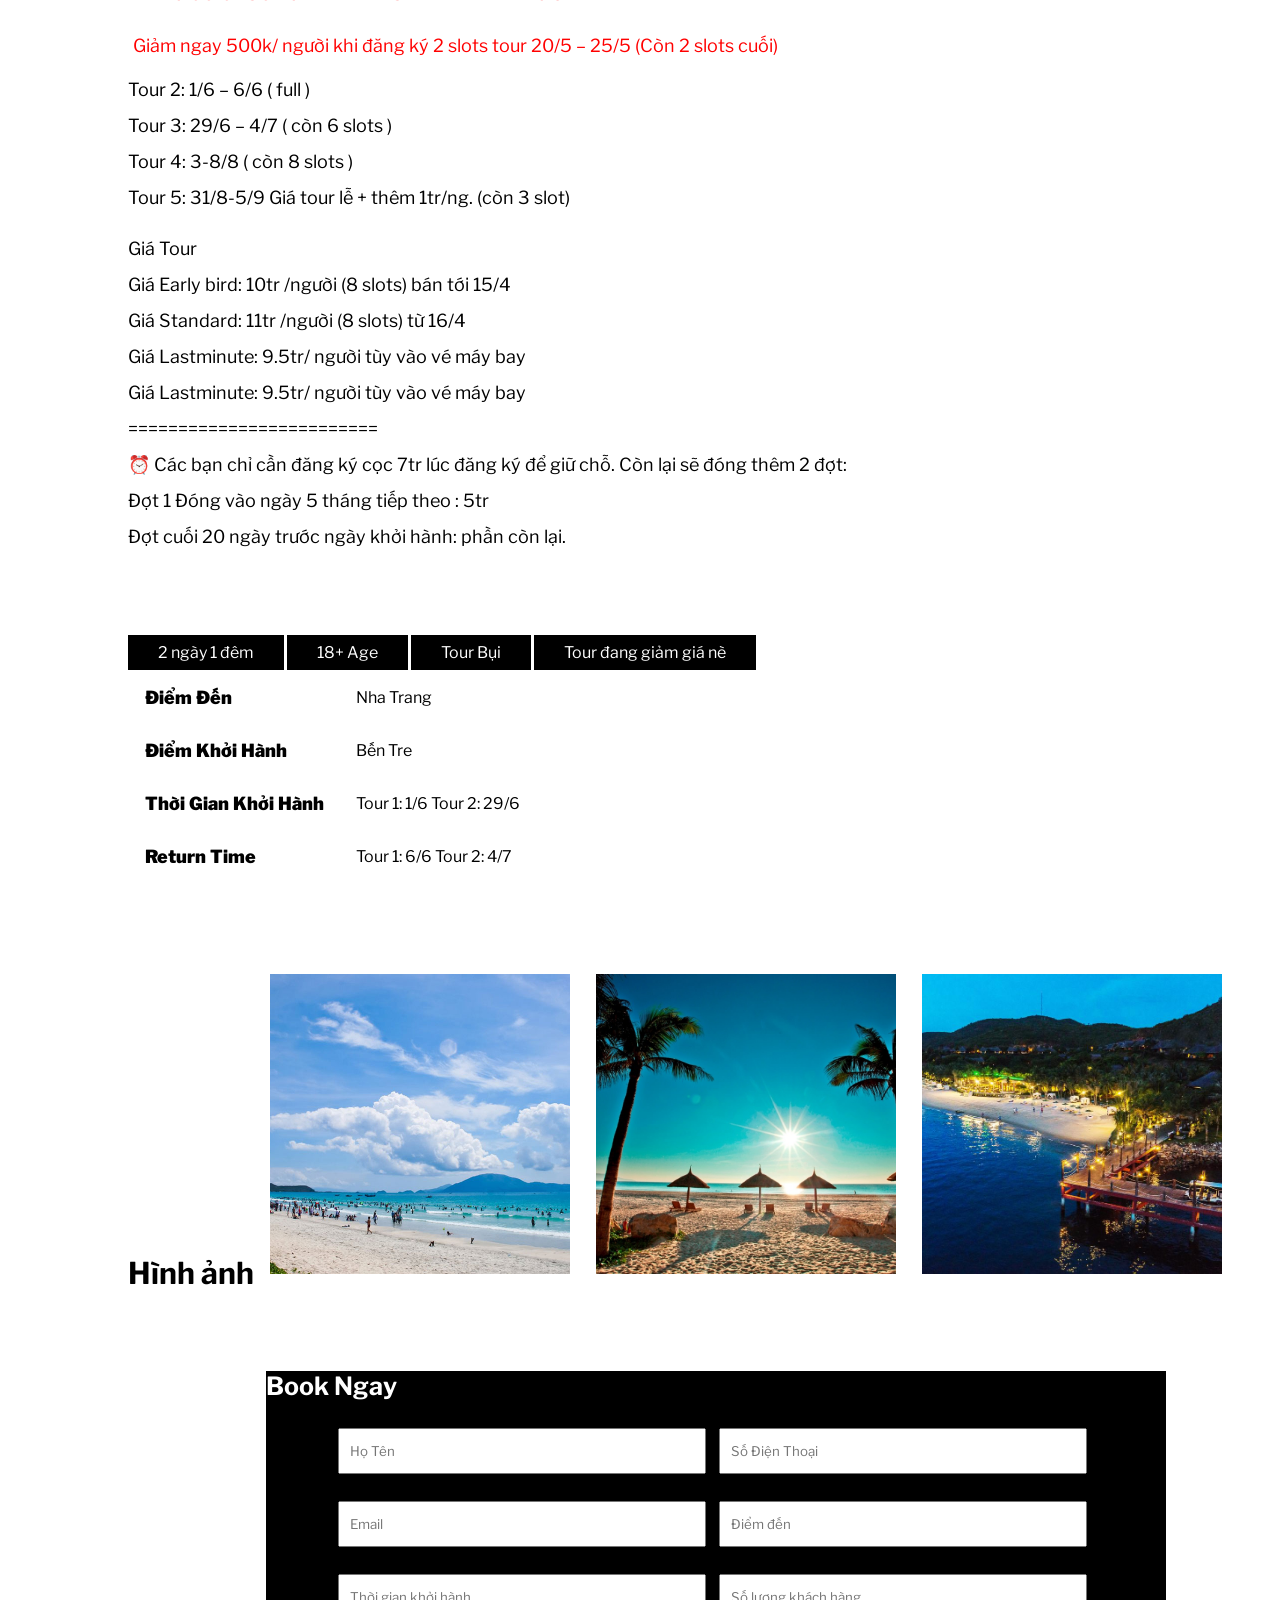
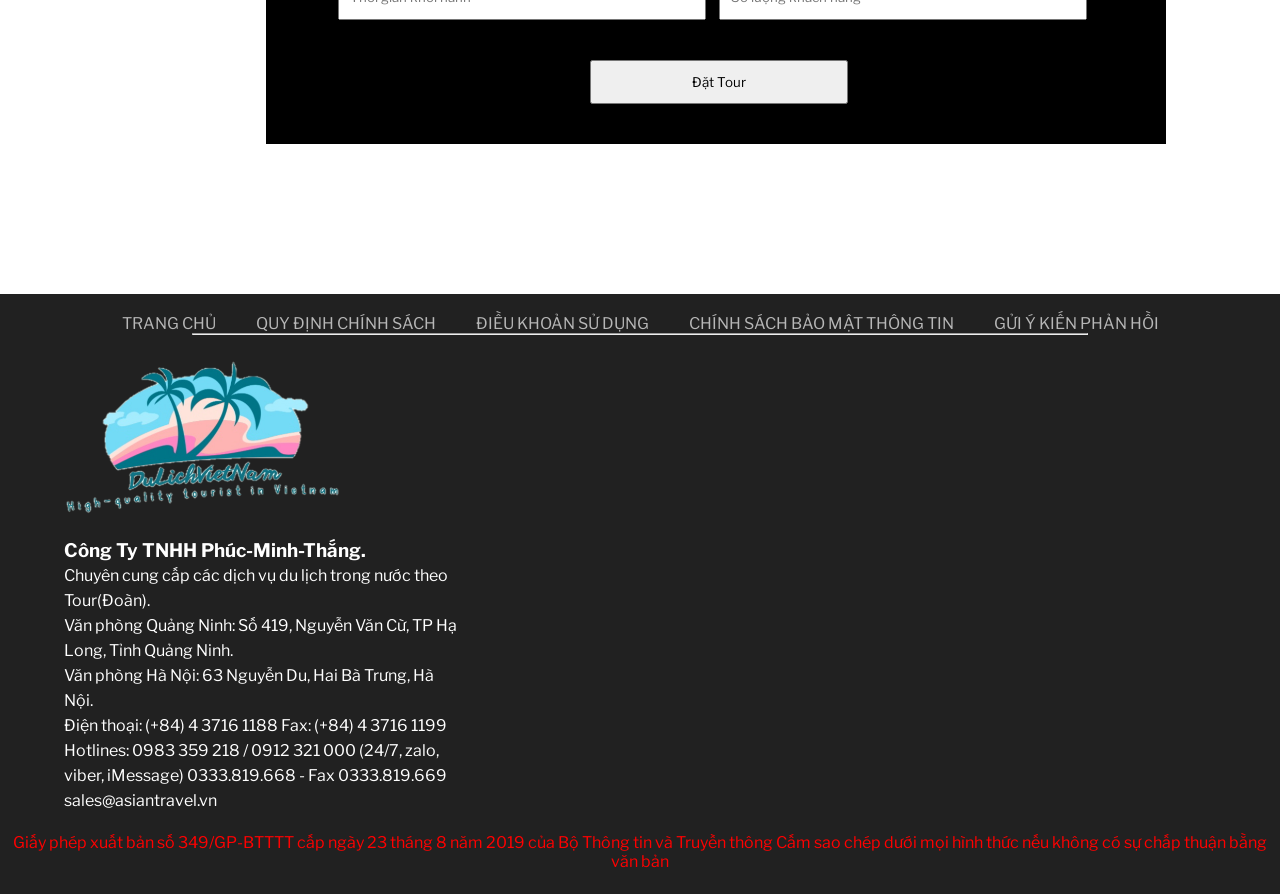
<file: nhatrang.html>
<!DOCTYPE html>
<html lang="en">

<head>
    <meta charset="UTF-8">
    <meta http-equiv="X-UA-Compatible" content="IE=edge">
    <meta name="viewport" content="width=device-width, initial-scale=1.0">
    <title>Document</title>
    <link rel="stylesheet" href="./Project.css">
    <link rel="stylesheet" href="./fonts/fontawesome-free-6.4.0-web/css/all.min.css">
</head>

<body>
    <div id="main">
        <div id="header">
            <div class="header_info">
                <div class="header_info-item">
                    <span>
                        <i class="fa-solid fa-envelope"></i>
                    </span>
                    <p>dulichvietnam@gmail.com</p>
                    <span>
                        <i class="fa-solid fa-phone"></i>
                    </span>
                    <p>0916780316</p>
                    <span>
                        <i class="fa-solid fa-location-dot"></i>
                    </span>
                    <p>1002 Tạ Quang Bửu - P.6 - Q.8 - TP HCM</p>
                    <div class="header_info-contact">
                        <span>
                            <i class="fa-brands fa-facebook"></i>
                        </span>
                        <span>
                            <i class="fa-brands fa-youtube"></i>
                        </span>
                        <span>
                            <i class="fa-brands fa-instagram"></i>
                        </span>
                    </div>
                </div>
            </div>
            <div class="header_nav">
                <div class="header_nav-logo">
                    <a href="">
                        <img src="./img/imgLogo.png" alt="">
                    </a>
                </div>
                <div class="header_nav-menu">
                    <ul class="header_nav-menu-list">
                        <a href="">
                            <li>Trang Chủ</li>
                        </a>
                        <a href="#">
                            <li>Tour Du Lịch Trong Nước
                                <ul class="subnav">
                                    <li>Du lịch Hạ Long</li>
                                    <li>Du lịch Miền Bắc</li>
                                    <li>Du lịch Miền Trung</li>
                                    <li>Du lịch Miền Nam</li>
                                    <li>Tour Ghép khách giá rẻ</li>
                                </ul>
                            </li>
                        </a>
                        <a href="">
                            <li>Tin Tức Du Lịch</li>
                        </a>
                        <a href="#">
                            <li>Thuê Khách Sạn</li>
                        </a>
                        <a href="#">
                            <li>Dịch Vụ</li>
                        </a>
                        <a href="">
                            <li>Liên Hệ</li>
                        </a>
                    </ul>
                </div>
            
        </div>
        <div class="content">
            <div class="content_poster">
                <img src="./img/nhatrang.jpg" alt="">
            </div>
            <div class="content-menu">
                <span onclick="" class="content1 js-content1">THÔNG TIN CHUNG</span>
                <span class="content2 js-content2">LỊCH TRÌNH</span>
                <span class="content3 js-content3">HÌNH ẢNH</span>
                <span class="content4 js-content4">CHÍNH SÁCH</span>
                <span class="content5 js-content5">THANH TOÁN</span>
            </div>
            <div class="content-body">
                <div class="content-body-switch-1 js-content-body-switch-1">
                    <div class="content-main">
                        <h3 class="content-main-heading">Tour Nha Trang </h3>
                        <div class="content-main-start">
                            <i class="fa-sharp fa-solid fa-star"></i>
                            <i class="fa-sharp fa-solid fa-star"></i>
                            <i class="fa-sharp fa-solid fa-star"></i>
                            <i class="fa-sharp fa-solid fa-star"></i>
                            <i class="fa-sharp fa-solid fa-star"></i>
                        </div>
                        <h2>Standard 10,00,000 VND / người
                            - nhanh tay mua ngay Early bird chỉ 9tr</h2>
                        <p class="content-main-price-tour">Dự kiến khởi hành</p>
                        <p>(Có thể lệch +- 1, 2 ngày nhưng vẫn có thứ 7, Chủ Nhật)</p>
                        <p>Tour 1: 20-23/5 ( còn 2 slots )</p>
                        <p class="content-tour">ĐANG CÓ CHƯƠNG TRÌNH KHUYẾN MÃI THÁNG 5</p>

                        <p class="content-tour"> Giảm ngay 500k/ người khi đăng ký 2 slots tour
                            20/5 – 25/5 (Còn 2 slots cuối)</p>
                        <p>Tour 2: 1/6 – 6/6 ( full )</p>
                        <p>Tour 3: 29/6 – 4/7 ( còn 6 slots )</p>
                        <p>Tour 4: 3-8/8 ( còn 8 slots )</p>
                        <p> Tour 5: 31/8-5/9 Giá tour lễ + thêm 1tr/ng.
                            (còn 3 slot)</p>
                        <p class="content-tour-1">Giá Tour</p>
                        <p>Giá Early bird: 10tr /người (8 slots) bán tới 15/4</p>
                        <p>Giá Standard: 11tr /người (8 slots) từ 16/4</p>
                        <p>Giá Lastminute: 9.5tr/ người tùy vào vé máy bay</p>
                        <p>Giá Lastminute: 9.5tr/ người tùy vào vé máy bay</p>
                        <p>=========================</p>
                        <p>⏰ Các bạn chỉ cần đăng ký cọc 7tr lúc đăng ký để giữ chỗ. Còn lại sẽ
                            đóng thêm 2 đợt:</p>

                        <p> Đợt 1 Đóng vào ngày 5 tháng tiếp theo : 5tr</p>
                        <p>Đợt cuối 20 ngày trước ngày khởi hành: phần còn lại.</p>
                    </div>
                    <div class="content-infor">
                        <div class="content-infor-tour">
                            <ul>
                                <li> 2 ngày 1 đêm</li>
                                <li>18+ Age</li>
                                <li><a href="">Tour Bụi</a></li>
                                <li><a href="">Tour đang giảm giá nè</a></li>
                            </ul>
                        </div>
                        <div class="content-infor-tour-address">
                            <table class="content-infor-tour-address-table">
                                <tr>
                                    <td class="heading">Điểm Đến</td>
                                    <td>Nha Trang</td>
                                </tr>
                                <tr>
                                    <td class="heading">Điểm Khởi Hành</td>
                                    <td>Bến Tre</td>
                                </tr>
                                <tr>
                                    <td class="heading">Thời Gian Khởi Hành </td>
                                    <td>Tour 1: 1/6 Tour 2: 29/6</td>
                                </tr>
                                <tr>
                                    <td class="heading">Return Time </td>
                                    <td>Tour 1: 6/6 Tour 2: 4/7</td>
                                </tr>
                            </table>
                        </div>
                        <div class="content-infor-tour-img">
                            <h3>Hình ảnh
                            <img src="./img/nhatrang1.jpg" alt="">
                            <img src="./img/nhatrang2.jpg" alt="">
                            <img src="./img/nhatrang3.jpg" alt="">

                        </div>
                    </div>
                </div>
                <!-- content 2 -->
                <div class="content-body-switch-2 js-content-body-switch-2">
                    <h2>Tour Nha Trang</h2>
                    <div class="content-body-switch-2-content-1">
                        <p class=" content-body-switch-2-content-heading-1">1</p>
                        <h3>Ngày &nbsp; 1 &nbsp;BÃI DÀI – CHÙA LONG SƠN – TRUNG TÂM YẾN SÀO (Ăn: Sáng, Trưa, Tối) </h3>
                        <p class="content-body-switch-2-conten-tour-1">
                            + 6h00: Đoàn đến khu vực Cam Ranh, đoàn ăn sáng. <br>
                            + 7h00: Quý khách tham quan check-in tại Bãi Biển Nhũ Tiên. Đến với Nhũ Tiên, ngoài việc tận hưởng nghỉ dư
                                ỡng, bạn còn có thể thử sức với vô số các môn thể thao nước như lướt ván, dù lượn, mô tô nước. <br>
                            + 10h00: Quý khách lên xe tiếp tục di chuyển đến với Tp. Biển Nha Trang..<br>
                            + 11h00: Đoàn khởi hành đến nhà hàng dùng cơm trưa, sau đó xe khởi hành về khách sạn nhận phòng nghỉ ngơi. .<br>
                            +  12h30: Sau bữa trưa quý khách về nhận phòng khách sạn nghỉ ngơi.<br>
                             + 14h00: Xe đưa qúy khách tiếp tục quan Chùa Long Sơn. Chùa Long Sơn được biết tới là ngôi cổ tự lâu đời tại Nha Trang. Nơi đây sở hữu bức tượng Phật Tổ ngoài trời lớn nhất được ghi tên vào sách kỷ lục Guiness Việt Nam. Quý khách có thời gian để chiêm ngưỡng tượng Phật cũng như cầu bình an, sức khỏe.<br>
                             + 16h30: Quý khách ghé Trung tâm du lịch suối khoáng Tháp Bà với dịch vụ “Ôn tuyền thủy liệu pháp” ngâm nước khoáng nóng, tắm bùn khoáng (phí tự túc).<br>
                             + 18h30: Đoàn đi dùng bữa tối với đặc sản Nem Nướng Nha trang thay cho bữa cơm tối.<br>
                              +Buổi tối: Quý khách tự do khám phá TP. Nha Trang về đêm<br>

                        </p>
                    </div>
                    <div class="content-body-switch-2-content-2">
                        <p class=" content-body-switch-2-content-heading-2">2</p>
                        <h3>Ngày&nbsp; 2 &nbsp;NHÀ THỜ ĐÁ – 4 ĐẢO – VINPEARLAND – CHECK IN DU THUYỀN (Ăn: Sáng, Trưa) </h3>

                        <p class="content-body-switch-2-conten-tour-2">
                            +5h00: Quý khách dậy sớm ngắm vẻ đẹp của bình minh trên biển, tự do đi dạo trên bãi biển Trần Phú tuyệt đẹp sáng sớm. <br>
                            + 06h30: Đoàn ăn sáng tại khách sạn lấy năng lượng để chuẩn bị một hành trinh du ngoạn, khám phá 4 đảo: Hòn Mun, Hòn Một, Hòn Miễu, Con Sẻ Tre<br>

                            + 08h30: Tàu đưa đoàn đi tham quan 4 đảo, ăn trưa trên tàu. (Đã bao gồm trọn gói)<br>
                            + 11h00: Đoàn dùng cơm trưa nhà hàng Con Sẻ Tre. <br>
                            + 14h00: Sau khi tham quan xong, đoàn về lại đất liền, lên xe về khách sạn tắm rửa, nghỉ ngơi. <br>
                            + 15h00: Xe đưa quý khách đến Cảng cầu đá, HDV phát thẻ để quý khách lên cáp treo qua đảo. Đến Vinpearl Land, quý khách sẽ từng bước tận hưởng những trò chơi theo những cung bậc rất khác nhau nhẹ nhàng êm ái như cưỡi ngựa, cảm giác lạ lùng tại khu chiếu phim 4D, mạnh mẽ, giật mình la hét tại Tàu Lượn Siêu Tốc hay đang được Bay vào vũ trụ như Chiếc Búa Ngược, xem xiếc cá voi, xiếc thú, các hoạt động sôi nổi… Hoặc du khách có thể tham gia trò chơi xe trượt núi dài nhất Đông Nam và còn rất nhiều những 
                            trò chơi đầy thú vị khác cũng như Tắm biển nhân tạo với cát trắng và công viên nước.<br>
                            + 19h00: Quý khách đến Sân khấu nhạc nước xem chương trình biểu diễn nhạc nước độc đáo nhất Việt Nam tại Vinpearl Land. <br>
                            + 20h00: Xe đón quý khách về khách sạn nghỉ ngơi.<br>
                        </p>
                    </div>
                
                </div>
                <!-- content 3 -->
                <div class="content-body-switch-3 js-content-body-switch-3">
                    <h2 class=" content-body-switch-3-heading">Tour Hội An</h2>
                    <div class="content-body-switch-3-img-list">
                        <img src="./img/nhatrang4.jpg" class="content-body-switch-3-img-list-1 ">

                        <img src="./img/nhatrang5.jpg" class="content-body-switch-3-img-list-2 ">
                        <img src="./img/nhatrang6.jpg" class="content-body-switch-3-img-list-3 ">
                        <img src="./img/nhatrang7.jpg" class="content-body-switch-3-img-list-4 ">
                        <img src="./img/nhatrang8.jpg" class="content-body-switch-3-img-list-5 ">
                        <img src="./img/nhatrang9.jpg" class="content-body-switch-3-img-list-6 ">
                        <img src="./img/nhatrang10.jpg" class="content-body-switch-3-img-list-7 ">
                        <img src="./img/nhatrang11.jpg" class="content-body-switch-3-img-list-8 ">
                        <img src="./img/nhatrang12.jpg" class="content-body-switch-3-img-list-9 ">
                        <img src="./img/nhatrang13.jpg" class="content-body-switch-3-img-list-10 ">
                  


                    </div>
                </div>
                <!-- content 4 -->
                <div class="content-body-switch-4 js-content-body-switch-4">
                    <span class="content-body-switch-4-heading"> <i class="fa-solid fa-umbrella"></i> GIÁ TOUR BAO GỒM
                    </span>
                    <p class="content-body-switch-4-price-tour-1">
                        <span>
                            + Hành lý xách tay 7kgs theo hãng
                        </span>
                        <br>

                        <span>
                            + Phí môi trường tại sân bay.
                        </span>
                        <br>

                        <span>
                            + Tất cả chi phí đi lại
                        </span>
                        <br>

                        <span>
                            + Free 1 bữa trưa + ăn sáng
                        </span>
                        <br>

                        <span>
                            + Chi phí ở khách sạn / 2 đêm.
                        </span>
                        <br>

                    </p>
                    <P>&nbsp;</P>
                    <P>&nbsp;</P>
                    <p class="content-body-switch-4-distance">
                        <span> ****************************</span>
                    </p>
                    <p> <span class="content-body-switch-4-heading"><i class="fa-solid fa-umbrella"></i> GIÁ TOUR BAO
                            KHÔNG GỒM </i></span></p>

                    <p class="content-body-switch-4-price-tour-2">
                        <span> + Mua thêm số Kg hành lí nếu bạn cần.</span>
                        <br>

                        <span>+ Phí bảo hiểm . (Bắt buộc, bạn có thể tự mua, hoặc nhờ Cheap mua ~ 250k/người)</span>

                        <br>

                        <span>+ Chi phí ăn uống tực túc ngoài các bữa free trên. (Chỉ tầm 100k/buổi)</span>

                        <br>

                        <span>***********************************************************</span>

                        <br>
                    </p>
                    <span class="content-body-switch-4-cancel-heading"><strong>ĐIỀU KIỆN HỦY TOUR</strong></span>
                    <p class="content-body-switch-4-cancel-content">
                        <span>
                            -Nếu hủy tour sau khi đóng tiền cọc: mất 100% tiền cọc
                        </span>
                        <br>

                        <span>
                            -Hủy tour 21-45 ngày trước ngày khởi hành, mất 60% tiền tour
                        </span>
                        <br>

                        <span>
                            -Hủy tour 11-20 ngày trước ngày khởi hành, mất 80% tiền tour
                        </span>
                        <br>

                        <span>
                            -Hủy tour 10 ngày trước ngày khởi hành, mất 100% tiền tour
                        </span>
                        <br>

                        <span>
                            *15 ngày trước ngày khởi hành là hạn chót đóng đủ toàn bộ tiền tour, sau ngày này, nếu chưa
                            đóng đủ tiền tour thì Cheap xem như bạn không muốn tham gia tour nữa, và Cheap sẽ có quyền
                            hủy đăng kí tour của bạn mà
                            không cần thông báo trước, và sẽ không hoàn lại tất cả tiền đã đóng trước đó.
                        </span>
                        <br>
                        <span>
                            - Nếu có yếu tố bất khả kháng như thời tiết (mưa, bão, thuỷ triều....), thiên tai, bệnh
                            dịch, chiến tranh, chính sách nhà nước, thông báo của hãng bay, hãng tàu, hãng xe... dẫn đến
                            việc: Huỷ chuyến bay, tàu, xe, khách hàng sẽ bị mất tiền vé máy bay, vé xe, vé tàu. Dời,
                            đổi, chậm so với lịch trình đã thông báo thì Cheap có quyền
                            thay đổi hợp lý nhất trong khả năng của mình.
                        </span>
                        <br>

                    </p>
                    <span class="content-body-switch-4-note-heading"><strong>LƯU Ý</strong></span>
                    <p class="content-body-switch-4-note-content">
                        <span>-Passport còn 2 trang trắng, và còn hạn ít nhất 6 tháng (tour nội địa không cần
                            Passport).</span>
                        <br>

                        <span>-Thành viên đi trên 18 tuổi, ko nhận người lớn từ 43 tuổi + trẻ em dưới 14 tuổi*** Nếu là
                            Việt Kiều, người nước ngoài, phải có VISA tái nhập Việt Nam/ miễn thị thực theo quy định nhà
                            nước. Quý khách tự đảm bảo mang đủ các giấy
                            tờ pháp lý cần thiết, và còn hiệu lực trong suốt hành trình.</span>
                        <br>

                        <span>-Cheap không chịu trách nhiệm và không hoàn tiền tour nếu quý khách bị từ chối xuất nhập
                            cảnh vì bất cứ lí do gì.</span>
                        <br>


                        <span>-Đóng tiền các đợt tiếp theo đúng thời hạn theo lịch thanh toán đã báo trong phần giới
                            thiệu tour (Cheap sẽ không nhắc lại).
                            Nếu có lí do cần thanh toán trễ hạn thì cần báo trước và có sự đồng ý của Cheap.</span>
                        <br>

                        <span>-Đây là chương trình thuần du lịch, không được phép tách đoàn dưới mọi hình thức. Nếu
                            không cá nhân sẽ phải tự
                            chịu trách nhiệm cho mọi tình huống phát sinh.</span>
                        <br>
                        <span>-Đây là dạng tour Bụi, là hình thức tour tập hợp lại thành một nhóm để cùng thực hiện một
                            chuyến du lịch phượt theo một cách gần gũi với văn hóa địa phương nhất. Có thể trải nghiệm
                            di chuyển bằng 1 số phương t
                            iện công cộng. Xem nhau như bạn bè, cùng nhau trải nghiệm, chia sẻ, chi phí rẻ</span>
                        <br>
                    </p>
                    <img src="./img/vli.jpg" class="content-body-switch-4-img">
                </div>
                <!-- content 5 -->
                <div class="content-body-switch-5 js-content-body-switch-5">
                    <p class="content-body-switch-5-heading">
                        <span>
                            PHƯƠNG THỨC THANH TOÁN
                        </span>
                    </p>
                    <p>&nbsp;</p>
                    <p class="content-body-switch-5-pay-1">
                        <span>
                            <i class="fa-solid fa-motorcycle"></i>
                            <strong>
                                Thanh toán tiền mặt / quẹt thẻ
                            </strong>
                            (hỗ trợ trả góp 0% lãi suất, phí chuyển đổi trả góp tuỳ theo loại thẻ của bạn. Cheap miễn
                            phí cà thẻ) tại VP Cheapticket: Số 1002 Tạ Quang Bửu, P6, Q8 gặp Mr. Khoa . Hotline 093 889
                            3809 </span>
                    </p>
                    <p class="content-body-switch-5-pay-1">
                        <span>
                            <i class="fa-solid fa-money-bill"></i> <strong> Chuyển khoản qua ngân hàng</strong> (Cứ
                            inbox ad để biết số tài khoản nha) với nội dung “Tour bụi X - tên bạn - số phone"
                        </span>
                    </p>
                    <p>&nbsp;</p>
                    <p>&nbsp;</p>
                    <p>&nbsp;</p>
                    <p class="content-body-switch-5-pay-distance">
                        <span>
                            *******************************
                        </span>
                    </p>
                    <p class="content-body-switch-5-pay-contact">
                        <span class="content-body-switch-5-pay-contact-heading"><i
                                class="fa-solid fa-phone"></i><strong> Mọi thông tin thắc mắc bạn có thể liên hệ:

                            </strong></span>
                        <br>
                    <p class="content-body-switch-5-pay-contact-content">
                        <span>
                            -Hotline Cheap: 093 889 3809 (Zalo/Viber/Telegram)
                        </span>
                        <br>
                        <span>
                            -Mr.Khoa: 093 568 5838
                        </span>
                        <br>
                        <span>
                            -Inbox fanpage: https://www.facebook.com/cheapticketsvn/(tour Bụi ko phải vé máy bay đoàn,
                            nên các bạn lưu ý, đăng ký càng sớm càng rẻ)
                        </span>
                        <br>
                        <span>
                            *** Hotline : 093 8893809. Nếu không liên lạc được vui lòng call khẩn cấp FACETIME/ZALO số :
                            0935685838***
                        </span>
                    </p>
                    </p>
                </div>
                <div class="bookTicket">
                    <div class="content-body-switch-2-text">
                        <h4 class="content-body-switch-2-text-heading">Book Ngay</h4>
                        <form>
                            <div class="content-body-switch-2-text-content">
                                <input type="text" placeholder="Họ Tên" name="hoten">
                                <input type="phone" placeholder="Số Điện Thoại" name="sodienthoai">
                            </div>
                            <div class="content-body-switch-2-text-content">
                                <input type="email" placeholder="Email" name="email">


                                <input type="text" placeholder="Điểm đến" name="diemden">
                            </div>
                            <div class="content-body-switch-2-text-content">
                                <input type="text" placeholder="Thời gian khởi hành" name="thoigiankhoihanh">
                                <input type="number" min="1" max="20" placeholder="Số lượng khách hàng"
                                    name="soluongkhachhang">
                            </div>
                            <input class="btnBook" type="submit" value="Đặt Tour">
                        </form>
                    </div>
                </div>
            </div>

        </div>

    </div>

    <div class="">

    </div>
    <div class="footer">
        <div class="footer_policy">
            <ul>
                <a href="">
                    <li>TRANG CHỦ</li>
                </a>
                <a href="">
                    <li>QUY ĐỊNH CHÍNH SÁCH</li>
                </a>
                <a href="">
                    <li>ĐIỀU KHOẢN SỬ DỤNG</li>
                </a>
                <a href="">
                    <li>CHÍNH SÁCH BẢO MẬT THÔNG TIN</li>
                </a>
                <a href="">
                    <li>GỬI Ý KIẾN PHẢN HỒI</li>
                </a>
            </ul>
            <hr width="70%">
        </div>
        <div class="footer_about">
            <div class="footer_about-logo">
                <img src="./img/imgLogo.png" alt="">
            </div>
            <div class="footer_about-text">
                <h3>Công Ty TNHH Phúc-Minh-Thắng.</h3>
                <p>Chuyên cung cấp các dịch vụ du lịch trong nước theo Tour(Đoàn).</p>
                <p>
                    Văn phòng Quảng Ninh: Số 419, Nguyễn Văn Cừ, TP Hạ Long, Tỉnh Quảng Ninh.
                    <br> Văn phòng Hà Nội: 63 Nguyễn Du, Hai Bà Trưng, Hà Nội.
                    <br> Điện thoại: (+84) 4 3716 1188 Fax: (+84) 4 3716 1199
                    <br> Hotlines: 0983 359 218 / 0912 321 000 (24/7, zalo, viber, iMessage)
                    0333.819.668 - Fax 0333.819.669
                    <br> sales@asiantravel.vn
                </p>
            </div>
            <div class="footer_about-policy">
                <p>Giấy phép xuất bản số 349/GP-BTTTT cấp ngày 23 tháng 8 năm 2019 của Bộ Thông tin và Truyền thông
                    Cấm sao chép dưới mọi hình thức nếu không có sự chấp thuận bằng văn bản</p>
            </div>
        </div>
    </div>
    </div>
    <script src="./mainContent.js"></script>
</body>

</html>
</file>
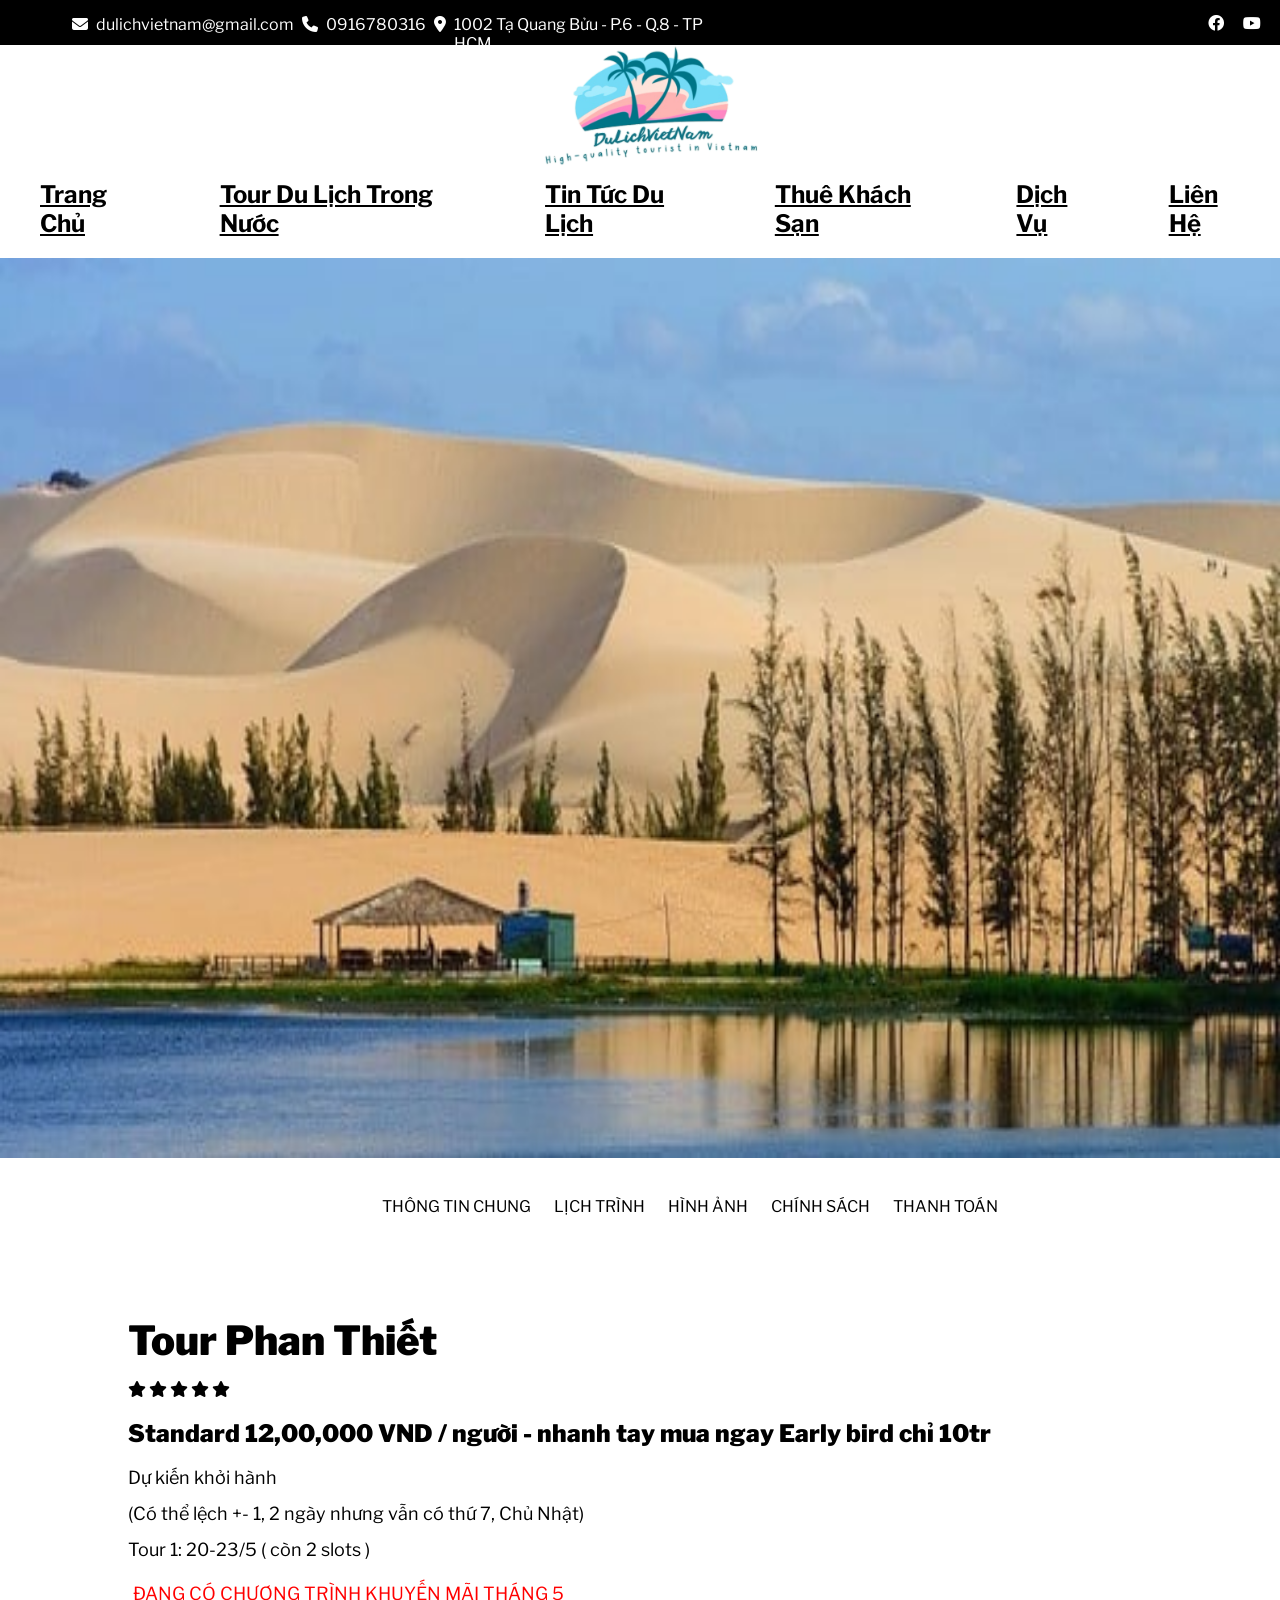
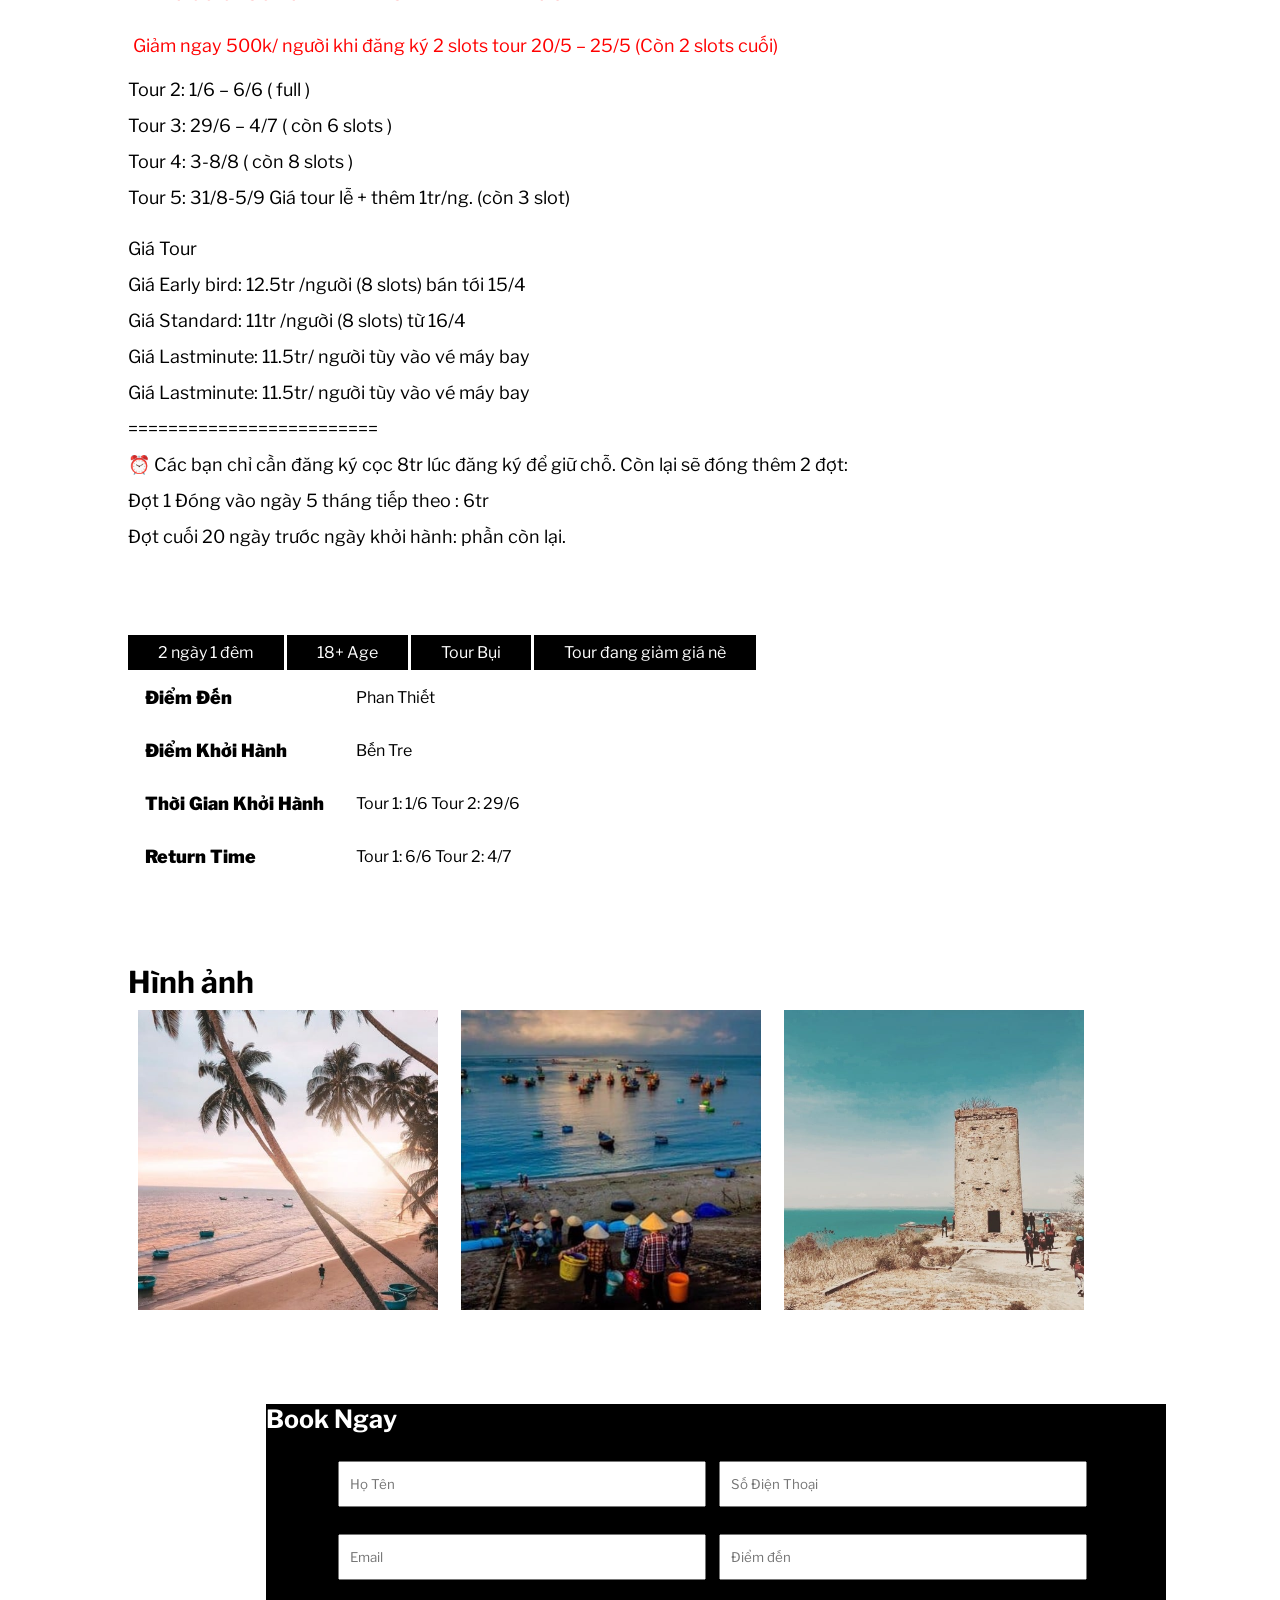
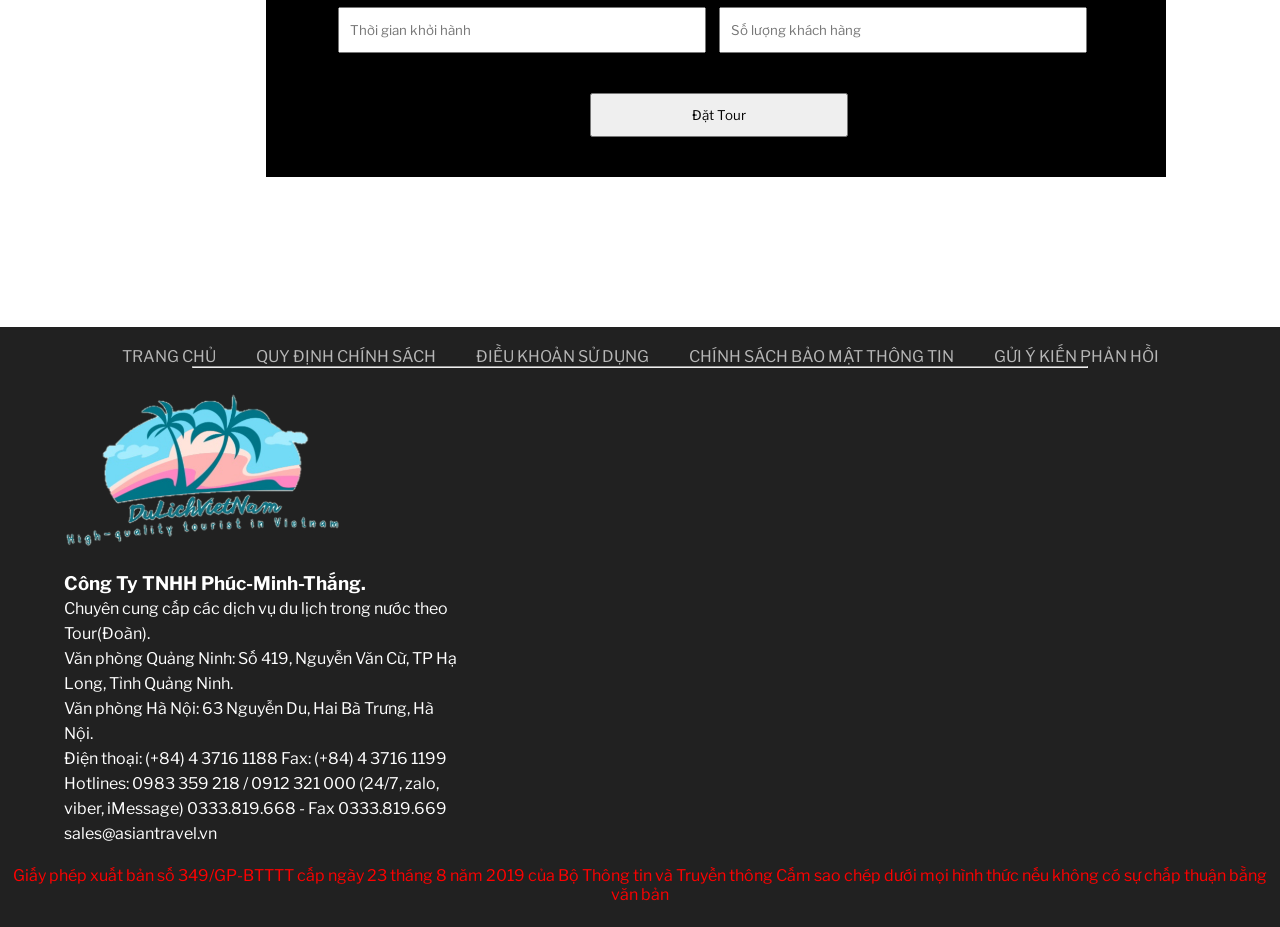
<file: phanthiet.html>
<!DOCTYPE html>
<html lang="en">

<head>
    <meta charset="UTF-8">
    <meta http-equiv="X-UA-Compatible" content="IE=edge">
    <meta name="viewport" content="width=device-width, initial-scale=1.0">
    <title>Document</title>
    <link rel="stylesheet" href="./Project.css">
    <link rel="stylesheet" href="./fonts/fontawesome-free-6.4.0-web/css/all.min.css">
</head>

<body>
    <div id="main">
        <div id="header">
            <div class="header_info">
                <div class="header_info-item">
                    <span>
                        <i class="fa-solid fa-envelope"></i>
                    </span>
                    <p>dulichvietnam@gmail.com</p>
                    <span>
                        <i class="fa-solid fa-phone"></i>
                    </span>
                    <p>0916780316</p>
                    <span>
                        <i class="fa-solid fa-location-dot"></i>
                    </span>
                    <p>1002 Tạ Quang Bửu - P.6 - Q.8 - TP HCM</p>
                    <div class="header_info-contact">
                        <span>
                            <i class="fa-brands fa-facebook"></i>
                        </span>
                        <span>
                            <i class="fa-brands fa-youtube"></i>
                        </span>
                        <span>
                            <i class="fa-brands fa-instagram"></i>
                        </span>
                    </div>
                </div>
            </div>
            <div class="header_nav">
                <div class="header_nav-logo">
                    <a href="">
                        <img src="./img/imgLogo.png" alt="">
                    </a>
                </div>
                <div class="header_nav-menu">
                    <ul class="header_nav-menu-list">
                        <a href="">
                            <li>Trang Chủ</li>
                        </a>
                        <a href="#">
                            <li>Tour Du Lịch Trong Nước
                                <ul class="subnav">
                                    <li>Du lịch Hạ Long</li>
                                    <li>Du lịch Miền Bắc</li>
                                    <li>Du lịch Miền Trung</li>
                                    <li>Du lịch Miền Nam</li>
                                    <li>Tour Ghép khách giá rẻ</li>
                                </ul>
                            </li>
                        </a>
                        <a href="">
                            <li>Tin Tức Du Lịch</li>
                        </a>
                        <a href="#">
                            <li>Thuê Khách Sạn</li>
                        </a>
                        <a href="#">
                            <li>Dịch Vụ</li>
                        </a>
                        <a href="">
                            <li>Liên Hệ</li>
                        </a>
                
                </div>
            </div>
        </div>
        <div class="content">
            <div class="content_poster">
                <img src="./img/phanthiet.jpg" alt="">
            </div>
            <div class="content-menu">
                <span onclick="" class="content1 js-content1">THÔNG TIN CHUNG</span>
                <span class="content2 js-content2">LỊCH TRÌNH</span>
                <span class="content3 js-content3">HÌNH ẢNH</span>
                <span class="content4 js-content4">CHÍNH SÁCH</span>
                <span class="content5 js-content5">THANH TOÁN</span>
            </div>
            <div class="content-body">
                <div class="content-body-switch-1 js-content-body-switch-1">
                    <div class="content-main">
                        <h3 class="content-main-heading">Tour Phan Thiết</h3>
                        <div class="content-main-start">
                            <i class="fa-sharp fa-solid fa-star"></i>
                            <i class="fa-sharp fa-solid fa-star"></i>
                            <i class="fa-sharp fa-solid fa-star"></i>
                            <i class="fa-sharp fa-solid fa-star"></i>
                            <i class="fa-sharp fa-solid fa-star"></i>
                        </div>
                        <h2>Standard 12,00,000 VND / người
                            - nhanh tay mua ngay Early bird chỉ 10tr</h2>
                        <p class="content-main-price-tour">Dự kiến khởi hành</p>
                        <p>(Có thể lệch +- 1, 2 ngày nhưng vẫn có thứ 7, Chủ Nhật)</p>
                        <p>Tour 1: 20-23/5 ( còn 2 slots )</p>
                        <p class="content-tour">ĐANG CÓ CHƯƠNG TRÌNH KHUYẾN MÃI THÁNG 5</p>

                        <p class="content-tour"> Giảm ngay 500k/ người khi đăng ký 2 slots tour
                            20/5 – 25/5 (Còn 2 slots cuối)</p>
                        <p>Tour 2: 1/6 – 6/6 ( full )</p>
                        <p>Tour 3: 29/6 – 4/7 ( còn 6 slots )</p>
                        <p>Tour 4: 3-8/8 ( còn 8 slots )</p>
                        <p> Tour 5: 31/8-5/9 Giá tour lễ + thêm 1tr/ng.
                            (còn 3 slot)</p>
                        <p class="content-tour-1">Giá Tour</p>
                        <p>Giá Early bird: 12.5tr /người (8 slots) bán tới 15/4</p>
                        <p>Giá Standard: 11tr /người (8 slots) từ 16/4</p>
                        <p>Giá Lastminute: 11.5tr/ người tùy vào vé máy bay</p>
                        <p>Giá Lastminute: 11.5tr/ người tùy vào vé máy bay</p>
                        <p>=========================</p>
                        <p>⏰ Các bạn chỉ cần đăng ký cọc 8tr lúc đăng ký để giữ chỗ. Còn lại sẽ
                            đóng thêm 2 đợt:</p>

                        <p> Đợt 1 Đóng vào ngày 5 tháng tiếp theo : 6tr</p>
                        <p>Đợt cuối 20 ngày trước ngày khởi hành: phần còn lại.</p>
                    </div>
                    <div class="content-infor">
                        <div class="content-infor-tour">
                            <ul>
                                <li> 2 ngày 1 đêm</li>
                                <li>18+ Age</li>
                                <li><a href="">Tour Bụi</a></li>
                                <li><a href="">Tour đang giảm giá nè</a></li>
                            </ul>
                        </div>
                        <div class="content-infor-tour-address">
                            <table class="content-infor-tour-address-table">
                                <tr>
                                    <td class="heading">Điểm Đến</td>
                                    <td>Phan Thiết</td>
                                </tr>
                                <tr>
                                    <td class="heading">Điểm Khởi Hành</td>
                                    <td>Bến Tre</td>
                                </tr>
                                <tr>
                                    <td class="heading">Thời Gian Khởi Hành </td>
                                    <td>Tour 1: 1/6 Tour 2: 29/6</td>
                                </tr>
                                <tr>
                                    <td class="heading">Return Time </td>
                                    <td>Tour 1: 6/6 Tour 2: 4/7</td>
                                </tr>
                            </table>
                        </div>
                        <div class="content-infor-tour-img">
                            <h3>Hình ảnh </h3>
                            <img src="./img/phanthiet1.jpg" alt="">
                            <img src="./img/phanthiet2.jpg" alt="">
                            <img src="./img/phanthiet3.jpg" alt="">

                        </div>
                    </div>
                </div>
                <!-- content 2 -->
                <div class="content-body-switch-2 js-content-body-switch-2">
                    <h2>Tour Phan Thiết</h2>
                    <div class="content-body-switch-2-content-1">
                        <p class=" content-body-switch-2-content-heading-1">1</p>
                        <h3>Ngày &nbsp; 1 &nbsp;Khởi hành Tour Phan Thiết 2 ngày 1 đêm </h3>
                        <p class="content-body-switch-2-conten-tour-1">
                            + 06h00: Xe và hướng dẫn viên Công ty du lịch Việt Du đón khách tại điểm hẹn. Khởi hành  đi  Tour Phan Thiết 2 ngày 1 đêm bằng đường cao Tốc Dầu Giây.. <br>
                            + 07h30: Đoàn dùng điểm tâm tại nhà hàng tại Long Khánh. Tiếp tục hành trình đi Tour Phan Thiết HDV  sẽ  tổ chức các trò chơi vui nhộn trên xe.. <br>
                            + 11h00: Đến Phan Thiết. Đoàn tham quan Chùa Thanh Minh Tự : Ngôi Chùa có tuổi đời 170 năm, được công nhận di tích kiến trúc nghệ thuật cấp tỉnh, Thành Phố Phan Thiết.
                            <br>
                            + 12h00: Dùng cơm trưa tại Nhà Hàng Long Sơn Mũi Né. <br>
                            + 12h30: Khởi hành về Resort Ocean Star  hoặc Resort Madam Cuc Sài Gòn tiêu chuẩn 4 sao nhận phòng. Nghỉ ngơi.<br>
                             + 15h30: Đoàn tập trung tại bãi biển Resort Ocean Star hoặc Resort Madam Cuc Sai Gon tham gia các trò chơi Team Building của Tour Phan Thiết 2 ngày 1 đêm với các trò chơi mang tinh thần đoàn kết đồng đội, tạo cho quý khách cảm giác vui tươi thoải mái.<br>
                              + 16h30: Kết thúc chương trình “Team Building Tour Phan Thiết 2 ngày 1 đêm”, Quý khách tự do tắm biển, hồ bơi nước ngọt.<br>
                              + 18h00: Đoàn dùng cơm chiều tại Nhà Hàng.<br>
                               + 19h30: Tham Gia Chương Trình đốt Lửa Trại trong tour phan thiết với những trò chơi đầy vui nhộn và hấp dẫn. Cùng hát các bài ca bất hữu. Cùng nướng và thường thức bắp và khoai lang.<br>
                                + 21h30: Kết thúc chương trình Lửa trại. Quý khách tự do khám phá Mũi Né về đêm của Tour Phan Thiết .<br>

                        </p>
                    </div>
                    <div class="content-body-switch-2-content-2">
                        <p class=" content-body-switch-2-content-heading-2">2</p>
                        <h3>Ngày&nbsp; 2 &nbsp;Đồi Cát Bay – Bảo Tàng Ngọc Trai – Lâu Đài Rượu Vang </h3>

                        <p class="content-body-switch-2-conten-tour-2">
                            +05h30: Khởi hành tham quan Đồi Cát bay Mũi Né: Tự túc máng trượt, thưởng thức dừa 3 nhát. <br>
                            + 07h00: Quý khách dùng điểm tâm sáng Buffet tại Resort. Tự do tắm biển, hồ bơi. <br>

                            +  10h00:  Trả Phòng. Đoàn Khởi hành tham quan các điểm nổi tiếng trong Tour Phan Thiết 2 ngày 1 đêm:<br>
                            + 12h30 :Dùng cơm trưa tại nhà hàng Minh Thủy. <br>
                            + 13h30: Từ Phan Thiết Khởi hành về lại Tp.hcm. Đến Long Khánh đoàn dừng chân nghỉ ngơi, mua sắm đặc sản trái cây Đồng Nai.  Về Tp.hcm bằng đường cao tốc. <br>
                            + 17h30: Đến  điểm đón ban đầu. Kết thúc chương trình tham quan Tour Phan Thiết 2 ngày 1 đêm. HDV Công Ty du lịch Việt Du gởi gời cảm ơn đoàn, chia tay và hẹn gặp lại.<br>
                        </p>
                    </div>
                 
                </div>
                <!-- content 3 -->
                <div class="content-body-switch-3 js-content-body-switch-3">
                    <h2 class=" content-body-switch-3-heading">Tour Phan Thiết</h2>
                    <div class="content-body-switch-3-img-list">
                        <img src="./img/phanthiet4.jpg" class="content-body-switch-3-img-list-1 ">

                        <img src="./img/phanthiet5.jpg" class="content-body-switch-3-img-list-2 ">
                        <img src="./img/phanthiet6.jpg" class="content-body-switch-3-img-list-3 ">
                        <img src="./img/phanthiet7.jpg" class="content-body-switch-3-img-list-4 ">
                        <img src="./img/phanthiet8.jpg" class="content-body-switch-3-img-list-5 ">
                        <img src="./img/phanthiet9.jpg" class="content-body-switch-3-img-list-6 ">
                        <img src="./img/phanthiet10.jpg" class="content-body-switch-3-img-list-7 ">
                        <img src="./img/phanthiet11.jpg" class="content-body-switch-3-img-list-8 ">
                        <img src="./img/phanthiet12.jpg" class="content-body-switch-3-img-list-9 ">
                        <img src="./img/phanthiet13.jpg" class="content-body-switch-3-img-list-10 ">
            

                    </div>
                </div>
                <!-- content 4 -->
                <div class="content-body-switch-4 js-content-body-switch-4">
                    <span class="content-body-switch-4-heading"> <i class="fa-solid fa-umbrella"></i> GIÁ TOUR BAO GỒM
                    </span>
                    <p class="content-body-switch-4-price-tour-1">
                        <span>
                            + Hành lý xách tay 7kgs theo hãng
                        </span>
                        <br>

                        <span>
                            + Phí môi trường tại sân bay.
                        </span>
                        <br>

                        <span>
                            + Tất cả chi phí đi lại
                        </span>
                        <br>

                        <span>
                            + Free 1 bữa trưa + ăn sáng
                        </span>
                        <br>

                        <span>
                            + Chi phí ở khách sạn / 2 đêm.
                        </span>
                        <br>

                    </p>
                    <P>&nbsp;</P>
                    <P>&nbsp;</P>
                    <p class="content-body-switch-4-distance">
                        <span> ****************************</span>
                    </p>
                    <p> <span class="content-body-switch-4-heading"><i class="fa-solid fa-umbrella"></i> GIÁ TOUR BAO
                            KHÔNG GỒM </i></span></p>

                    <p class="content-body-switch-4-price-tour-2">
                        <span> + Mua thêm số Kg hành lí nếu bạn cần.</span>
                        <br>

                        <span>+ Phí bảo hiểm . (Bắt buộc, bạn có thể tự mua, hoặc nhờ Cheap mua ~ 250k/người)</span>

                        <br>

                        <span>+ Chi phí ăn uống tực túc ngoài các bữa free trên. (Chỉ tầm 100k/buổi)</span>

                        <br>

                        <span>***********************************************************</span>

                        <br>
                    </p>
                    <span class="content-body-switch-4-cancel-heading"><strong>ĐIỀU KIỆN HỦY TOUR</strong></span>
                    <p class="content-body-switch-4-cancel-content">
                        <span>
                            -Nếu hủy tour sau khi đóng tiền cọc: mất 100% tiền cọc
                        </span>
                        <br>

                        <span>
                            -Hủy tour 21-45 ngày trước ngày khởi hành, mất 60% tiền tour
                        </span>
                        <br>

                        <span>
                            -Hủy tour 11-20 ngày trước ngày khởi hành, mất 80% tiền tour
                        </span>
                        <br>

                        <span>
                            -Hủy tour 10 ngày trước ngày khởi hành, mất 100% tiền tour
                        </span>
                        <br>

                        <span>
                            *15 ngày trước ngày khởi hành là hạn chót đóng đủ toàn bộ tiền tour, sau ngày này, nếu chưa
                            đóng đủ tiền tour thì Cheap xem như bạn không muốn tham gia tour nữa, và Cheap sẽ có quyền
                            hủy đăng kí tour của bạn mà
                            không cần thông báo trước, và sẽ không hoàn lại tất cả tiền đã đóng trước đó.
                        </span>
                        <br>
                        <span>
                            - Nếu có yếu tố bất khả kháng như thời tiết (mưa, bão, thuỷ triều....), thiên tai, bệnh
                            dịch, chiến tranh, chính sách nhà nước, thông báo của hãng bay, hãng tàu, hãng xe... dẫn đến
                            việc: Huỷ chuyến bay, tàu, xe, khách hàng sẽ bị mất tiền vé máy bay, vé xe, vé tàu. Dời,
                            đổi, chậm so với lịch trình đã thông báo thì Cheap có quyền
                            thay đổi hợp lý nhất trong khả năng của mình.
                        </span>
                        <br>

                    </p>
                    <span class="content-body-switch-4-note-heading"><strong>LƯU Ý</strong></span>
                    <p class="content-body-switch-4-note-content">
                        <span>-Passport còn 2 trang trắng, và còn hạn ít nhất 6 tháng (tour nội địa không cần
                            Passport).</span>
                        <br>

                        <span>-Thành viên đi trên 18 tuổi, ko nhận người lớn từ 43 tuổi + trẻ em dưới 14 tuổi*** Nếu là
                            Việt Kiều, người nước ngoài, phải có VISA tái nhập Việt Nam/ miễn thị thực theo quy định nhà
                            nước. Quý khách tự đảm bảo mang đủ các giấy
                            tờ pháp lý cần thiết, và còn hiệu lực trong suốt hành trình.</span>
                        <br>

                        <span>-Cheap không chịu trách nhiệm và không hoàn tiền tour nếu quý khách bị từ chối xuất nhập
                            cảnh vì bất cứ lí do gì.</span>
                        <br>


                        <span>-Đóng tiền các đợt tiếp theo đúng thời hạn theo lịch thanh toán đã báo trong phần giới
                            thiệu tour (Cheap sẽ không nhắc lại).
                            Nếu có lí do cần thanh toán trễ hạn thì cần báo trước và có sự đồng ý của Cheap.</span>
                        <br>

                        <span>-Đây là chương trình thuần du lịch, không được phép tách đoàn dưới mọi hình thức. Nếu
                            không cá nhân sẽ phải tự
                            chịu trách nhiệm cho mọi tình huống phát sinh.</span>
                        <br>
                        <span>-Đây là dạng tour Bụi, là hình thức tour tập hợp lại thành một nhóm để cùng thực hiện một
                            chuyến du lịch phượt theo một cách gần gũi với văn hóa địa phương nhất. Có thể trải nghiệm
                            di chuyển bằng 1 số phương t
                            iện công cộng. Xem nhau như bạn bè, cùng nhau trải nghiệm, chia sẻ, chi phí rẻ</span>
                        <br>
                    </p>
                    <img src="./img/vli.jpg" class="content-body-switch-4-img">
                </div>
                <!-- content 5 -->
                <div class="content-body-switch-5 js-content-body-switch-5">
                    <p class="content-body-switch-5-heading">
                        <span>
                            PHƯƠNG THỨC THANH TOÁN
                        </span>
                    </p>
                    <p>&nbsp;</p>
                    <p class="content-body-switch-5-pay-1">
                        <span>
                            <i class="fa-solid fa-motorcycle"></i>
                            <strong>
                                Thanh toán tiền mặt / quẹt thẻ
                            </strong>
                            (hỗ trợ trả góp 0% lãi suất, phí chuyển đổi trả góp tuỳ theo loại thẻ của bạn. Cheap miễn
                            phí cà thẻ) tại VP Cheapticket: Số 1002 Tạ Quang Bửu, P6, Q8 gặp Mr. Khoa . Hotline 093 889
                            3809 </span>
                    </p>
                    <p class="content-body-switch-5-pay-1">
                        <span>
                            <i class="fa-solid fa-money-bill"></i> <strong> Chuyển khoản qua ngân hàng</strong> (Cứ
                            inbox ad để biết số tài khoản nha) với nội dung “Tour bụi X - tên bạn - số phone"
                        </span>
                    </p>
                    <p>&nbsp;</p>
                    <p>&nbsp;</p>
                    <p>&nbsp;</p>
                    <p class="content-body-switch-5-pay-distance">
                        <span>
                            *******************************
                        </span>
                    </p>
                    <p class="content-body-switch-5-pay-contact">
                        <span class="content-body-switch-5-pay-contact-heading"><i
                                class="fa-solid fa-phone"></i><strong> Mọi thông tin thắc mắc bạn có thể liên hệ:

                            </strong></span>
                        <br>
                    <p class="content-body-switch-5-pay-contact-content">
                        <span>
                            -Hotline Cheap: 093 889 3809 (Zalo/Viber/Telegram)
                        </span>
                        <br>
                        <span>
                            -Mr.Khoa: 093 568 5838
                        </span>
                        <br>
                        <span>
                            -Inbox fanpage: https://www.facebook.com/cheapticketsvn/(tour Bụi ko phải vé máy bay đoàn,
                            nên các bạn lưu ý, đăng ký càng sớm càng rẻ)
                        </span>
                        <br>
                        <span>
                            *** Hotline : 093 8893809. Nếu không liên lạc được vui lòng call khẩn cấp FACETIME/ZALO số :
                            0935685838***
                        </span>
                    </p>
                    </p>
                </div>
                <div class="bookTicket">
                    <div class="content-body-switch-2-text">
                        <h4 class="content-body-switch-2-text-heading">Book Ngay</h4>
                        <form>
                            <div class="content-body-switch-2-text-content">
                                <input type="text" placeholder="Họ Tên" name="hoten">
                                <input type="phone" placeholder="Số Điện Thoại" name="sodienthoai">
                            </div>
                            <div class="content-body-switch-2-text-content">
                                <input type="email" placeholder="Email" name="email">


                                <input type="text" placeholder="Điểm đến" name="diemden">
                            </div>
                            <div class="content-body-switch-2-text-content">
                                <input type="text" placeholder="Thời gian khởi hành" name="thoigiankhoihanh">
                                <input type="number" min="1" max="20" placeholder="Số lượng khách hàng"
                                    name="soluongkhachhang">
                            </div>
                            <input class="btnBook" type="submit" value="Đặt Tour">
                        </form>
                    </div>
                </div>
            </div>

        </div>

    </div>

    <div class="">

    </div>
    <div class="footer">
        <div class="footer_policy">
            <ul>
                <a href="">
                    <li>TRANG CHỦ</li>
                </a>
                <a href="">
                    <li>QUY ĐỊNH CHÍNH SÁCH</li>
                </a>
                <a href="">
                    <li>ĐIỀU KHOẢN SỬ DỤNG</li>
                </a>
                <a href="">
                    <li>CHÍNH SÁCH BẢO MẬT THÔNG TIN</li>
                </a>
                <a href="">
                    <li>GỬI Ý KIẾN PHẢN HỒI</li>
                </a>
            </ul>
            <hr width="70%">
        </div>
        <div class="footer_about">
            <div class="footer_about-logo">
                <img src="./img/imgLogo.png" alt="">
            </div>
            <div class="footer_about-text">
                <h3>Công Ty TNHH Phúc-Minh-Thắng.</h3>
                <p>Chuyên cung cấp các dịch vụ du lịch trong nước theo Tour(Đoàn).</p>
                <p>
                    Văn phòng Quảng Ninh: Số 419, Nguyễn Văn Cừ, TP Hạ Long, Tỉnh Quảng Ninh.
                    <br> Văn phòng Hà Nội: 63 Nguyễn Du, Hai Bà Trưng, Hà Nội.
                    <br> Điện thoại: (+84) 4 3716 1188 Fax: (+84) 4 3716 1199
                    <br> Hotlines: 0983 359 218 / 0912 321 000 (24/7, zalo, viber, iMessage)
                    0333.819.668 - Fax 0333.819.669
                    <br> sales@asiantravel.vn
                </p>
            </div>
            <div class="footer_about-policy">
                <p>Giấy phép xuất bản số 349/GP-BTTTT cấp ngày 23 tháng 8 năm 2019 của Bộ Thông tin và Truyền thông
                    Cấm sao chép dưới mọi hình thức nếu không có sự chấp thuận bằng văn bản</p>
            </div>
        </div>
    </div>
    </div>
    <script src="./mainContent.js"></script>
</body>

</html>
</file>
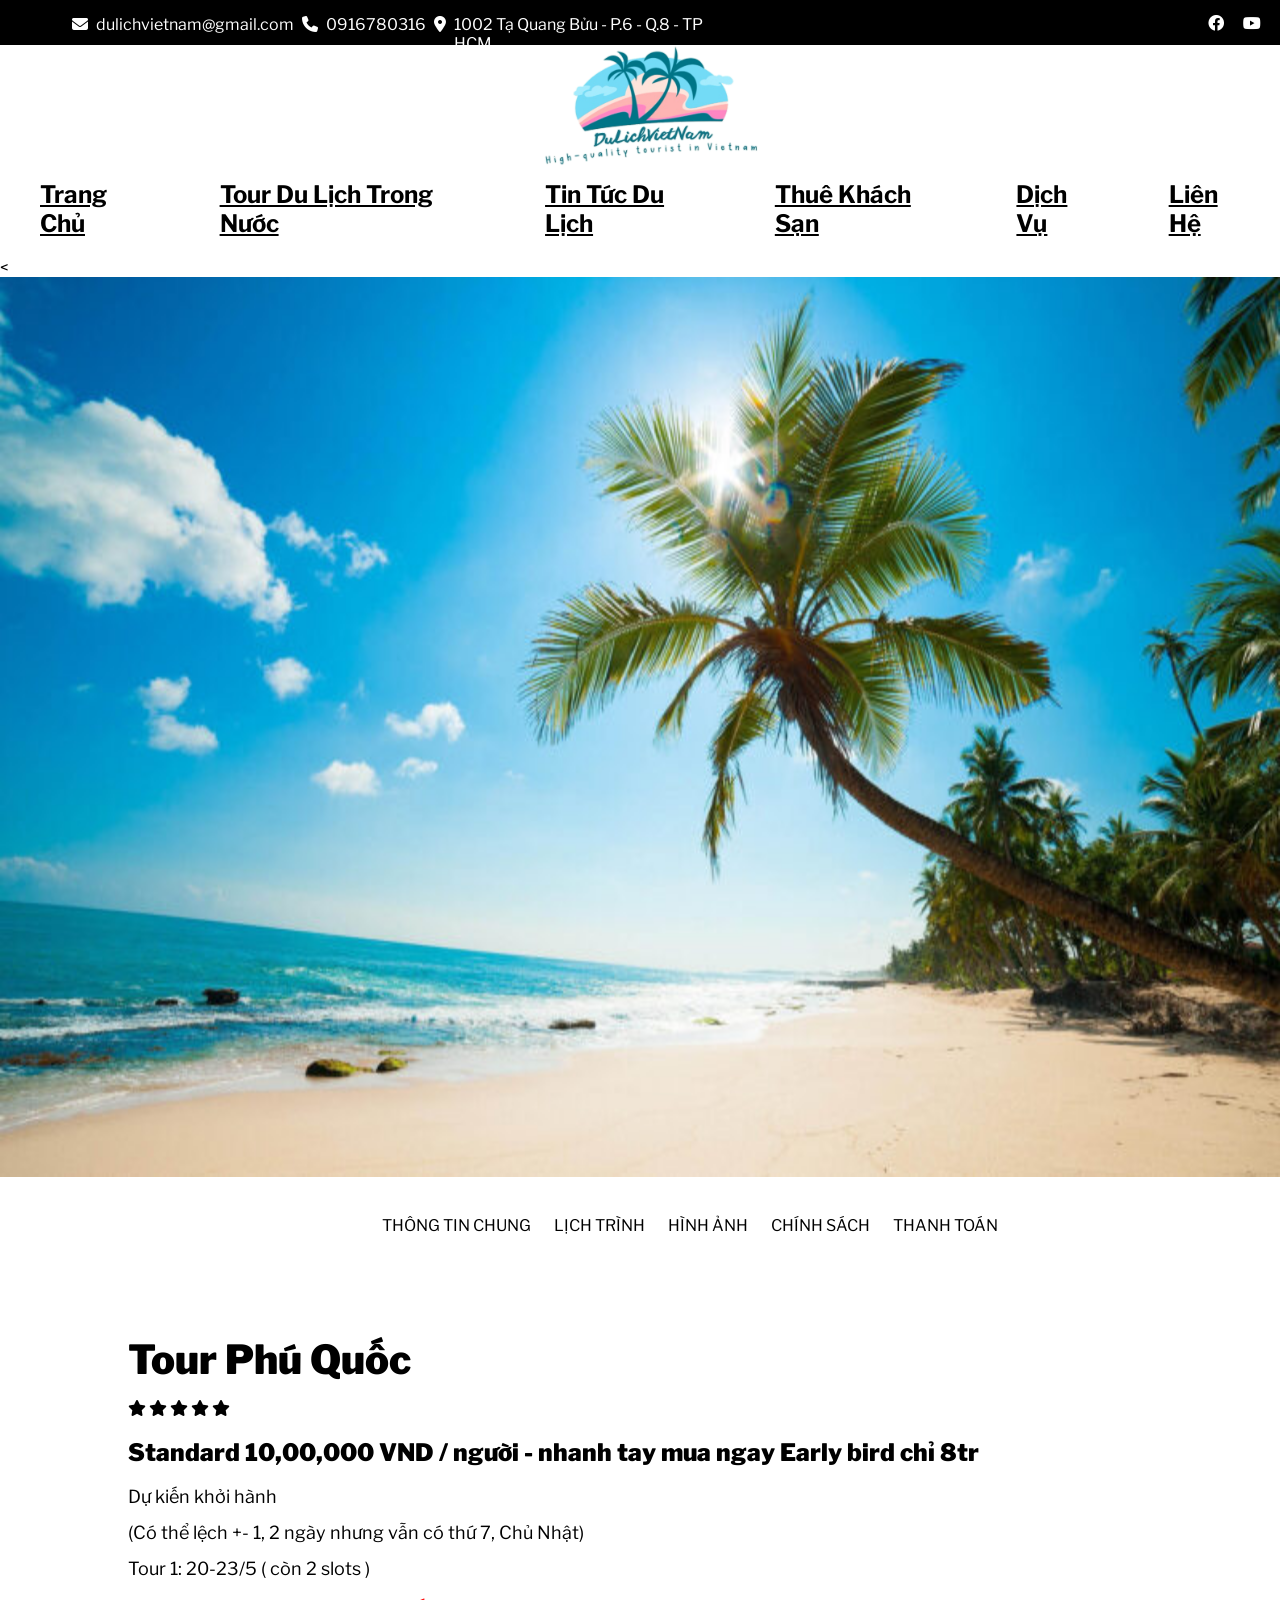
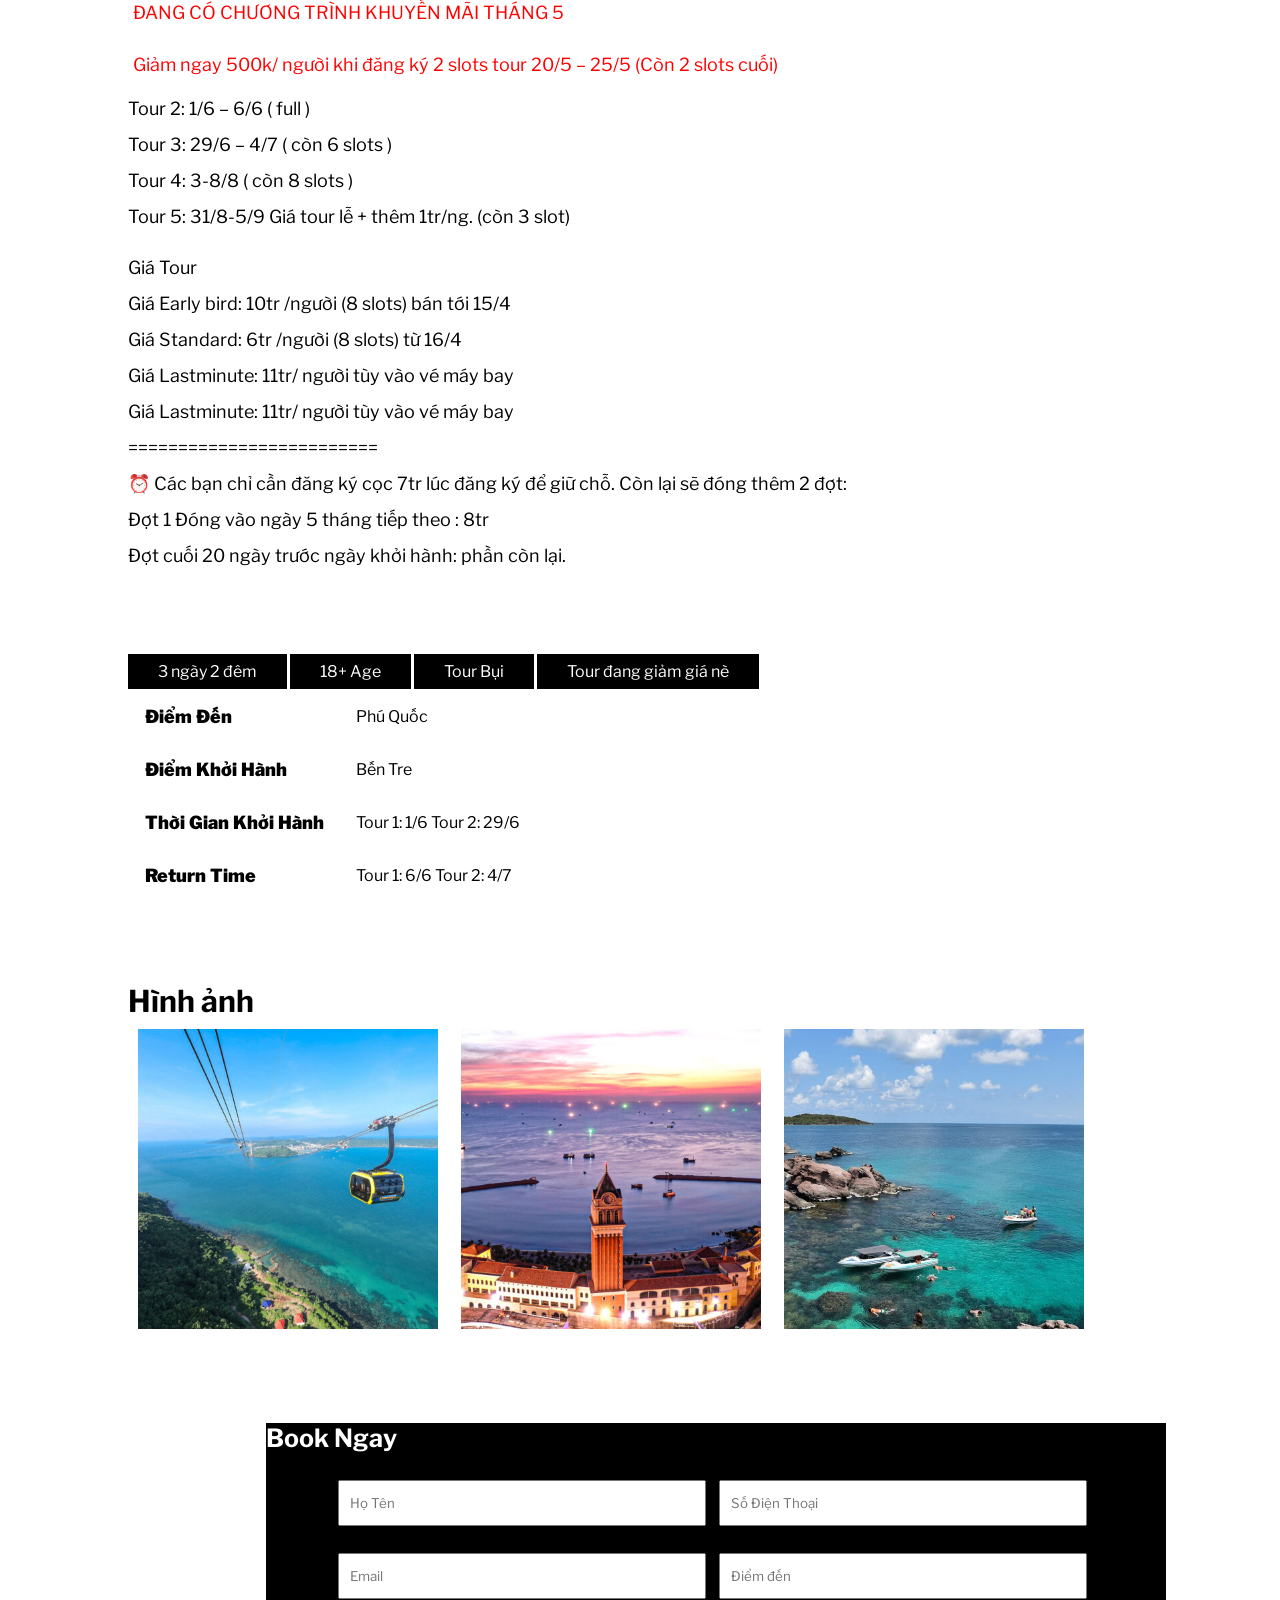
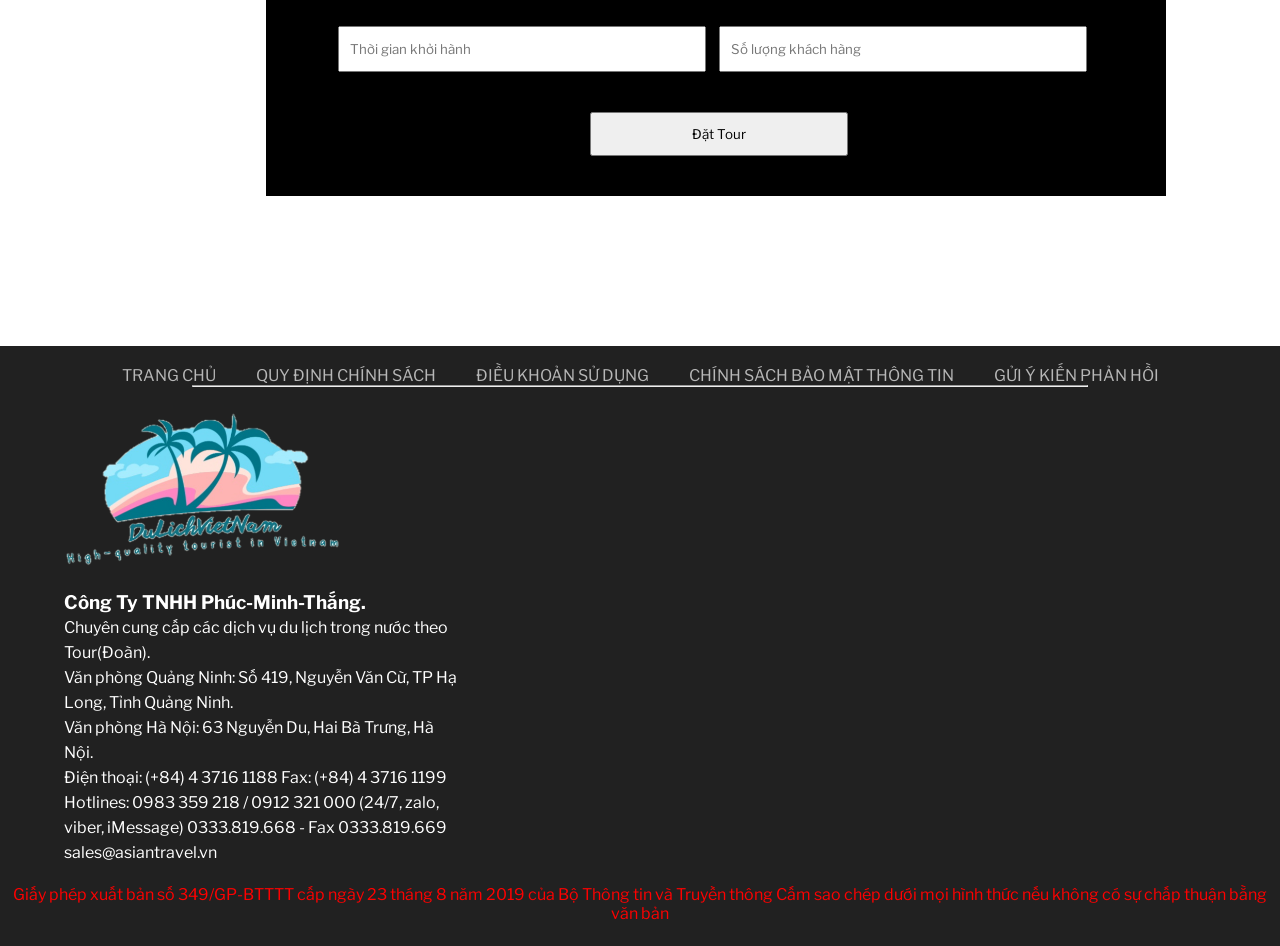
<file: phuquoc.html>
<!DOCTYPE html>
<html lang="en">

<head>
    <meta charset="UTF-8">
    <meta http-equiv="X-UA-Compatible" content="IE=edge">
    <meta name="viewport" content="width=device-width, initial-scale=1.0">
    <title>Document</title>
    <link rel="stylesheet" href="./Project.css">
    <link rel="stylesheet" href="./fonts/fontawesome-free-6.4.0-web/css/all.min.css">
</head>

<body>
    <div id="main">
        <div id="header">
            <div class="header_info">
                <div class="header_info-item">
                    <span>
                        <i class="fa-solid fa-envelope"></i>
                    </span>
                    <p>dulichvietnam@gmail.com</p>
                    <span>
                        <i class="fa-solid fa-phone"></i>
                    </span>
                    <p>0916780316</p>
                    <span>
                        <i class="fa-solid fa-location-dot"></i>
                    </span>
                    <p>1002 Tạ Quang Bửu - P.6 - Q.8 - TP HCM</p>
                    <div class="header_info-contact">
                        <span>
                            <i class="fa-brands fa-facebook"></i>
                        </span>
                        <span>
                            <i class="fa-brands fa-youtube"></i>
                        </span>
                        <span>
                            <i class="fa-brands fa-instagram"></i>
                        </span>
                    </div>
                </div>
            </div>
            <div class="header_nav">
                <div class="header_nav-logo">
                    <a href="">
                        <img src="./img/imgLogo.png" alt="">
                    </a>
                </div>
                <div class="header_nav-menu">
                    <ul class="header_nav-menu-list">
                        <a href="">
                            <li>Trang Chủ</li>
                        </a>
                        <a href="#">
                            <li>Tour Du Lịch Trong Nước
                                <ul class="subnav">
                                    <li>Du lịch Hạ Long</li>
                                    <li>Du lịch Miền Bắc</li>
                                    <li>Du lịch Miền Trung</li>
                                    <li>Du lịch Miền Nam</li>
                                    <li>Tour Ghép khách giá rẻ</li>
                                </ul>
                            </li>
                        </a>
                        <a href="">
                            <li>Tin Tức Du Lịch</li>
                        </a>
                        <a href="#">
                            <li>Thuê Khách Sạn</li>
                        </a>
                        <a href="#">
                            <li>Dịch Vụ</li>
                        </a>
                        <a href="">
                            <li>Liên Hệ</li>
                        </a>
                    </ul>
                </div>
            </div>
        <
            <div class="content_poster">
                <img src="./img/phuquoc.jpg" alt="">
            </div>
            <div class="content-menu">
                <span onclick="" class="content1 js-content1">THÔNG TIN CHUNG</span>
                <span class="content2 js-content2">LỊCH TRÌNH</span>
                <span class="content3 js-content3">HÌNH ẢNH</span>
                <span class="content4 js-content4">CHÍNH SÁCH</span>
                <span class="content5 js-content5">THANH TOÁN</span>
            </div>
            <div class="content-body">
                <div class="content-body-switch-1 js-content-body-switch-1">
                    <div class="content-main">
                        <h3 class="content-main-heading">Tour Phú Quốc </h3>
                        <div class="content-main-start">
                            <i class="fa-sharp fa-solid fa-star"></i>
                            <i class="fa-sharp fa-solid fa-star"></i>
                            <i class="fa-sharp fa-solid fa-star"></i>
                            <i class="fa-sharp fa-solid fa-star"></i>
                            <i class="fa-sharp fa-solid fa-star"></i>
                        </div>
                        <h2>Standard 10,00,000 VND / người
                            - nhanh tay mua ngay Early bird chỉ 8tr</h2>
                        <p class="content-main-price-tour">Dự kiến khởi hành</p>
                        <p>(Có thể lệch +- 1, 2 ngày nhưng vẫn có thứ 7, Chủ Nhật)</p>
                        <p>Tour 1: 20-23/5 ( còn 2 slots )</p>
                        <p class="content-tour">ĐANG CÓ CHƯƠNG TRÌNH KHUYẾN MÃI THÁNG 5</p>

                        <p class="content-tour"> Giảm ngay 500k/ người khi đăng ký 2 slots tour
                            20/5 – 25/5 (Còn 2 slots cuối)</p>
                        <p>Tour 2: 1/6 – 6/6 ( full )</p>
                        <p>Tour 3: 29/6 – 4/7 ( còn 6 slots )</p>
                        <p>Tour 4: 3-8/8 ( còn 8 slots )</p>
                        <p> Tour 5: 31/8-5/9 Giá tour lễ + thêm 1tr/ng.
                            (còn 3 slot)</p>
                        <p class="content-tour-1">Giá Tour</p>
                        <p>Giá Early bird: 10tr /người (8 slots) bán tới 15/4</p>
                        <p>Giá Standard: 6tr /người (8 slots) từ 16/4</p>
                        <p>Giá Lastminute: 11tr/ người tùy vào vé máy bay</p>
                        <p>Giá Lastminute: 11tr/ người tùy vào vé máy bay</p>
                        <p>=========================</p>
                        <p>⏰ Các bạn chỉ cần đăng ký cọc 7tr lúc đăng ký để giữ chỗ. Còn lại sẽ
                            đóng thêm 2 đợt:</p>

                        <p> Đợt 1 Đóng vào ngày 5 tháng tiếp theo : 8tr</p>
                        <p>Đợt cuối 20 ngày trước ngày khởi hành: phần còn lại.</p>
                    </div>
                    <div class="content-infor">
                        <div class="content-infor-tour">
                            <ul>
                                <li> 3 ngày 2 đêm</li>
                                <li>18+ Age</li>
                                <li><a href="">Tour Bụi</a></li>
                                <li><a href="">Tour đang giảm giá nè</a></li>
                            </ul>
                        </div>
                        <div class="content-infor-tour-address">
                            <table class="content-infor-tour-address-table">
                                <tr>
                                    <td class="heading">Điểm Đến</td>
                                    <td>Phú Quốc</td>
                                </tr>
                                <tr>
                                    <td class="heading">Điểm Khởi Hành</td>
                                    <td>Bến Tre</td>
                                </tr>
                                <tr>
                                    <td class="heading">Thời Gian Khởi Hành </td>
                                    <td>Tour 1: 1/6 Tour 2: 29/6</td>
                                </tr>
                                <tr>
                                    <td class="heading">Return Time </td>
                                    <td>Tour 1: 6/6 Tour 2: 4/7</td>
                                </tr>
                            </table>
                        </div>
                        <div class="content-infor-tour-img">
                            <h3>Hình ảnh </h3>
                            <img src="./img/phuquoc1.jpg" alt="">
                            <img src="./img/phuquoc2.jpg" alt="">
                            <img src="./img/phuquoc3.jpg" alt="">

                        </div>
                    </div>
                </div>
                <!-- content 2 -->
                <div class="content-body-switch-2 js-content-body-switch-2">
                    <h2>Tour Phú Quốc</h2>
                    <div class="content-body-switch-2-content-1">
                        <p class=" content-body-switch-2-content-heading-1">1</p>
                        <h3>Ngày &nbsp; 1 &nbsp; Hòn Móng Tay, Hòn Dăm Ngang & Hòn Mây Rút </h3>
                        <p class="content-body-switch-2-conten-tour-1">
                            + Bởi vì các hòn đảo đều đã được khai thác du lịch trong thời gian dài nên sở hữu đầy đủ các
                            tiện nghi cần thiết cũng như gợi ý vui chơi hấp dẫn. Ví dụ như ở Hòn Mây Rút, bên cạnh thiên
                            nhiên xinh đẹp thì đây cũng chính là địa điểm lý tưởng để tham gia các bộ môn thể thao trên
                            biển, chụp hình flycam, chèo SUP và còn có nhiều hoạt động team-building sôi động.
                            #teamKlook nhớ mang theo máy chụp ảnh để lưu lại nhiều khoảnh khắc lung linh, đáng nhớ. <br>
                            + Xuất phát từ cảng An Thới, con tàu đưa cả gia đình đến với thế giới dưới nước khám phá
                            những rạn san hô sống động khi lặn với ống thở. Ngoài ra, các bé còn có thể học cách câu
                            mực, câu cá từ người dân trên đường di chuyể
                            n. Dùng bữa trưa trên đảo, nằm dài trên boong tàu và nghỉ ngơi trong khi chuẩn bị đến trạm
                            cuối của chuyến khám phá. <br>
                            + Có một điểm trừ nho nhỏ là suất thức ăn tiêu chuẩn trên Hòn Mây Rút khá là giản dị, không
                            có qu
                            á nhiều hải sản để bạn thưởng thức. Bạn nên dành "tiết mục" ăn uống thả ga ở Đảo Phú Quốc
                            nhé..<br>
                            + Sau một ngày dài di chuyển và tắm biển thì chắc hẳn các bé cũng thấm mệt, đã đến lúc cả
                            gia đình nạp lại năng lượng bằng những món ăn từ hải sản tươi rói và “lạ” mà chắc chắc không
                            thể thấy được ở đâu khác. Chợ đêm Dương Đông là một sự lựa chọn hợ
                            p lí kết hợp ăn uống, mua sắm, sau đó cả nhà có thể tản bộ ra mũi Dinh Cậu- biểu tượng tín
                            ngưỡng của người dân đảo.<br>

                        </p>
                    </div>
                    <div class="content-body-switch-2-content-2">
                        <p class=" content-body-switch-2-content-heading-2">2</p>
                        <h3>Ngày&nbsp; 2 &nbsp;VinWonders Phú Quốc</h3>

                        <p class="content-body-switch-2-conten-tour-2">
                            + Cả nhà có thể hoà mình với thiên nhiên tại sở thú Phú Quốc, nơi tái hiện hệ sinh thái đa
                            dạng và đời sống hoang dã độc đáo của Châu Phi và Ấn Độ cực kỳ sinh động. Không những thế, ở
                            đây còn có một trung tâm chăm sóc và bảo tồn động vật hoang dã mang tầm quốc tế. Các bé có
                            thể học thêm
                            về tình yêu động vật và tầm quan trọng của bảo tồn thiên nhiên. <br>
                            + Đến với thế giới giải trí , các bé được thoả thích vui chơi với hàng trăm trò chơi trong
                            nhà và ngoài trời dành cho mọi lứa tuổi; ví dụ như rạp chiếu phim 4D, thuỷ cung với các nàng
                            tiên cá, tàu lượn siêu tốc, công viên nước.... Ngoài ra, khu vui chơi dưới nướ
                            c với các trò chơi độc đáo sẽ làm gia đình thêm gần nhau hơn. Tham khảo trong bài viết bên
                            dưới nghe. <br>

                    </div>
                    <div class="content-body-switch-2-content-3">
                        <p class=" content-body-switch-2-content-heading-3">2</p>
                        <h3>Ngày&nbsp; 3 &nbsp;Khám Phá Phía Nam Đảo Phú Quốc </h3>

                        <p class="content-body-switch-2-conten-tour-3">
                            +Khu vực phía Nam đảo Phú Quốc là nơi hội tụ nhiều địa điểm tham quan, du lịch phù hợp cho
                            gia đình - ví dụ như trang trại ngọc trai, trang trại hồ tiêu, nhà máy chế biến nước mắm,
                            làng chài Hàm Ninh, chùa Hộ Quốc…. Gia đình còn có thể ngâm mình trong dòng nước mát lạnh
                            của Suối Tranh hay “săn” sao biển ở Bãi Sao Phú Quốc. <br>
                            + Tam đảo chỉ kéo dài trong khoảng 6 giờ nên gia đình có thể tận dụng quãng thời gian rảnh
                            rỗi để đi chợ Dương Đông hoặc thưởng thức các món đặc sản Phú Quốc thơm ngon. Đừng quên
                            “rinh” về nhà vài món đồ lưu niệm bằng ngọc trai thật bắt mắt hay đặc sản rượu sim cực phẩm
                            nhé.<br>



                        </p>

                    </div>
                </div>
                <!-- content 3 -->
                <div class="content-body-switch-3 js-content-body-switch-3">
                    <h2 class=" content-body-switch-3-heading">Tour Phú Quốc</h2>
                    <div class="content-body-switch-3-img-list">
                        <img src="./img/phuquoc4.jpg" class="content-body-switch-3-img-list-1 ">

                        <img src="./img/phuquoc5.jpg" class="content-body-switch-3-img-list-2 ">
                        <img src="./img/phuquoc6.jpg" class="content-body-switch-3-img-list-3 ">
                        <img src="./img/phuquoc7.jpg" class="content-body-switch-3-img-list-4 ">
                        <img src="./img/phuquoc8.jpg" class="content-body-switch-3-img-list-5 ">
                        <img src="./img/phuquoc9.jpg" class="content-body-switch-3-img-list-6 ">
                        <img src="./img/phuquoc10.jpg" class="content-body-switch-3-img-list-7 ">
                        <img src="./img/phuquoc11.jpg" class="content-body-switch-3-img-list-8 ">
                        <img src="./img/phuquoc12.jpg" class="content-body-switch-3-img-list-9 ">
                        <img src="./img/phuquoc13.jpg" class="content-body-switch-3-img-list-10 ">



                    </div>
                </div>
                <!-- content 4 -->
                <div class="content-body-switch-4 js-content-body-switch-4">
                    <span class="content-body-switch-4-heading"> <i class="fa-solid fa-umbrella"></i> GIÁ TOUR BAO GỒM
                    </span>
                    <p class="content-body-switch-4-price-tour-1">
                        <span>
                            + Hành lý xách tay 7kgs theo hãng
                        </span>
                        <br>

                        <span>
                            + Phí môi trường tại sân bay.
                        </span>
                        <br>

                        <span>
                            + Tất cả chi phí đi lại
                        </span>
                        <br>

                        <span>
                            + Free 1 bữa trưa + ăn sáng
                        </span>
                        <br>

                        <span>
                            + Chi phí ở khách sạn / 2 đêm.
                        </span>
                        <br>

                    </p>
                    <P>&nbsp;</P>
                    <P>&nbsp;</P>
                    <p class="content-body-switch-4-distance">
                        <span> ****************************</span>
                    </p>
                    <p> <span class="content-body-switch-4-heading"><i class="fa-solid fa-umbrella"></i> GIÁ TOUR BAO
                            KHÔNG GỒM </i></span></p>

                    <p class="content-body-switch-4-price-tour-2">
                        <span> + Mua thêm số Kg hành lí nếu bạn cần.</span>
                        <br>

                        <span>+ Phí bảo hiểm . (Bắt buộc, bạn có thể tự mua, hoặc nhờ Cheap mua ~ 250k/người)</span>

                        <br>

                        <span>+ Chi phí ăn uống tực túc ngoài các bữa free trên. (Chỉ tầm 100k/buổi)</span>

                        <br>

                        <span>***********************************************************</span>

                        <br>
                    </p>
                    <span class="content-body-switch-4-cancel-heading"><strong>ĐIỀU KIỆN HỦY TOUR</strong></span>
                    <p class="content-body-switch-4-cancel-content">
                        <span>
                            -Nếu hủy tour sau khi đóng tiền cọc: mất 100% tiền cọc
                        </span>
                        <br>

                        <span>
                            -Hủy tour 21-45 ngày trước ngày khởi hành, mất 60% tiền tour
                        </span>
                        <br>

                        <span>
                            -Hủy tour 11-20 ngày trước ngày khởi hành, mất 80% tiền tour
                        </span>
                        <br>

                        <span>
                            -Hủy tour 10 ngày trước ngày khởi hành, mất 100% tiền tour
                        </span>
                        <br>

                        <span>
                            *15 ngày trước ngày khởi hành là hạn chót đóng đủ toàn bộ tiền tour, sau ngày này, nếu chưa
                            đóng đủ tiền tour thì Cheap xem như bạn không muốn tham gia tour nữa, và Cheap sẽ có quyền
                            hủy đăng kí tour của bạn mà
                            không cần thông báo trước, và sẽ không hoàn lại tất cả tiền đã đóng trước đó.
                        </span>
                        <br>
                        <span>
                            - Nếu có yếu tố bất khả kháng như thời tiết (mưa, bão, thuỷ triều....), thiên tai, bệnh
                            dịch, chiến tranh, chính sách nhà nước, thông báo của hãng bay, hãng tàu, hãng xe... dẫn đến
                            việc: Huỷ chuyến bay, tàu, xe, khách hàng sẽ bị mất tiền vé máy bay, vé xe, vé tàu. Dời,
                            đổi, chậm so với lịch trình đã thông báo thì Cheap có quyền
                            thay đổi hợp lý nhất trong khả năng của mình.
                        </span>
                        <br>

                    </p>
                    <span class="content-body-switch-4-note-heading"><strong>LƯU Ý</strong></span>
                    <p class="content-body-switch-4-note-content">
                        <span>-Passport còn 2 trang trắng, và còn hạn ít nhất 6 tháng (tour nội địa không cần
                            Passport).</span>
                        <br>

                        <span>-Thành viên đi trên 18 tuổi, ko nhận người lớn từ 43 tuổi + trẻ em dưới 14 tuổi*** Nếu là
                            Việt Kiều, người nước ngoài, phải có VISA tái nhập Việt Nam/ miễn thị thực theo quy định nhà
                            nước. Quý khách tự đảm bảo mang đủ các giấy
                            tờ pháp lý cần thiết, và còn hiệu lực trong suốt hành trình.</span>
                        <br>

                        <span>-Cheap không chịu trách nhiệm và không hoàn tiền tour nếu quý khách bị từ chối xuất nhập
                            cảnh vì bất cứ lí do gì.</span>
                        <br>


                        <span>-Đóng tiền các đợt tiếp theo đúng thời hạn theo lịch thanh toán đã báo trong phần giới
                            thiệu tour (Cheap sẽ không nhắc lại).
                            Nếu có lí do cần thanh toán trễ hạn thì cần báo trước và có sự đồng ý của Cheap.</span>
                        <br>

                        <span>-Đây là chương trình thuần du lịch, không được phép tách đoàn dưới mọi hình thức. Nếu
                            không cá nhân sẽ phải tự
                            chịu trách nhiệm cho mọi tình huống phát sinh.</span>
                        <br>
                        <span>-Đây là dạng tour Bụi, là hình thức tour tập hợp lại thành một nhóm để cùng thực hiện một
                            chuyến du lịch phượt theo một cách gần gũi với văn hóa địa phương nhất. Có thể trải nghiệm
                            di chuyển bằng 1 số phương t
                            iện công cộng. Xem nhau như bạn bè, cùng nhau trải nghiệm, chia sẻ, chi phí rẻ</span>
                        <br>
                    </p>
                    <img src="./img/vli.jpg" class="content-body-switch-4-img">
                </div>
                <!-- content 5 -->
                <div class="content-body-switch-5 js-content-body-switch-5">
                    <p class="content-body-switch-5-heading">
                        <span>
                            PHƯƠNG THỨC THANH TOÁN
                        </span>
                    </p>
                    <p>&nbsp;</p>
                    <p class="content-body-switch-5-pay-1">
                        <span>
                            <i class="fa-solid fa-motorcycle"></i>
                            <strong>
                                Thanh toán tiền mặt / quẹt thẻ
                            </strong>
                            (hỗ trợ trả góp 0% lãi suất, phí chuyển đổi trả góp tuỳ theo loại thẻ của bạn. Cheap miễn
                            phí cà thẻ) tại VP Cheapticket: Số 1002 Tạ Quang Bửu, P6, Q8 gặp Mr. Khoa . Hotline 093 889
                            3809 </span>
                    </p>
                    <p class="content-body-switch-5-pay-1">
                        <span>
                            <i class="fa-solid fa-money-bill"></i> <strong> Chuyển khoản qua ngân hàng</strong> (Cứ
                            inbox ad để biết số tài khoản nha) với nội dung “Tour bụi X - tên bạn - số phone"
                        </span>
                    </p>
                    <p>&nbsp;</p>
                    <p>&nbsp;</p>
                    <p>&nbsp;</p>
                    <p class="content-body-switch-5-pay-distance">
                        <span>
                            *******************************
                        </span>
                    </p>
                    <p class="content-body-switch-5-pay-contact">
                        <span class="content-body-switch-5-pay-contact-heading"><i
                                class="fa-solid fa-phone"></i><strong> Mọi thông tin thắc mắc bạn có thể liên hệ:

                            </strong></span>
                        <br>
                    <p class="content-body-switch-5-pay-contact-content">
                        <span>
                            -Hotline Cheap: 093 889 3809 (Zalo/Viber/Telegram)
                        </span>
                        <br>
                        <span>
                            -Mr.Khoa: 093 568 5838
                        </span>
                        <br>
                        <span>
                            -Inbox fanpage: https://www.facebook.com/cheapticketsvn/(tour Bụi ko phải vé máy bay đoàn,
                            nên các bạn lưu ý, đăng ký càng sớm càng rẻ)
                        </span>
                        <br>
                        <span>
                            *** Hotline : 093 8893809. Nếu không liên lạc được vui lòng call khẩn cấp FACETIME/ZALO số :
                            0935685838***
                        </span>
                    </p>
                    </p>
                </div>
                <div class="bookTicket">
                    <div class="content-body-switch-2-text">
                        <h4 class="content-body-switch-2-text-heading">Book Ngay</h4>
                        <form>
                            <div class="content-body-switch-2-text-content">
                                <input type="text" placeholder="Họ Tên" name="hoten">
                                <input type="phone" placeholder="Số Điện Thoại" name="sodienthoai">
                            </div>
                            <div class="content-body-switch-2-text-content">
                                <input type="email" placeholder="Email" name="email">


                                <input type="text" placeholder="Điểm đến" name="diemden">
                            </div>
                            <div class="content-body-switch-2-text-content">
                                <input type="text" placeholder="Thời gian khởi hành" name="thoigiankhoihanh">
                                <input type="number" min="1" max="20" placeholder="Số lượng khách hàng"
                                    name="soluongkhachhang">
                            </div>
                            <input class="btnBook" type="submit" value="Đặt Tour">
                        </form>
                    </div>
                </div>
            </div>

        </div>

    </div>

    <div class="">

    </div>
    <div class="footer">
        <div class="footer_policy">
            <ul>
                <a href="">
                    <li>TRANG CHỦ</li>
                </a>
                <a href="">
                    <li>QUY ĐỊNH CHÍNH SÁCH</li>
                </a>
                <a href="">
                    <li>ĐIỀU KHOẢN SỬ DỤNG</li>
                </a>
                <a href="">
                    <li>CHÍNH SÁCH BẢO MẬT THÔNG TIN</li>
                </a>
                <a href="">
                    <li>GỬI Ý KIẾN PHẢN HỒI</li>
                </a>
            </ul>
            <hr width="70%">
        </div>
        <div class="footer_about">
            <div class="footer_about-logo">
                <img src="./img/imgLogo.png" alt="">
            </div>
            <div class="footer_about-text">
                <h3>Công Ty TNHH Phúc-Minh-Thắng.</h3>
                <p>Chuyên cung cấp các dịch vụ du lịch trong nước theo Tour(Đoàn).</p>
                <p>
                    Văn phòng Quảng Ninh: Số 419, Nguyễn Văn Cừ, TP Hạ Long, Tỉnh Quảng Ninh.
                    <br> Văn phòng Hà Nội: 63 Nguyễn Du, Hai Bà Trưng, Hà Nội.
                    <br> Điện thoại: (+84) 4 3716 1188 Fax: (+84) 4 3716 1199
                    <br> Hotlines: 0983 359 218 / 0912 321 000 (24/7, zalo, viber, iMessage)
                    0333.819.668 - Fax 0333.819.669
                    <br> sales@asiantravel.vn
                </p>
            </div>
            <div class="footer_about-policy">
                <p>Giấy phép xuất bản số 349/GP-BTTTT cấp ngày 23 tháng 8 năm 2019 của Bộ Thông tin và Truyền thông
                    Cấm sao chép dưới mọi hình thức nếu không có sự chấp thuận bằng văn bản</p>
            </div>
        </div>
    </div>
    </div>
    <script src="./mainContent.js"></script>
</body>

</html>
</file>
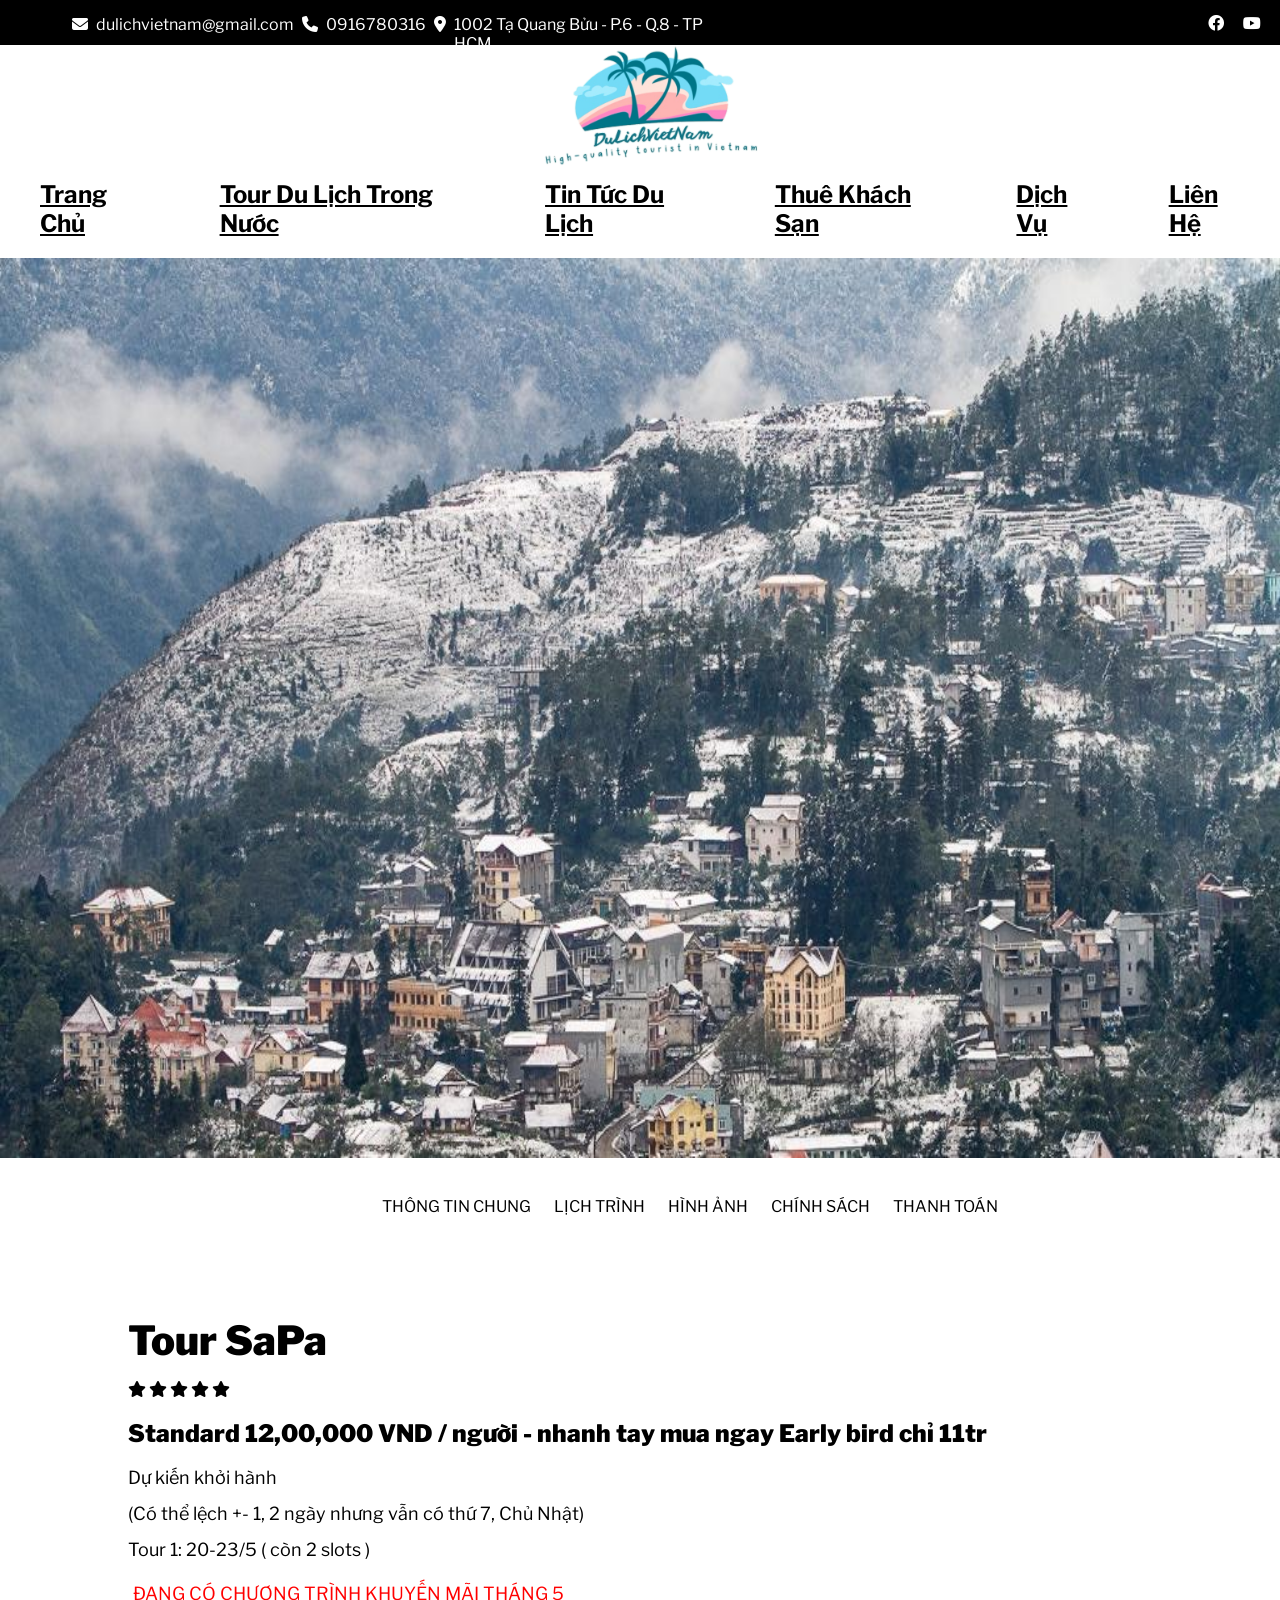
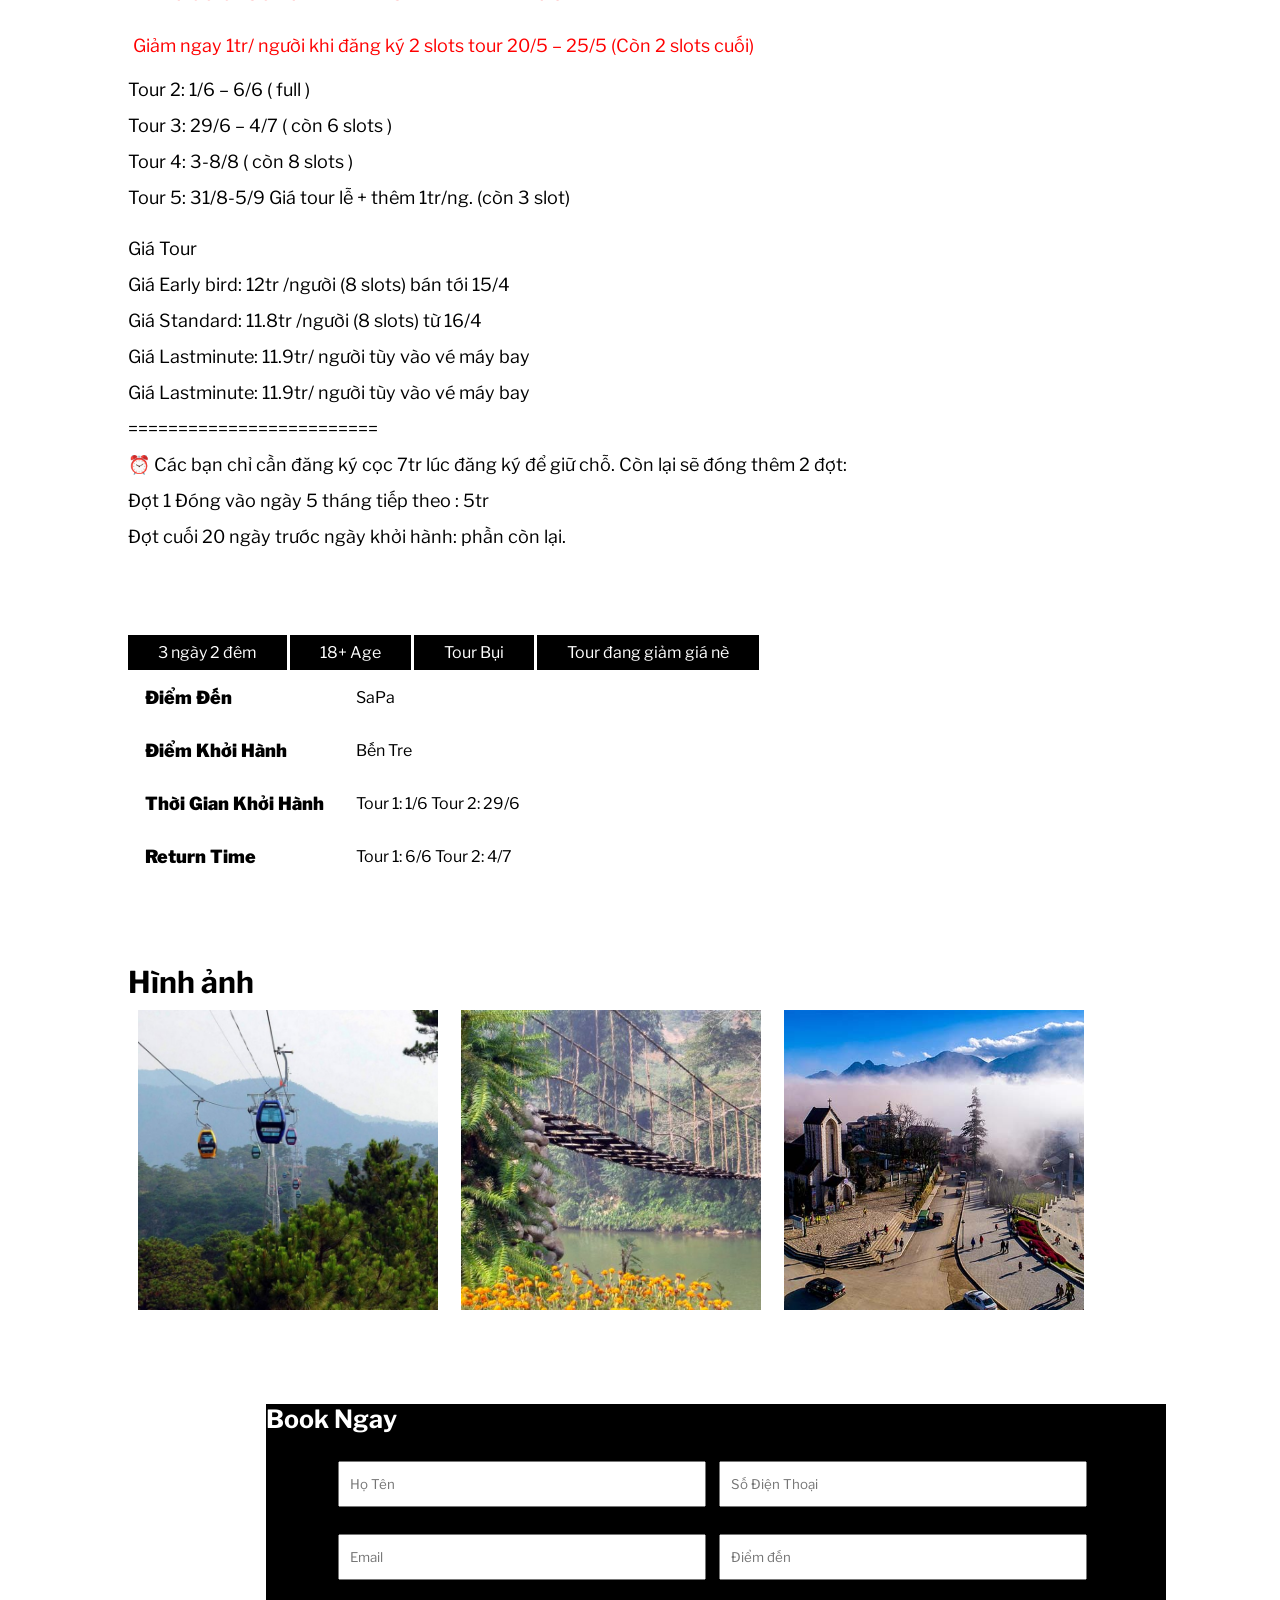
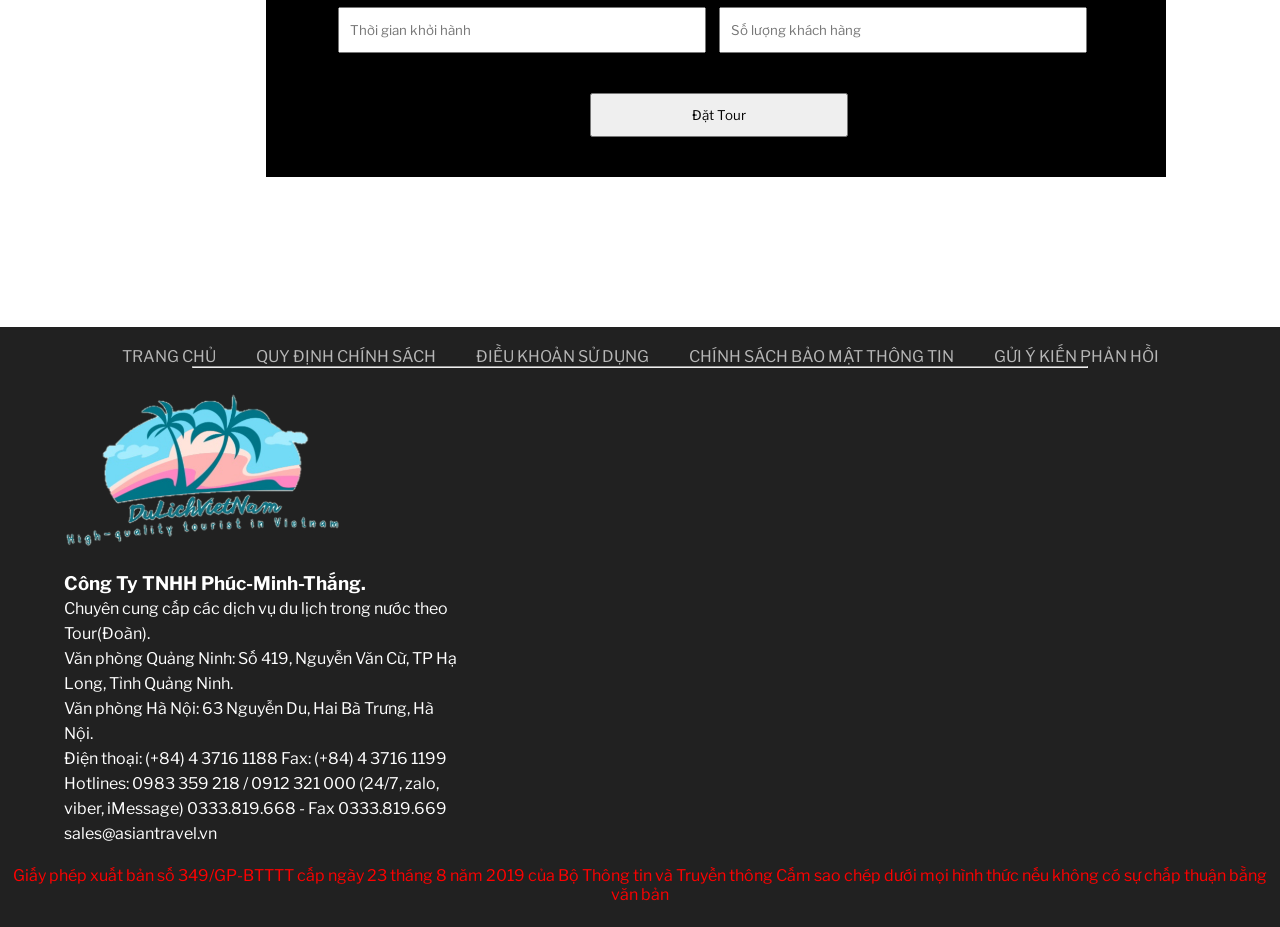
<file: sapa.html>
<!DOCTYPE html>
<html lang="en">

<head>
    <meta charset="UTF-8">
    <meta http-equiv="X-UA-Compatible" content="IE=edge">
    <meta name="viewport" content="width=device-width, initial-scale=1.0">
    <title>Document</title>
    <link rel="stylesheet" href="./Project.css">
    <link rel="stylesheet" href="./fonts/fontawesome-free-6.4.0-web/css/all.min.css">
</head>

<body>
    <div id="main">
        <div id="header">
            <div class="header_info">
                <div class="header_info-item">
                    <span>
                        <i class="fa-solid fa-envelope"></i>
                    </span>
                    <p>dulichvietnam@gmail.com</p>
                    <span>
                        <i class="fa-solid fa-phone"></i>
                    </span>
                    <p>0916780316</p>
                    <span>
                        <i class="fa-solid fa-location-dot"></i>
                    </span>
                    <p>1002 Tạ Quang Bửu - P.6 - Q.8 - TP HCM</p>
                    <div class="header_info-contact">
                        <span>
                            <i class="fa-brands fa-facebook"></i>
                        </span>
                        <span>
                            <i class="fa-brands fa-youtube"></i>
                        </span>
                        <span>
                            <i class="fa-brands fa-instagram"></i>
                        </span>
                    </div>
                </div>
            </div>
            <div class="header_nav">
                <div class="header_nav-logo">
                    <a href="">
                        <img src="./img/imgLogo.png" alt="">
                    </a>
                </div>
                <div class="header_nav-menu">
                    <ul class="header_nav-menu-list">
                        <a href="">
                            <li>Trang Chủ</li>
                        </a>
                        <a href="#">
                            <li>Tour Du Lịch Trong Nước
                                <ul class="subnav">
                                    <li>Du lịch Hạ Long</li>
                                    <li>Du lịch Miền Bắc</li>
                                    <li>Du lịch Miền Trung</li>
                                    <li>Du lịch Miền Nam</li>
                                    <li>Tour Ghép khách giá rẻ</li>
                                </ul>
                            </li>
                        </a>
                        <a href="">
                            <li>Tin Tức Du Lịch</li>
                        </a>
                        <a href="#">
                            <li>Thuê Khách Sạn</li>
                        </a>
                        <a href="#">
                            <li>Dịch Vụ</li>
                        </a>
                        <a href="">
                            <li>Liên Hệ</li>
                        </a>
                    </ul>
                </div>
            </div>
        </div>
        <div class="content">
            <div class="content_poster">
                <img src="./img/sapa.jpg" alt="">
            </div>
            <div class="content-menu">
                <span onclick="" class="content1 js-content1">THÔNG TIN CHUNG</span>
                <span class="content2 js-content2">LỊCH TRÌNH</span>
                <span class="content3 js-content3">HÌNH ẢNH</span>
                <span class="content4 js-content4">CHÍNH SÁCH</span>
                <span class="content5 js-content5">THANH TOÁN</span>
            </div>
            <div class="content-body">
                <div class="content-body-switch-1 js-content-body-switch-1">
                    <div class="content-main">
                        <h3 class="content-main-heading">Tour SaPa </h3>
                        <div class="content-main-start">
                            <i class="fa-sharp fa-solid fa-star"></i>
                            <i class="fa-sharp fa-solid fa-star"></i>
                            <i class="fa-sharp fa-solid fa-star"></i>
                            <i class="fa-sharp fa-solid fa-star"></i>
                            <i class="fa-sharp fa-solid fa-star"></i>
                        </div>
                        <h2>Standard 12,00,000 VND / người
                            - nhanh tay mua ngay Early bird chỉ 11tr</h2>
                        <p class="content-main-price-tour">Dự kiến khởi hành</p>
                        <p>(Có thể lệch +- 1, 2 ngày nhưng vẫn có thứ 7, Chủ Nhật)</p>
                        <p>Tour 1: 20-23/5 ( còn 2 slots )</p>
                        <p class="content-tour">ĐANG CÓ CHƯƠNG TRÌNH KHUYẾN MÃI THÁNG 5</p>

                        <p class="content-tour"> Giảm ngay 1tr/ người khi đăng ký 2 slots tour
                            20/5 – 25/5 (Còn 2 slots cuối)</p>
                        <p>Tour 2: 1/6 – 6/6 ( full )</p>
                        <p>Tour 3: 29/6 – 4/7 ( còn 6 slots )</p>
                        <p>Tour 4: 3-8/8 ( còn 8 slots )</p>
                        <p> Tour 5: 31/8-5/9 Giá tour lễ + thêm 1tr/ng.
                            (còn 3 slot)</p>
                        <p class="content-tour-1">Giá Tour</p>
                        <p>Giá Early bird: 12tr /người (8 slots) bán tới 15/4</p>
                        <p>Giá Standard: 11.8tr /người (8 slots) từ 16/4</p>
                        <p>Giá Lastminute: 11.9tr/ người tùy vào vé máy bay</p>
                        <p>Giá Lastminute: 11.9tr/ người tùy vào vé máy bay</p>
                        <p>=========================</p>
                        <p>⏰ Các bạn chỉ cần đăng ký cọc 7tr lúc đăng ký để giữ chỗ. Còn lại sẽ
                            đóng thêm 2 đợt:</p>

                        <p> Đợt 1 Đóng vào ngày 5 tháng tiếp theo : 5tr</p>
                        <p>Đợt cuối 20 ngày trước ngày khởi hành: phần còn lại.</p>
                    </div>
                    <div class="content-infor">
                        <div class="content-infor-tour">
                            <ul>
                                <li> 3 ngày 2 đêm</li>
                                <li>18+ Age</li>
                                <li><a href="">Tour Bụi</a></li>
                                <li><a href="">Tour đang giảm giá nè</a></li>
                            </ul>
                        </div>
                        <div class="content-infor-tour-address">
                            <table class="content-infor-tour-address-table">
                                <tr>
                                    <td class="heading">Điểm Đến</td>
                                    <td>SaPa</td>
                                </tr>
                                <tr>
                                    <td class="heading">Điểm Khởi Hành</td>
                                    <td>Bến Tre</td>
                                </tr>
                                <tr>
                                    <td class="heading">Thời Gian Khởi Hành </td>
                                    <td>Tour 1: 1/6 Tour 2: 29/6</td>
                                </tr>
                                <tr>
                                    <td class="heading">Return Time </td>
                                    <td>Tour 1: 6/6 Tour 2: 4/7</td>
                                </tr>
                            </table>
                        </div>
                        <div class="content-infor-tour-img">
                            <h3>Hình ảnh </h3>
                            <img src="./img/sapa1.jpg" alt="">
                            <img src="./img/sapa2.jpg" alt="">
                            <img src="./img/sapa3.jpg" alt="">

                        </div>
                    </div>
                </div>
                <!-- content 2 -->
                <div class="content-body-switch-2 js-content-body-switch-2">
                    <h2>Tour SaPa</h2>
                    <div class="content-body-switch-2-content-1">
                        <p class=" content-body-switch-2-content-heading-1">1</p>
                        <h3>Ngày &nbsp; 1 &nbsp; Nhà thờ Đá - Hàm Rồng - Tàu hỏa Mường Hoa - bản Cát Cát</h3>
                        <p class="content-body-switch-2-conten-tour-1">
                            - Dạo một vòng quanh thị trấn rồi tấp vào khu trung tâm nhà thờ Đá. Đây là công trình kiến trúc thời Pháp thuộc hiếm hoi còn nguyên vẹn đến ngày hôm nay. 
                            Vì mang đậm hơi thở lịch sử mà nó được xem như biểu tượng của thị trấn sương mù Sapa.<br>
                            - Thật khó kiếm ở đâu khác một không gian vừa mang nét huyền bí, cổ kính ngày xưa, vừa có sự náo nhiệt của thời hiện đại như ở nhà thờ Đá Sapa.
                             Do đó nếu có dịp quay lại vào buổi tối, thì bạn nên tham gia các sự kiện ở đây để cảm nhận rõ nhất không khí này. <br>
                            - Trên cung đường từ chân núi lên đỉnh Hàm Rồng, bạn cứ ngỡ đang lạc vào chốn tiên cảnh vì nhìn chỗ nào cũng muốn chụp hình nên sẽ mất gần cả buổi mới đi hế
                            t đoạn đường chỉ 2km. Lên được đến đỉnh, thấy cả thị trấn Sapa thu gọn trong tầm mắt mới mãn nguyện làm sao .<br>
                            +Ở đây còn có gói dịch vụ combo bao gồm buffet ăn trưa và vé tàu Mường Hoa: 150 – 250.000VNĐ/người ở nhà hàng Hải Cảng phía bên kia của ga
                             tàu. Mách nhỏ cho bạn món lẩu cá hồi thơm ngon, béo ngậy nhất định phải thử một lần.<br>
                            - Nếu bạn là người thích cảm giác mạnh và tay lái cứng thì đi trải nghiệm bằng xe máy vào bản sẽ rất linh động thời gian. Còn nếu các bạn nữ tay lái khá yếu thì có thể đi theo tour dịch vụ.<br>

                        </p>
                    </div>
                    <div class="content-body-switch-2-content-2">
                        <p class=" content-body-switch-2-content-heading-2">2</p>
                        <h3>Ngày&nbsp; 2 &nbsp;Thác Bạc - thác Tình yêu - Cổng Trời - Đỉnh đèo Ô Quy Hồ </h3>

                        <p class="content-body-switch-2-conten-tour-2">
                            -Vì đèo ở cao nên không khí thường lạnh hơn ở thị trấn khoảng từ 3-4 độ đến nỗi vào mùa đông thì ở đây cũng là nơi có tuyết đầu tiên. Do đó, bạn cần mặc đủ ấm để tự tin tham quan cả ngày. <br>
                            - Chỉ cần chắc tay lái một tí và có kinh nghiệm đi du lịch nhiều nơi hay đi phượt thì bạn có thể thuê xe máy để tiện khám phá cung đường này. Giá thuê xe máy 1 ngày tại Sapa dao động từ 100.000đ – 250.000đ/xe tùy loại. <br>

                            -  Đầu tiên, bạn sẽ dừng chân tại Thác Bạc, cách trung tâm thị trấn khoảng 13km, giá vé tham quan vô cùng hạt dẻ chỉ 20.000đ/người. Cao hơn 200m, thác Bạc chảy rất mạnh. Từ xa tiến đến du khách đã có thể nghe được tiếng thác đổ ào ạt như đang báo hiệu bạn đang đi đúng đường vậy.<br>
                            - Ra khỏi thác Bạc là cụm địa điểm Suối Vàng - Thác Tình Yêu, giá vé vào cổng là 75.000VNĐ/người. Khác với thác Bạc đầy uy lực thì thác Tình Yêu có phần lãng mạn hơn với mặt hồ trong vắt ở phía bên dưới. <br>
                            - Đích đến cuối cùng là cổng trời ở đỉnh đèo Ô Quy Hồ được bao phủ bởi cả một bầu trời mây bồng bềnh. Có thể nói đây là một trong những địa điểm săn mây ảo diệu nhất ở Việt Nam. <br>
                        </p>
                    </div>
                 <div class="content-body-switch-2-content-3">
                    <p class=" content-body-switch-2-content-heading-3">3</p>
                    <h3>Ngày&nbsp; 3 &nbsp;Trekking bản Tả Van - Lao Chải</h3>

                    <p class="content-body-switch-2-conten-tour-3">
                        + Đã đến vùng núi cao Tây Bắc thì bạn hãy mạnh dạn trekking để thử thách bản thân nhé. Du lịch nghỉ dưỡng bấy nhiêu có lẽ đã đủ rồi, đã đến lúc cho đôi chân của bạn được thỏa sức vận động. <br>
                        + Lộ trình này không quá đòi hỏi chuyên môn hay kinh nghiệm, đi đến đâu thấy mệt là nghỉ ngay ở đó. Hơn nữa nó sẽ càng tuyệt hơn nếu bạn đi nhóm nhiều người, chuyện trò rôm rả sẽ đỡ mệt hơn nhiều.<br>


                        + Chẳng có gì phải vội, bạn cứ thỏa sức tiêu trọn một ngày dưới Lao Chải Tả Van. Thử cách xa cuộc sống công nghệ để làm mới tinh thần và sạc đầy năng lượng để trở về làm việc và học tập hiệu quả <br>
                        + Cuối hành trình, về lại thị trấn nghỉ ngơi rồi tranh thủ đi ăn uống hay dạo phố mua sắm làm quà. Đến khoảng 22h, xe đón bạn trở về với Hà Nội. Lịch trình du lịch Sapa 3 ngày 2 đêm vậy mà trong chớp mắt đã kết thúc, chưa về đến nhà mà đã tính tiếp kế hoạch ghé thăm lại nơi đây.    <br>
           
                    </p>

                 </div>
                </div>
                <!-- content 3 -->
                <div class="content-body-switch-3 js-content-body-switch-3">
                    <h2 class=" content-body-switch-3-heading">Tour SaPa</h2>
                    <div class="content-body-switch-3-img-list">
                        <img src="./img/sapa.jpg" class="content-body-switch-3-img-list-1 ">

                        <img src="./img/sapa4.jpg" class="content-body-switch-3-img-list-2 ">
                        <img src="./img/sapa5.jpg" class="content-body-switch-3-img-list-3 ">
                        <img src="./img/sapa6.jpg" class="content-body-switch-3-img-list-4 ">
                        <img src="./img/sapa7.jpg" class="content-body-switch-3-img-list-5 ">
                        <img src="./img/sapa8.jpg" class="content-body-switch-3-img-list-6 ">
                        <img src="./img/sapa9.jpg" class="content-body-switch-3-img-list-7 ">
                        <img src="./img/sapa10.jpg" class="content-body-switch-3-img-list-8 ">
                        <img src="./img/sapa11.jpg" class="content-body-switch-3-img-list-9 ">
                        <img src="./img/sapa12.jpg" class="content-body-switch-3-img-list-10 ">
                  


                    </div>
                </div>
                <!-- content 4 -->
                <div class="content-body-switch-4 js-content-body-switch-4">
                    <span class="content-body-switch-4-heading"> <i class="fa-solid fa-umbrella"></i> GIÁ TOUR BAO GỒM
                    </span>
                    <p class="content-body-switch-4-price-tour-1">
                        <span>
                            + Hành lý xách tay 7kgs theo hãng
                        </span>
                        <br>

                        <span>
                            + Phí môi trường tại sân bay.
                        </span>
                        <br>

                        <span>
                            + Tất cả chi phí đi lại
                        </span>
                        <br>

                        <span>
                            + Free 1 bữa trưa + ăn sáng
                        </span>
                        <br>

                        <span>
                            + Chi phí ở khách sạn / 2 đêm.
                        </span>
                        <br>

                    </p>
                    <P>&nbsp;</P>
                    <P>&nbsp;</P>
                    <p class="content-body-switch-4-distance">
                        <span> ****************************</span>
                    </p>
                    <p> <span class="content-body-switch-4-heading"><i class="fa-solid fa-umbrella"></i> GIÁ TOUR BAO
                            KHÔNG GỒM </i></span></p>

                    <p class="content-body-switch-4-price-tour-2">
                        <span> + Mua thêm số Kg hành lí nếu bạn cần.</span>
                        <br>

                        <span>+ Phí bảo hiểm . (Bắt buộc, bạn có thể tự mua, hoặc nhờ Cheap mua ~ 250k/người)</span>

                        <br>

                        <span>+ Chi phí ăn uống tực túc ngoài các bữa free trên. (Chỉ tầm 100k/buổi)</span>

                        <br>

                        <span>***********************************************************</span>

                        <br>
                    </p>
                    <span class="content-body-switch-4-cancel-heading"><strong>ĐIỀU KIỆN HỦY TOUR</strong></span>
                    <p class="content-body-switch-4-cancel-content">
                        <span>
                            -Nếu hủy tour sau khi đóng tiền cọc: mất 100% tiền cọc
                        </span>
                        <br>

                        <span>
                            -Hủy tour 21-45 ngày trước ngày khởi hành, mất 60% tiền tour
                        </span>
                        <br>

                        <span>
                            -Hủy tour 11-20 ngày trước ngày khởi hành, mất 80% tiền tour
                        </span>
                        <br>

                        <span>
                            -Hủy tour 10 ngày trước ngày khởi hành, mất 100% tiền tour
                        </span>
                        <br>

                        <span>
                            *15 ngày trước ngày khởi hành là hạn chót đóng đủ toàn bộ tiền tour, sau ngày này, nếu chưa
                            đóng đủ tiền tour thì Cheap xem như bạn không muốn tham gia tour nữa, và Cheap sẽ có quyền
                            hủy đăng kí tour của bạn mà
                            không cần thông báo trước, và sẽ không hoàn lại tất cả tiền đã đóng trước đó.
                        </span>
                        <br>
                        <span>
                            - Nếu có yếu tố bất khả kháng như thời tiết (mưa, bão, thuỷ triều....), thiên tai, bệnh
                            dịch, chiến tranh, chính sách nhà nước, thông báo của hãng bay, hãng tàu, hãng xe... dẫn đến
                            việc: Huỷ chuyến bay, tàu, xe, khách hàng sẽ bị mất tiền vé máy bay, vé xe, vé tàu. Dời,
                            đổi, chậm so với lịch trình đã thông báo thì Cheap có quyền
                            thay đổi hợp lý nhất trong khả năng của mình.
                        </span>
                        <br>

                    </p>
                    <span class="content-body-switch-4-note-heading"><strong>LƯU Ý</strong></span>
                    <p class="content-body-switch-4-note-content">
                        <span>-Passport còn 2 trang trắng, và còn hạn ít nhất 6 tháng (tour nội địa không cần
                            Passport).</span>
                        <br>

                        <span>-Thành viên đi trên 18 tuổi, ko nhận người lớn từ 43 tuổi + trẻ em dưới 14 tuổi*** Nếu là
                            Việt Kiều, người nước ngoài, phải có VISA tái nhập Việt Nam/ miễn thị thực theo quy định nhà
                            nước. Quý khách tự đảm bảo mang đủ các giấy
                            tờ pháp lý cần thiết, và còn hiệu lực trong suốt hành trình.</span>
                        <br>

                        <span>-Cheap không chịu trách nhiệm và không hoàn tiền tour nếu quý khách bị từ chối xuất nhập
                            cảnh vì bất cứ lí do gì.</span>
                        <br>


                        <span>-Đóng tiền các đợt tiếp theo đúng thời hạn theo lịch thanh toán đã báo trong phần giới
                            thiệu tour (Cheap sẽ không nhắc lại).
                            Nếu có lí do cần thanh toán trễ hạn thì cần báo trước và có sự đồng ý của Cheap.</span>
                        <br>

                        <span>-Đây là chương trình thuần du lịch, không được phép tách đoàn dưới mọi hình thức. Nếu
                            không cá nhân sẽ phải tự
                            chịu trách nhiệm cho mọi tình huống phát sinh.</span>
                        <br>
                        <span>-Đây là dạng tour Bụi, là hình thức tour tập hợp lại thành một nhóm để cùng thực hiện một
                            chuyến du lịch phượt theo một cách gần gũi với văn hóa địa phương nhất. Có thể trải nghiệm
                            di chuyển bằng 1 số phương t
                            iện công cộng. Xem nhau như bạn bè, cùng nhau trải nghiệm, chia sẻ, chi phí rẻ</span>
                        <br>
                    </p>
                    <img src="./img/vli.jpg" class="content-body-switch-4-img">
                </div>
                <!-- content 5 -->
                <div class="content-body-switch-5 js-content-body-switch-5">
                    <p class="content-body-switch-5-heading">
                        <span>
                            PHƯƠNG THỨC THANH TOÁN
                        </span>
                    </p>
                    <p>&nbsp;</p>
                    <p class="content-body-switch-5-pay-1">
                        <span>
                            <i class="fa-solid fa-motorcycle"></i>
                            <strong>
                                Thanh toán tiền mặt / quẹt thẻ
                            </strong>
                            (hỗ trợ trả góp 0% lãi suất, phí chuyển đổi trả góp tuỳ theo loại thẻ của bạn. Cheap miễn
                            phí cà thẻ) tại VP Cheapticket: Số 1002 Tạ Quang Bửu, P6, Q8 gặp Mr. Khoa . Hotline 093 889
                            3809 </span>
                    </p>
                    <p class="content-body-switch-5-pay-1">
                        <span>
                            <i class="fa-solid fa-money-bill"></i> <strong> Chuyển khoản qua ngân hàng</strong> (Cứ
                            inbox ad để biết số tài khoản nha) với nội dung “Tour bụi X - tên bạn - số phone"
                        </span>
                    </p>
                    <p>&nbsp;</p>
                    <p>&nbsp;</p>
                    <p>&nbsp;</p>
                    <p class="content-body-switch-5-pay-distance">
                        <span>
                            *******************************
                        </span>
                    </p>
                    <p class="content-body-switch-5-pay-contact">
                        <span class="content-body-switch-5-pay-contact-heading"><i
                                class="fa-solid fa-phone"></i><strong> Mọi thông tin thắc mắc bạn có thể liên hệ:

                            </strong></span>
                        <br>
                    <p class="content-body-switch-5-pay-contact-content">
                        <span>
                            -Hotline Cheap: 093 889 3809 (Zalo/Viber/Telegram)
                        </span>
                        <br>
                        <span>
                            -Mr.Khoa: 093 568 5838
                        </span>
                        <br>
                        <span>
                            -Inbox fanpage: https://www.facebook.com/cheapticketsvn/(tour Bụi ko phải vé máy bay đoàn,
                            nên các bạn lưu ý, đăng ký càng sớm càng rẻ)
                        </span>
                        <br>
                        <span>
                            *** Hotline : 093 8893809. Nếu không liên lạc được vui lòng call khẩn cấp FACETIME/ZALO số :
                            0935685838***
                        </span>
                    </p>
                    </p>
                </div>
                <div class="bookTicket">
                    <div class="content-body-switch-2-text">
                        <h4 class="content-body-switch-2-text-heading">Book Ngay</h4>
                        <form>
                            <div class="content-body-switch-2-text-content">
                                <input type="text" placeholder="Họ Tên" name="hoten">
                                <input type="phone" placeholder="Số Điện Thoại" name="sodienthoai">
                            </div>
                            <div class="content-body-switch-2-text-content">
                                <input type="email" placeholder="Email" name="email">


                                <input type="text" placeholder="Điểm đến" name="diemden">
                            </div>
                            <div class="content-body-switch-2-text-content">
                                <input type="text" placeholder="Thời gian khởi hành" name="thoigiankhoihanh">
                                <input type="number" min="1" max="20" placeholder="Số lượng khách hàng"
                                    name="soluongkhachhang">
                            </div>
                            <input class="btnBook" type="submit" value="Đặt Tour">
                        </form>
                    </div>
                </div>
            </div>

        </div>

    </div>

    <div class="">

    </div>
    <div class="footer">
        <div class="footer_policy">
            <ul>
                <a href="">
                    <li>TRANG CHỦ</li>
                </a>
                <a href="">
                    <li>QUY ĐỊNH CHÍNH SÁCH</li>
                </a>
                <a href="">
                    <li>ĐIỀU KHOẢN SỬ DỤNG</li>
                </a>
                <a href="">
                    <li>CHÍNH SÁCH BẢO MẬT THÔNG TIN</li>
                </a>
                <a href="">
                    <li>GỬI Ý KIẾN PHẢN HỒI</li>
                </a>
            </ul>
            <hr width="70%">
        </div>
        <div class="footer_about">
            <div class="footer_about-logo">
                <img src="./img/imgLogo.png" alt="">
            </div>
            <div class="footer_about-text">
                <h3>Công Ty TNHH Phúc-Minh-Thắng.</h3>
                <p>Chuyên cung cấp các dịch vụ du lịch trong nước theo Tour(Đoàn).</p>
                <p>
                    Văn phòng Quảng Ninh: Số 419, Nguyễn Văn Cừ, TP Hạ Long, Tỉnh Quảng Ninh.
                    <br> Văn phòng Hà Nội: 63 Nguyễn Du, Hai Bà Trưng, Hà Nội.
                    <br> Điện thoại: (+84) 4 3716 1188 Fax: (+84) 4 3716 1199
                    <br> Hotlines: 0983 359 218 / 0912 321 000 (24/7, zalo, viber, iMessage)
                    0333.819.668 - Fax 0333.819.669
                    <br> sales@asiantravel.vn
                </p>
            </div>
            <div class="footer_about-policy">
                <p>Giấy phép xuất bản số 349/GP-BTTTT cấp ngày 23 tháng 8 năm 2019 của Bộ Thông tin và Truyền thông
                    Cấm sao chép dưới mọi hình thức nếu không có sự chấp thuận bằng văn bản</p>
            </div>
        </div>
    </div>
    </div>
    <script src="./mainContent.js"></script>
</body>

</html>
</file>
<file: style.css>
@import url('https://fonts.googleapis.com/css2?family=Castoro+Titling&family=Libre+Franklin:ital,wght@1,100&display=swap');
*{
    padding: 0;
    margin: 0;
    box-sizing: border-box;
    font-family: 'Castoro Titling', cursive;
font-family: 'Libre Franklin', sans-serif;
}
.Logo{
    position: absolute;
    z-index: 10;
}
.logo-home{
    width: 250px;
}
.bars{
    position: absolute;
    z-index: 10;
    right: 0;
    margin-right: 40px;
    cursor: pointer;
}
.bars i{
    font-size: 40px;
    color: rgba(0, 0, 0, 0.7)
}
#Main-Slider{
    width: 100%;
    height: 100vh;
}
.wrapper , .slider{
    width: 100%;
    height: 100%;
}
.slider .image{
    height: 100%;
    width: 100%;
    object-fit: cover;
}
audio{
    position: absolute;
    right: 0;
    bottom: 0;
    color: rgba(0, 0, 0, 0.4);
    z-index: 10;
}
.slider-title{
    position: absolute;
    top: 50%;
    left: 50%;
    transform: translate(-50%,-50%);
}
.slider-title h2{
    font-size: 36px;
    padding-bottom: 20px;
    text-shadow: 1px 1px 1px #000, -1px -1px 1px #000000;
}
.slider-title span{
    text-shadow: 1px 1px 1px #000, -1px -1px 1px #020202;
}
.slider-title h2 , .slider-title span{
   color: white;
   text-align: center;
   cursor: context-menu;
}
.button-link{
  text-decoration: none;
  color: white;
  background-color: rgba(0, 0, 0, 0.4);
  display: inline-block;
  padding: 10px;
}
.button-link:hover {
  background-color: rgba(0, 0, 0, 0.9);
}
.slider{
    user-select: none;
}

/* Modal */
.modal{
    position: fixed;
    top: 0;
    right: 0;
    bottom: 0;
    left: 0;
    display: none;
    /* animation: fadeIn linear 0.3s; */
    z-index: 1;
}
.open{
    display: flex !important;
}
.remove{
    display: none !important;
}
.modal_overlay {
    position: absolute;
    width: 100%;
    height: 100%;
    background-color: rgba(0, 0, 0, 0.4);
}
.modal_container{
    background-color: rgba(0, 0, 0, 0.7);
    width: 600px;
    min-height: 480px;
    z-index: 100;
    margin: auto;
    border-radius: 20px;
    display: flex;
}
.modal_container_list li a{
    color: white;
    text-decoration: none;
    text-align: center;
    display: block;
    font-size: 40px;
    margin: 40px 0;
    font-weight: 700;
}
.modal_container_list li a:hover{
  text-decoration: underline;
}
.modal_container-register{
    display: none;
}
.modal_container-register input{
    display: block;
    width: 70%;
    margin: 40px auto;
    padding: 12px 0;
    padding-left: 4px;
    font-size: 16px;
}
.modal_container-register .js-register{
    width: 35%;
}
.modal_container-register .js-login{
    width: 35%;
    background-color: aqua;
    display: block;
    margin: auto;
    height: 46.4px;
    text-align: center;
    line-height: 46.4px;
    text-decoration: none;
}
.login-control{
    display: flex;
}
.modal_container_input{
    display: block;
    width: 100%;
}
</file>
<file: Project.css>
@import url('https://fonts.googleapis.com/css2?family=Castoro+Titling&family=Libre+Franklin:ital,wght@1,100&display=swap');
*{
    padding: 0;
    margin: 0;
    box-sizing: border-box;
    font-family: 'Castoro Titling', cursive;
font-family: 'Libre Franklin', sans-serif;
}
.header{
    max-height: 205px;
}
.header_info{
    height: 45px;
    background-color: black;
}
.header_info-item{
    display: flex;
    padding-left: 5%;
}
.header_info span, .header_info p, .header_info-contact i{
    color: white;
    padding: 15px 0;
    padding-left: 8px;
    /* margin: 0 8px; */
}
.header_info-contact{
    margin-left: 40%;
}
.header_nav-logo img{
   width: 300px;   
}
.header_nav-logo a{
    margin-left: 38.5%;
}
.header_nav-menu{
    margin: 10px 0 20px 0;
}
.header_nav-menu-list{
    display: flex;
    justify-content: center;
    /* padding: 0 20px; */
}
.header_nav-menu-list li{
    list-style: none;
    margin: 0 40px;
    font-size: 24px;
}
.header_nav-menu-list a{
    color: black;
    font-weight: 500;
    font-weight: bold;
}
.header_nav-menu-list .subnav{
    display: none;
}
/* content */
.content{
    min-height: 800px;
}

.content_poster img{
    width: 100%;
    height: 100vh;
}
.content-main p{
    line-height: 2em;
    font-size: 18px;
}
.content-main-heading
{
    font-size: 40px;
     padding-bottom: 15px;
      font-weight: 900;
}
.content-main h2
{
    font-weight: 900; 
    padding-bottom: 12px;
}
.content-main-price-tour
{
   font-size: 30px; 
}
.content-tour
{
    color: red;
    padding: 8px 5px;
}
.content-tour-1
{
    padding-top: 15px;
}
.footer{
    background-color: #212121;
    height: 600px;
    width: 100%;
}
.footer_policy ul{
    display: flex;
    justify-content: center;
}
.footer_policy li{
    list-style: none;
    color: #b7b7b7;
    padding: 0 20px;
    margin-top: 20px;
}
.footer_policy a{
    text-decoration: none;
}
.footer_policy hr{
    margin: 0 auto;
}
.footer_about-logo{
    margin-top: 2%;
}
.footer_about-logo img {
    width: 30%;
}
.footer_about-text{
    margin-top: 20px;
    margin-left: 5%;
    width: 400px;
}
.footer_about-text h3, .footer_about-text p{
    color: white;
    line-height: 25px;
}
.footer_about-policy{
    padding-top: 20px;
    display: block;
}
.footer_about-policy p{
    color: red;
    text-align: center;
}
 .content1,.content2, .content3, .content4, .content5, .content6{
    padding-right: 20px ;
 }
 .content-menu {  
    width: 100%;
   padding: 35px 0px 20px 120px;
   text-align: center;

    /* border: 2px solid black;  */
     background-color:  white ;
}
 span:focus{
    background-color:beige;
 }
.content-main{
   padding: 80px 0;
   }
.content-1 p{
    padding-bottom: 5px;
}

.content-infor-tour li{
    display: inline-block;
    background-color: black;
    color: white;
    padding: 8px 30px;
}
.content-infor-tour a{
    color: white;
    text-decoration: none;
}
.content-infor-tour-address-table td
{
    padding: 15px 15px;
}
.content-infor-tour-address-table .heading
{
    font-size: 18px;
    font-weight: 900;
}
.content-infor-tour-img{
    margin: 80px 0;
}
.content-infor-tour-img h3{
    font-size: 30px;
    font-weight: bolder;
}
.content-infor-tour-img img{
    width: 300px;
    height: 300px;
    object-fit: cover;
    margin: 10px 10px;

}
.content-body{
    margin-left: 10%;
}
.content-main-start{
    padding-bottom: 20px;
}
.content-menu span{
    cursor: pointer;
}
.content-menu span:hover{
  background-color: rgb(177, 177, 177);
}
.off{
    display: none !important;
}
.open{
    display: block !important;
}
.content-body-switch-1{
    display: block ;
}
.content-body-switch-2{
    display: none ;
}
.content-body-switch-3{
    display: none;
}
.content-body-switch-4{
    display: none;
}
.content-body-switch-5{
    display: none;
}
.content-body-switch-2 h2{
    font-weight: 900;
    margin-bottom: 50px;
}
.content-body-switch-2-content-1 .content-body-switch-2-content-heading-1{
    background-color: black;
    font-size: 25px;
    width: 40px;
    padding-left: 12px;
    color:white;
  margin-top: 10px;
}
.content-body-switch-2-content-1 h3{
margin-left: 60px;
position: relative;
top: -25px;
font-weight: 900;
}
.content-body-switch-2-conten-tour-1    
{
   
    font-size: 20px;
    line-height: 2em; 
    font-weight: 400;
    margin-left: 42px;
}
.content-body-switch-2-content-2 .content-body-switch-2-content-heading-2{
    background-color: black;
    font-size: 25px;
    width: 40px;
    padding-left: 12px;
    color:white;
  margin-top: 10px;
}
.content-body-switch-2-content-2 h3{
    margin-left: 60px;
    position: relative;
    top: -25px;
    font-weight: 900;
    }
.content-body-switch-2-conten-tour-2    
{
   
    font-size: 20px;
    line-height: 2em; 
    font-weight: 400;
    margin-left: 42px;
}

.content-body-switch-2-content-3 .content-body-switch-2-content-heading-3{
    background-color: black;
    font-size: 25px;
    width: 40px;
    padding-left: 12px;
    color:white;
  margin-top: 10px;
}
.content-body-switch-2-content-3 h3{
    margin-left: 60px;
    position: relative;
    top: -25px;
    font-weight: 900;
    }
.content-body-switch-2-conten-tour-3  
{
   
    font-size: 20px;
    line-height: 2em; 
    font-weight: 400;
    margin-left: 42px;
}

.content-body-switch-2-content-1
{
    margin-bottom: 50px;
}
.content-body-switch-2-text-heading{
    font-size: 25px;
    color: white;

}
.content-body-switch-2-text 
{
    margin-top: 50px;
    background-color: black;
    width: 900px;
}

.content-body-switch-2-text-content{
    padding-left: 8%;
    padding-top: 3%;
}
.content-body-switch-2-text-content input
{
    padding:13px 10px ;
    margin-right: 10px;
    width: 368px;
}
.content-body-switch-2-text-content input
{
    padding:13px 10px ;
    margin-right: 10px;
    width: 368px;
}
.content-body-switch-2-text-content input
{
    padding:13px 10px ;
    margin-right: 10px;
    width: 368px;
}
.content-body-switch-2-text .btnBook{
   padding: 12px 100px;
   margin: 40px;
   margin-left: 36%;
}
.bookTicket{
    padding-left: calc(12%);
    margin-bottom: 150px;
}

.content-body-switch-3-heading
{

margin-bottom: 80px;
}
.content-body-switch-3-img-list-1 {
    width: 335px;
    height: 353px;
    margin-right:  10px;
}
 .content-body-switch-3-img-list-2 {
    width: 435px;
    height: 276px;
    position: relative;
    bottom: 75px;
    margin-right:  10px;
    } 
.content-body-switch-3-img-list-3{
    width: 335px;
    height: 344px;
    position: relative;
    bottom: 15px;
    margin-right: 10px;
} 
 .content-body-switch-3-img-list-4{
    width: 335px;
    height: 353px;
    margin-top: 10px;
    margin-right: 10px;
    } 
.content-body-switch-3-img-list-5{
    width: 435px;
    height: 476px;
    position: relative;
    bottom: 55px;
    margin-right: 10px;
}
.content-body-switch-3-img-list-6{
    position: relative;
    bottom: 135px;
}
.content-body-switch-3-img-list-7{
    margin-top: 10px;
    margin-right: 10px;
    width:340px;
    height: 290px;
    position: relative;
    bottom: 155px;

}
.content-body-switch-3-img-list-8{
    position: relative;
    bottom: 150px;  
    width: 430px;
    height: 353px;
    margin-right: 10px;
}
.content-body-switch-3-img-list-9{
    width: 350px;
    height: 453px;
    position: relative;
    bottom: 120px;
   
}
.content-body-switch-3-img-list-10{
    position: relative;
    bottom: 140px;
    margin-right: 10px;
    height: 453px;
    width: 350px;
}
.content-body-switch-3-img-list-11{
    position: relative;
    bottom: 230px;
    width: 410px;
    height: 353px;
    padding-right: 10px;
}
.content-body-switch-3-img-list-12{
    width: 390px;
    height: 363px;
    position: relative;
    bottom: 200px;
}
/* ================ */
.content-body-switch-4-heading
{
    font-weight: 900;
    font-size: 25px;
    margin-top: 105px;
    
}
.content-body-switch-4-price-tour-1
{
    margin-top: 10px;
    line-height:2em;
    font-size: 20px;

}

.content-body-switch-4-distance 
{
   font-size: 30px;
   
}
.content-body-switch-4-price-tour-2
{
    line-height:2em;
    font-size: 20px;
    margin-top: 10px;
}
.content-body-switch-4-cancel-tour strong
{
font-size: 18px;
color: #808080;

}
.content-body-switch-4-cancel-content
{
    font-size: 16px;
    color: #808080;
    line-height:2em;
    margin-top: 10px;
    font-weight: 700;
    margin-bottom: 10px;
   
}
.content-body-switch-4-note-heading strong 
{
    /* lỗi  */
font-size: 18px;
color: #808080;
margin:0;
font-weight: 700;

}
.content-body-switch-4-note-content{
    font-size: 18px;
   line-height:2em;
    margin-top: 10px;
}
.content-body-switch-5-heading
{
    font-weight: 700;
    font-size: 20px;
    margin-top: 30px;
}
.content-body-switch-5-pay i{
color: black;
}
.content-body-switch-5-pay-1
{
line-height: 2em;
font-size: 18px;
}
.content-body-switch-5-pay-distance span
{
    font-size: 25px;
}
.content-body-switch-5-pay-contact-heading
{
font-size: 20px;
}
.content-body-switch-5-pay-contact-content
{
    line-height: 2em;
    font-size: 18px;
    font-weight: 400;
    margin-top: 15px;
}
</file>
